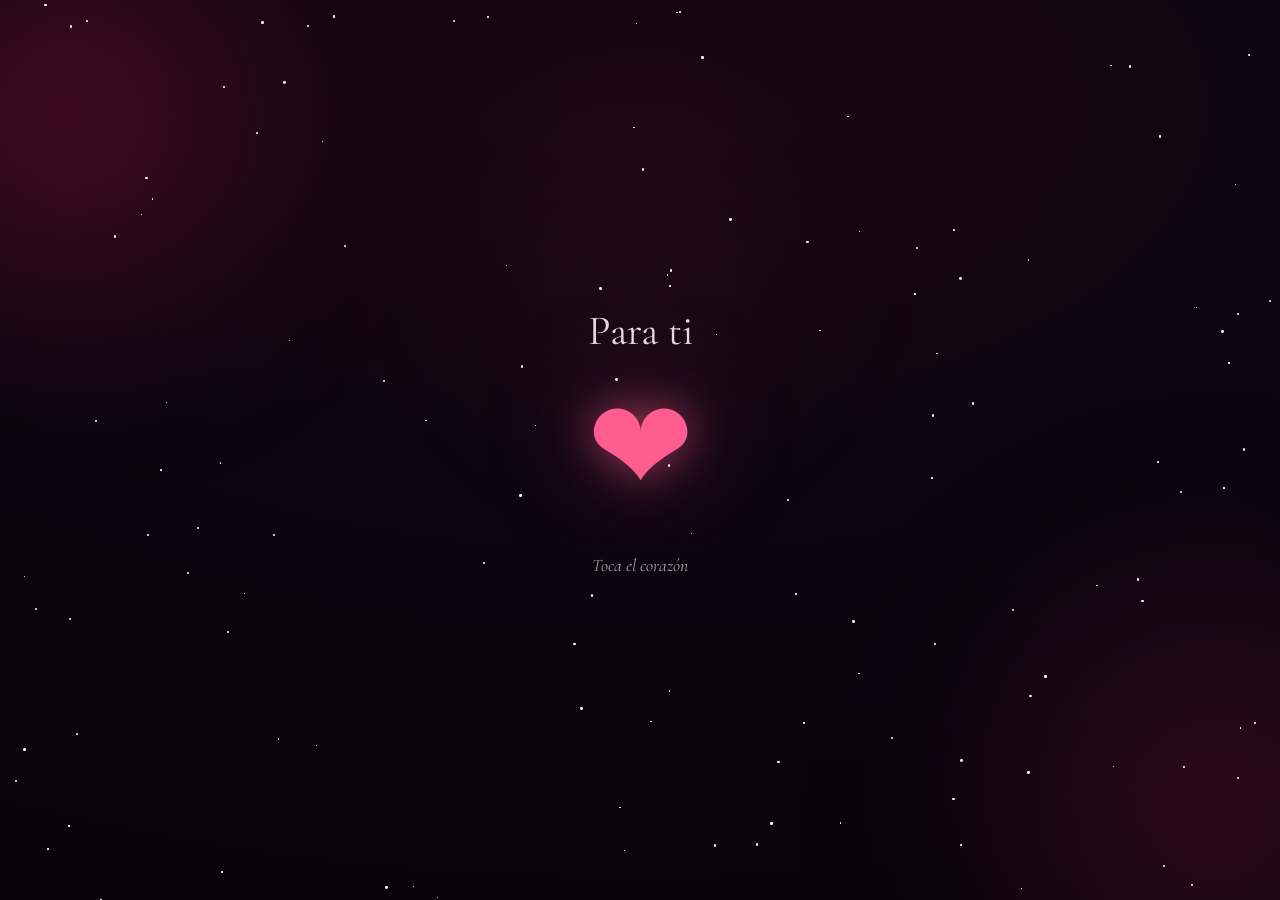
<file: index.html>
<!DOCTYPE html>
<html lang="es">
<head>
<meta charset="UTF-8">
<meta name="viewport" content="width=device-width, initial-scale=1, viewport-fit=cover">
<title>Para ti</title>
<meta name="theme-color" content="#07030b">
<meta name="color-scheme" content="dark">
<meta name="description" content="Una pequeña sorpresa, hecha con amor.">
<link rel="manifest" href="/app.webmanifest">
<link rel="icon" type="image/svg+xml" href="/icon-512.svg">
<link rel="apple-touch-icon" href="/icon-512.svg">
<link rel="preconnect" href="https://fonts.googleapis.com">
<link rel="preconnect" href="https://fonts.gstatic.com" crossorigin>
<link href="https://fonts.googleapis.com/css2?family=Playfair+Display:ital,wght@0,500;0,600;0,700;1,600&family=Cormorant+Garamond:ital,wght@0,400;0,500;0,600;1,500&display=swap" rel="stylesheet">
<link rel="stylesheet" href="style.css">
</head>
<body>
  <div class="sky" aria-hidden="true"><div class="glow glow--1"></div><div class="glow glow--2"></div><div class="glow glow--3"></div><div id="stars" class="stars"></div></div>
  <main class="portada-scene">
    <p class="portada-titulo">Para ti</p>
    <button type="button" id="heartBtn" class="heart-big" aria-label="Tocar el corazón">❤</button>
    <p class="portada-hint" id="hint">Toca el corazón</p>
  </main>
  <div id="modalOverlay" class="modal-overlay" aria-hidden="true">
    <div class="modal-card" id="modalCard" role="dialog" aria-modal="true" aria-labelledby="modalTitle">
      <button type="button" class="modal-close" id="modalClose" aria-label="Cerrar">✕</button>
      <span class="modal-icon">❤</span><h2 class="modal-title" id="modalTitle"></h2>
      <div class="modal-body" id="modalBody"></div><p class="modal-signature" id="modalSignature"></p>
      <div class="modal-actions"><button type="button" class="btn btn--ghost" id="btnOtroMensaje">Otro mensaje</button><a class="btn" id="btnAbrirCalendario" href="calendario.html">Abrir calendario</a></div>
    </div>
  </div>
  <script src="catalogo-canciones.js"></script><script src="reproductor.js"></script><script src="contenido-portada.js"></script><script src="comun.js"></script><script src="script-portada.js"></script>
</body></html>
</file>
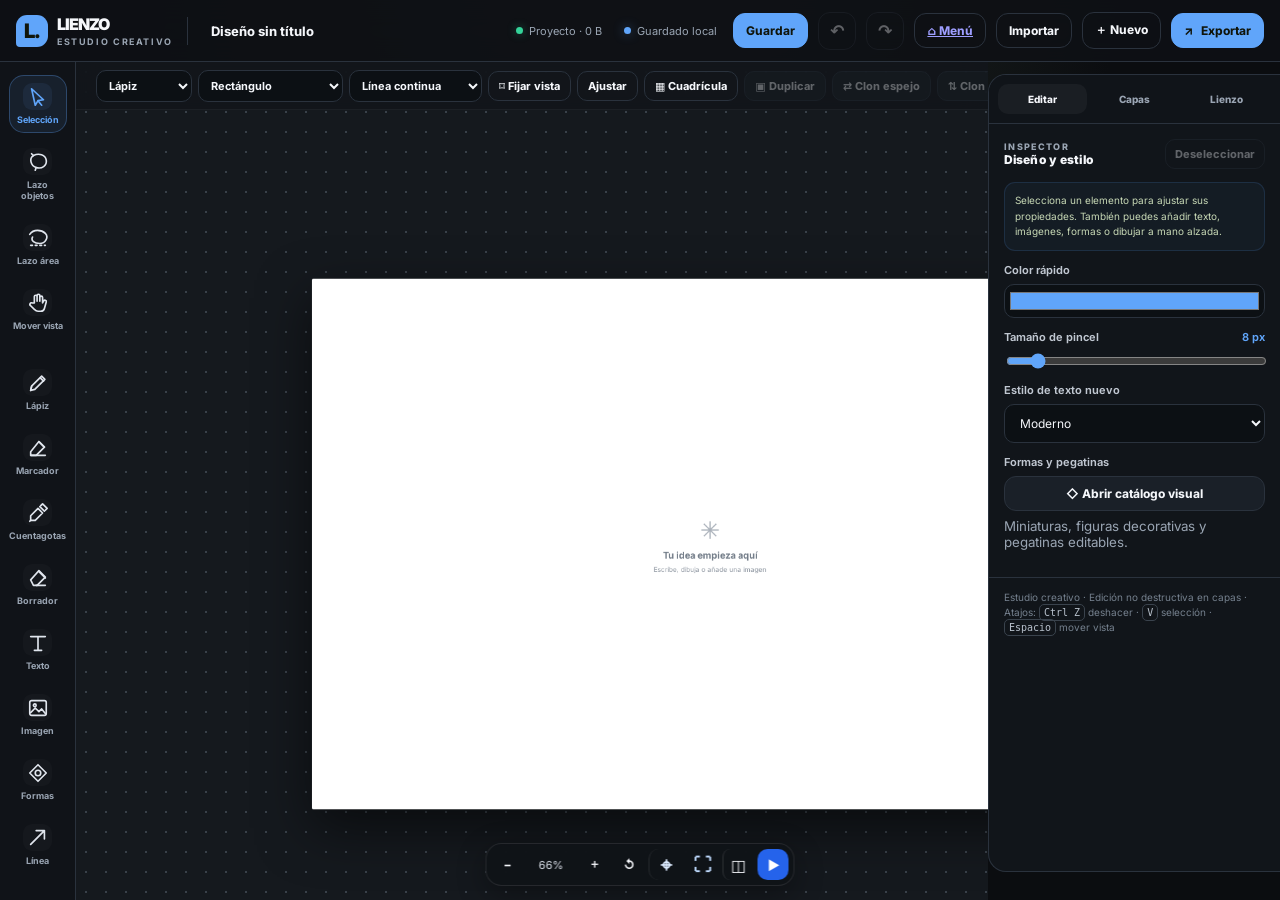
<file: studio/index.html>
<!doctype html>
<html lang="es">
<head>
<meta charset="utf-8">
<meta name="viewport" content="width=device-width,initial-scale=1,maximum-scale=1,user-scalable=no,viewport-fit=cover">
<meta name="theme-color" content="#0b0d10">
<meta name="description" content="Herramientas profesionales para dibujar, diseñar, editar y guardar tus ideas.">
<title>Lienzo — Estudio creativo</title>
<link rel="icon" href="./icon.svg" type="image/svg+xml">
<style>
:root{color-scheme:dark;--bg:#0b0d10;--panel:#13171d;--panel2:#1a2028;--line:#2a323d;--muted:#9aa5b3;--ink:#f5f7fb;--accent:#60a5fa;--accent2:#bfdbfe;--purple:#b5a1ff;--radius:16px;--top:62px;--left:76px;--right:292px}
*{box-sizing:border-box}html,body{height:100%;margin:0;overflow:hidden;background:var(--bg);color:var(--ink);font-family:Inter,ui-sans-serif,system-ui,-apple-system,BlinkMacSystemFont,"Segoe UI",sans-serif}button,input,select,textarea{font:inherit}button{color:inherit;cursor:pointer}button:focus-visible,input:focus-visible,select:focus-visible,textarea:focus-visible,a:focus-visible{outline:2px solid var(--accent);outline-offset:3px}button:disabled{opacity:.35;cursor:not-allowed}.app{height:100dvh;display:grid;grid-template-rows:var(--top) minmax(0,1fr);background:radial-gradient(ellipse at 50% -25%,#27302a 0,transparent 55%),var(--bg)}.topbar{z-index:20;display:flex;align-items:center;gap:10px;padding:0 16px;border-bottom:1px solid var(--line);background:#0e1115ed;backdrop-filter:blur(18px);min-width:0}.brand{display:flex;align-items:center;gap:9px;text-decoration:none;color:var(--ink);font-weight:900;letter-spacing:-.06em;white-space:nowrap}.brand-mark{display:grid;place-items:center;width:32px;height:32px;border-radius:11px 11px 11px 4px;background:var(--accent);color:#10150b;font-weight:1000;font-size:20px}.brand small{display:block;color:var(--muted);font-size:9px;letter-spacing:.18em;font-weight:700;margin-top:2px}.top-divider{height:28px;width:1px;background:var(--line);margin:0 4px}.project-name{min-width:0;max-width:240px;background:transparent;border:1px solid transparent;border-radius:9px;padding:8px;color:var(--ink);font-size:13px;font-weight:750}.project-name:hover,.project-name:focus{border-color:var(--line);background:var(--panel)}.top-spacer{flex:1}.status-pill{display:flex;align-items:center;gap:6px;color:var(--muted);font-size:11px;white-space:nowrap;border:0;background:transparent;padding:4px 6px;border-radius:9px;cursor:pointer}.status-pill:focus-visible{outline:2px solid var(--accent);outline-offset:2px}.status-dot{flex-shrink:0}.status-pill[data-level=good] .status-dot{background:#34d399;box-shadow:0 0 10px #34d39966}.status-pill[data-level=medium] .status-dot{background:#fbbf24;box-shadow:0 0 10px #fbbf2466}.status-pill[data-level=high] .status-dot{background:#fb7185;box-shadow:0 0 10px #fb718566}.status-pill[data-level=high]{color:#fda4af}.status-pill[data-level=medium]{color:#fcd34d}.status-dot{width:7px;height:7px;border-radius:50%;background:var(--accent);box-shadow:0 0 12px #60a5fa70}.btn{display:inline-flex;align-items:center;justify-content:center;gap:8px;border:1px solid var(--line);background:var(--panel2);padding:9px 12px;border-radius:12px;font-size:12px;font-weight:750;white-space:nowrap;transition:transform .16s,border-color .16s,background .16s}.btn:hover{border-color:#63705f;transform:translateY(-1px)}.btn.primary{background:var(--accent);border-color:var(--accent);color:#10150b}.btn.ghost{background:transparent}.btn.icon{width:38px;height:38px;padding:0;border-radius:12px;font-size:17px}.btn.small{padding:7px 9px;font-size:11px;border-radius:10px}.workspace{min-height:0;display:grid;grid-template-columns:var(--left) minmax(0,1fr) var(--right);position:relative}.toolrail{z-index:12;display:flex;flex-direction:column;align-items:center;gap:7px;padding:13px 8px;border-right:1px solid var(--line);background:#101318}.tool-btn{position:relative;display:flex;flex-direction:column;align-items:center;justify-content:center;gap:4px;width:58px;min-height:54px;padding:7px 2px;border:1px solid transparent;border-radius:15px;background:transparent;color:var(--muted);font-size:9px;font-weight:700}.tool-btn .glyph{font-size:21px;line-height:1;color:#e0e5ed} .tool-btn .glyph svg{display:block;width:22px;height:22px;fill:none;stroke:currentColor;stroke-width:1.8;stroke-linecap:round;stroke-linejoin:round}.tool-btn .glyph{display:grid;place-items:center;width:29px;height:27px;border-radius:9px;background:#ffffff06;transition:background .16s,transform .16s}.tool-btn:hover .glyph{background:#ffffff0c;transform:translateY(-1px)}.tool-btn[aria-pressed=true] .glyph{background:#60a5fa14}.layer-mini{display:grid;place-items:center;flex:0 0 27px;height:27px;border:1px solid #ffffff0a;border-radius:8px;background:#ffffff04;font-size:13px;transition:background .15s,border-color .15s,transform .15s}.layer-mini:hover{border-color:#ffffff20;transform:translateY(-1px)}.layer-group-head .layer-mini{flex-basis:26px;height:26px}.tool-btn:hover{background:#ffffff09;color:var(--ink)}.tool-btn[aria-pressed=true]{background:#60a5fa17;border-color:#60a5fa4d;color:var(--accent)}.tool-btn[aria-pressed=true] .glyph{color:var(--accent)}.rail-separator{width:32px;height:1px;background:var(--line);margin:4px 0}.rail-bottom{margin-top:auto}.stage-wrap{min-width:0;min-height:0;display:flex;flex-direction:column;position:relative;overflow:hidden;background-color:#15191e;background-image:radial-gradient(#39414a 1px,transparent 1px);background-size:20px 20px}.stage-toolbar{z-index:5;display:flex;align-items:center;gap:8px;min-height:48px;padding:7px 12px;border-bottom:1px solid #ffffff0c;background:#12161bcf;backdrop-filter:blur(14px)}.tool-context{font-size:11px;color:var(--muted);white-space:nowrap}.stage-actions{display:flex;align-items:center;gap:6px;margin-left:auto}.stage-actions .btn{padding:7px 10px}.toolbar-select{max-width:145px;min-width:96px;border:1px solid var(--line);background:#0c1014;color:var(--ink);padding:7px 8px;border-radius:10px;font-size:11px;font-weight:700}.toolbar-select:focus{outline:2px solid var(--accent);outline-offset:2px}.toolbar-select[hidden]{display:none}.tool-context{overflow:hidden;text-overflow:ellipsis;max-width:min(48vw,560px)}.board-viewport{position:relative;flex:1;min-height:0;overflow:hidden;touch-action:none;display:grid;place-items:center;padding:34px}.board-shadow{position:relative;width:min(100%,1120px);aspect-ratio:3/2;max-height:100%;flex-shrink:0;box-shadow:0 28px 80px #0008,0 0 0 1px #ffffff14;border-radius:3px;background:#fff;transform-origin:center center;will-change:transform;overflow:hidden}.board-shadow.checker{background-color:#fff;background-image:linear-gradient(45deg,#d8dce2 25%,transparent 25%),linear-gradient(-45deg,#d8dce2 25%,transparent 25%),linear-gradient(45deg,transparent 75%,#d8dce2 75%),linear-gradient(-45deg,transparent 75%,#d8dce2 75%);background-size:20px 20px;background-position:0 0,0 10px,10px -10px,-10px 0}.board-shadow canvas{display:block;width:100%;height:100%;touch-action:none}.board-empty{position:absolute;inset:0;display:grid;place-items:center;text-align:center;pointer-events:none;color:#929aa4;font-size:12px}.board-empty[hidden]{display:none}#eraser-preview{position:absolute;display:none;pointer-events:none;z-index:5;box-sizing:border-box;border:1.5px solid #111;box-shadow:0 0 0 1px #fff,0 0 0 2px #1118;background:#60a5fa18;transform:translate(-50%,-50%);border-radius:50%}#eraser-preview.square{border-radius:2px}#eraser-preview.line{border-radius:1px;background:#60a5fa35}#eraser-preview.area{border-radius:2px;border-style:dashed;background:#60a5fa12}#eraser-preview.soft{border-color:#60a5fa;box-shadow:0 0 0 1px #fff,0 0 12px #60a5fa88;background:#60a5fa12}.board-empty div{display:grid;gap:7px;justify-items:center}.board-empty b{font-size:14px;color:#737d89}.board-empty span{font-size:36px;color:#aab1ba}.zoom-dock{position:absolute;z-index:20;bottom:14px;left:50%;transform:translateX(-50%);display:flex;align-items:center;gap:4px;padding:5px;border:1px solid #ffffff18;border-radius:16px;background:#101318e8;box-shadow:0 8px 30px #0005;backdrop-filter:blur(14px)}.zoom-dock .btn{width:31px;height:31px;padding:0;border:0;background:transparent;border-radius:10px}.compare-menu .btn{width:auto;height:auto;min-height:30px;padding:7px 9px;border:1px solid #ffffff16;background:#ffffff08;border-radius:9px}.compare-menu .btn:hover{background:#ffffff12}.zoom-value{min-width:48px;text-align:center;color:#d9dfe8;font-size:11px;font-variant-numeric:tabular-nums}.area-deform-dock{display:flex;align-items:center;gap:4px;padding:0 5px;border-left:1px solid #ffffff1a}.area-deform-dock[hidden]{display:none}.area-deform-label{font-size:9px;color:var(--muted);font-weight:800;padding:0 3px}.area-deform-dock .btn{width:auto;min-width:0;height:29px;padding:0 8px;border:1px solid #ffffff16;background:#ffffff08;font-size:10px}.area-deform-dock .btn[aria-pressed=true]{border-color:#60a5fa88;background:#60a5fa24;color:#bfdbfe} .workspace.panel-hidden{grid-template-columns:var(--left) minmax(0,1fr) 0}.workspace.panel-hidden .right-panel{display:none}.right-panel{z-index:10;min-width:0;min-height:0;overflow:auto;border-left:1px solid var(--line);background:#11151a;scrollbar-width:thin;scrollbar-color:#343c46 transparent}.panel-tabs{position:sticky;top:0;z-index:3;display:grid;grid-template-columns:repeat(3,1fr);gap:3px;padding:9px;background:#11151af2;border-bottom:1px solid var(--line);backdrop-filter:blur(12px)}.panel-tab{padding:9px 4px;border:0;border-radius:10px;background:transparent;color:var(--muted);font-size:10px;font-weight:800}.panel-tab[aria-selected=true]{background:#ffffff0b;color:var(--ink)}.panel-section{padding:15px;border-bottom:1px solid var(--line)}.panel-section[hidden]{display:none}.section-head{display:flex;align-items:center;justify-content:space-between;gap:10px;margin-bottom:13px}.row-actions{display:flex;align-items:center;justify-content:flex-end;gap:6px;flex-wrap:wrap}.section-head h2,.panel-section h2{font-size:12px;letter-spacing:.01em;margin:0;font-weight:850}.eyebrow{font-size:9px;letter-spacing:.15em;text-transform:uppercase;color:var(--muted);font-weight:800}.muted{color:var(--muted)}.curve-editor{display:grid;gap:3px;padding:7px 9px;border:1px solid var(--line);border-radius:13px;background:linear-gradient(145deg,#111a27,#0b1018);touch-action:pan-y}.curve-editor svg{display:block;width:100%;height:88px;overflow:visible;touch-action:none}.curve-editor span{font-size:10px;color:var(--muted);text-align:center}.curve-guide{fill:none;stroke:#526174;stroke-width:1;stroke-dasharray:3 4}.curve-path{fill:none;stroke:var(--accent);stroke-width:3;stroke-linecap:round;filter:drop-shadow(0 0 3px #60a5fa55)}.curve-handle{fill:#dbeafe;stroke:#60a5fa;stroke-width:3;cursor:ns-resize;touch-action:none}.curve-handle:hover{fill:#fff}.eraser-controls{display:flex;align-items:center;gap:8px;flex-wrap:wrap;padding:3px 0}.eraser-controls[hidden]{display:none}.eraser-control{display:flex;flex-direction:column;gap:3px;font-size:10px;color:var(--muted);font-weight:750;min-width:86px}.eraser-control .toolbar-select{max-width:140px}.eraser-control input[type=range]{width:92px;max-width:100%}.eraser-control output{color:var(--text);font-variant-numeric:tabular-nums}.eraser-opacity-control{min-width:78px}@media(max-width:900px){.eraser-controls{width:100%;gap:6px}.eraser-control{min-width:72px}.eraser-control input[type=range]{width:76px}}.field{display:grid;gap:7px;margin:12px 0}.field label,.field-label{display:flex;justify-content:space-between;gap:8px;color:#c0c7d1;font-size:11px;font-weight:650}.field output{color:var(--accent);font-variant-numeric:tabular-nums}.field input[type=text],.field input[type=number],.field select,.field textarea,.input{width:100%;min-width:0;border:1px solid var(--line);background:#0c1014;color:var(--ink);padding:10px 11px;border-radius:10px;font-size:12px}.field textarea{resize:vertical;min-height:74px}.field input[type=range]{width:100%;accent-color:var(--accent)}.field input[type=color]{width:100%;height:34px;border:1px solid var(--line);border-radius:10px;background:#0c1014;padding:3px}.field input[type=checkbox]{accent-color:var(--accent)}.grid2{display:grid;grid-template-columns:repeat(2,minmax(0,1fr));gap:9px}.grid3{display:grid;grid-template-columns:repeat(3,minmax(0,1fr));gap:6px}.swatches{display:flex;gap:7px;flex-wrap:wrap}.swatch{width:25px;height:25px;border:2px solid #ffffff20;border-radius:50%;padding:0}.swatch[aria-pressed=true]{outline:2px solid var(--accent);outline-offset:2px}.button-row{display:flex;gap:7px;flex-wrap:wrap}.button-row>*{flex:1}.empty-state{padding:18px 12px;border:1px dashed #37404a;border-radius:13px;color:var(--muted);text-align:center;font-size:11px;line-height:1.6}.layer-list,.project-list{display:grid;gap:6px}.font-gallery{display:grid;grid-template-columns:repeat(2,minmax(0,1fr));gap:6px;margin-top:8px;max-height:420px;overflow:auto;padding:3px;overscroll-behavior:contain}.font-card{min-width:0;min-height:64px;border:1px solid var(--line);border-radius:10px;background:#ffffff08;color:var(--ink);padding:7px 8px;text-align:left;display:flex;flex-direction:column;gap:3px}.font-card.active{border-color:var(--accent);background:#60a5fa18}.font-card .font-sample{font-size:21px;line-height:1.1;overflow:hidden;text-overflow:ellipsis;white-space:nowrap}.font-card .font-label{font-size:9px;color:var(--muted);white-space:nowrap;overflow:hidden;text-overflow:ellipsis}.shape-categories{display:flex;gap:5px;overflow-x:auto;padding:3px 0 7px}.shape-category{flex:0 0 auto;border:1px solid var(--line);border-radius:999px;padding:5px 9px;background:#ffffff08;color:var(--ink);font-size:10px}.shape-category.active{border-color:var(--accent);background:#60a5fa18}.shape-gallery{display:grid;grid-template-columns:repeat(3,minmax(0,1fr));gap:7px}.shape-choice{min-width:0;min-height:68px;display:flex;flex-direction:column;align-items:center;justify-content:center;gap:5px;padding:8px 4px;border:1px solid var(--line);border-radius:10px;background:#ffffff08;color:var(--ink);font-size:9px}.shape-choice svg{width:42px;height:34px;display:block;overflow:visible}.shape-preview-tile{display:grid;place-items:center;width:54px;height:40px;border-radius:9px;background:linear-gradient(135deg,#202a37,#151b24);border:1px solid #ffffff0a}.shape-choice svg{width:46px;height:36px;display:block;overflow:visible;filter:drop-shadow(0 2px 2px #0004)}.shape-choice{transition:transform .16s,border-color .16s,background .16s,box-shadow .16s}.shape-choice:hover{transform:translateY(-2px);border-color:#60a5fa80;box-shadow:0 5px 14px #0002}.shape-choice.active .shape-preview-tile{background:linear-gradient(135deg,#233d58,#182b40);border-color:#60a5fa55}.shape-choice.active{box-shadow:inset 0 0 0 1px #60a5fa22}.shape-choice span{line-height:1.2;text-align:center;overflow-wrap:anywhere}.shape-choice.active{border-color:var(--accent);background:#60a5fa18}.layer-item,.project-item{display:flex;align-items:center;gap:7px;padding:8px;border:1px solid transparent;border-radius:12px;background:#ffffff04;min-width:0}.layer-item.active{border-color:#60a5fa65;background:#60a5fa0d}.layer-select{display:flex;align-items:center;gap:8px;flex:1;min-width:0;border:0;background:transparent;text-align:left;padding:0}.layer-thumb{display:grid;place-items:center;flex:0 0 52px;width:52px;height:36px;overflow:hidden;border-radius:8px;background:#242b34;color:var(--accent);font-size:15px;border:1px solid #ffffff12}.layer-thumb canvas{width:48px!important;height:32px!important;max-width:100%;object-fit:contain}.layer-name{min-width:0;overflow:hidden;text-overflow:ellipsis;white-space:nowrap;font-size:11px;font-weight:750}.layer-type{display:block;color:var(--muted);font-size:9px;font-weight:500;margin-top:2px}.layer-group-head{display:flex;align-items:center;gap:3px;padding:5px;margin:4px 0 2px;border:1px solid var(--line);border-radius:10px;background:#ffffff08}.layer-group-head.active{border-color:var(--accent);background:#60a5fa12}.layer-group-name{display:flex;align-items:center;gap:7px;flex:1;min-width:0;padding:5px;border:0;background:transparent;color:var(--ink);font-size:11px;font-weight:750;text-align:left}.layer-mini{width:28px;height:28px;padding:0;border:0;border-radius:8px;background:transparent;color:var(--muted)}.layer-mini:hover{background:#ffffff10;color:var(--ink)}.layer-mini.danger{color:#ef7d85}.layer-mini.danger:hover{background:#48262b;color:#ff9aa2}.layer-mini.danger{color:#ef7d85}.layer-mini.danger:hover{background:#48262b;color:#ff9aa2}.layer-mini[aria-pressed=false]{opacity:.45}.footer-note{padding:12px 15px;color:#75808e;font-size:10px;line-height:1.5}.toast{position:absolute;z-index:50;left:50%;bottom:22px;transform:translate(-50%,12px);padding:11px 15px;border:1px solid #39434f;border-radius:13px;background:#171d25;color:#f3f6fb;font-size:12px;box-shadow:0 10px 35px #0006;opacity:0;pointer-events:none;transition:opacity .2s,transform .2s;max-width:min(90vw,480px);text-align:center}.toast.show{opacity:1;transform:translate(-50%,0)}.modal-backdrop{position:fixed;inset:0;z-index:100;display:grid;place-items:center;padding:18px;background:#05070bd9;backdrop-filter:blur(12px)}.modal-backdrop[hidden]{display:none}.modal{width:min(100%,470px);max-height:85dvh;overflow:auto;border:1px solid var(--line);border-radius:22px;background:#141920;box-shadow:0 30px 100px #0009;padding:20px}.modal h2{font-size:18px;letter-spacing:-.04em;margin:0 0 8px}.modal p{font-size:12px;color:var(--muted);line-height:1.6}.modal-head{display:flex;justify-content:space-between;align-items:center;margin-bottom:12px}.modal-actions{display:flex;justify-content:flex-end;gap:8px;margin-top:16px}.mobile-drawer{display:none}.hidden-input{display:none!important}.mobile-only{display:none}.kbd{font:10px ui-monospace,monospace;border:1px solid #3a434d;border-radius:5px;padding:2px 4px;color:#b8c1cc}.orientation-hint{font-size:10px;color:var(--muted);line-height:1.5}.notice{padding:10px;border-radius:11px;background:#60a5fa0c;border:1px solid #60a5fa24;color:#c7d8b5;font-size:10px;line-height:1.55}
#comparison-overlay{position:absolute;inset:0;width:100%;height:100%;pointer-events:none;z-index:3;display:none}#comparison-divider{position:absolute;z-index:5;top:0;bottom:0;left:50%;width:24px;transform:translateX(-50%);background:transparent;display:none;pointer-events:auto;touch-action:none;cursor:ew-resize;user-select:none}#comparison-divider:before{content:'';position:absolute;top:0;bottom:0;left:11px;width:2px;background:#f8fafc;box-shadow:0 0 0 1px #0b0d10,0 0 14px #000b}#comparison-divider:after{content:'↔';position:absolute;left:50%;top:50%;transform:translate(-50%,-50%);display:grid;place-items:center;width:27px;height:27px;border:2px solid #fff;border-radius:50%;background:#17202a;color:#fff;font-size:14px;box-shadow:0 2px 12px #0008}.zoom-dock{z-index:20}.zoom-dock .compare-menu-toggle{font-size:16px;border-left:1px solid #ffffff20;border-radius:8px}.zoom-dock .compare-dock-play{width:31px;min-width:31px;padding:0;border:0;background:#2563eb;color:#fff;border-radius:10px;font-size:13px}.zoom-dock .compare-dock-play[hidden]{display:none}.zoom-dock .canvas-focus-toggle{width:32px;min-width:32px;color:#bfdbfe;font-size:18px}.compare-menu{position:absolute;z-index:30;left:50%;bottom:calc(100% + 10px);transform:translateX(-50%);width:min(570px,calc(100vw - 24px));max-height:min(62dvh,520px);overflow-y:auto;overscroll-behavior:contain;scrollbar-width:thin;display:grid;gap:10px;padding:12px;border:1px solid #ffffff24;border-radius:16px;background:#11161bf5;box-shadow:0 12px 38px #0008;backdrop-filter:blur(18px);color:var(--ink)}.compare-menu[hidden],.comparison-split-control[hidden]{display:none}.compare-menu-title{display:flex;align-items:center;justify-content:space-between;gap:10px;font-size:12px}.compare-menu-title strong{font-size:12px}.compare-menu-actions{display:flex;align-items:center;gap:6px;flex-wrap:wrap}.compare-menu-actions .btn{flex:1;white-space:nowrap}.compare-menu-fields{display:grid;grid-template-columns:1fr 1fr 1fr;gap:8px}.compare-menu-fields label,.comparison-split-control{display:grid;gap:5px;min-width:0;color:var(--muted);font-size:10px;font-weight:700}.compare-menu-fields select{width:100%;min-width:0;max-width:100%;padding:8px 7px;border:1px solid var(--line);border-radius:9px;background:#0c1014;color:var(--ink);font-size:11px}.comparison-range{display:grid;grid-template-columns:minmax(100px,150px) minmax(0,1fr);align-items:center;gap:10px;min-width:0;color:var(--muted);font-size:10px}.comparison-range span,.comparison-split-control span{overflow:hidden;text-overflow:ellipsis;white-space:nowrap}.comparison-range input,.comparison-split-control input{width:100%;min-width:0;accent-color:var(--accent)}.comparison-split-control{grid-template-columns:minmax(100px,150px) minmax(0,1fr);align-items:center;gap:10px}.comparison-split-range{width:100%;min-width:0;accent-color:var(--accent)}#compare-before:active{background:#60a5fa30}@media(max-width:700px){.zoom-dock{gap:2px;padding:4px}.zoom-dock .btn{width:28px;height:29px}.zoom-value{min-width:41px;font-size:10px}.zoom-dock .compare-menu-toggle{font-size:15px}.compare-menu{width:calc(100vw - 18px);max-height:min(56dvh,430px);padding:10px;gap:9px}.compare-menu-actions{display:grid;grid-template-columns:1fr 1fr}.compare-menu-actions .btn{font-size:10px;padding:7px 5px}.compare-menu-fields{grid-template-columns:1fr 1fr}.compare-menu-fields label:last-child{grid-column:1/-1}.comparison-range,.comparison-split-control{grid-template-columns:1fr;gap:4px}.comparison-range span,.comparison-split-control span{font-size:9px}.comparison-range input,.comparison-split-control input{height:28px;min-height:28px;touch-action:pan-x}.comparison-range input::-webkit-slider-thumb,.comparison-split-control input::-webkit-slider-thumb{-webkit-appearance:none;width:18px;height:18px;border-radius:50%;background:var(--accent);border:2px solid #f8fafc;box-shadow:0 1px 5px #0008}.comparison-range input::-moz-range-thumb,.comparison-split-control input::-moz-range-thumb{width:14px;height:14px;border-radius:50%;background:var(--accent);border:2px solid #f8fafc;box-shadow:0 1px 5px #0008}}@media(min-width:1500px){:root{--right:320px;--left:80px}.board-viewport{padding:44px}.panel-section{padding:18px}}
@media(max-width:1000px){:root{--right:260px;--left:66px}.brand small{display:none}.brand{font-size:14px}.topbar{padding:0 10px}.status-pill{display:none}.toolrail{padding-inline:4px}.tool-btn{width:54px}.right-panel .panel-section{padding:12px}.board-viewport{padding:24px}.project-name{max-width:160px}}
@media(max-width:700px){:root{--top:54px}.topbar{gap:6px;padding:0 9px}.brand{gap:6px;font-size:12px}.brand-mark{width:29px;height:29px;border-radius:10px 10px 10px 3px}.top-divider,.project-name,.desktop-only{display:none!important}.topbar .status-pill{display:flex!important}.topbar{overflow-x:auto;overflow-y:hidden;scrollbar-width:none}.topbar::-webkit-scrollbar{display:none}.topbar>*{flex-shrink:0}.top-spacer{flex:1;min-width:2px}.topbar #storage-status{width:25px;min-width:25px;padding:4px;justify-content:center;overflow:hidden}.topbar #storage-label{display:none}.topbar #save-now{width:36px;min-width:36px;padding:6px;justify-content:center}.topbar #menu-home{font-size:0;width:34px;min-width:34px;padding:7px}.topbar #menu-home:before{content:'⌂';font-size:17px}.topbar #import-top,.topbar #new-project{width:34px;min-width:34px;padding:6px;justify-content:center}.topbar #export-open{padding:7px 9px;gap:4px}.topbar #export-open .mobile-only{display:inline!important}.topbar #save-now .mobile-only,.topbar #import-top .mobile-only,.topbar #new-project .mobile-only{display:inline!important}.topbar .btn{padding:8px 9px;font-size:11px}.topbar .btn.icon{width:34px;height:34px}#menu-home{font-size:0;gap:0;width:32px;padding:8px}#menu-home:first-letter{font-size:15px}.stage-toolbar{gap:5px;flex-wrap:wrap;min-height:48px}.tool-context{max-width:32%;overflow:hidden;text-overflow:ellipsis}.stage-actions{gap:4px;flex:1;justify-content:flex-end;flex-wrap:wrap}.toolbar-select{min-width:0;max-width:108px;padding:6px 5px;font-size:10px}.stage-actions .btn{padding:6px 7px;font-size:10px}.workspace{grid-template-columns:minmax(0,1fr);grid-template-rows:minmax(0,1fr)}.toolrail{position:absolute;z-index:15;left:8px;top:8px;bottom:8px;transform:none;height:auto;max-height:none;min-height:0;overflow-x:hidden;overflow-y:auto;overscroll-behavior-y:contain;touch-action:pan-y;scrollbar-width:thin;scrollbar-color:#39424e transparent;border:1px solid #ffffff16;border-radius:20px;padding:7px 5px;background:#11161beF;box-shadow:0 12px 35px #0005;gap:3px}.tool-btn{width:42px;min-height:43px;border-radius:13px;font-size:8px;gap:3px}.tool-btn .glyph{font-size:18px}.rail-separator{width:25px;margin:2px}.rail-bottom{margin-top:2px}.stage-toolbar{min-height:42px;padding:5px 8px 5px 62px;gap:5px}.stage-toolbar .tool-context{max-width:90px;overflow:hidden;text-overflow:ellipsis}.stage-actions{gap:4px}.stage-actions .btn{padding:7px 8px;font-size:10px}.stage-actions .btn.icon{width:31px;height:31px}.board-viewport{padding:18px 9px 70px 57px}.board-shadow{width:min(100%,calc((100dvh - 180px)*1.5));max-height:100%;border-radius:3px}.zoom-dock{bottom:9px;left:calc(50% + 25px)}.right-panel{display:none;position:absolute;z-index:18;inset:auto 0 0 0;height:min(72dvh,620px);border:1px solid var(--line);border-radius:22px 22px 0 0;box-shadow:0 -20px 60px #0008;overflow:auto;padding-bottom:env(safe-area-inset-bottom);background:#11151afc}.right-panel.mobile-open{display:block}.panel-tabs{border-radius:22px 22px 0 0}.mobile-drawer{display:flex;position:absolute;z-index:14;right:9px;top:51px;gap:6px}.mobile-drawer .btn{width:40px;height:40px;padding:0;border-radius:14px;background:#11161bed}.mobile-only{display:inline-flex}.footer-note{padding-bottom:20px}.toast{bottom:85px}.app{padding-bottom:env(safe-area-inset-bottom)}}
@media(max-width:420px){.brand .brand-name{display:none}.topbar{gap:4px;padding-inline:5px}.topbar .brand-mark{width:26px;height:26px}.topbar #export-open{font-size:11px;padding-inline:7px}.topbar #save-now{width:31px;min-width:31px}.topbar .btn{padding:7px 8px}.stage-actions .btn.export-label{font-size:0;gap:0}.stage-actions .btn.export-label .glyph{font-size:16px}.tool-btn{width:39px;min-height:41px}.tool-btn .glyph{font-size:17px}.board-viewport{padding-left:52px}.grid2{gap:7px}}
@media(orientation:landscape) and (max-height:520px){:root{--top:48px}.topbar{padding-inline:8px}.brand-mark{width:26px;height:26px}.toolrail{padding-block:4px;gap:1px}.tool-btn{min-height:35px}.tool-btn .glyph{font-size:16px}.stage-toolbar{min-height:36px}.board-viewport{padding:8px 15px}.board-shadow{height:100%;width:auto;aspect-ratio:3/2;max-width:100%}.right-panel .panel-section{padding:9px}.mobile-drawer{top:43px}}
@media(prefers-reduced-motion:reduce){*,*::before,*::after{transition:none!important;scroll-behavior:auto!important}}
/* Paneles con margen inferior y desplazamiento independiente */
.workspace>.right-panel{align-self:stretch;box-sizing:border-box;height:calc(100% - 40px);margin:12px 0 28px;overflow-y:auto;overscroll-behavior:contain;border-radius:18px 0 0 18px;border-top:1px solid var(--line);border-bottom:1px solid var(--line)}
.right-panel .panel-tabs{flex-shrink:0}
.zoom-dock .focus-board{width:34px;border-left:1px solid #ffffff18;border-radius:10px;font-size:20px;color:#dbeafe}
.panel-close{display:none}
@media(max-width:700px){
 .workspace>.right-panel{height:min(72dvh,620px);max-height:calc(100dvh - 112px);margin:0;inset:auto 0 0;width:100%;border-radius:22px 22px 0 0;border:1px solid var(--line);border-bottom:0;padding-bottom:calc(12px + env(safe-area-inset-bottom));overflow-y:auto}
 .right-panel .panel-tabs{grid-template-columns:repeat(4,minmax(0,1fr));padding:8px;gap:5px}
 .right-panel .panel-tab{min-width:0;padding:10px 2px;font-size:11px}
 .panel-close{display:inline-flex;align-items:center;justify-content:center;border:1px solid #ffffff16;border-radius:10px;background:#ffffff08;color:var(--ink);font-size:21px;font-weight:500}
 .mobile-drawer{display:none!important}
 .stage-toolbar{position:relative;z-index:16;min-width:0}
 .stage-actions{min-width:0;max-width:100%}
 .board-viewport{min-width:0}
 .zoom-dock{max-width:calc(100% - 70px);gap:2px}
 .zoom-dock .focus-board{width:32px}
}
@media(max-width:420px){
 .right-panel .panel-tabs{padding:6px;gap:3px}
 .right-panel .panel-tab{font-size:10px;padding:9px 1px}
 .zoom-dock{left:calc(50% + 20px);padding:4px}
 .zoom-dock .btn{width:29px;height:29px}
 .zoom-dock .focus-board{width:30px}
}
/* Ajuste fino de herramientas en pantallas estrechas */
@media(max-width:700px){
 .topbar{display:flex;flex-wrap:nowrap;min-width:0;overflow:hidden;gap:4px}
 .topbar>*{flex-shrink:0}
 #import-top{font-size:0;min-width:32px;width:32px;padding:7px}
 #import-top::before{content:'⇧';font-size:17px;line-height:1}
 #undo,#redo{width:30px;height:32px;padding:0;font-size:18px}
 #export-open{font-size:0;width:36px;height:36px;justify-content:center;padding:0}
 #export-open .glyph{font-size:17px}
 .stage-toolbar{display:grid;grid-template-columns:minmax(0,1fr);align-content:start;gap:4px;padding:5px 8px 5px 61px;overflow:hidden}
 .stage-toolbar .tool-context{display:block;max-width:100%;width:100%;font-size:10px;line-height:1.25;white-space:nowrap}
 .stage-actions{display:flex;flex-wrap:nowrap;justify-content:flex-start;overflow-x:auto;overflow-y:hidden;max-width:100%;width:100%;min-width:0;padding:1px 0 4px;scrollbar-width:thin;overscroll-behavior-x:contain}
 .stage-actions>*{flex:0 0 auto}
 .stage-actions .toolbar-select{max-width:122px}
 .stage-actions .btn{white-space:nowrap}
 .board-viewport{min-height:0}
 .zoom-dock{bottom:calc(8px + env(safe-area-inset-bottom));}
 .right-panel.mobile-open{box-shadow:0 -20px 60px #0009}
}
@media(max-width:420px){
 .topbar{gap:3px;padding-inline:5px}
 .topbar .btn.icon{width:29px;height:31px}
 #menu-home{width:28px}
 #import-top{width:28px;min-width:28px}
 #export-open{width:31px;height:32px}
 .stage-toolbar{padding-left:54px}
 .stage-actions .toolbar-select{max-width:104px}
 .stage-actions .btn{padding:6px}
 .board-viewport{padding-right:7px;padding-left:51px}
 .zoom-dock{left:calc(50% + 15px)}
}
@media(orientation:landscape) and (max-height:520px) and (max-width:700px){
 .stage-toolbar{grid-template-columns:minmax(110px,auto) minmax(0,1fr);align-items:center}
 .stage-toolbar .tool-context{max-width:120px;white-space:normal}
 .stage-actions{align-self:center}
 .right-panel.mobile-open{height:min(82dvh,420px)}
}
/* Navegación completa de herramientas: scroll independiente en escritorio y touch en móvil */
.toolrail{min-height:0;max-height:100%;overflow-x:hidden;overflow-y:auto;overscroll-behavior-y:contain;touch-action:pan-y;scrollbar-width:thin;scrollbar-color:#39424e transparent;scroll-padding-block:12px}
.toolrail .rail-bottom{flex-shrink:0}
.toolrail .tool-btn{flex-shrink:0}
.toolrail::-webkit-scrollbar{width:5px}
.toolrail::-webkit-scrollbar-track{background:transparent}
.toolrail::-webkit-scrollbar-thumb{background:#39424e;border-radius:99px}
@media(max-width:700px){
 .toolrail{top:8px;bottom:8px;height:auto;max-height:none;min-height:0;overflow-x:hidden;overflow-y:auto;overscroll-behavior:contain;touch-action:pan-y;scrollbar-width:none;padding-block:7px}
 .toolrail::-webkit-scrollbar{display:none}
 .toolrail .rail-bottom{margin-top:2px}
}
.filters-modal{width:min(100%,520px)}.filters-dock{position:fixed;z-index:60;left:calc(var(--rail-width,76px) + 22px);right:22px;bottom:16px;max-height:min(48vh,390px);overflow:auto;padding:16px 18px 14px;border:1px solid #ffffff24;border-radius:20px;background:rgba(15,19,25,.97);box-shadow:0 18px 55px #0009;backdrop-filter:blur(24px);color:var(--ink)}.filters-dock[hidden]{display:none}.filters-dock .modal-head{margin-bottom:4px}.filters-dock .modal-head h2{font-size:18px}.filter-hint{margin:5px 0 8px;font-size:11px;color:var(--muted)}.filter-presets{display:grid;grid-template-columns:repeat(5,minmax(0,1fr));gap:8px;margin:8px 0 12px}.filter-preset-card{display:grid;gap:5px;min-width:0;padding:5px;border:1px solid #ffffff18;border-radius:11px;background:#ffffff07;color:var(--ink);font:inherit;font-size:10px;cursor:pointer}.filter-preset-card[aria-pressed=true]{border-color:var(--accent);background:#60a5fa18} .custom-filter-actions{display:flex;align-items:center;gap:8px;flex-wrap:wrap;margin:5px 0}.custom-filter-actions .filter-hint{margin:0}.custom-filter-remove{font-size:12px;color:#fda4af}.filter-swatch{height:42px;border-radius:7px;background:linear-gradient(135deg,#f6bd60 0%,#f28482 35%,#84a59d 68%,#f7ede2 100%)}.filter-swatch.vivid{filter:saturate(1.8) contrast(1.2)}.filter-swatch.mono{filter:grayscale(1) contrast(1.12)}.filter-swatch.warm{filter:sepia(.5) saturate(1.2)}.filter-swatch.cool{filter:hue-rotate(18deg) saturate(1.1)}.filter-swatch.soft{filter:brightness(1.1) contrast(.8) blur(.3px)}.filter-swatch.film{filter:contrast(1.18) saturate(.82) sepia(.12)}.filter-swatch.vintage{filter:sepia(.65) saturate(.75) contrast(.9)}.filter-swatch.drama{filter:contrast(1.55) saturate(1.22) brightness(.88)}.filter-swatch.pastel{filter:brightness(1.16) saturate(.68) contrast(.82)}.filters-dock .filter-grid{grid-template-columns:repeat(3,minmax(0,1fr));gap:10px 16px;margin-top:12px}.filters-dock .filter-actions{display:flex;justify-content:flex-end;margin-top:12px}.adjustments-section{border-top:1px solid #ffffff18;margin-top:12px;padding-top:10px}.adjustments-section>summary,.hsl-section>summary{cursor:pointer;font-size:12px;font-weight:750;color:var(--ink);padding:5px 0}.hsl-section{margin-top:10px;border-top:1px solid #ffffff12;padding-top:8px}.hsl-mixer{display:grid;grid-template-columns:repeat(2,minmax(0,1fr));gap:9px;margin-top:10px}.hsl-channel{border:1px solid #ffffff18;border-radius:10px;padding:8px;min-width:0}.hsl-channel-head{display:flex;align-items:center;gap:6px;font-size:11px;font-weight:750;margin-bottom:7px}.hsl-dot{width:10px;height:10px;border-radius:50%;flex:none}.hsl-channel .filter-control{margin-top:7px}.hsl-channel input{width:100%;min-width:0}.filters-dock .adjustments-section .filter-grid{grid-template-columns:repeat(2,minmax(0,1fr));gap:9px 12px}.filters-dock .adjustments-section .filter-control{gap:5px}.filters-dock .adjustments-section .filter-control span{font-size:10px}.filter-label{display:block;margin:12px 0 6px;color:var(--muted);font-size:11px;font-weight:700}.filter-select{width:100%;border:1px solid var(--line);border-radius:11px;background:#0c1014;color:var(--ink);padding:10px;font:inherit;font-size:12px}.filter-grid{display:grid;grid-template-columns:repeat(2,minmax(0,1fr));gap:14px 16px;margin-top:18px}.filter-control{display:grid;gap:9px;min-width:0;color:var(--muted);font-size:11px}.filter-control span{display:flex;justify-content:space-between;gap:8px;color:var(--ink);font-weight:700}.filter-control output{color:var(--accent);font-variant-numeric:tabular-nums}.filter-control input{width:100%;min-width:0;accent-color:#60a5fa}.filter-actions{flex-wrap:wrap}.filter-actions .btn{min-height:38px}@media(max-width:700px){.filters-dock{left:10px;right:10px;bottom:10px;max-height:52vh;padding:12px;border-radius:17px}.filters-dock .filter-grid{grid-template-columns:repeat(2,minmax(0,1fr));gap:9px}.filter-swatch{height:32px}.filters-dock .modal-head h2{font-size:16px}.filters-dock .filter-actions .btn{flex:1;padding-inline:10px}}@media(max-width:420px){.filter-grid{grid-template-columns:1fr;gap:12px}.filters-dock .filter-grid{grid-template-columns:repeat(2,minmax(0,1fr))}}/* Centrado fiable del lienzo en pantallas pequeñas y controles móviles despejados */
@media(max-width:700px){
 .toolrail{top:70px;bottom:8px;max-height:calc(100% - 78px);overflow-y:auto;overscroll-behavior-y:contain;touch-action:pan-y;scroll-padding-block:10px}
 .stage-actions{overflow-x:auto;overflow-y:hidden;touch-action:pan-x;overscroll-behavior-x:contain;scrollbar-width:thin;-webkit-overflow-scrolling:touch}
 .board-viewport{place-items:center;overflow:hidden}
}
@media(orientation:landscape) and (max-height:520px) and (max-width:700px){
 .toolrail{top:49px;bottom:6px;max-height:calc(100% - 55px);padding-block:4px}
 .tool-btn{min-height:35px}
}
/* Panel de filtros adaptativo: lateral en escritorio/tablet y dock inferior en móvil */
.filters-dock{left:auto;right:10px;top:calc(var(--top,64px) + 66px);bottom:12px;width:calc(var(--right,320px) - 20px);max-height:none;border-radius:18px;padding:14px;}
@media(max-width:1000px) and (min-width:701px){.filters-dock{right:8px;width:calc(var(--right,260px) - 16px);top:calc(var(--top,64px) + 60px);padding:10px}.filter-presets{grid-template-columns:repeat(3,minmax(0,1fr));gap:5px}.filter-swatch{height:28px}}
@media(max-width:700px){.filters-dock{left:10px;right:10px;top:auto;bottom:10px;width:auto;max-height:min(48dvh,420px);padding:12px;border-radius:17px}.filters-dock .filter-presets{grid-template-columns:repeat(5,minmax(0,1fr))}.filters-dock .filter-swatch{height:30px}}

/* Acceso directo a los paneles de color y efectos desde la barra izquierda */
#filters-modal[data-mode="filters"] [data-adjustment-section],
#filters-modal[data-mode="filters"] [data-adjust-ui],
#filters-modal[data-mode="filters"] [data-adjust-action]{display:none!important}
#filters-modal[data-mode="color"] [data-filter-ui],
#filters-modal[data-mode="color"] [data-adjustment-section="effects"],
#filters-modal[data-mode="color"] [data-filter-action]{display:none!important}
#filters-modal[data-mode="effects"] [data-filter-ui],
#filters-modal[data-mode="effects"] [data-adjustment-section="light"],
#filters-modal[data-mode="effects"] [data-adjustment-section="color"],
#filters-modal[data-mode="effects"] [data-adjust-ui],
#filters-modal[data-mode="effects"] [data-filter-action],
#filters-modal[data-mode="effects"] #adjust-reset{display:none!important}
#filters-modal[data-mode="filters"] .filter-actions{justify-content:flex-end}
#filters-modal[data-mode="color"] .filter-actions,
#filters-modal[data-mode="effects"] .filter-actions{justify-content:flex-end}
#filters-modal[data-mode="color"] .filter-actions [data-adjust-action],
#filters-modal[data-mode="effects"] .filter-actions [data-adjust-action]{display:inline-flex!important}
.temperature-slider,.tint-slider{-webkit-appearance:none;appearance:none;accent-color:#e9edf5;background:transparent!important;height:22px;cursor:pointer}
.temperature-slider::-webkit-slider-runnable-track{height:8px;border-radius:99px;background:linear-gradient(90deg,#2878e8 0%,#78c8ff 24%,#b8c4ce 50%,#ffd29a 76%,#f04438 100%);border:1px solid #ffffff22}
.temperature-slider::-moz-range-track{height:8px;border-radius:99px;background:linear-gradient(90deg,#2878e8 0%,#78c8ff 24%,#b8c4ce 50%,#ffd29a 76%,#f04438 100%);border:1px solid #ffffff22}
.tint-slider::-webkit-slider-runnable-track{height:8px;border-radius:99px;background:linear-gradient(90deg,#31b86b 0%,#a5cda9 28%,#b8c4ce 50%,#e3a8cb 72%,#d946a5 100%);border:1px solid #ffffff22}
.tint-slider::-moz-range-track{height:8px;border-radius:99px;background:linear-gradient(90deg,#31b86b 0%,#a5cda9 28%,#b8c4ce 50%,#e3a8cb 72%,#d946a5 100%);border:1px solid #ffffff22}
.temperature-slider::-webkit-slider-thumb,.tint-slider::-webkit-slider-thumb{-webkit-appearance:none;width:17px;height:17px;margin-top:-5px;border-radius:50%;background:#f8fafc;border:2px solid #202833;box-shadow:0 0 0 1px #ffffffa0}
.temperature-slider::-moz-range-thumb,.tint-slider::-moz-range-thumb{width:14px;height:14px;border-radius:50%;background:#f8fafc;border:2px solid #202833;box-shadow:0 0 0 1px #ffffffa0}
.hsl-mixer{display:block;min-width:0;margin-top:10px}
.hsl-channels{display:grid;grid-template-columns:repeat(2,minmax(0,1fr));gap:9px;min-width:0;width:100%}
.hsl-channel{display:grid;grid-template-columns:minmax(0,1fr);gap:8px;padding:10px;border:1px solid #ffffff20;border-radius:11px;min-width:0;width:100%;overflow:hidden;background:#ffffff04}
.hsl-channel-head{display:flex;align-items:center;gap:7px;font-size:12px;font-weight:800;margin:0 0 2px;min-width:0}
.hsl-dot{width:11px;height:11px;border-radius:50%;flex:none}
.hsl-channel .hsl-control{display:grid;grid-template-columns:minmax(0,1fr);margin:0;gap:5px;min-width:0;width:100%}
.hsl-channel .hsl-control span{font-size:11px;line-height:1.25;min-width:0}
.hsl-channel .hsl-control input{display:block;box-sizing:border-box;width:100%;max-width:100%;min-width:0;margin:0;appearance:none;-webkit-appearance:none;background:transparent!important;height:22px;cursor:pointer;accent-color:#f8fafc}
.hsl-slider::-webkit-slider-runnable-track{height:8px;border-radius:99px;border:1px solid #ffffff35}
.hsl-slider::-moz-range-track{height:8px;border-radius:99px;border:1px solid #ffffff35}
.hsl-slider-hue::-webkit-slider-runnable-track{background:linear-gradient(90deg,#ff3434 0%,#ffb52e 16%,#eaff36 30%,#34d879 44%,#31d7e8 57%,#3978ff 70%,#a64dff 84%,#ff3ca6 100%)}
.hsl-slider-hue::-moz-range-track{background:linear-gradient(90deg,#ff3434 0%,#ffb52e 16%,#eaff36 30%,#34d879 44%,#31d7e8 57%,#3978ff 70%,#a64dff 84%,#ff3ca6 100%)}
.hsl-slider-sat::-webkit-slider-runnable-track{background:linear-gradient(90deg,#777 0%,#aaa 28%,var(--hsl-color) 70%,var(--hsl-color) 100%)}
.hsl-slider-sat::-moz-range-track{background:linear-gradient(90deg,#777 0%,#aaa 28%,var(--hsl-color) 70%,var(--hsl-color) 100%)}
.hsl-slider-lum::-webkit-slider-runnable-track{background:linear-gradient(90deg,#111 0%,var(--hsl-color) 50%,#fff 100%)}
.hsl-slider-lum::-moz-range-track{background:linear-gradient(90deg,#111 0%,var(--hsl-color) 50%,#fff 100%)}
.hsl-slider::-webkit-slider-thumb{-webkit-appearance:none;width:15px;height:15px;margin-top:-4px;border-radius:50%;background:#f8fafc;border:2px solid #202833;box-shadow:0 0 0 1px #ffffffa0}
.hsl-slider::-moz-range-thumb{width:12px;height:12px;border-radius:50%;background:#f8fafc;border:2px solid #202833;box-shadow:0 0 0 1px #ffffffa0}
@media(max-width:700px){.hsl-channels{grid-template-columns:repeat(2,minmax(0,1fr));gap:7px}.hsl-channel{padding:8px;gap:7px}.hsl-channel .hsl-control span{font-size:10px}}

/* Responsive: acceso al almacenamiento y acciones del modal en tablet y móvil */
@media(max-width:1100px){.topbar #save-status{padding:3px;width:18px;min-width:18px;overflow:hidden;justify-content:center}.topbar #save-status #save-label{display:none}.topbar #storage-status{max-width:130px;overflow:hidden}.topbar #storage-label{overflow:hidden;text-overflow:ellipsis}}
@media(max-width:850px){.topbar{gap:5px;padding-inline:8px}.topbar .brand{font-size:12px}.topbar .project-name{max-width:120px}.topbar #storage-status{width:32px;min-width:32px;height:32px;padding:4px;justify-content:center}.topbar #storage-status #storage-label{display:none}.topbar #storage-status:before{content:'◉';font-size:16px;color:currentColor}.topbar #save-status{display:flex!important;width:13px;min-width:13px;padding:0;margin-left:-3px}.topbar #save-status #save-label{display:none}}
@media(max-width:700px){.modal{width:min(100%,560px);max-height:calc(100dvh - 24px);overflow-y:auto;padding:15px}.modal-actions{display:grid;grid-template-columns:repeat(2,minmax(0,1fr));gap:8px}.modal-actions>.btn{width:100%;min-width:0;white-space:normal;text-align:center;line-height:1.25;padding:10px 7px}.modal-actions #clear-storage{grid-column:1/-1;order:3;background:#fb71851a;border-color:#fb718566;color:#fecdd3;min-height:42px}.modal-actions [data-close-modal="export-modal"]{order:1}.modal-actions #do-export{order:2}.modal-backdrop{padding:12px 8px;align-items:center}}
@media(max-width:380px){.modal-actions{grid-template-columns:minmax(0,1fr)}.modal-actions #clear-storage{grid-column:auto;order:3}.modal-actions [data-close-modal="export-modal"]{order:2}.modal-actions #do-export{order:1}.topbar #storage-status{width:28px;min-width:28px}}
@media(max-width:700px){.area-deform-label{display:none}.area-deform-dock{gap:2px;padding:0 3px}.area-deform-dock .btn{padding:0 5px;font-size:9px}.zoom-dock{max-width:calc(100vw - 18px);gap:2px}.zoom-dock .btn{flex-shrink:0}}.letter-mode-tools{display:flex;flex-wrap:wrap;gap:5px;margin-top:7px}.letter-mode-tools .btn{flex:1 1 calc(50% - 5px);min-width:0}.letter-mode-tools .btn.active{border-color:#60a5fa;background:rgba(96,165,250,.16)}/* Modo de lienzo limpio y controles táctiles de paneles */
.app.canvas-focus-mode{position:fixed;inset:0;width:100vw;height:100dvh;z-index:9999;grid-template-rows:minmax(0,1fr);background:#080a0d}
.app.canvas-focus-mode>.topbar,.app.canvas-focus-mode .toolrail,.app.canvas-focus-mode .stage-toolbar,.app.canvas-focus-mode .right-panel,.app.canvas-focus-mode .mobile-drawer{display:none!important}
.app.canvas-focus-mode>.workspace{grid-template-columns:minmax(0,1fr)!important;grid-template-rows:minmax(0,1fr)!important;min-height:0}
.app.canvas-focus-mode .stage-wrap{min-width:0;min-height:0;height:100%;grid-column:1;grid-row:1}
.app.canvas-focus-mode .board-viewport{height:100%;padding:12px!important}
.app.canvas-focus-mode .zoom-dock{z-index:10001;bottom:calc(10px + env(safe-area-inset-bottom));max-width:calc(100vw - 16px);transition:opacity .45s ease,transform .25s ease}
.app.canvas-focus-mode .zoom-dock.dock-dim{opacity:.1}
.app.canvas-focus-mode .zoom-dock.dock-dim:hover,.app.canvas-focus-mode .zoom-dock.dock-dim:focus-within{opacity:1}
.app.canvas-focus-mode .zoom-dock .canvas-focus-toggle{opacity:1;background:#2563eb;color:#fff;box-shadow:0 2px 12px #0006}
.edge-reveal{display:none;position:absolute;z-index:35;align-items:center;justify-content:center;width:28px;height:54px;padding:0;border:1px solid #ffffff35;background:#10161de8;color:#eaf2ff;box-shadow:0 3px 14px #0005;font-size:22px;backdrop-filter:blur(10px)}
.edge-reveal[hidden]{display:none!important}
@media(max-width:1024px) and (pointer:coarse){
.app.gesture-left-hidden .toolrail{transform:translateX(calc(-100% - 20px));opacity:0;pointer-events:none}
.app .toolrail{transition:transform .22s ease,opacity .22s ease}
.app.gesture-right-hidden .right-panel{display:none!important}
.app.gesture-right-hidden .workspace{grid-template-columns:minmax(0,1fr)!important}
.app.gesture-top-hidden>.topbar,.app.gesture-top-hidden .stage-toolbar{display:none!important}
.edge-reveal:not([hidden]){display:flex}
.edge-reveal-left{left:0;top:50%;transform:translateY(-50%);border-radius:0 12px 12px 0}
.edge-reveal-right{right:0;top:50%;transform:translateY(-50%);border-radius:12px 0 0 12px}
.edge-reveal-top{top:0;left:50%;transform:translateX(-50%);width:58px;height:25px;border-radius:0 0 12px 12px}
.app.canvas-focus-mode .edge-reveal{display:none!important}
}
@media(max-width:700px) and (pointer:coarse){.app.gesture-right-hidden .right-panel{display:none!important}.app.gesture-right-hidden .mobile-drawer{display:flex}.app.canvas-focus-mode .board-viewport{padding:6px!important}}

/* Rediseño táctil: panel inferior regulable, acciones verticales y zoom al costado */
.panel-drag-handle{display:none}
@media(max-width:1024px) and (pointer:coarse){
 .stage-wrap{overflow:visible}
 .stage-toolbar{position:relative;overflow-x:auto!important;overflow-y:hidden!important;z-index:24;display:flex;flex-wrap:nowrap;align-items:center;gap:8px;touch-action:pan-x;scrollbar-width:none}
 .stage-toolbar::-webkit-scrollbar{display:none}
 .stage-actions{position:static;inset:auto;z-index:auto;display:flex;flex:0 0 auto;flex-direction:row;flex-wrap:nowrap;align-items:center;justify-content:flex-start;gap:5px;width:max-content;max-width:none;max-height:none;overflow:visible;padding:0;border:0;border-radius:0;background:transparent;box-shadow:none;backdrop-filter:none;touch-action:pan-x}
 .stage-actions>*{flex:0 0 auto;min-width:0;max-width:none;width:auto}
 .stage-actions .toolbar-select{width:auto;min-width:96px;max-width:145px;height:34px;padding:4px 7px;font-size:10px;text-overflow:ellipsis}
 .stage-actions .btn{width:auto;min-width:0;min-height:34px;padding:6px 8px;white-space:nowrap;font-size:10px;line-height:1.2;justify-content:center}
 .stage-actions .eraser-controls{width:auto;max-width:none;display:flex;flex:0 0 auto;gap:5px}
 .stage-actions .eraser-control{min-width:72px;display:flex;gap:3px;font-size:9px}
 .stage-actions .eraser-control input{width:76px;min-width:0}
 .workspace>.right-panel,.right-panel{display:none;position:fixed;z-index:90;left:50%;right:auto;top:auto;bottom:0;transform:translateX(-50%);width:min(620px,100vw);height:var(--mobile-panel-height,min(48dvh,440px));max-height:92dvh;min-height:112px;margin:0;border:1px solid #ffffff26;border-bottom:0;border-radius:22px 22px 0 0;padding:0 0 calc(8px + env(safe-area-inset-bottom));overflow-x:hidden;overflow-y:auto;background:#11151afc;box-shadow:0 -22px 70px #000b;overscroll-behavior:contain;touch-action:pan-y}
 .right-panel.mobile-open{display:block}
 .panel-drag-handle{display:flex;position:sticky;top:0;z-index:8;height:27px;align-items:center;justify-content:center;background:#11151afc;border-radius:22px 22px 0 0;touch-action:none;cursor:grab}
 .panel-drag-handle span{display:block;width:46px;height:5px;border-radius:99px;background:#7f8a98;box-shadow:0 0 0 5px #ffffff08}
 .right-panel .panel-tabs{top:27px;grid-template-columns:repeat(4,minmax(0,1fr));padding:6px 9px;gap:5px;background:#11151af7}
 .right-panel .panel-tab{font-size:11px;padding:10px 3px}
 .right-panel .panel-section{padding:12px 14px}
 .edge-reveal-right{position:fixed;left:50%;right:auto;top:auto;bottom:calc(8px + env(safe-area-inset-bottom));transform:translateX(-50%);width:64px;height:27px;border-radius:12px 12px 0 0;border-bottom:0;font-size:0}
 .edge-reveal-right:before{content:'⌃';font-size:21px;line-height:1}
 .zoom-dock{position:fixed;left:auto;right:8px;top:50%;bottom:auto;transform:translateY(-50%);display:flex;flex-direction:column;align-items:center;gap:3px;max-width:52px;max-height:70dvh;overflow-y:auto;overflow-x:hidden;padding:5px;border-radius:17px;background:#101318ed;box-shadow:0 8px 30px #0008;touch-action:pan-y}
 .zoom-dock .btn,.zoom-dock .focus-board{width:34px;min-width:34px;height:34px;flex:0 0 34px;border:0;border-radius:10px}
 .zoom-value{min-width:0;width:40px;font-size:9px;writing-mode:horizontal-tb}
 .zoom-dock .area-deform-dock{display:flex;flex-direction:column;gap:3px;border-left:0;border-top:1px solid #ffffff1a;padding:5px 0 0}
 .zoom-dock .area-deform-dock .btn{width:42px;min-width:42px;height:auto;min-height:30px;flex:0 0 auto;padding:4px 2px;white-space:normal;font-size:8px;line-height:1.1}
 .zoom-dock .compare-menu-toggle{border-left:0;border-top:1px solid #ffffff20;border-radius:9px}
 .compare-menu{position:fixed;left:auto;right:calc(64px + env(safe-area-inset-right));top:50%;bottom:auto;transform:translateY(-50%);width:min(58vw,360px);min-width:min(220px,calc(100vw - 88px));max-height:min(68dvh,620px);box-sizing:border-box;z-index:110;overflow-x:hidden;overflow-y:auto;overscroll-behavior:contain;scrollbar-width:thin;touch-action:pan-y}
 .board-viewport{padding-right:58px!important}
 .app.gesture-right-hidden .right-panel{display:none!important}
 .app.gesture-right-hidden .workspace{grid-template-columns:minmax(0,1fr)!important}
 .app.gesture-right-hidden .edge-reveal-right:not([hidden]){display:flex}
 .app.gesture-top-hidden>.topbar,.app.gesture-top-hidden .stage-toolbar{display:none!important}
 .edge-reveal-top{top:0;left:50%;right:auto;bottom:auto;transform:translateX(-50%)}
}
@media(max-width:700px) and (pointer:coarse){.compare-menu{right:calc(60px + env(safe-area-inset-right));width:min(58vw,340px);min-width:min(210px,calc(100vw - 84px));max-height:66dvh;padding:10px;gap:9px}.compare-menu-title{align-items:flex-start}.compare-menu-title strong{max-width:calc(100% - 70px);line-height:1.35}.compare-menu-actions{gap:5px}.compare-menu-actions .btn{min-width:0;white-space:normal;line-height:1.2}.compare-menu-fields{grid-template-columns:minmax(0,1fr)}.compare-menu-fields label:last-child{grid-column:auto}.comparison-range,.comparison-split-control{grid-template-columns:minmax(0,1fr);gap:4px}.comparison-range input,.comparison-split-control input{height:28px;min-height:28px;touch-action:pan-x}}
@media(max-width:700px) and (pointer:coarse){
 .stage-toolbar{padding:5px 8px 5px 54px;min-height:40px;gap:5px}
 .stage-toolbar .tool-context{max-width:100%;font-size:10px;flex:0 0 auto}
 .stage-actions{top:auto;right:auto;width:max-content;max-height:none;padding:0;gap:4px}
 .stage-actions .toolbar-select{font-size:9px;height:31px;min-width:82px;max-width:115px;padding:4px 5px}
 .stage-actions .btn{font-size:9px;min-height:31px;padding:5px 6px}
 .stage-actions .eraser-control input{width:65px}
 .board-viewport{padding-left:51px!important;padding-right:54px!important;padding-bottom:12px!important}
 .zoom-dock{right:5px;max-height:64dvh;gap:2px;padding:4px}
 .zoom-dock .btn,.zoom-dock .focus-board{width:30px;min-width:30px;height:30px;flex-basis:30px}
 .zoom-value{width:34px;font-size:8px}
 .right-panel .panel-section{padding:10px 11px}
}
@media(orientation:landscape) and (max-height:520px) and (pointer:coarse){.workspace>.right-panel,.right-panel{height:88dvh;max-height:92dvh}.stage-actions{max-height:55dvh}.zoom-dock{max-height:82dvh}}

/* Ajustes específicos para tablet: barra estable y herramientas sin grupos separados. */
@media (min-width:701px) and (max-width:1024px) {
  :root { --left:72px; --right:260px; }
  .toolrail {
    min-width:0;
    gap:4px;
    padding:9px 5px;
    overflow-x:hidden;
    overflow-y:auto;
    overscroll-behavior-y:contain;
  }
  .toolrail .tool-btn {
    flex:0 0 auto;
    width:60px;
    min-height:47px;
    padding:5px 1px;
    gap:3px;
    font-size:9px;
  }
  .toolrail .tool-btn .glyph { width:27px; height:25px; font-size:19px; }
  .toolrail .rail-separator { flex:0 0 1px; margin:2px 0; }
  .toolrail .rail-bottom { flex:0 0 auto; margin-top:8px; }
  /* En tablet el zoom va en vertical; el panel de comparación debe abrir a su lado,
     centrado en la altura visible, no pegado al borde superior. */
  .compare-menu {
    position:fixed;
    left:auto;
    right:calc(64px + env(safe-area-inset-right));
    top:50%;
    bottom:auto;
    transform:translateY(-50%);
    width:min(430px,calc(100vw - 100px));
    min-width:0;
    max-height:min(68dvh,620px);
    box-sizing:border-box;
    z-index:110;
    overflow-x:hidden;
    overflow-y:auto;
    overscroll-behavior:contain;
    touch-action:pan-y;
  }
  .compare-menu-fields { grid-template-columns:repeat(2,minmax(0,1fr)); }
  .compare-menu-fields label:last-child { grid-column:1/-1; }
}

/* Perfil tablet / Surface: activa hasta 1100 px para cubrir iPad Pro, iPad Mini y Surface Pro. */
@media (min-width:701px) and (max-width:1100px) {
  :root { --left:68px; --right:258px; }
  .toolrail { gap:4px; padding:9px 5px; overflow-x:hidden; overflow-y:auto; overscroll-behavior-y:contain; }
  .toolrail .tool-btn { flex:0 0 auto; width:58px; min-height:46px; padding:4px 1px; gap:3px; font-size:9px; }
  .toolrail .tool-btn .glyph { width:26px; height:25px; font-size:18px; }
  .toolrail .rail-separator { flex:0 0 1px; margin:2px 0; }
  .toolrail .rail-bottom { flex:0 0 auto; margin-top:8px; }
  .stage-toolbar { min-width:0; overflow-x:auto; overflow-y:hidden; flex-wrap:nowrap; }
  .stage-toolbar .tool-context { flex:0 0 auto; max-width:150px; }
  .stage-actions { flex:0 0 auto; flex-wrap:nowrap; width:max-content; max-width:none; }
  .stage-actions>* { flex:0 0 auto; }
  .stage-actions .toolbar-select { max-width:125px; }
  .board-viewport { min-width:0; min-height:0; }
  /* El menú de comparación queda al lado del zoom y dentro del área visible. */
  .compare-menu {
    position:fixed;
    left:auto;
    right:calc(62px + env(safe-area-inset-right));
    top:50%;
    bottom:auto;
    transform:translateY(-50%);
    width:min(420px,calc(100vw - 96px));
    min-width:0;
    max-height:min(70dvh,680px);
    box-sizing:border-box;
    z-index:110;
    overflow-x:hidden;
    overflow-y:auto;
    overscroll-behavior:contain;
    touch-action:pan-y;
  }
  .compare-menu-fields { grid-template-columns:repeat(2,minmax(0,1fr)); }
  .compare-menu-fields label:last-child { grid-column:1/-1; }
}
/* En tablet táctil, las dos barras laterales flotan sobre el lienzo y se ocultan por gesto. */
@media (min-width:701px) and (max-width:1100px) and (any-pointer:coarse) {
  .workspace { grid-template-columns:minmax(0,1fr)!important; grid-template-rows:minmax(0,1fr)!important; }
  .stage-wrap { grid-column:1; grid-row:1; min-width:0; min-height:0; }
  .toolrail {
    position:absolute;
    z-index:40;
    left:8px; top:8px; bottom:8px;
    width:60px; height:auto; max-height:none; min-height:0;
    overflow-x:hidden; overflow-y:auto;
    border:1px solid #ffffff16; border-radius:18px;
    padding:7px 4px; background:#11161bf2;
    box-shadow:0 12px 35px #0005;
    transition:transform .22s ease,opacity .22s ease;
  }
  .app.gesture-left-hidden .toolrail { transform:translateX(calc(-100% - 20px)); opacity:0; pointer-events:none; }
  .workspace>.right-panel,.right-panel {
    display:block;
    position:fixed;
    z-index:90;
    left:auto; right:0;
    top:calc(var(--top,64px) + 8px); bottom:8px;
    width:min(300px,32vw);
    height:auto; max-height:none; min-height:0;
    margin:0;
    border:1px solid #ffffff26;
    border-right:0;
    border-radius:20px 0 0 20px;
    padding:0 0 8px;
    overflow-x:hidden; overflow-y:auto;
    background:#11151afc;
    box-shadow:-18px 0 55px #0009;
    transform:none;
    overscroll-behavior:contain;
    touch-action:pan-y;
  }
  .right-panel.mobile-open { display:block; }
  .app.gesture-right-hidden .right-panel { display:none!important; }
  .app.gesture-right-hidden .workspace { grid-template-columns:minmax(0,1fr)!important; }
  .right-panel .panel-tabs { top:0; grid-template-columns:repeat(3,minmax(0,1fr)); padding:8px 7px; gap:3px; }
  .right-panel .panel-tab { font-size:10px; padding:9px 2px; }
  .right-panel .panel-section { padding:11px; }
  .edge-reveal-left,.edge-reveal-right {
    position:fixed; z-index:95; top:50%; bottom:auto;
    width:25px; height:58px; transform:translateY(-50%);
  }
  .edge-reveal-left { left:0; border-radius:0 12px 12px 0; }
  .edge-reveal-right { right:0; border-radius:12px 0 0 12px; }
  .app.gesture-left-hidden .edge-reveal-left:not([hidden]),
  .app.gesture-right-hidden .edge-reveal-right:not([hidden]) { display:flex; }
  .zoom-dock {
    position:fixed; left:auto; right:8px; top:50%; bottom:auto;
    transform:translateY(-50%);
    flex-direction:column; align-items:center;
    max-width:48px; max-height:72dvh; overflow-x:hidden; overflow-y:auto;
    gap:3px; padding:5px;
  }
  .zoom-dock .btn { flex:0 0 31px; width:31px; min-width:31px; height:31px; }
  .zoom-value { min-width:0; width:38px; font-size:9px; }
  .zoom-dock .area-deform-dock { flex-direction:column; gap:3px; border-left:0; border-top:1px solid #ffffff1a; padding:5px 0 0; }
  .zoom-dock .area-deform-dock .btn { width:40px; min-width:40px; min-height:29px; padding:3px 2px; white-space:normal; font-size:8px; }
  .board-viewport { padding-left:76px!important; padding-right:58px!important; padding-bottom:12px!important; }
  .stage-toolbar { padding-left:10px; }
  .app.gesture-top-hidden>.topbar,.app.gesture-top-hidden .stage-toolbar { display:none!important; }
  .app.canvas-focus-mode .edge-reveal { display:none!important; }
}

/* Corrección responsiva para tablets táctiles: dock inferior y panel derecho ocultable por gesto. */
@media (min-width:701px) and (max-width:1100px) and (any-pointer:coarse) {
  .app.gesture-right-hidden .right-panel { display:none!important; }
  .app.gesture-right-hidden .workspace { grid-template-columns:minmax(0,1fr)!important; }
  .edge-reveal-right { position:fixed!important; left:auto!important; right:0!important; top:50%!important; bottom:auto!important; transform:translateY(-50%)!important; width:28px!important; height:58px!important; border-radius:12px 0 0 12px!important; border-right:0!important; font-size:22px!important; }
  .edge-reveal-right:before { content:'‹'; font-size:22px; line-height:1; }
  /* El dock queda por encima del panel lateral para que Reproducir nunca quede tapado en Surface/iPad. */
  .zoom-dock { position:fixed!important; z-index:120!important; left:50%!important; right:auto!important; top:auto!important; bottom:calc(8px + env(safe-area-inset-bottom))!important; transform:translateX(-50%)!important; flex-direction:row!important; align-items:center!important; justify-content:flex-start!important; width:max-content; max-width:calc(100vw - 112px)!important; max-height:none!important; overflow-x:auto!important; overflow-y:hidden!important; padding:5px 7px!important; gap:4px!important; }
  .zoom-dock .btn,.zoom-dock .focus-board { flex:0 0 31px!important; width:31px!important; min-width:31px!important; height:31px!important; }
  .zoom-value { width:40px!important; min-width:40px!important; writing-mode:horizontal-tb!important; font-size:10px!important; }
  .zoom-dock .area-deform-dock { flex-direction:row!important; border-top:0!important; border-left:1px solid #ffffff1a!important; padding:0 0 0 4px!important; }
  .zoom-dock .area-deform-dock .btn { width:auto!important; min-width:42px!important; min-height:29px!important; white-space:nowrap!important; font-size:9px!important; }
  .compare-menu { left:50%!important; right:auto!important; top:auto!important; bottom:calc(58px + env(safe-area-inset-bottom))!important; transform:translateX(-50%)!important; width:min(620px,calc(100vw - 32px))!important; min-width:0!important; max-height:min(48dvh,520px)!important; z-index:110!important; }
  .board-viewport { padding-bottom:58px!important; }
}

/* Escritorio: el menú Antes/Después se mantiene dentro del área visible al abrirse desde el Zoom Dock. */
@media (min-width:1101px) {
  .zoom-dock { position:fixed; }
  /* #comparison-tools es hermano del Zoom Dock, no un elemento dentro de él. */
  #comparison-tools {
    position:fixed!important;
    left:50%!important;
    right:auto!important;
    top:auto!important;
    bottom:calc(76px + env(safe-area-inset-bottom))!important;
    transform:translateX(-50%)!important;
    width:min(620px,calc(100vw - 48px))!important;
    max-height:min(68dvh,620px)!important;
    box-sizing:border-box!important;
    overflow-x:hidden!important;
    overflow-y:auto!important;
    z-index:1200!important;
  }
  #comparison-tools[hidden] { display:none!important; }
}

/* Acciones de guardado claras y visibles en la barra de herramientas táctil. */
.storage-action{display:none;white-space:nowrap!important;flex:0 0 auto!important;font-size:11px!important;min-height:32px;padding:6px 9px!important;border-radius:10px!important}
.storage-clean-action{border-color:#f59e0b66!important;background:#f59e0b14!important;color:#fde68a!important}
@media (max-width:1100px) and (any-pointer:coarse){
  .storage-action{display:inline-flex!important;align-items:center;justify-content:center;gap:5px}
  .topbar #save-now,.topbar #import-top,.topbar #export-open{display:none!important}
  .stage-toolbar .stage-actions{scrollbar-width:thin;scrollbar-color:#536174 transparent}
  .stage-toolbar .stage-actions .storage-action:first-child{margin-left:0}
}
@media (max-width:700px){
  .storage-action{min-height:34px!important;padding:7px 9px!important;font-size:11px!important}
  .stage-toolbar .stage-actions{padding-bottom:6px;scroll-snap-type:x proximity}
  .stage-toolbar .stage-actions .storage-action{scroll-snap-align:start}
}
</style>
</head>
<body>
<div class="app" id="app">
<header class="topbar">
<a class="brand" href="../calendario.html" aria-label="Volver al calendario"><span class="brand-mark">L.</span><span class="brand-name">LIENZO <small>ESTUDIO CREATIVO</small></span></a>
<div class="top-divider"></div>
<input id="project-name" class="project-name" aria-label="Nombre del proyecto" value="Diseño sin título" maxlength="80">
<div class="top-spacer"></div>
<button class="status-pill" id="storage-status" data-level="good" title="Consultar almacenamiento y opciones de respaldo"><span class="status-dot"></span><span id="storage-label">Almacenamiento</span></button><div class="status-pill" id="save-status" title="Estado del guardado en este dispositivo"><span class="status-dot"></span><span id="save-label">Guardado local</span></div><button class="btn primary" id="save-now" type="button" title="Guardar ahora en este dispositivo"><span class="desktop-only">Guardar</span><span class="mobile-only" aria-hidden="true">💾</span></button>
<button class="btn icon ghost" id="undo" title="Deshacer (Ctrl/Cmd+Z)" aria-label="Deshacer" disabled>↶</button>
<button class="btn icon ghost" id="redo" title="Rehacer (Ctrl/Cmd+Shift+Z)" aria-label="Rehacer" disabled>↷</button>
<a class="btn ghost" id="menu-home" href="../calendario.html" title="Volver al calendario">⌂ Menú</a>
<button class="btn ghost" id="import-top" title="Importar proyecto JSON"><span class="desktop-only">Importar</span><span class="mobile-only" aria-hidden="true">↓</span></button>
<button class="btn ghost" id="new-project" title="Crear un diseño nuevo"><span class="desktop-only">＋ Nuevo</span><span class="mobile-only" aria-hidden="true">＋</span></button>
<button class="btn primary" id="export-open" title="Exportar imagen o proyecto editable"><span class="glyph" aria-hidden="true">↗</span><span class="desktop-only">Exportar</span><span class="mobile-only">Exportar</span></button>
</header>
<main class="workspace">
<nav class="toolrail" aria-label="Herramientas del lienzo">
<button class="tool-btn" data-tool="select" aria-pressed="true" title="Seleccionar"><span class="glyph">↖</span><span>Selección</span></button>
<button class="tool-btn" data-tool="lasso" aria-pressed="false" title="Lazo para seleccionar objetos"><span class="glyph">◌</span><span>Lazo objetos</span></button>
<button class="tool-btn" data-tool="lasso-area" aria-pressed="false" title="Lazo de área para filtros por píxel"><span class="glyph">〰</span><span>Lazo área</span></button>
<button class="tool-btn" data-tool="hand" aria-pressed="false" title="Mover vista"><span class="glyph">✥</span><span>Mover vista</span></button>
<div class="rail-separator"></div>
<button class="tool-btn" data-tool="pen" aria-pressed="false" title="Lápiz"><span class="glyph">✎</span><span>Lápiz</span></button>
<button class="tool-btn" data-tool="marker" aria-pressed="false" title="Marcador"><span class="glyph">▰</span><span>Marcador</span></button>
<button class="tool-btn" data-tool="eyedropper" aria-pressed="false" title="Extraer color del lienzo"><span class="glyph">◉</span><span>Cuentagotas</span></button>
<button class="tool-btn" data-tool="eraser" aria-pressed="false" title="Borrador"><span class="glyph">⌫</span><span>Borrador</span></button>
<button class="tool-btn" data-tool="text" aria-pressed="false" title="Texto"><span class="glyph">T</span><span>Texto</span></button>
<button class="tool-btn" data-tool="image" aria-pressed="false" title="Añadir imagen"><span class="glyph">▧</span><span>Imagen</span></button>
<button class="tool-btn" data-tool="shape" aria-pressed="false" title="Formas"><span class="glyph">◇</span><span>Formas</span></button>
<button class="tool-btn" data-tool="line" aria-pressed="false" title="Línea y flecha"><span class="glyph">↗</span><span>Línea</span></button>
<div class="rail-separator"></div>
<button class="tool-btn" id="layers-shortcut" title="Capas"><span class="glyph">▤</span><span>Capas</span></button>
<button class="tool-btn" id="background-shortcut" title="Fondo y tamaño del lienzo"><span class="glyph">◐</span><span>Lienzo</span></button>
<div class="rail-bottom">
<button class="tool-btn" id="color-open" title="Color y mezcla de colores" aria-pressed="false"><span class="glyph">◉</span><span>Color</span></button>
<button class="tool-btn" id="effects-open" title="Efectos de imagen" aria-pressed="false"><span class="glyph">✧</span><span>Efectos</span></button>
<button class="tool-btn" id="filters-open" title="Filtros visuales" aria-pressed="false"><span class="glyph">◒</span><span>Filtros</span></button>
</div>
</nav>
<section class="stage-wrap" aria-label="Área de trabajo">
<div class="stage-toolbar">
<span class="tool-context" id="tool-context">Selección y transformación</span>
<div class="stage-actions">
<button class="btn small storage-action" id="stage-save-now" type="button" title="Guardar el proyecto actual en este dispositivo">💾 Guardar</button><button class="btn small storage-action" id="stage-import-json" type="button" title="Importar un proyecto editable JSON">↓ Importar</button><button class="btn small storage-action" id="stage-export-json" type="button" title="Descargar una copia editable de seguridad">↗ Respaldo JSON</button><button class="btn small storage-action storage-clean-action" id="stage-clear-storage" type="button" title="Exportar una copia y liberar almacenamiento del lienzo">♧ Liberar espacio</button>
<select class="toolbar-select" id="brush-preset" aria-label="Punta de dibujo" title="Punta de dibujo"><option value="pencil">Lápiz</option><option value="ink">Tinta</option><option value="marker">Marcador</option><option value="soft">Aerógrafo</option><option value="spray">Spray</option><option value="crayon">Cera</option><option value="calligraphy">Caligrafía</option><option value="neon">Neón</option></select>
<select class="toolbar-select" id="shape-preset" aria-label="Forma que se añadirá" title="Elige la forma"><option value="rect">Rectángulo</option><option value="roundrect">Rectángulo redondeado</option><option value="ellipse">Círculo / óvalo</option><option value="triangle">Triángulo</option><option value="star">Estrella</option><option value="arrow">Flecha</option><option value="diamond">Rombo</option><option value="pentagon">Pentágono</option><option value="hexagon">Hexágono</option><option value="cross">Cruz</option><option value="heart">Corazón</option><option value="trapezoid">Trapecio</option><option value="parallelogram">Paralelogramo</option><option value="octagon">Octágono</option><option value="speech">Bocadillo</option><option value="moon">Luna</option><option value="line">Línea</option></select>
<select class="toolbar-select" id="line-style" aria-label="Estilo de línea" title="Estilo de línea"><option value="solid">Línea continua</option><option value="dashed">Línea discontinua</option><option value="dotted">Línea de puntos</option><option value="dashdot">Guion y punto</option></select><div class="eraser-controls" id="eraser-controls" hidden><label class="eraser-control"><span>Borrador</span><select class="toolbar-select" id="eraser-mode" aria-label="Tipo de borrador" title="Tipo de borrador"><option value="soft">Pincel suave</option><option value="hard">Círculo duro</option><option value="square">Cuadrado</option><option value="line">Línea dura</option><option value="area">Área rectangular</option></select></label><label class="eraser-control"><span>Tamaño <output id="eraser-size-out">24 px</output></span><input id="eraser-size" type="range" min="2" max="160" value="24" aria-label="Tamaño del borrador"></label><label class="eraser-control eraser-opacity-control"><span>Opacidad <output id="eraser-opacity-out">100%</output></span><input id="eraser-opacity" type="range" min="5" max="100" value="100" aria-label="Opacidad del borrador"></label><label class="eraser-control eraser-opacity-control"><span>Suavidad <output id="eraser-feather-out">55%</output></span><input id="eraser-feather" type="range" min="0" max="100" value="55" aria-label="Suavidad del borde"></label><button class="btn small ghost" id="eraser-clear-layer" type="button" title="Vaciar el contenido de la capa agrupada activa">Vaciar capa</button><button class="btn small ghost" id="eraser-delete-layer" type="button" title="Eliminar la capa u objeto seleccionado">Eliminar seleccionada</button></div>
<button class="btn small ghost" id="lock-view" aria-pressed="false" title="Bloquear desplazamiento y zoom del lienzo">⌑ Fijar vista</button>
<button class="btn small ghost" id="fit-board" title="Ajustar lienzo a pantalla">Ajustar</button>
<button class="btn small ghost" id="toggle-grid" aria-pressed="false" title="Mostrar cuadrícula">▦ Cuadrícula</button>
<button class="btn small" id="duplicate-selection" title="Duplicar objeto(s) seleccionado(s)" disabled>▣ Duplicar</button><button class="btn small" id="mirror-horizontal" title="Crear un clon espejo lateral vinculado" disabled>⇄ Clon espejo</button><button class="btn small" id="mirror-vertical" title="Crear un clon espejo vertical vinculado" disabled>⇅ Clon espejo vertical</button><button class="btn small ghost" id="toggle-right">Propiedades ☷</button>
</div>
</div>
<div class="board-viewport" id="viewport">
<button class="edge-reveal edge-reveal-left" id="reveal-left-panel" type="button" hidden aria-label="Mostrar herramientas laterales">›</button><button class="edge-reveal edge-reveal-right" id="reveal-right-panel" type="button" hidden aria-label="Mostrar panel derecho">‹</button><button class="edge-reveal edge-reveal-top" id="reveal-top-panels" type="button" hidden aria-label="Mostrar barras superiores">⌄</button>
<div class="zoom-dock" aria-label="Control de zoom y comparación"><button class="btn" id="zoom-out" aria-label="Alejar">−</button><span class="zoom-value" id="zoom-label">100%</span><button class="btn" id="zoom-in" aria-label="Acercar">＋</button><button class="btn" id="zoom-reset" aria-label="Restablecer zoom">↺</button><button class="btn focus-board" id="focus-board" aria-label="Traer el lienzo al centro de la vista" title="Traer el lienzo al centro sin cambiar el zoom">⌖</button><button class="btn canvas-focus-toggle" id="canvas-focus-toggle" type="button" aria-pressed="false" aria-label="Ver solo el lienzo" title="Pantalla limpia: ocultar paneles">⛶</button><div class="area-deform-dock" id="area-deform-dock" hidden aria-label="Modos de deformación del área seleccionada"><span class="area-deform-label">Deformar</span><button class="btn small" id="area-edit-corners" type="button" aria-pressed="true" title="Editar el área completa con cuatro esquinas">Área completa</button><button class="btn small" id="area-edit-sections" type="button" aria-pressed="false" title="Editar puntos del contorno por secciones">Por secciones</button></div><button class="btn compare-menu-toggle" id="toggle-comparison-tools" type="button" aria-expanded="false" aria-controls="comparison-tools" aria-label="Abrir controles de antes y después" title="Antes, después y reproducción por capas">◫</button><button class="btn compare-dock-play" id="compare-play-dock" type="button" aria-label="Reproducir capas" title="Reproducir con las opciones elegidas">▶</button>
</div>
<div class="compare-menu" id="comparison-tools" hidden><div class="compare-menu-title"><strong>Antes, después y capas</strong><div class="compare-menu-actions"><button class="btn small" id="hide-comparison-tools" type="button" aria-label="Ocultar controles" title="Ocultar sin detener ni reiniciar">Ocultar</button><button class="btn small" id="close-comparison-tools" type="button" aria-label="Cerrar y restablecer comparación" title="Cerrar y volver a la vista normal">×</button></div></div><div class="compare-menu-actions"><button class="btn small" id="compare-before" type="button" title="Mantén pulsado para ver la imagen base">◉ Antes</button><button class="btn small" id="compare-split" type="button" aria-pressed="false" title="Comparar imagen base y diseño actual con una división">↔ Comparar</button><button class="btn small" id="compare-play" type="button" aria-pressed="false" title="Reproducir la construcción capa por capa">▶ Reproducir</button><button class="btn small" id="compare-reset" type="button" title="Volver al diseño completo">↺ Completo</button></div><div class="compare-menu-fields"><label>Desde la capa<select id="comparison-start" aria-label="Capa inicial de la reproducción"></select></label><label>Hasta la capa<select id="comparison-end" aria-label="Capa final de la reproducción"></select></label><label>Velocidad<select id="comparison-speed" aria-label="Velocidad de reproducción"><option value="0.25">0,25× lenta</option><option value="0.5">0,5×</option><option value="1" selected>1× normal</option><option value="1.5">1,5×</option><option value="2">2× rápida</option><option value="3">3×</option></select></label></div><label class="comparison-range"><span id="comparison-label">Diseño completo</span><input id="comparison-range" type="range" min="0" max="0" value="0" aria-label="Mover hacia atrás o adelante por las capas"></label><label class="comparison-split-control" id="comparison-split-control" hidden><span>División antes/después</span><input id="compare-split-range" class="comparison-split-range" type="range" min="5" max="95" value="50" aria-label="Mover la división entre antes y después"></label></div>
<div class="board-shadow" id="board">
<canvas id="artboard" width="1200" height="800" aria-label="Lienzo de dibujo"></canvas>
<canvas id="comparison-overlay" aria-hidden="true"></canvas><div id="comparison-divider" aria-hidden="true"></div>
<div class="board-empty" id="empty-hint"><div><span>✳</span><b>Tu idea empieza aquí</b><small>Escribe, dibuja o añade una imagen</small></div></div>
<div id="eraser-preview" aria-hidden="true"></div>
</div>
</div>

</section>
<aside class="right-panel" id="right-panel" aria-label="Propiedades, capas y recursos">
<div class="panel-drag-handle" id="panel-drag-handle" aria-label="Arrastra para ajustar o cerrar el panel"><span></span></div>
<div class="panel-tabs" role="tablist"><button class="panel-tab" data-panel="properties" role="tab" aria-selected="true">Editar</button><button class="panel-tab" data-panel="layers" role="tab" aria-selected="false">Capas</button><button class="panel-tab" data-panel="canvas" role="tab" aria-selected="false">Lienzo</button><button class="panel-close mobile-only" id="close-panel" type="button" aria-label="Ocultar panel" title="Ocultar opciones">×</button></div>
<section class="panel-section" data-section="properties">
<div class="section-head"><div><div class="eyebrow">Inspector</div><h2 id="selection-title">Diseño y estilo</h2></div><button class="btn small ghost" id="clear-selection">Deseleccionar</button></div>
<div id="no-selection">
<div class="notice">Selecciona un elemento para ajustar sus propiedades. También puedes añadir texto, imágenes, formas o dibujar a mano alzada.</div>
<div class="field"><label for="quick-color">Color rápido</label><input type="color" id="quick-color" value="#60a5fa"></div>
<div class="field"><label for="quick-size">Tamaño de pincel <output id="quick-size-out">8 px</output></label><input id="quick-size" type="range" min="1" max="72" value="8"></div>
<div class="field"><label for="quick-font">Estilo de texto nuevo</label><select id="quick-font"><option value="Inter, sans-serif">Moderno</option><option value="Georgia, serif">Editorial</option><option value="Impact, sans-serif">Impacto</option><option value="'Trebuchet MS', sans-serif">Redondeado</option><option value="'Courier New', monospace">Monoespaciado</option></select></div>
<div class="field"><label>Formas y pegatinas</label><button class="btn" id="quick-shape" type="button" data-tool="shape">◇ Abrir catálogo visual</button><small class="muted">Miniaturas, figuras decorativas y pegatinas editables.</small></div>
</div>
<div id="selected-controls" hidden>
<div class="field"><label for="obj-name">Nombre de capa</label><input id="obj-name" type="text" maxlength="80"></div>
<div class="field"><label for="obj-text">Contenido del texto</label><textarea id="obj-text" rows="3"></textarea></div>
<div class="grid2">
<div class="field"><label for="obj-x">Posición X</label><input id="obj-x" type="number" step="1"></div>
<div class="field"><label for="obj-y">Posición Y</label><input id="obj-y" type="number" step="1"></div>
<div class="field"><label for="obj-w">Ancho</label><input id="obj-w" type="number" min="5" max="2400"></div>
<div class="field"><label for="obj-h">Alto</label><input id="obj-h" type="number" min="5" max="1600"></div>
</div>
<div class="field"><label for="obj-rotation">Rotación <output id="rotation-out">0°</output></label><input id="obj-rotation" type="range" min="-180" max="180" value="0"></div>
<div class="grid2"><button class="btn small" id="rotate-left">↶ −15°</button><button class="btn small" id="rotate-right">↷ +15°</button></div>
<div class="field"><label for="obj-opacity">Opacidad <output id="opacity-out">100%</output></label><input id="obj-opacity" type="range" min="0" max="100" value="100"></div>
<div class="field"><label for="obj-blend">Fusión de capa</label><select id="obj-blend"><option value="source-over">Normal</option><option value="multiply">Multiplicar</option><option value="screen">Trama / aclarar</option><option value="overlay">Superponer</option><option value="darken">Oscurecer</option><option value="lighten">Aclarar</option><option value="color-dodge">Sobreexponer color</option><option value="color-burn">Subexponer color</option><option value="hard-light">Luz fuerte</option><option value="soft-light">Luz suave</option><option value="difference">Diferencia</option><option value="exclusion">Exclusión</option><option value="hue">Tono</option><option value="saturation">Saturación</option><option value="color">Color</option><option value="luminosity">Luminosidad</option></select></div>
<div class="field"><label for="obj-color">Color del texto / borde</label><input id="obj-color" type="color" value="#60a5fa"></div>
<div id="shape-controls" hidden>
<div class="field"><label>Formas visuales</label><input id="shape-search" type="search" placeholder="Buscar forma…" autocomplete="off"><div class="shape-categories" id="shape-categories" aria-label="Categorías de formas"></div><div class="shape-gallery" id="shape-gallery" aria-label="Seleccionar forma"></div><small class="muted">Toca una miniatura para elegir la forma; después dibújala en el lienzo.</small></div>
<div class="field"><label for="obj-fill-color">Relleno</label><div class="grid2"><input id="obj-fill-color" type="color" value="#60a5fa"><label class="check-row"><input id="obj-no-fill" type="checkbox"> Sin relleno</label></div></div>
<div class="field"><label for="invert-mask-color">Color exterior al invertir</label><input id="invert-mask-color" type="color" value="#171d25"></div><button class="btn small" id="invert-shape">◐ Invertir forma</button><small class="muted">Crea una capa de color que cubre el lienzo y deja transparente el interior de la forma seleccionada.</small>
<div class="field"><label for="obj-stroke-width">Grosor del borde <output id="stroke-width-out">4 px</output></label><input id="obj-stroke-width" type="range" min="0" max="40" value="4"></div>
<div class="field"><label for="obj-line-style">Estilo del borde</label><select id="obj-line-style"><option value="solid">Continuo</option><option value="dashed">Discontinuo</option><option value="dotted">Punteado</option><option value="dashdot">Trazo y punto</option></select></div>
</div>
<div id="text-controls">
<div class="field letter-edit-panel"><button class="btn small" id="toggle-letter-edit" type="button" aria-pressed="false">✥ Editar letras individualmente</button><button class="btn small" id="reset-letter-offsets" type="button">Restablecer letras</button><label class="check-row" style="margin-top:6px"><input type="checkbox" id="obj-letter-continuity" checked> Suavizar movimiento entre letras vecinas</label><div class="letter-mode-tools" id="letter-mode-tools" hidden aria-label="Modo de transformación individual"><button class="btn small active" type="button" data-letter-mode="move" aria-pressed="true">Mover</button><button class="btn small" type="button" data-letter-mode="scaleY" aria-pressed="false">Altura</button><button class="btn small" type="button" data-letter-mode="scaleX" aria-pressed="false">Anchura</button><button class="btn small" type="button" data-letter-mode="rotate" aria-pressed="false">Rotar</button></div><small class="muted" id="letter-edit-hint">Activa el modo y arrastra una letra del texto seleccionado para crear composiciones más expresivas.</small></div>
<div class="field"><label for="obj-font">Tipografía</label><input id="font-search" type="search" placeholder="Buscar por nombre o estilo…" autocomplete="off"><div class="font-gallery" id="font-gallery" aria-label="Catálogo visual de tipografías"></div><select id="obj-font" aria-label="Tipografía elegida"><option value="Inter, sans-serif">Inter / Sans</option><option value="Arial, sans-serif">Arial</option><option value="Georgia, serif">Georgia editorial</option><option value="Impact, sans-serif">Impact</option><option value="'Trebuchet MS', sans-serif">Trebuchet</option><option value="'Courier New', monospace">Monoespaciada</option><option value="'Times New Roman', serif">Times</option><option value="'Arial Black', Gadget, sans-serif">Cartel · Arial Black</option><option value="'Palatino Linotype', 'Book Antiqua', Palatino, serif">Clásica · Palatino</option><option value="'Comic Sans MS', cursive">Manuscrita · Casual</option><option value="fantasy">Fantástica · Decorativa</option><option value="cursive">Caligráfica · Cursiva</option></select></div>
<div class="grid2"><div class="field"><label for="obj-fontsize">Tamaño (px)</label><input id="obj-fontsize" type="number" min="8" max="240" value="64"></div><div class="field"><label for="obj-weight">Peso</label><select id="obj-weight"><option value="400">Normal</option><option value="600">Seminegrita</option><option value="700" selected>Negrita</option><option value="900">Extra bold</option></select></div></div>
<div class="grid2"><div class="field"><label for="obj-align">Alineación</label><select id="obj-align"><option value="left">Izquierda</option><option value="center">Centro</option><option value="right">Derecha</option></select></div><div class="field"><label for="obj-style">Estilo</label><select id="obj-style"><option value="normal">Normal</option><option value="italic">Cursiva</option></select></div></div>
<div class="field"><label for="obj-curve">Curvatura base <output id="curve-out">0</output></label><input id="obj-curve" type="range" min="-180" max="180" value="0"><div class="curve-editor" id="curve-editor" role="group" aria-label="Editor visual de trayectoria del texto"><svg id="curve-preview" viewBox="0 0 240 88" aria-label="Trayectoria con cinco puntos de control"><path class="curve-guide" d="M12 44 H228"/><path id="curve-path" class="curve-path" d="M12 44 Q120 44 228 44"/><g id="curve-handles"><circle class="curve-handle" data-curve-point="0" cx="12" cy="44" r="5"/><circle class="curve-handle" data-curve-point="1" cx="66" cy="44" r="5"/><circle class="curve-handle" data-curve-point="2" cx="120" cy="44" r="5"/><circle class="curve-handle" data-curve-point="3" cx="174" cy="44" r="5"/><circle class="curve-handle" data-curve-point="4" cx="228" cy="44" r="5"/></g></svg><span>Arrastra cualquiera de los cinco puntos hacia arriba, abajo o a los lados. La línea guía deforma el texto completo.</span></div><small class="muted">La trayectoria personalizada se guarda con la capa y se puede seguir editando.</small></div>
<div class="field"><label for="obj-spacing">Espaciado entre letras <output id="spacing-out">0 px</output></label><input id="obj-spacing" type="range" min="-5" max="30" value="0"></div>
<div class="field"><label for="obj-lineheight">Interlineado <output id="lineheight-out">1.2</output></label><input id="obj-lineheight" type="range" min="8" max="24" value="12"><!-- value se interpreta como décimas --></div>
<div class="field"><label for="obj-warp">Deformación</label><select id="obj-warp"><option value="none">Sin deformación</option><option value="arch">Arco</option><option value="bulge">Abombado</option><option value="wave">Onda</option><option value="flag">Bandera</option><option value="zigzag">Zigzag por letras · clásico</option><option value="serpentine">Serpentina por letras · clásica</option><option value="wave-smooth">Onda serpenteante fluida</option><option value="rise-fall-rise">Sube · baja · vuelve a subir</option><option value="custom">Trayectoria editable · multipunto</option><option value="circle">Circular · texto continuo</option><option value="perspective">Perspectiva</option></select></div>
<div class="field"><label for="obj-outline">Contorno <output id="outline-out">0 px</output></label><input id="obj-outline" type="range" min="0" max="16" value="0"></div>
<div class="field"><label for="obj-outline-color">Color del contorno</label><input id="obj-outline-color" type="color" value="#ffffff"></div>
<div class="field"><label for="obj-shadow">Sombra</label><select id="obj-shadow"><option value="none">Sin sombra</option><option value="soft">Suave</option><option value="hard">Dura</option><option value="glow">Resplandor</option></select></div>
<div class="field"><label><input type="checkbox" id="obj-text-bg"> Fondo de texto</label><input type="color" id="obj-bg-color" value="#101318"></div>
</div>
<div id="image-controls" hidden><div class="field"><label for="obj-fit">Ajuste de imagen</label><select id="obj-fit"><option value="contain">Contener</option><option value="cover">Cubrir</option></select></div><button class="btn small" id="replace-image">↻ Reemplazar imagen</button><div class="field"><label for="bg-remove-color">Color de fondo que quitar</label><input id="bg-remove-color" type="color" value="#ffffff"></div><div class="field"><label for="bg-remove-tolerance">Tolerancia <output id="bg-remove-tolerance-out">38</output></label><input id="bg-remove-tolerance" type="range" min="5" max="120" value="38"></div><button class="btn small" id="remove-bg-color">✂ Quitar fondo por color</button><small class="muted">Crea un recorte nuevo y conserva la imagen original. Funciona mejor con fondos uniformes; no sustituye un recorte inteligente con IA.</small></div>
<div class="field"><label for="obj-flip">Voltear</label><select id="obj-flip"><option value="none">Sin voltear</option><option value="x">Horizontal</option><option value="y">Vertical</option><option value="both">Horizontal y vertical</option></select></div>
<div class="grid2"><button class="btn small" id="move-back">↓ Enviar atrás</button><button class="btn small" id="move-front">↑ Traer delante</button><button class="btn small" id="duplicate-object">▣ Duplicar</button><button class="btn small" id="delete-object">⌫ Eliminar</button></div>
</div>
</section>
<section class="panel-section" data-section="layers" hidden>
<div class="section-head"><div><div class="eyebrow">Estructura</div><h2>Capas del diseño</h2></div><div class="button-row"><button class="btn small" id="add-group">＋ Nueva capa</button><button class="btn small" id="add-text-layer">＋ Texto</button></div></div>
<div class="layer-list" id="layer-list"><div class="empty-state">Tu diseño aparecerá aquí, capa por capa.</div></div>
<div class="button-row" style="margin-top:10px"><button class="btn small" id="layer-up">↑ Subir</button><button class="btn small" id="layer-down">↓ Bajar</button></div>
<div class="button-row" style="margin-top:7px"><button class="btn small" id="layer-lock">▣ Bloquear</button><button class="btn small" id="layer-visible">◉ Visibilidad</button></div>
<p class="muted" style="font-size:10px;line-height:1.5">Arrastra las capas para cambiar el orden. Las capas bloqueadas no se pueden mover accidentalmente.</p>
</section>
<section class="panel-section" data-section="canvas" hidden>
<div class="section-head"><div><div class="eyebrow">Documento</div><h2>Configuración del lienzo</h2></div></div>
<div class="field"><label for="canvas-preset">Formato</label><select id="canvas-preset"><option value="custom">Personalizado</option><option value="square">Cuadrado · 1080 × 1080</option><option value="portrait">Vertical · 1080 × 1350</option><option value="story">Historia · 1080 × 1920</option><option value="landscape">Horizontal · 1600 × 900</option><option value="wide">Panorámico · 1920 × 1080</option><option value="paper">Papel · 1200 × 800</option></select></div>
<div class="grid2"><div class="field"><label for="canvas-width">Ancho (px)</label><input id="canvas-width" type="number" min="240" max="4000" value="1200"></div><div class="field"><label for="canvas-height">Alto (px)</label><input id="canvas-height" type="number" min="240" max="4000" value="800"></div></div>
<div class="button-row"><button class="btn small" id="apply-size">Aplicar tamaño</button><button class="btn small" id="swap-orientation">↔ Cambiar orientación</button></div>
<div class="field"><label>Fondo del documento</label><div class="swatches" id="background-swatches"><button class="swatch" style="background:#ffffff" data-bg="#ffffff" aria-label="Blanco" aria-pressed="true"></button><button class="swatch" style="background:#f3eee4" data-bg="#f3eee4" aria-label="Marfil" aria-pressed="false"></button><button class="swatch" style="background:#15171c" data-bg="#15171c" aria-label="Oscuro" aria-pressed="false"></button><button class="swatch" style="background:#d9e8ff" data-bg="#d9e8ff" aria-label="Azul claro" aria-pressed="false"></button><button class="swatch" style="background:#d7f3c2" data-bg="#d7f3c2" aria-label="Verde suave" aria-pressed="false"></button><button class="swatch" style="background:transparent" data-bg="transparent" aria-label="Transparente" aria-pressed="false"></button></div></div>
<div class="field"><label for="custom-bg">Color personalizado</label><input type="color" id="custom-bg" value="#ffffff"></div>
<div class="field"><label><input type="checkbox" id="show-safe"> Mostrar guías de composición</label></div>
<div class="field"><label for="grid-size">Tamaño de cuadrícula <output id="grid-size-out">50 px</output></label><input type="range" id="grid-size" min="10" max="200" value="50"></div>
<div class="notice">El diseño se trabaja en coordenadas propias del documento. Cambiar el tamaño de pantalla o girar el teléfono no debería deformar el contenido.</div>
<div style="height:10px"></div><div class="section-head"><h2>Proyectos guardados</h2><div class="row-actions"><button class="btn small" id="import-project">Importar JSON</button><button class="btn small" id="save-project">Guardar copia</button></div></div><div class="project-list" id="project-list"><div class="empty-state">Todavía no hay copias guardadas.</div></div>
<div style="height:10px"></div><button class="btn small" id="clear-document">Limpiar elementos del lienzo</button>
</section>
<div class="footer-note">Estudio creativo · Edición no destructiva en capas · Atajos: <span class="kbd">Ctrl Z</span> deshacer · <span class="kbd">V</span> selección · <span class="kbd">Espacio</span> mover vista</div>
</aside>
<div class="mobile-drawer"><button class="btn" id="mobile-properties" aria-label="Abrir edición">☷</button><button class="btn" id="mobile-layers" aria-label="Abrir capas">▤</button></div>
</main>
</div>
<input class="hidden-input" type="file" id="image-input" accept="image/*">
<input class="hidden-input" type="file" id="project-input" accept="application/json,.json">
<div class="toast" id="toast" role="status" aria-live="polite"></div>
<div class="modal-backdrop" id="export-modal" hidden><section class="modal" role="dialog" aria-modal="true" aria-labelledby="export-title"><div class="modal-head"><div><div class="eyebrow">Salida de calidad</div><h2 id="export-title">Exportar tu diseño</h2></div><button class="btn icon ghost" data-close-modal="export-modal" aria-label="Cerrar">×</button></div><p>Descarga una imagen final del documento, respetando sus dimensiones, capas, texto y fondo.</p><div class="field"><label for="export-format">Formato</label><select id="export-format"><option value="png">PNG · Calidad sin pérdida</option><option value="jpeg">JPG · Archivo ligero</option><option value="json">Proyecto editable · JSON</option></select></div><div class="field" id="quality-wrap" ><label for="export-quality">Calidad JPG <output id="quality-out">92%</output></label><input id="export-quality" type="range" min="50" max="100" value="92"></div><div class="field"><label><input type="checkbox" id="export-transparent"> Fondo transparente (PNG)</label></div><div class="modal-actions"><button class="btn" data-close-modal="export-modal">Cancelar</button><button class="btn ghost" id="clear-storage" hidden>Liberar almacenamiento guardado</button><button class="btn primary" id="do-export">Descargar archivo ↗</button></div></section></div>
<div class="modal-backdrop" id="text-modal" hidden><section class="modal" role="dialog" aria-modal="true" aria-labelledby="text-title"><div class="modal-head"><div><div class="eyebrow">Nueva capa tipográfica</div><h2 id="text-title">Añadir texto</h2></div><button class="btn icon ghost" data-close-modal="text-modal" aria-label="Cerrar">×</button></div><div class="field"><label for="new-text">Tu texto</label><textarea id="new-text" rows="3" placeholder="Escribe algo que quieras decir…"></textarea></div><div class="grid2"><div class="field"><label for="new-text-size">Tamaño</label><input id="new-text-size" type="number" min="8" max="240" value="64"></div><div class="field"><label for="new-text-color">Color</label><input id="new-text-color" type="color" value="#1c2420"></div></div><div class="field"><label for="new-text-curve">Curvatura inicial <output id="new-curve-out">0</output></label><input id="new-text-curve" type="range" min="-180" max="180" value="0"></div><div class="field"><label for="new-text-warp">Forma inicial del texto</label><select id="new-text-warp"><option value="none">Recto · sin deformación</option><option value="arch">Arco suave</option><option value="circle">Circular</option><option value="wave">Onda</option><option value="zigzag">Zigzag clásico</option><option value="serpentine">Serpentina clásica</option><option value="wave-smooth">Onda serpenteante fluida</option><option value="rise-fall-rise">Sube · baja · vuelve a subir</option><option value="custom">Trayectoria editable · multipunto</option><option value="perspective">Perspectiva</option></select></div><div class="modal-actions"><button class="btn" data-close-modal="text-modal">Cancelar</button><button class="btn primary" id="create-text">Crear capa de texto</button></div></section></div>
<section class="filters-dock" id="filters-modal" hidden role="region" aria-labelledby="filters-title"><div class="modal-head"><div><div class="eyebrow">Edición en directo</div><h2 id="filters-title">Filtros</h2></div><button class="btn icon ghost" data-close-modal="filters-modal" aria-label="Cerrar">×</button></div><p class="filter-hint" data-filter-ui>Elige un estilo o ajusta los controles; la vista previa cambia al instante.</p><label class="filter-label" for="filter-scope" data-filter-ui>Aplicar a</label><select id="filter-scope" class="filter-select" data-filter-ui><option value="layer" selected>Nueva capa de filtro</option><option value="selected">Objetos seleccionados</option><option value="area">Zona seleccionada con lazo</option><option value="all">Todo el diseño</option></select><label class="filter-label" for="filter-preset" data-filter-ui>Estilos · toca para previsualizar</label><div class="filter-presets" data-filter-ui><button type="button" class="filter-preset-card" data-filter-preset="vivid"><span class="filter-swatch vivid"></span><span>Vívido</span></button><button type="button" class="filter-preset-card" data-filter-preset="mono"><span class="filter-swatch mono"></span><span>B y N</span></button><button type="button" class="filter-preset-card" data-filter-preset="warm"><span class="filter-swatch warm"></span><span>Cálido</span></button><button type="button" class="filter-preset-card" data-filter-preset="cool"><span class="filter-swatch cool"></span><span>Frío</span></button><button type="button" class="filter-preset-card" data-filter-preset="soft"><span class="filter-swatch soft"></span><span>Suave</span></button><button type="button" class="filter-preset-card" data-filter-preset="film"><span class="filter-swatch film"></span><span>Cine</span></button><button type="button" class="filter-preset-card" data-filter-preset="vintage"><span class="filter-swatch vintage"></span><span>Vintage</span></button><button type="button" class="filter-preset-card" data-filter-preset="drama"><span class="filter-swatch drama"></span><span>Drama</span></button><button type="button" class="filter-preset-card" data-filter-preset="pastel"><span class="filter-swatch pastel"></span><span>Pastel</span></button></div><div class="custom-filter-actions" data-filter-ui><button type="button" class="btn small ghost" id="save-custom-filter">＋ Guardar mi filtro</button><span class="filter-hint">Guarda tus ajustes para volver a usarlos.</span></div><div class="filter-presets" id="custom-filter-presets" data-filter-ui hidden></div><select id="filter-preset" class="filter-select" aria-label="Estilo de filtro" data-filter-ui hidden><option value="custom">Personalizado</option><option value="vivid">Vívido</option><option value="mono">Blanco y negro</option><option value="warm">Cálido</option><option value="cool">Frío</option><option value="soft">Suave</option><option value="film">Cine</option><option value="vintage">Vintage</option><option value="drama">Drama</option><option value="pastel">Pastel</option></select><div class="filter-grid" data-filter-ui><label class="filter-control"><span>Brillo <output id="filter-brightness-out">100%</output></span><input id="filter-brightness" type="range" min="25" max="200" step="1" value="100"></label><label class="filter-control"><span>Contraste <output id="filter-contrast-out">100%</output></span><input id="filter-contrast" type="range" min="25" max="200" step="1" value="100"></label><label class="filter-control"><span>Saturación <output id="filter-saturation-out">100%</output></span><input id="filter-saturation" type="range" min="0" max="250" step="1" value="100"></label><label class="filter-control"><span>Blanco y negro <output id="filter-grayscale-out">0%</output></span><input id="filter-grayscale" type="range" min="0" max="100" step="1" value="0"></label><label class="filter-control"><span>Sepia <output id="filter-sepia-out">0%</output></span><input id="filter-sepia" type="range" min="0" max="100" step="1" value="0"></label><label class="filter-control"><span>Desenfoque <output id="filter-blur-out">0 px</output></span><input id="filter-blur" type="range" min="0" max="12" step=".5" value="0"></label><label class="filter-control"><span>Grano <output id="filter-grain-out">0%</output></span><input id="filter-grain" type="range" min="0" max="100" step="1" value="0"></label></div><details class="adjustments-section" data-adjustment-section="light" open><summary>Luz</summary><div class="filter-grid"><label class="filter-control"><span>Exposición <output id="adj-exposure-out">0 EV</output></span><input data-adjust="exposure" id="adj-exposure" type="range" min="-4" max="4" step="0.1" value="0"></label><label class="filter-control"><span>Contraste <output id="adj-contrast-out">0%</output></span><input data-adjust="contrast" id="adj-contrast" type="range" min="-100" max="100" step="1" value="0"></label><label class="filter-control"><span>Iluminaciones <output id="adj-highlights-out">0%</output></span><input data-adjust="highlights" id="adj-highlights" type="range" min="-100" max="100" step="1" value="0"></label><label class="filter-control"><span>Sombras <output id="adj-shadows-out">0%</output></span><input data-adjust="shadows" id="adj-shadows" type="range" min="-100" max="100" step="1" value="0"></label><label class="filter-control"><span>Blancos <output id="adj-whites-out">0%</output></span><input data-adjust="whites" id="adj-whites" type="range" min="-100" max="100" step="1" value="0"></label><label class="filter-control"><span>Negros <output id="adj-blacks-out">0%</output></span><input data-adjust="blacks" id="adj-blacks" type="range" min="-100" max="100" step="1" value="0"></label></div></details><details class="adjustments-section" data-adjustment-section="color" open><summary>Color</summary><div class="filter-grid"><label class="filter-control"><span>Temperatura <output id="adj-temperature-out">0%</output></span><input class="temperature-slider" data-adjust="temperature" id="adj-temperature" type="range" min="-100" max="100" step="1" value="0"></label><label class="filter-control"><span>Matiz <output id="adj-tint-out">0%</output></span><input class="tint-slider" data-adjust="tint" id="adj-tint" type="range" min="-100" max="100" step="1" value="0"></label><label class="filter-control"><span>Intensidad <output id="adj-vibrance-out">0%</output></span><input data-adjust="vibrance" id="adj-vibrance" type="range" min="-100" max="100" step="1" value="0"></label><label class="filter-control"><span>Saturación <output id="adj-saturation-out">0%</output></span><input data-adjust="saturation" id="adj-saturation" type="range" min="-100" max="100" step="1" value="0"></label></div><details class="hsl-section" open><summary>Mezcla de colores · Tono, saturación y luminancia</summary><div id="hsl-mixer" class="hsl-mixer"></div></details></details><details class="adjustments-section" data-adjustment-section="effects"><summary>Efectos</summary><div class="filter-grid"><label class="filter-control"><span>Textura <output id="adj-texture-out">0%</output></span><input data-adjust="texture" id="adj-texture" type="range" min="-100" max="100" step="1" value="0"></label><label class="filter-control"><span>Claridad <output id="adj-clarity-out">0%</output></span><input data-adjust="clarity" id="adj-clarity" type="range" min="-100" max="100" step="1" value="0"></label><label class="filter-control"><span>Borrar niebla <output id="adj-dehaze-out">0%</output></span><input data-adjust="dehaze" id="adj-dehaze" type="range" min="-100" max="100" step="1" value="0"></label><label class="filter-control"><span>Viñeta <output id="adj-vignette-out">0%</output></span><input data-adjust="vignette" id="adj-vignette" type="range" min="0" max="100" step="1" value="0"></label><label class="filter-control"><span>Cantidad de grano <output id="adj-grainAmount-out">0%</output></span><input data-adjust="grainAmount" id="adj-grainAmount" type="range" min="0" max="100" step="1" value="0"></label><label class="filter-control"><span>Tamaño de grano <output id="adj-grainSize-out">35%</output></span><input data-adjust="grainSize" id="adj-grainSize" type="range" min="1" max="100" step="1" value="35"></label><label class="filter-control"><span>Opacidad del grano <output id="adj-grainOpacity-out">50%</output></span><input data-adjust="grainOpacity" id="adj-grainOpacity" type="range" min="0" max="100" step="1" value="50"></label><label class="filter-control"><span>Desenfoque <output id="adj-blur-out">0 px</output></span><input data-adjust="blur" id="adj-blur" type="range" min="0" max="24" step="0.5" value="0"></label></div></details><label class="filter-label" for="adjust-scope" data-adjust-ui>Aplicar ajustes de color a</label><select id="adjust-scope" class="filter-select" data-adjust-ui><option value="all">Todo el diseño</option><option value="area">Zona seleccionada con lazo</option></select><div class="modal-actions filter-actions"><button class="btn" data-close-modal="filters-modal">Cerrar</button><button class="btn" id="adjust-reset" data-adjust-action>Restablecer ajustes</button><button class="btn" id="adjust-apply" data-adjust-action>Aplicar ajustes</button><button class="btn" id="filter-clear" data-filter-action>Quitar filtros</button><button class="btn primary" id="filter-apply" data-filter-action>Aplicar filtros</button></div></section><div class="modal-backdrop" id="help-modal" hidden><section class="modal" role="dialog" aria-modal="true" aria-labelledby="help-title"><div class="modal-head"><div><div class="eyebrow">Guía rápida</div><h2 id="help-title">Crea a tu manera</h2></div><button class="btn icon ghost" data-close-modal="help-modal" aria-label="Cerrar">×</button></div><p><b>Seleccionar:</b> toca o haz clic en una capa para editarla; arrástrala para moverla. Usa los campos de tamaño y posición para ajustes precisos.</p><p><b>Dibujar:</b> elige lápiz, marcador, borrador, formas o línea. En pantalla táctil puedes dibujar con un dedo y usar dos dedos para mover o acercar la vista.</p><p><b>Texto creativo:</b> crea una capa y prueba curvatura negativa o positiva, espaciado, contorno, sombra, onda, arco o perspectiva. La rotación se controla por separado.</p><p><b>Capas:</b> cambia el orden, oculta o bloquea elementos. Deshacer y rehacer también registran las acciones de dibujo.</p><p><b>Guardar:</b> el trabajo se guarda automáticamente en este navegador. Usa “Guardar copia” para conservar versiones con nombre y exporta una imagen cuando termines.</p><p class="notice">Los proyectos locales se guardan en el navegador de este dispositivo. Exporta un archivo editable JSON para llevar el proyecto a otro dispositivo.</p><div class="modal-actions"><button class="btn primary" data-close-modal="help-modal">Entendido</button></div></section></div>
<script>
(()=>{'use strict';
const $=id=>document.getElementById(id),canvas=$('artboard'),board=$('board'),viewport=$('viewport'),panel=$('right-panel');let ctx=canvas.getContext('2d');
const STORE_KEY='creative-studio-project-v2',LIB_KEY='creative-studio-library-v2',DB_NAME='creative-studio-storage-v1',DB_STORE='records';let storageDbPromise=null,storageDbHandle=null,saveQueue=Promise.resolve(),storagePaused=false,storageClearing=false,projectExported=false,storageUsagePercent=null,projectStorageBytes=0;
const PRESETS={custom:[1200,800],square:[1080,1080],portrait:[1080,1350],story:[1080,1920],landscape:[1600,900],wide:[1920,1080],paper:[1200,800]};
let letterEditMode=false,letterEditTransformMode='move';
let textGlyphHitMap=Object.create(null);
let doc={version:2,name:'Diseño sin título',width:1200,height:800,bg:'#ffffff',safe:false,grid:false,gridSize:50,layers:[],groups:[{id:'group-base',name:'Capa 1',visible:true,locked:false}]};
let comparisonPreview=null,comparisonAnimation=0,comparisonFrame=0,comparisonBefore=false,comparisonSplit=false,comparisonSplitPosition=50,comparisonBaselineCanvas=null;let activeGroupId='group-base',selectedId=null,selectedIds=[],selectedAreaFilter=false,selectedAreaFilterId=null,areaEditMode='corners',tool='select',brushColor='#60a5fa',brushSize=8,brushPreset='pencil',eraserMode='soft',eraserSize=24,eraserOpacity=1,eraserFeather=.55,lineStyle='solid',canvasViewLocked=false,fontDefault='Inter, sans-serif',shapeDefault='rect',zoom=1,panX=0,panY=0,gesture=null,spaceDown=false,drawing=null,history=[],redoStack=[],lastSaved='',saveTimer=null,toastTimer=null,layerCounter=0,dirty=false,dragLayerId=null,replacingImage=false;
const scratchCanvases=Object.create(null);function scratchCanvas(key,w,h){if(w*h>4000000){const temporary=document.createElement('canvas');temporary.width=w;temporary.height=h;return temporary}let c=scratchCanvases[key];if(!c){c=document.createElement('canvas');scratchCanvases[key]=c}if(c.width!==w)c.width=w;if(c.height!==h)c.height=h;return c}const clamp=(v,a,b)=>Math.max(a,Math.min(b,v)),uid=()=>('layer-'+Date.now().toString(36)+'-'+(++layerCounter).toString(36)+'-'+Math.random().toString(36).slice(2,7));
function esc(s){return String(s==null?'':s).replace(/[&<>"']/g,c=>({'&':'&amp;','<':'&lt;','>':'&gt;','"':'&quot;',"'":'&#39;'}[c]))}
function tell(message){const el=$('toast');el.textContent=message;el.classList.add('show');clearTimeout(toastTimer);toastTimer=setTimeout(()=>el.classList.remove('show'),2300)}
function currentLayer(){return doc.layers.find(l=>l.id===selectedId)||null}function currentGroup(){return doc.groups.find(g=>g.id===activeGroupId)||doc.groups[0]||null}function groupFor(l){return doc.groups.find(g=>g.id===l.groupId)||null}
function compositeStackItems(){const items=[...doc.layers.map(value=>({kind:'layer',id:'layer:'+value.id,value})),...[...(doc.areaFilters||[]),doc.areaFilter].filter(a=>a&&Array.isArray(a.points)&&a.points.length>=3).map(value=>({kind:'area',id:'area:'+String(value.id||''),value}))];if(Array.isArray(doc.stackOrder)&&doc.stackOrder.length){const rank=new Map(doc.stackOrder.map((id,i)=>[id,i]));items.sort((a,b)=>(rank.has(a.id)?rank.get(a.id):1e9)-(rank.has(b.id)?rank.get(b.id):1e9));}return items}
function moveCompositeItemBefore(sourceId,targetId){const ids=compositeStackItems().map(x=>x.id);const from=ids.indexOf(sourceId),to=ids.indexOf(targetId);if(from<0||to<0||from===to)return false;const [moving]=ids.splice(from,1);ids.splice(ids.indexOf(targetId)+1,0,moving);doc.stackOrder=ids;return true}
function applyAreaFilterToContext(targetCtx,areaFilter,width,height,scaleX=1,scaleY=1){if(!areaFilter||!Array.isArray(areaFilter.points)||areaFilter.points.length<3)return;const source=document.createElement('canvas');source.width=width;source.height=height;const sourceCtx=source.getContext('2d');if(!sourceCtx)return;sourceCtx.drawImage(targetCtx.canvas,0,0);targetCtx.save();targetCtx.beginPath();targetCtx.moveTo(areaFilter.points[0].x*scaleX,areaFilter.points[0].y*scaleY);for(let i=1;i<areaFilter.points.length;i++)targetCtx.lineTo(areaFilter.points[i].x*scaleX,areaFilter.points[i].y*scaleY);targetCtx.closePath();targetCtx.clip();targetCtx.filter=layerFilter({filters:areaFilter.filters});targetCtx.drawImage(source,0,0);targetCtx.filter='none';drawGrainOverlay(targetCtx,width,height,areaFilter.filters.grain);if(areaFilter.adjustments){const adjusted=document.createElement('canvas');adjusted.width=width;adjusted.height=height;const ac=adjusted.getContext('2d');if(ac){ac.drawImage(targetCtx.canvas,0,0);applyAdvancedAdjustments(ac,width,height,areaFilter.adjustments);targetCtx.drawImage(adjusted,0,0)}}targetCtx.restore()}function newGroup(name){const g={id:uid(),name:name||('Capa '+(doc.groups.length+1)),visible:true,locked:false};doc.groups.push(g);activeGroupId=g.id;return g}
function changed(){dirty=true;if(storagePaused){$('save-label').textContent='Guardado pausado';$('save-status').style.opacity='1';return}$('save-label').textContent='Pendiente de guardar';$('save-status').style.opacity='.9';clearTimeout(saveTimer);saveTimer=setTimeout(()=>saveLocal(),1800)}
function serialize(){return JSON.stringify({...doc,layers:doc.layers.map(l=>{const copy={...l};if(copy.type==='image')delete copy.image;delete copy.srcPending;return copy})})}
function openStorage(){if(!('indexedDB'in window))return Promise.reject(new Error('IndexedDB no está disponible'));if(!storageDbPromise)storageDbPromise=new Promise((resolve,reject)=>{const req=indexedDB.open(DB_NAME,1);req.onupgradeneeded=()=>{const db=req.result;if(!db.objectStoreNames.contains(DB_STORE))db.createObjectStore(DB_STORE,{keyPath:'key'})};req.onsuccess=()=>{storageDbHandle=req.result;storageDbHandle.onversionchange=()=>{storageDbHandle?.close();storageDbHandle=null;storageDbPromise=null};resolve(storageDbHandle)};req.onerror=()=>{storageDbPromise=null;reject(req.error||new Error('No se pudo abrir el almacenamiento'))}});return storageDbPromise}
function deleteStorageDatabase(){return new Promise((resolve,reject)=>{try{if(storageDbHandle){storageDbHandle.close();storageDbHandle=null}storageDbPromise=null;const req=indexedDB.deleteDatabase(DB_NAME);req.onsuccess=()=>{storageDbPromise=null;storageDbHandle=null;resolve(true)};req.onerror=()=>reject(req.error||new Error('No se pudo eliminar la base de datos'));req.onblocked=()=>reject(new Error('La base de datos sigue abierta en otra pestaña. Cierra las otras pestañas de esta pestaña e inténtalo de nuevo'))}catch(e){reject(e)}})}
function storageGet(key){return openStorage().then(db=>new Promise((resolve,reject)=>{const req=db.transaction(DB_STORE,'readonly').objectStore(DB_STORE).get(key);req.onsuccess=()=>resolve(req.result?req.result.value:null);req.onerror=()=>reject(req.error||new Error('No se pudo leer el almacenamiento'))}))}
function storagePut(key,value){return openStorage().then(db=>new Promise((resolve,reject)=>{const tx=db.transaction(DB_STORE,'readwrite');tx.objectStore(DB_STORE).put({key,value});tx.oncomplete=()=>resolve(true);tx.onerror=()=>reject(tx.error||new Error('No se pudo guardar'));tx.onabort=()=>reject(tx.error||new Error('Guardado cancelado'))}))}
function storageDelete(key){return openStorage().then(db=>new Promise((resolve,reject)=>{const tx=db.transaction(DB_STORE,'readwrite');tx.objectStore(DB_STORE).delete(key);tx.oncomplete=()=>resolve(true);tx.onerror=()=>reject(tx.error||new Error('No se pudo eliminar'));tx.onabort=()=>reject(tx.error||new Error('Eliminación cancelada'))}))}
async function readStored(key){try{const value=await storageGet(key);if(value!==null&&value!==undefined)return value}catch(e){}try{return localStorage.getItem(key)}catch(e){return null}}
async function saveLocal(force=false){if(storageClearing){$('save-label').textContent='Liberando almacenamiento';return false}if(storagePaused&&!force){$('save-label').textContent='Guardado pausado';return true}if(force)storagePaused=false;const serialized=serialize();projectStorageBytes=new Blob([serialized]).size;if(serialized===lastSaved){dirty=false;$('save-label').textContent='Guardado local';$('save-status').style.opacity='1';return true}saveQueue=saveQueue.catch(()=>{}).then(()=>storagePut(STORE_KEY,serialized));try{await saveQueue;lastSaved=serialized;dirty=false;$('save-label').textContent='Guardado local';$('save-status').style.opacity='1';try{localStorage.removeItem(STORE_KEY)}catch(e){}return true}catch(e){$('save-label').textContent='Error al guardar';$('save-status').style.opacity='1';tell('No se pudo guardar en este dispositivo. Exporta una copia JSON como respaldo.');return false}}
const HISTORY_LIMIT=40,HISTORY_MEMORY_BUDGET=32*1024*1024;function trimHistoryMemory(){let bytes=history.reduce((n,s)=>n+s.length*2,0)+redoStack.reduce((n,s)=>n+s.length*2,0);while(bytes>HISTORY_MEMORY_BUDGET&&history.length>1)bytes-=history.shift().length*2;while(bytes>HISTORY_MEMORY_BUDGET&&redoStack.length)bytes-=redoStack.shift().length*2;while(history.length>HISTORY_LIMIT)bytes-=history.shift().length*2}
function snapshot(){const s=serialize();if(history[history.length-1]===s)return;history.push(s);redoStack=[];trimHistoryMemory();updateHistoryButtons();changed()}
function updateHistoryButtons(){$('undo').disabled=history.length<2;$('redo').disabled=!redoStack.length}
function commit(){render();snapshot();renderLayers();syncInspector();updateEmpty()}
function restoreDoc(serial){try{
 const d=typeof serial==='string'?JSON.parse(serial):serial;
 if(!d||typeof d!=='object'||Array.isArray(d)||!Array.isArray(d.layers)||d.layers.length>1000)throw new Error('invalid project');
 const allowedTypes=new Set(['stroke','image','shape','line','text','shapeMask','eraseRect','filter']);
 const allowedShapes=new Set(['rect','roundrect','ellipse','triangle','star','arrow','diamond','pentagon','hexagon','cross','heart','trapezoid','parallelogram','octagon','speech','moon','line','instagram','tiktok','youtube','burst','fourstar','bolt','chevron','ring','cloud','flower','crown','tag','flag','pin','smile','gear','bracket','wave','ribbon','frame','rays']);
 const layers=d.layers.map(l=>{
  if(!l||typeof l!=='object'||Array.isArray(l)||!allowedTypes.has(l.type))throw new Error('invalid layer');
  if(l.type==='filter'){if(!l.filters||typeof l.filters!=='object'||Array.isArray(l.filters))throw new Error('invalid filter layer');const masks=Array.isArray(l.masks)?l.masks.slice(0,1000).map(m=>({points:Array.isArray(m.points)?m.points.filter(p=>p&&Number.isFinite(Number(p.x))&&Number.isFinite(Number(p.y))).slice(0,100000).map(p=>({x:Number(p.x),y:Number(p.y)})):[],size:clamp(Number(m.size)||24,1,2000),opacity:clamp(Number(m.opacity==null?1:m.opacity),0,1),feather:clamp(Number(m.feather)||0,0,1),mode:['soft','hard','square','line'].includes(m.mode)?m.mode:'soft'})).filter(m=>m.points.length>0):[];l={...l,filters:{...l.filters},masks}};
  if(l.type==='stroke'){
   if(!Array.isArray(l.points)||l.points.length<1||l.points.length>100000||l.points.some(p=>!p||typeof p!=='object'||!Number.isFinite(Number(p.x))||!Number.isFinite(Number(p.y))||Math.abs(Number(p.x))>10000000||Math.abs(Number(p.y))>10000000))throw new Error('invalid stroke');
   l={...l,points:l.points.map(p=>({x:Number(p.x),y:Number(p.y)}))};
   const size=Number(l.size==null?8:l.size);
   if(!Number.isFinite(size)||size<0||size>2000)throw new Error('invalid stroke size');
   l.size=size;
  }
  if(l.type==='image'&&(typeof l.src!=='string'||!/^data:image\/(png|jpeg|jpg|webp|gif|bmp|svg\+xml);/i.test(l.src)))throw new Error('invalid image');
  if((l.type==='shape'||l.type==='line')&&!allowedShapes.has(l.shape||(l.type==='line'?'line':'rect')))throw new Error('invalid shape');if(l.type==='shapeMask'&&!allowedShapes.has(l.maskShape||'rect'))throw new Error('invalid mask shape');
  if(l.type==='text'&&(typeof l.text!=='string'||l.text.length>20000))throw new Error('invalid text');if(l.type==='text'&&l.letterOffsets!=null){if(!l.letterOffsets||typeof l.letterOffsets!=='object'||Array.isArray(l.letterOffsets))throw new Error('invalid letter offsets');const safe={};for(const [k,v] of Object.entries(l.letterOffsets).slice(0,5000)){if(!/^\d+$/.test(k)||!v||!Number.isFinite(Number(v.x))||!Number.isFinite(Number(v.y)))continue;safe[k]={x:clamp(Number(v.x),-8000,8000),y:clamp(Number(v.y),-8000,8000),scaleX:clamp(Number.isFinite(Number(v.scaleX))?Number(v.scaleX):1,.15,5),scaleY:clamp(Number.isFinite(Number(v.scaleY))?Number(v.scaleY):1,.15,5),rotation:clamp(Number.isFinite(Number(v.rotation))?Number(v.rotation):0,-180,180)}}l={...l,letterOffsets:safe}}if(l.type==='text')l={...l,letterContinuity:l.letterContinuity!==false};
  const opacity=Number(l.opacity==null?1:l.opacity),rotation=Number(l.rotation||0),x=Number(l.x||0),y=Number(l.y||0),w=Number(l.w||100),h=Number(l.h||100);
  if(![opacity,rotation,x,y,w,h].every(Number.isFinite)||Math.abs(x)>10000000||Math.abs(y)>10000000||Math.abs(rotation)>100000)throw new Error('invalid geometry');
  const next={...l,id:typeof l.id==='string'&&l.id?l.id:uid(),visible:l.visible!==false,locked:!!l.locked,opacity:clamp(opacity,0,1),rotation,x,y,w:clamp(w,5,8000),h:clamp(h,5,8000)};
  if(l.type==='text'){
   const fs=Number(l.fontSize==null?64:l.fontSize),spacing=Number(l.spacing||0),lineHeight=Number(l.lineHeight||1.2),curve=Number(l.curve||0),outline=Number(l.outline||0),weight=Number(l.weight||700);
   if(![fs,spacing,lineHeight,curve,outline,weight].every(Number.isFinite)||fs<1||fs>1000||Math.abs(spacing)>1000||lineHeight<0.1||lineHeight>10||Math.abs(curve)>720||outline<0||outline>100||weight<1||weight>1000)throw new Error('invalid text style');
  }
  if((l.type==='shape'||l.type==='line')&&l.strokeWidth!=null&&(!Number.isFinite(Number(l.strokeWidth))||Number(l.strokeWidth)<0||Number(l.strokeWidth)>2000))throw new Error('invalid stroke width');
  return next;
 });
 const width=Number(d.width||1200),height=Number(d.height||800),gridSize=Number(d.gridSize||50);
 if(!Number.isFinite(width)||!Number.isFinite(height)||!Number.isFinite(gridSize))throw new Error('invalid dimensions');
 const groups=Array.isArray(d.groups)?d.groups.filter(g=>g&&typeof g.id==='string'&&g.id).map(g=>({id:g.id,name:String(g.name||'Capa').slice(0,80),visible:g.visible!==false,locked:!!g.locked})):[];if(!groups.length)groups.push({id:'group-base',name:'Capa 1',visible:true,locked:false});const groupIds=new Set(groups.map(g=>g.id));layers.forEach(l=>{if(!groupIds.has(l.groupId)){if(l.type==='image'){const g={id:uid(),name:l.name||'Imagen',visible:true,locked:false};groups.push(g);groupIds.add(g.id);l.groupId=g.id}else l.groupId=groups[0].id}});const bf=d.backgroundFilters&&typeof d.backgroundFilters==='object'?d.backgroundFilters:null;const backgroundFilters=bf?{brightness:clamp(Number(bf.brightness??100),25,200),contrast:clamp(Number(bf.contrast??100),25,200),saturation:clamp(Number(bf.saturation??100),0,250),grayscale:clamp(Number(bf.grayscale??0),0,100),sepia:clamp(Number(bf.sepia??0),0,100),blur:clamp(Number(bf.blur??0),0,12),grain:clamp(Number(bf.grain??0),0,100)}:undefined;const validPoints=p=>Array.isArray(p)&&p.length>=3&&p.length<=10000&&p.every(v=>v&&Number.isFinite(Number(v.x))&&Number.isFinite(Number(v.y))&&Number(v.x)>=0&&Number(v.x)<=clamp(width,240,4000)&&Number(v.y)>=0&&Number(v.y)<=clamp(height,240,4000));const lassoSelection=validPoints(d.lassoSelection)?d.lassoSelection.map(p=>({x:Number(p.x),y:Number(p.y)})):undefined;const af=d.areaFilter&&typeof d.areaFilter==='object'&&validPoints(d.areaFilter.points)&&d.areaFilter.filters&&typeof d.areaFilter.filters==='object'?{id:String(d.areaFilter.id||uid()),name:typeof d.areaFilter.name==='string'?d.areaFilter.name.slice(0,80):undefined,points:d.areaFilter.points.map(p=>({x:Number(p.x),y:Number(p.y)})),filters:{brightness:clamp(Number(d.areaFilter.filters.brightness??100),25,200),contrast:clamp(Number(d.areaFilter.filters.contrast??100),25,200),saturation:clamp(Number(d.areaFilter.filters.saturation??100),0,250),grayscale:clamp(Number(d.areaFilter.filters.grayscale??0),0,100),sepia:clamp(Number(d.areaFilter.filters.sepia??0),0,100),blur:clamp(Number(d.areaFilter.filters.blur??0),0,12),grain:clamp(Number(d.areaFilter.filters.grain??0),0,100)},adjustments:sanitizeAdjustments(d.areaFilter.adjustments)}:undefined;const areaFilters=Array.isArray(d.areaFilters)?d.areaFilters.map(a=>{if(!a||typeof a!=='object'||!validPoints(a.points)||!a.filters||typeof a.filters!=='object')return null;return {id:String(a.id||uid()),name:typeof a.name==='string'?a.name.slice(0,80):undefined,points:a.points.map(p=>({x:Number(p.x),y:Number(p.y)})),filters:{brightness:clamp(Number(a.filters.brightness??100),25,200),contrast:clamp(Number(a.filters.contrast??100),25,200),saturation:clamp(Number(a.filters.saturation??100),0,250),grayscale:clamp(Number(a.filters.grayscale??0),0,100),sepia:clamp(Number(a.filters.sepia??0),0,100),blur:clamp(Number(a.filters.blur??0),0,12),grain:clamp(Number(a.filters.grain??0),0,100)},adjustments:sanitizeAdjustments(a.adjustments)}}).filter(Boolean):[];const next={version:2,groups,name:String(d.name||'Diseño sin título').slice(0,160),width:clamp(width,240,4000),height:clamp(height,240,4000),bg:d.bg==='transparent'||/^#[0-9a-f]{6}$/i.test(String(d.bg||'#ffffff'))?String(d.bg||'#ffffff'):'#ffffff',backgroundFilters,adjustments:sanitizeAdjustments(d.adjustments),lassoSelection,areaFilter:af,areaFilters,stackOrder:Array.isArray(d.stackOrder)?d.stackOrder.filter(id=>typeof id==='string').slice(0,2000):undefined,safe:!!d.safe,grid:!!d.grid,gridSize:clamp(gridSize,10,200),layers};
 doc=next;activeGroupId=doc.groups[0]?.id||null;selectedId=null;syncDocumentControls();applyView();render();renderLayers();syncInspector();updateEmpty();return true;
 }catch(e){tell('No se pudo abrir el proyecto: el archivo no tiene un formato válido o contiene capas dañadas.');return false}}
function undo(){if(history.length<2)return;redoStack.push(history.pop());trimHistoryMemory();restoreDoc(history[history.length-1]);saveLocal();updateHistoryButtons();tell('Cambio deshecho')}
function redo(){if(!redoStack.length)return;const state=redoStack.pop();history.push(state);trimHistoryMemory();restoreDoc(state);saveLocal();updateHistoryButtons();tell('Cambio recuperado')}
function syncDocumentControls(){$('project-name').value=doc.name;$('canvas-width').value=doc.width;$('canvas-height').value=doc.height;$('canvas-preset').value=Object.keys(PRESETS).find(k=>PRESETS[k][0]===doc.width&&PRESETS[k][1]===doc.height)||'custom';$('custom-bg').value=/^#[0-9a-f]{6}$/i.test(doc.bg)?doc.bg:'#ffffff';$('show-safe').checked=doc.safe;$('grid-size').value=doc.gridSize;$('grid-size-out').textContent=doc.gridSize+' px';document.querySelectorAll('[data-bg]').forEach(b=>b.setAttribute('aria-pressed',String(b.dataset.bg===doc.bg)))}
function fitView(){const r=viewport.getBoundingClientRect(),cs=getComputedStyle(viewport),pl=parseFloat(cs.paddingLeft)||0,pr=parseFloat(cs.paddingRight)||0,pt=parseFloat(cs.paddingTop)||0,pb=parseFloat(cs.paddingBottom)||0,mobile=window.matchMedia('(max-width:700px)').matches,shortLandscape=window.matchMedia('(orientation:landscape) and (max-height:520px)').matches,pad=shortLandscape?8:mobile?8:24,w=Math.max(120,r.width-pl-pr-pad*2),h=Math.max(120,r.height-pt-pb-pad*2);zoom=clamp(Math.min(w/doc.width,h/doc.height),.12,2.5);panX=(pr-pl)/2;panY=(pb-pt)/2;applyView()}
function applyView(){board.style.width=doc.width+'px';board.style.height=doc.height+'px';board.style.maxHeight='none';board.style.maxWidth='none';board.style.transform='translate('+panX+'px,'+panY+'px) scale('+zoom+')';$('zoom-label').textContent=Math.round(zoom*100)+'%'}
function resizeCanvas(){canvas.width=doc.width;canvas.height=doc.height;applyView();render()}
function updateEmpty(){$('empty-hint').hidden=doc.layers.some(l=>l.visible)}
function applyFilterLayer(layer){const source=scratchCanvas('filter-source',doc.width,doc.height),filtered=scratchCanvas('filter-output',doc.width,doc.height);const sc=source.getContext('2d'),fc=filtered.getContext('2d');if(!sc||!fc)return;sc.drawImage(canvas,0,0);fc.save();fc.filter=layerFilter({filters:layer.filters});fc.drawImage(source,0,0);fc.restore();for(const mask of (layer.masks||[])){if(!Array.isArray(mask.points)||!mask.points.length)continue;fc.save();fc.globalCompositeOperation='destination-out';fc.globalAlpha=clamp(Number(mask.opacity==null?1:mask.opacity),0,1);fc.lineWidth=Math.max(1,Number(mask.size)||24);fc.lineCap=mask.mode==='line'?'butt':mask.mode==='square'?'square':'round';fc.lineJoin=mask.mode==='square'?'bevel':'round';if(mask.mode==='soft'&&mask.feather>0){fc.shadowColor='rgba(0,0,0,1)';fc.shadowBlur=fc.lineWidth*mask.feather*.9}fc.beginPath();fc.moveTo(mask.points[0].x,mask.points[0].y);for(let i=1;i<mask.points.length;i++)fc.lineTo(mask.points[i].x,mask.points[i].y);if(mask.points.length===1)fc.lineTo(mask.points[0].x+.01,mask.points[0].y+.01);fc.stroke();fc.restore()}ctx.save();ctx.globalAlpha=clamp(Number(layer.opacity==null?1:layer.opacity),0,1);ctx.globalCompositeOperation='source-over';ctx.filter='none';ctx.drawImage(filtered,0,0);ctx.restore()}
function render(){if(!ctx)return;board.classList.toggle('checker',doc.bg==='transparent');if(canvas.width!==doc.width)canvas.width=doc.width;if(canvas.height!==doc.height)canvas.height=doc.height;ctx.clearRect(0,0,doc.width,doc.height);if(doc.bg!=='transparent'){ctx.save();ctx.filter=layerFilter({filters:comparisonBefore?null:doc.backgroundFilters});ctx.fillStyle=doc.bg;ctx.fillRect(0,0,doc.width,doc.height);drawGrainOverlay(ctx,doc.width,doc.height,comparisonBefore?0:filterValues({filters:doc.backgroundFilters}).grain);ctx.restore()}const stack=compositeStackItems(),shown=comparisonPreview===null?stack:stack.slice(0,comparisonPreview);for(const item of shown){if(item.kind==='area'){if(comparisonPreview===null||!comparisonBefore)applyAreaFilterToContext(ctx,item.value,doc.width,doc.height);continue}const rawLayer=item.value,l=comparisonBefore&&rawLayer.type==='image'?{...rawLayer,filters:{}}:rawLayer;if(!l.visible||groupFor(l)?.visible===false)continue;if(l.type==='filter'){applyFilterLayer(l);continue}ctx.save();ctx.globalAlpha=clamp(Number(l.opacity==null?1:l.opacity),0,1);ctx.globalCompositeOperation=l.blendMode||'source-over';ctx.filter=layerFilter(l);ctx.translate(l.x+l.w/2,l.y+l.h/2);ctx.rotate((Number(l.rotation)||0)*Math.PI/180);ctx.scale((l.flip==='x'||l.flip==='both')?-1:1,(l.flip==='y'||l.flip==='both')?-1:1);ctx.translate(-l.w/2,-l.h/2);try{drawLayer(l)}catch(e){console.warn('No se pudo dibujar una capa',l.id,e)}drawGrainOverlay(ctx,l.w,l.h,filterValues(l).grain);ctx.restore()}if(comparisonPreview===null&&doc.adjustments)applyAdvancedAdjustments(ctx,doc.width,doc.height,doc.adjustments);if(comparisonPreview===null&&filterLayerPreview)applyFilterLayer({filters:filterLayerPreview,masks:[],opacity:1});if(comparisonPreview===null&&((doc.lassoSelection&&doc.lassoSelection.length>=3)|| (selectedAreaFilter&&doc.areaFilter&&doc.areaFilter.points&&doc.areaFilter.points.length>=3))){const outline=selectedAreaFilter&&doc.areaFilter?doc.areaFilter.points:doc.lassoSelection;ctx.save();ctx.beginPath();ctx.moveTo(outline[0].x,outline[0].y);for(let i=1;i<outline.length;i++)ctx.lineTo(outline[i].x,outline[i].y);ctx.closePath();ctx.fillStyle='rgba(59,130,246,.075)';ctx.fill();ctx.lineWidth=Math.max(1.2,1.5/zoom);ctx.setLineDash([7/zoom,4/zoom]);ctx.strokeStyle='rgba(255,255,255,.95)';ctx.stroke();ctx.lineDashOffset=4/zoom;ctx.strokeStyle='#2563eb';ctx.stroke();ctx.setLineDash([]);if(selectedAreaFilter){const xs=outline.map(q=>q.x),ys=outline.map(q=>q.y),b={x:Math.min(...xs),y:Math.min(...ys),w:Math.max(...xs)-Math.min(...xs),h:Math.max(...ys)-Math.min(...ys)};ctx.fillStyle='#eff6ff';ctx.strokeStyle='#2563eb';ctx.lineWidth=1.5/zoom;if(areaEditMode==='corners'){for(const [i,[x,y]] of [[b.x,b.y],[b.x+b.w,b.y],[b.x,b.y+b.h],[b.x+b.w,b.y+b.h]].entries()){ctx.beginPath();ctx.arc(x,y,9/zoom,0,Math.PI*2);ctx.fillStyle=i===0||i===3?'#dbeafe':'#ffffff';ctx.fill();ctx.stroke();ctx.beginPath();ctx.arc(x,y,3/zoom,0,Math.PI*2);ctx.fillStyle='#2563eb';ctx.fill()}}else{for(const q of outline){ctx.beginPath();ctx.arc(q.x,q.y,window.matchMedia('(pointer:coarse)').matches?8/zoom:5/zoom,0,Math.PI*2);ctx.fillStyle='#ffffff';ctx.fill();ctx.strokeStyle='#1d4ed8';ctx.lineWidth=1.5/zoom;ctx.stroke()}}}ctx.restore()}if(drawing&&(drawing.kind==='lasso-area'||drawing.kind==='lasso')&&drawing.points?.length){ctx.save();ctx.beginPath();ctx.moveTo(drawing.points[0].x,drawing.points[0].y);for(let i=1;i<drawing.points.length;i++)ctx.lineTo(drawing.points[i].x,drawing.points[i].y);ctx.closePath();ctx.fillStyle='rgba(59,130,246,.06)';ctx.fill();ctx.lineWidth=Math.max(1.2,1.5/zoom);ctx.setLineDash([7/zoom,4/zoom]);ctx.strokeStyle='#2563eb';ctx.stroke();ctx.restore()}if(doc.grid||doc.safe){ctx.save();ctx.globalAlpha=.24;ctx.strokeStyle='#6d8fbd';ctx.lineWidth=1/zoom;if(doc.grid){const gap=doc.gridSize;ctx.beginPath();for(let x=0;x<=doc.width;x+=gap){ctx.moveTo(x,0);ctx.lineTo(x,doc.height)}for(let y=0;y<=doc.height;y+=gap){ctx.moveTo(0,y);ctx.lineTo(doc.width,y)}ctx.stroke()}if(doc.safe){ctx.setLineDash([8,6]);ctx.strokeStyle='#60a5fa';ctx.strokeRect(doc.width*.05,doc.height*.05,doc.width*.9,doc.height*.9);ctx.strokeRect(doc.width*.1,doc.height*.1,doc.width*.8,doc.height*.8)}ctx.restore()}if(comparisonPreview===null)for(const id of selectedIds){if(id===selectedId)continue;const item=doc.layers.find(x=>x.id===id);if(!item||!item.visible||groupFor(item)?.visible===false)continue;ctx.save();ctx.translate(item.x+item.w/2,item.y+item.h/2);ctx.rotate((Number(item.rotation)||0)*Math.PI/180);ctx.strokeStyle='#3b82f6';ctx.lineWidth=Math.max(1,1.5/zoom);ctx.setLineDash([5/zoom,4/zoom]);ctx.strokeRect(-item.w/2,-item.h/2,item.w,item.h);ctx.restore()}if(comparisonPreview===null&&selectedIds.length>1){const b=selectionBounds();if(b){ctx.save();ctx.strokeStyle='#2563eb';ctx.lineWidth=Math.max(1.5,2/zoom);ctx.setLineDash([7/zoom,4/zoom]);ctx.strokeRect(b.x,b.y,b.w,b.h);ctx.setLineDash([]);const r=7/zoom;for(const [x,y] of [[b.x,b.y],[b.x+b.w,b.y],[b.x,b.y+b.h],[b.x+b.w,b.y+b.h]]){ctx.beginPath();ctx.arc(x,y,r,0,Math.PI*2);ctx.fillStyle='#eff6ff';ctx.fill();ctx.strokeStyle='#2563eb';ctx.stroke()}ctx.beginPath();ctx.moveTo(b.x+b.w/2,b.y);ctx.lineTo(b.x+b.w/2,b.y-28/zoom);ctx.strokeStyle='#2563eb';ctx.lineWidth=1.5/zoom;ctx.stroke();ctx.beginPath();ctx.arc(b.x+b.w/2,b.y-28/zoom,r*1.15,0,Math.PI*2);ctx.fillStyle='#eff6ff';ctx.fill();ctx.strokeStyle='#2563eb';ctx.stroke();ctx.restore()}}if(comparisonPreview===null&&selectedId){const l=currentLayer();if(l&&l.visible&&groupFor(l)?.visible!==false){ctx.save();ctx.translate(l.x+l.w/2,l.y+l.h/2);ctx.rotate((Number(l.rotation)||0)*Math.PI/180);ctx.strokeStyle='#7fae4e';ctx.lineWidth=Math.max(1.5,2/zoom);ctx.setLineDash([6/zoom,4/zoom]);ctx.strokeRect(-l.w/2,-l.h/2,l.w,l.h);ctx.setLineDash([]);const r=7/zoom;for(const [x,y] of [[-l.w/2,-l.h/2],[l.w/2,-l.h/2],[-l.w/2,l.h/2],[l.w/2,l.h/2]]){ctx.beginPath();ctx.arc(x,y,r,0,Math.PI*2);ctx.fillStyle='#f5fff0';ctx.fill();ctx.strokeStyle='#7fae4e';ctx.lineWidth=1.5/zoom;ctx.stroke()}ctx.beginPath();ctx.moveTo(0,-l.h/2);ctx.lineTo(0,-l.h/2-28/zoom);ctx.strokeStyle='#7fae4e';ctx.lineWidth=1.5/zoom;ctx.stroke();ctx.beginPath();ctx.arc(0,-l.h/2-28/zoom,r*1.15,0,Math.PI*2);ctx.fillStyle='#f5fff0';ctx.fill();ctx.strokeStyle='#7fae4e';ctx.stroke();ctx.restore()}}}
function traceMaskShape(c,shape,w,h){c.beginPath();switch(shape){case'ring':case'gear':c.arc(w/2,h/2,Math.min(w,h)*.46,0,Math.PI*2);c.moveTo(w*.75,h/2);c.arc(w/2,h/2,Math.min(w,h)*.25,0,Math.PI*2,true);break;case'ellipse':c.ellipse(w/2,h/2,w/2,h/2,0,0,Math.PI*2);break;case'triangle':c.moveTo(w/2,0);c.lineTo(w,h);c.lineTo(0,h);c.closePath();break;case'star':for(let i=0;i<10;i++){const a=-Math.PI/2+i*Math.PI/5,r=i%2?w*.23:w*.48,x=w/2+Math.cos(a)*r,y=h/2+Math.sin(a)*r;i?c.lineTo(x,y):c.moveTo(x,y)}c.closePath();break;case'diamond':c.moveTo(w/2,0);c.lineTo(w,h/2);c.lineTo(w/2,h);c.lineTo(0,h/2);c.closePath();break;case'roundrect':if(c.roundRect)c.roundRect(0,0,w,h,Math.min(w,h)*.12);else c.rect(0,0,w,h);break;case'heart':c.moveTo(w/2,h*.9);c.bezierCurveTo(w*.1,h*.58,-w*.12,h*.25,w*.22,h*.12);c.bezierCurveTo(w*.38,h*.04,w*.48,h*.15,w/2,h*.28);c.bezierCurveTo(w*.7,h*.02,w*.98,h*.12,w*.98,h*.38);c.bezierCurveTo(w*.98,h*.58,w*.72,h*.78,w/2,h*.9);c.closePath();break;default:c.rect(0,0,w,h)}}
function drawLayer(l,background=doc.bg,targetCtx=ctx){const ctx=targetCtx;if(l.type==='shapeMask'){const w=Math.max(1,Math.round(l.w)),h=Math.max(1,Math.round(l.h)),mc=scratchCanvas('shape-mask',w,h);const m=mc.getContext('2d');m.clearRect(0,0,w,h);m.fillStyle=l.fill||'#171d25';m.fillRect(0,0,w,h);m.globalCompositeOperation='destination-out';const mw=Number(l.maskW)||100,mh=Number(l.maskH)||100,mx=Number(l.maskX)||0,my=Number(l.maskY)||0;m.save();m.translate(mx+mw/2,my+mh/2);m.rotate((Number(l.maskRotation)||0)*Math.PI/180);m.translate(-mw/2,-mh/2);drawLayer({type:l.maskType==='line'||l.maskShape==='line'?'line':'shape',shape:l.maskShape||'rect',x:0,y:0,w:mw,h:mh,fill:l.maskType==='line'?'transparent':'#000000',color:'#000000',stroke:true,strokeWidth:Math.max(1,Number(l.maskStrokeWidth)||4),lineStyle:'solid'},background,m);m.restore();ctx.drawImage(mc,0,0);return}if(l.type==='eraseRect'){ctx.save();ctx.globalCompositeOperation=background==='transparent'?'destination-out':'source-over';ctx.fillStyle=background==='transparent'?'rgba(0,0,0,1)':background;ctx.fillRect(0,0,l.w,l.h);ctx.restore();return}if(l.type==='stroke'){if(!l.points||l.points.length<1)return;const brush=l.brush||'pencil',minPX=Math.min(...l.points.map(p=>p.x)),maxPX=Math.max(...l.points.map(p=>p.x)),minPY=Math.min(...l.points.map(p=>p.y)),maxPY=Math.max(...l.points.map(p=>p.y)),baseW=Math.max(5,maxPX-minPX),baseH=Math.max(5,maxPY-minPY),pointX=p=>(p.x-minPX)*l.w/baseW,pointY=p=>(p.y-minPY)*l.h/baseH;ctx.lineCap=brush==='eraser-line'?'butt':brush==='eraser-square'?'square':brush==='calligraphy'?'butt':'round';ctx.lineJoin=brush==='eraser-square'?'bevel':'round';ctx.lineWidth=Math.max(.5,(l.size||8)*(brush==='pencil'?.62:brush==='ink'?1.08:brush==='marker'?2.8:1));ctx.globalCompositeOperation=l.mode==='erase'&&background==='transparent'?'destination-out':'source-over';ctx.strokeStyle=l.mode==='erase'?(background==='transparent'?'rgba(0,0,0,1)':background):(l.color||'#111');if(l.mode==='erase'&&brush==='eraser-soft'&&(l.feather||0)>0){ctx.shadowColor=ctx.strokeStyle;ctx.shadowBlur=(l.size||8)*(l.feather||0)*.9}if(brush==='pencil'||brush==='crayon')ctx.globalAlpha*=brush==='pencil'?.78:.72;if(brush==='soft'){ctx.globalAlpha*=.28;ctx.shadowColor=l.color||'#111';ctx.shadowBlur=Math.max(3,(l.size||8)*1.8)}if(brush==='neon'){ctx.shadowColor=l.color||'#60a5fa';ctx.shadowBlur=Math.max(5,(l.size||8)*2.6)}if(brush==='spray'){ctx.globalAlpha*=.7;ctx.fillStyle=l.color||'#111';const radius=Math.max(3,(l.size||8)*1.5);for(let i=0;i<l.points.length;i++){const p=l.points[i];for(let j=0;j<18;j++){const a=(j*2.39996+i*.73),r=radius*Math.sqrt(((j*7+i*13)%19)/19);ctx.beginPath();ctx.arc(pointX(p)+Math.cos(a)*r,pointY(p)+Math.sin(a)*r,Math.max(.5,(l.size||8)*.055),0,Math.PI*2);ctx.fill()}}ctx.shadowBlur=0;ctx.globalCompositeOperation='source-over';return}ctx.beginPath();ctx.moveTo(pointX(l.points[0]),pointY(l.points[0]));for(let i=1;i<l.points.length;i++)ctx.lineTo(pointX(l.points[i]),pointY(l.points[i]));if(l.points.length===1){ctx.lineTo(pointX(l.points[0])+.01,pointY(l.points[0])+.01)}ctx.stroke();ctx.shadowBlur=0;ctx.globalCompositeOperation='source-over';return}
if(l.type==='image'){if(l.image){ctx.save();ctx.beginPath();ctx.rect(0,0,l.w,l.h);ctx.clip();const iw=l.image.naturalWidth||l.image.width,ih=l.image.naturalHeight||l.image.height;if(iw&&ih){const scale=l.fit==='cover'?Math.max(l.w/iw,l.h/ih):Math.min(l.w/iw,l.h/ih),w=iw*scale,h=ih*scale;ctx.drawImage(l.image,(l.w-w)/2,(l.h-h)/2,w,h)}ctx.restore()}else if(l.src&&!l.srcPending){l.srcPending=true;const im=new Image();im.onload=()=>{l.image=im;l.srcPending=false;render()};im.onerror=()=>{l.srcPending=false};im.src=l.src}return}
if(l.type==='shape'||l.type==='line'){ctx.beginPath();const w=l.w,h=l.h;switch(l.shape||'rect'){case'ellipse':ctx.ellipse(w/2,h/2,Math.max(1,w/2),Math.max(1,h/2),0,0,Math.PI*2);break;case'roundrect':if(ctx.roundRect)ctx.roundRect(0,0,w,h,Math.min(w,h)*.12);else ctx.rect(0,0,w,h);break;case'diamond':ctx.moveTo(w/2,0);ctx.lineTo(w,h/2);ctx.lineTo(w/2,h);ctx.lineTo(0,h/2);ctx.closePath();break;case'pentagon':case'hexagon':{const sides=l.shape==='pentagon'?5:6;for(let i=0;i<sides;i++){const a=-Math.PI/2+i*Math.PI*2/sides,x=w/2+Math.cos(a)*w*.48,y=h/2+Math.sin(a)*h*.48;i?ctx.lineTo(x,y):ctx.moveTo(x,y)}ctx.closePath();break}case'cross':ctx.moveTo(w*.36,0);ctx.lineTo(w*.64,0);ctx.lineTo(w*.64,h*.36);ctx.lineTo(w,h*.36);ctx.lineTo(w,h*.64);ctx.lineTo(w*.64,h*.64);ctx.lineTo(w*.64,h);ctx.lineTo(w*.36,h);ctx.lineTo(w*.36,h*.64);ctx.lineTo(0,h*.64);ctx.lineTo(0,h*.36);ctx.lineTo(w*.36,h*.36);ctx.closePath();break;case'heart':ctx.moveTo(w/2,h*.9);ctx.bezierCurveTo(w*.1,h*.58,-w*.12,h*.25,w*.22,h*.12);ctx.bezierCurveTo(w*.38,h*.04,w*.48,h*.15,w/2,h*.28);ctx.bezierCurveTo(w*.7,h*.02,w*.98,h*.12,w*.98,h*.38);ctx.bezierCurveTo(w*.98,h*.58,w*.72,h*.78,w/2,h*.9);ctx.closePath();break;case'trapezoid':ctx.moveTo(w*.2,0);ctx.lineTo(w*.8,0);ctx.lineTo(w,h);ctx.lineTo(0,h);ctx.closePath();break;case'parallelogram':ctx.moveTo(w*.22,0);ctx.lineTo(w,0);ctx.lineTo(w*.78,h);ctx.lineTo(0,h);ctx.closePath();break;case'octagon':ctx.moveTo(w*.3,0);ctx.lineTo(w*.7,0);ctx.lineTo(w,h*.3);ctx.lineTo(w,h*.7);ctx.lineTo(w*.7,h);ctx.lineTo(w*.3,h);ctx.lineTo(0,h*.7);ctx.lineTo(0,h*.3);ctx.closePath();break;case'speech':ctx.moveTo(w*.08,h*.08);ctx.quadraticCurveTo(0,h*.08,0,h*.2);ctx.lineTo(0,h*.68);ctx.quadraticCurveTo(0,h*.8,w*.1,h*.8);ctx.lineTo(w*.3,h*.8);ctx.lineTo(w*.22,h);ctx.lineTo(w*.48,h*.8);ctx.lineTo(w*.9,h*.8);ctx.quadraticCurveTo(w,h*.8,w,h*.68);ctx.lineTo(w,h*.2);ctx.quadraticCurveTo(w,h*.08,w*.9,h*.08);ctx.closePath();break;case'moon':ctx.moveTo(w*.78,h*.08);ctx.bezierCurveTo(w*.28,h*.02,w*.12,h*.7,w*.62,h*.94);ctx.bezierCurveTo(w*.15,h*.98,-w*.02,h*.65,w*.08,h*.35);ctx.bezierCurveTo(w*.2,h*.02,w*.52,-w*.02,w*.78,h*.08);ctx.closePath();break;case'triangle':ctx.moveTo(w/2,0);ctx.lineTo(w,h);ctx.lineTo(0,h);ctx.closePath();break;case'star':{for(let i=0;i<10;i++){const a=-Math.PI/2+i*Math.PI/5,r=i%2?w*.23:w*.48,x=w/2+Math.cos(a)*r,y=h/2+Math.sin(a)*r;i?ctx.lineTo(x,y):ctx.moveTo(x,y)}ctx.closePath();break}case'arrow':ctx.moveTo(0,h*.3);ctx.lineTo(w*.66,h*.3);ctx.lineTo(w*.66,0);ctx.lineTo(w,h/2);ctx.lineTo(w*.66,h);ctx.lineTo(w*.66,h*.7);ctx.lineTo(0,h*.7);ctx.closePath();break;case'line':ctx.moveTo(0,0);ctx.lineTo(w,h);break;case'burst':{for(let i=0;i<24;i++){const a=-Math.PI/2+i*Math.PI/12,r=i%2?w*.32:w*.49,x=w/2+Math.cos(a)*r,y=h/2+Math.sin(a)*r;i?ctx.lineTo(x,y):ctx.moveTo(x,y)}ctx.closePath();break}case'fourstar':ctx.moveTo(w/2,0);ctx.quadraticCurveTo(w*.58,h*.4,w,h/2);ctx.quadraticCurveTo(w*.58,h*.6,w/2,h);ctx.quadraticCurveTo(w*.42,h*.6,0,h/2);ctx.quadraticCurveTo(w*.42,h*.4,w/2,0);ctx.closePath();break;case'bolt':ctx.moveTo(w*.58,0);ctx.lineTo(w*.18,h*.55);ctx.lineTo(w*.45,h*.55);ctx.lineTo(w*.32,h);ctx.lineTo(w*.83,h*.38);ctx.lineTo(w*.56,h*.38);ctx.closePath();break;case'chevron':ctx.moveTo(w*.18,0);ctx.lineTo(w*.62,h/2);ctx.lineTo(w*.18,h);ctx.lineTo(w*.42,h);ctx.lineTo(w*.86,h/2);ctx.lineTo(w*.42,0);ctx.closePath();break;case'ring':ctx.arc(w/2,h/2,Math.min(w,h)*.46,0,Math.PI*2);ctx.moveTo(w*.75,h/2);ctx.arc(w/2,h/2,Math.min(w,h)*.25,0,Math.PI*2,true);break;case'cloud':ctx.moveTo(w*.18,h*.76);ctx.bezierCurveTo(0,h*.76,0,h*.48,w*.2,h*.45);ctx.bezierCurveTo(w*.22,h*.15,w*.48,h*.1,w*.59,h*.35);ctx.bezierCurveTo(w*.8,h*.18,w,h*.36,w*.88,h*.57);ctx.bezierCurveTo(w,h*.78,w*.82,h*.82,w*.68,h*.8);ctx.closePath();break;case'flower':for(let i=0;i<8;i++){const a=i*Math.PI/4;ctx.ellipse(w/2+Math.cos(a)*w*.22,h/2+Math.sin(a)*h*.22,w*.14,h*.2,a,0,Math.PI*2)}ctx.arc(w/2,h/2,Math.min(w,h)*.1,0,Math.PI*2);break;case'crown':ctx.moveTo(w*.08,h*.82);ctx.lineTo(w*.02,h*.28);ctx.lineTo(w*.3,h*.48);ctx.lineTo(w*.48,h*.08);ctx.lineTo(w*.68,h*.48);ctx.lineTo(w*.98,h*.25);ctx.lineTo(w*.9,h*.82);ctx.closePath();break;case'tag':ctx.moveTo(w*.05,h*.12);ctx.lineTo(w*.65,h*.12);ctx.lineTo(w*.98,h/2);ctx.lineTo(w*.65,h*.88);ctx.lineTo(w*.05,h*.88);ctx.closePath();break;case'flag':ctx.moveTo(w*.2,h*.95);ctx.lineTo(w*.2,h*.05);ctx.lineTo(w*.9,h*.2);ctx.lineTo(w*.2,h*.48);break;case'pin':ctx.moveTo(w/2,h*.96);ctx.bezierCurveTo(w*.38,h*.72,w*.05,h*.52,w*.05,h*.32);ctx.arc(w/2,h*.32,w*.45,Math.PI,0);ctx.bezierCurveTo(w*.95,h*.52,w*.62,h*.72,w/2,h*.96);ctx.closePath();break;case'smile':ctx.arc(w/2,h/2,Math.min(w,h)*.45,0,Math.PI*2);ctx.moveTo(w*.36,h*.38);ctx.arc(w*.32,h*.38,w*.04,0,Math.PI*2);ctx.moveTo(w*.72,h*.38);ctx.arc(w*.68,h*.38,w*.04,0,Math.PI*2);ctx.moveTo(w*.28,h*.58);ctx.quadraticCurveTo(w/2,h*.83,w*.72,h*.58);break;case'gear':for(let i=0;i<24;i++){const a=-Math.PI/2+i*Math.PI/12,r=i%3===0?Math.min(w,h)*.49:i%3===1?Math.min(w,h)*.49:Math.min(w,h)*.37,x=w/2+Math.cos(a)*r,y=h/2+Math.sin(a)*r;i?ctx.lineTo(x,y):ctx.moveTo(x,y)}ctx.closePath();ctx.moveTo(w*.63,h/2);ctx.arc(w/2,h/2,Math.min(w,h)*.14,0,Math.PI*2,true);break;case'bracket':ctx.moveTo(w*.38,h*.08);ctx.lineTo(w*.18,h*.08);ctx.lineTo(w*.18,h*.92);ctx.lineTo(w*.38,h*.92);ctx.moveTo(w*.62,h*.08);ctx.lineTo(w*.82,h*.08);ctx.lineTo(w*.82,h*.92);ctx.lineTo(w*.62,h*.92);break;case'wave':ctx.moveTo(0,h*.65);ctx.bezierCurveTo(w*.2,h*.05,w*.3,h*.05,w*.5,h*.65);ctx.bezierCurveTo(w*.7,h*1.15,w*.8,h*1.15,w,h*.5);break;case'ribbon':ctx.moveTo(w*.1,h*.08);ctx.lineTo(w*.9,h*.08);ctx.lineTo(w*.9,h*.62);ctx.lineTo(w*.68,h*.48);ctx.lineTo(w*.5,h*.72);ctx.lineTo(w*.32,h*.48);ctx.lineTo(w*.1,h*.62);ctx.closePath();break;case'frame':ctx.rect(w*.08,h*.08,w*.84,h*.84);ctx.moveTo(w*.24,h*.24);ctx.lineTo(w*.24,h*.76);ctx.lineTo(w*.76,h*.76);ctx.lineTo(w*.76,h*.24);ctx.closePath();break;case'rays':ctx.arc(w/2,h/2,Math.min(w,h)*.22,0,Math.PI*2);for(let i=0;i<12;i++){const a=i*Math.PI/6;ctx.moveTo(w/2+Math.cos(a)*w*.3,h/2+Math.sin(a)*h*.3);ctx.lineTo(w/2+Math.cos(a)*w*.48,h/2+Math.sin(a)*h*.48)}break;case'instagram':if(ctx.roundRect)ctx.roundRect(w*.08,h*.08,w*.84,h*.84,Math.min(w,h)*.2);else ctx.rect(w*.08,h*.08,w*.84,h*.84);ctx.moveTo(w*.68,h*.31);ctx.arc(w*.5,h*.5,Math.min(w,h)*.2,0,Math.PI*2);ctx.moveTo(w*.75,h*.27);ctx.arc(w*.73,h*.27,Math.max(2,Math.min(w,h)*.035),0,Math.PI*2);break;case'youtube':if(ctx.roundRect)ctx.roundRect(w*.04,h*.18,w*.92,h*.64,Math.min(w,h)*.16);else ctx.rect(w*.04,h*.18,w*.92,h*.64);ctx.moveTo(w*.43,h*.33);ctx.lineTo(w*.43,h*.67);ctx.lineTo(w*.68,h*.5);ctx.closePath();break;case'tiktok':ctx.moveTo(w*.57,h*.15);ctx.lineTo(w*.57,h*.64);ctx.bezierCurveTo(w*.57,h*.9,w*.17,h*.92,w*.2,h*.65);ctx.bezierCurveTo(w*.22,h*.45,w*.43,h*.45,w*.47,h*.55);ctx.lineTo(w*.47,h*.15);ctx.lineTo(w*.65,h*.15);ctx.bezierCurveTo(w*.67,h*.28,w*.77,h*.36,w*.87,h*.37);break;default:ctx.rect(0,0,w,h)}if(l.fill&&l.fill!=='transparent'){ctx.fillStyle=l.fill;ctx.fill(['instagram','youtube','ring','gear'].includes(l.shape)?'evenodd':'nonzero')}if(l.stroke!==false){ctx.strokeStyle=l.color||'#1c2420';ctx.lineWidth=l.strokeWidth||4;ctx.setLineDash(l.lineStyle==='dashed'?[12,8]:l.lineStyle==='dotted'?[2,7]:l.lineStyle==='dashdot'?[12,5,2,5]:[]);ctx.stroke();ctx.setLineDash([])}return}
if(l.type==='text'){drawText(l);return}}
function drawText(l){
const text=String(l.text||''),fontSize=clamp(Number(l.fontSize)||64,8,300),font=l.font||'Inter, sans-serif',weight=l.weight||700,spacing=Number(l.spacing)||0,curve=Number(l.curve)||0,warp=l.warp||'none';
ctx.font=(l.style==='italic'?'italic ':'')+weight+' '+fontSize+'px '+font;ctx.textBaseline='middle';ctx.textAlign='left';
if(l.shadow&&l.shadow!=='none'){ctx.shadowColor=l.shadow==='glow'?(l.outlineColor||l.color||'#fff'):'#0009';ctx.shadowBlur=l.shadow==='hard'?0:l.shadow==='glow'?18:10;ctx.shadowOffsetX=l.shadow==='hard'?5:3;ctx.shadowOffsetY=l.shadow==='hard'?5:4}
const rawLines=text.split('\n'),lineH=fontSize*(Number(l.lineHeight)||1.2),strokeW=Number(l.outline)||0,maxLineWidth=Math.max(fontSize,Number(l.w)||fontSize*8);
const lines=rawLines.flatMap(raw=>{if(!raw)return [''];if(warp==='circle')return [raw];const words=raw.split(/\s+/),wrapped=[];let current='';for(const word of words){const candidate=current?current+' '+word:word,candidateWidth=ctx.measureText(candidate).width+Math.max(0,Array.from(candidate).length-1)*spacing;if(current&&candidateWidth>maxLineWidth){wrapped.push(current);current=word}else current=candidate}wrapped.push(current);return wrapped});
const drawGlyph=(ch,x,y,angle=0,index=-1)=>{if(ch===' ')return;const off=l.letterOffsets&&l.letterOffsets[index];if(off){x+=Number(off.x)||0;y+=Number(off.y)||0}if(!textGlyphHitMap[l.id])textGlyphHitMap[l.id]=[];const glyphRotation=angle+(Number(off&&off.rotation)||0)*Math.PI/180,glyphScaleX=clamp(Number(off&&off.scaleX)||1,.15,5),glyphScaleY=clamp(Number(off&&off.scaleY)||1,.15,5),glyphWidth=ctx.measureText(ch).width;textGlyphHitMap[l.id].push({index,char:ch,x,y,rotation:glyphRotation,scaleX:glyphScaleX,scaleY:glyphScaleY,width:glyphWidth,height:fontSize});ctx.save();ctx.translate(x,y);ctx.rotate(glyphRotation);ctx.scale(glyphScaleX,glyphScaleY);if(l.textBg){ctx.fillStyle=l.bgColor||'#101318';ctx.fillRect(-fontSize*.3,-lineH*.45,ctx.measureText(ch).width+fontSize*.6,lineH*.9)}if(strokeW>0){ctx.lineWidth=strokeW*2;ctx.strokeStyle=l.outlineColor||'#fff';ctx.lineJoin='round';ctx.strokeText(ch,0,0)}ctx.fillStyle=l.color||'#1c2420';ctx.fillText(ch,0,0);ctx.restore()};
const pathPoints=warp==='custom'&&Array.isArray(l.curvePoints)&&l.curvePoints.length>=2?l.curvePoints.slice().sort((a,b)=>a.x-b.x):null;
const samplePath=t=>{if(!pathPoints)return {y:0,slope:0};t=clamp(t,0,1);let i=0;while(i<pathPoints.length-2&&t>pathPoints[i+1].x)i++;const a=pathPoints[i],b=pathPoints[i+1],prev=pathPoints[Math.max(0,i-1)],next=pathPoints[Math.min(pathPoints.length-1,i+2)],dx=Math.max(.001,b.x-a.x),u=clamp((t-a.x)/dx,0,1),m0=i===0?(b.y-a.y)/dx:(b.y-prev.y)/Math.max(.001,b.x-prev.x),m1=i+1===pathPoints.length-1?(b.y-a.y)/dx:(next.y-a.y)/Math.max(.001,next.x-a.x),u2=u*u,u3=u2*u,h00=2*u3-3*u2+1,h10=u3-2*u2+u,h01=-2*u3+3*u2,h11=u3-u2,y=h00*a.y+h10*dx*m0+h01*b.y+h11*dx*m1,slope=((6*u2-6*u)*a.y+(3*u2-4*u+1)*dx*m0+(-6*u2+6*u)*b.y+(3*u2-2*u)*dx*m1)/dx;return {y:clamp(y,-1.35,1.35),slope}};
let glyphIndex=0; textGlyphHitMap[l.id]=[];
for(let row=0;row<lines.length;row++){const line=lines[row],warped=curve!==0||warp!=='none'||!!pathPoints;if(warped){ctx.textAlign='center';const chars=Array.from(line),advances=chars.map(ch=>ctx.measureText(ch).width+spacing),width=Math.max(1,advances.reduce((a,b)=>a+b,0)),offsetX=l.align==='center'?(l.w-width)/2:l.align==='right'?l.w-width:0;let cursor=0;for(let i=0;i<chars.length;i++){const ch=chars[i],advance=advances[i],t=clamp((cursor+advance/2)/width,0,1);let x=offsetX+cursor+advance/2,y=row*lineH+fontSize*.5,angle=0;
if(warp==='circle'){const radius=Math.max(fontSize,Math.min(Math.max(fontSize,l.w*.45),Math.max(fontSize,l.h*.44))),span=Math.min(Math.PI*1.8,width/Math.max(1,radius)),theta=(t-.5)*span;x=l.w/2+Math.sin(theta)*radius;y=l.h*.68-Math.cos(theta)*radius;angle=theta;drawGlyph(ch,x,y,angle,glyphIndex++);cursor+=advance;continue}
if(pathPoints&&warp==='custom'){const p=samplePath(t);y+=p.y*fontSize*.82;angle=Math.atan(p.slope*fontSize*.82/width)}
else if(curve!==0){const theta=(t-.5)*curve*Math.PI/180*2,radius=Math.max(fontSize,Math.abs(curve)*2);angle=theta*.55;x+=Math.sin(theta)*Math.min(radius,l.w*.45);y+=Math.sign(curve)*(1-Math.cos(theta))*Math.min(radius,l.h*.45)}
if(warp==='arch'){y-=Math.sin(t*Math.PI)*fontSize*.55;angle+=(t-.5)*.55}else if(warp==='bulge'){y+=Math.cos(t*Math.PI*2)*fontSize*.17}else if(warp==='wave'){y+=Math.sin(t*Math.PI*4)*fontSize*.22;angle+=Math.cos(t*Math.PI*4)*.16}else if(warp==='wave-smooth'){const cycles=1.5,amp=fontSize*.3,phase=t*Math.PI*2*cycles-Math.PI/2;y+=Math.sin(phase)*amp;angle+=Math.atan((amp*Math.PI*2*cycles/width)*Math.cos(phase))}else if(warp==='rise-fall-rise'){const cycles=1.5,amp=fontSize*.34,phase=t*Math.PI*2*cycles-Math.PI/2;y-=Math.sin(phase)*amp;angle+=Math.atan((-amp*Math.PI*2*cycles/width)*Math.cos(phase))}else if(warp==='flag'){y+=t*fontSize*.28;angle+=t*.18}else if(warp==='zigzag'){const side=Math.floor(t*line.length)%2===0?-1:1;y+=side*fontSize*.24;angle+=side*.16}else if(warp==='serpentine'){y+=Math.sin(t*Math.PI*2)*fontSize*.28;angle+=Math.atan((fontSize*.28*Math.PI*2/width)*Math.cos(t*Math.PI*2))}else if(warp==='perspective'){const scale=.65+t*.65;ctx.save();ctx.translate(x,y);ctx.scale(scale,1);drawGlyph(ch,0,0,angle,glyphIndex++);ctx.restore();cursor+=advance;continue}
drawGlyph(ch,x,y,angle,glyphIndex++);cursor+=advance}}else{ctx.textAlign='left';const total=ctx.measureText(line).width+Math.max(0,Array.from(line).length-1)*spacing;let x=l.align==='center'?(l.w-total)/2:l.align==='right'?l.w-total:0;for(const ch of Array.from(line)){drawGlyph(ch,x,row*lineH+fontSize*.5,0,glyphIndex++);x+=ctx.measureText(ch).width+spacing}}}
ctx.shadowBlur=0;ctx.shadowOffsetX=0;ctx.shadowOffsetY=0
}
function pointFromEvent(e){const r=canvas.getBoundingClientRect();return{x:(e.clientX-r.left)*doc.width/r.width,y:(e.clientY-r.top)*doc.height/r.height}}
function updateEraserPreview(e){const el=$('eraser-preview');if(!el)return;if(tool!=='eraser'||!e||e.type==='pointerleave'){el.style.display='none';return}const p=pointFromEvent(e),w=board.clientWidth,h=board.clientHeight,px=p.x/doc.width*w,py=p.y/doc.height*h,size=Math.max(2,eraserSize/doc.width*w);el.style.display='block';el.style.left=px+'px';el.style.top=py+'px';el.style.width=(eraserMode==='line'?size*1.8:size)+'px';el.style.height=(eraserMode==='line'?Math.max(2,size*.12):size)+'px';el.className=eraserMode==='square'?'square':eraserMode==='line'?'line':eraserMode==='area'?'area':eraserMode==='soft'?'soft':'';el.style.opacity=String(eraserOpacity);el.style.borderWidth=Math.max(1,1.5/zoom)+'px'}canvas.addEventListener('pointermove',updateEraserPreview,{passive:true});canvas.addEventListener('pointerleave',()=>{$('eraser-preview').style.display='none'});
function areaContains(p,points=doc.areaFilter?.points){if(!Array.isArray(points)||points.length<3)return false;let inside=false;for(let i=0,j=points.length-1;i<points.length;j=i++){const a=points[i],b=points[j];if(((a.y>p.y)!==(b.y>p.y))&&(p.x<(b.x-a.x)*(p.y-a.y)/(b.y-a.y)+a.x))inside=!inside}return inside}function areaBounds(points=doc.areaFilter?.points){if(!Array.isArray(points)||points.length<3)return null;const xs=points.map(p=>p.x),ys=points.map(p=>p.y);return{x:Math.min(...xs),y:Math.min(...ys),w:Math.max(...xs)-Math.min(...xs),h:Math.max(...ys)-Math.min(...ys)}}
 function selectionBounds(ids=selectedIds){const items=ids.map(id=>doc.layers.find(l=>l.id===id)).filter(l=>l&&l.visible&&groupFor(l)?.visible!==false);if(!items.length)return null;const x=Math.min(...items.map(l=>l.x)),y=Math.min(...items.map(l=>l.y)),right=Math.max(...items.map(l=>l.x+l.w)),bottom=Math.max(...items.map(l=>l.y+l.h));return{x,y,w:right-x,h:bottom-y,items}}
function selectionGroupHandleAt(p,b){if(!b||b.items.length<2)return null;const tol=(window.matchMedia('(pointer:coarse)').matches?22:12)/zoom;if(Math.hypot(p.x-(b.x+b.w/2),p.y-(b.y-28/zoom))<=tol*1.4)return 'rotate';for(const [name,x,y] of [['nw',b.x,b.y],['ne',b.x+b.w,b.y],['sw',b.x,b.y+b.h],['se',b.x+b.w,b.y+b.h]])if(Math.hypot(p.x-x,p.y-y)<=tol)return name;return null}
function selectionHandleAt(p,l){if(!l)return null;const cx=l.x+l.w/2,cy=l.y+l.h/2,a=-(Number(l.rotation)||0)*Math.PI/180,dx=p.x-cx,dy=p.y-cy,x=dx*Math.cos(a)-dy*Math.sin(a)+l.w/2,y=dx*Math.sin(a)+dy*Math.cos(a)+l.h/2,tol=(window.matchMedia('(pointer:coarse)').matches?22:12)/zoom;if(Math.hypot(x-l.w/2,y+28/zoom)<=tol*1.4)return 'rotate';for(const [name,hx,hy] of [['nw',0,0],['ne',l.w,0],['sw',0,l.h],['se',l.w,l.h]])if(Math.hypot(x-hx,y-hy)<=tol)return name;return null}
function topLayerAt(p){for(let i=doc.layers.length-1;i>=0;i--){const l=doc.layers[i];if(!l.visible||l.locked||groupFor(l)?.visible===false||groupFor(l)?.locked)continue;const cx=l.x+l.w/2,cy=l.y+l.h/2,angle=-(l.rotation||0)*Math.PI/180,dx=p.x-cx,dy=p.y-cy,x=dx*Math.cos(angle)-dy*Math.sin(angle)+l.w/2,y=dx*Math.sin(angle)+dy*Math.cos(angle)+l.h/2;if(x>=0&&x<=l.w&&y>=0&&y<=l.h)return l}return null}
function setTool(next,preserveLasso=false){if(!preserveLasso){doc.lassoSelection=null;selectedAreaFilter=false;selectedAreaFilterId=null;if(next!=='select'&&next!=='eraser'){selectedId=null;selectedIds=[]}render()}tool=next;if(next==='image')replacingImage=false;if(next==='shape')switchPanel('properties');document.querySelectorAll('[data-tool]').forEach(b=>b.setAttribute('aria-pressed',String(b.dataset.tool===tool)));$('brush-preset').hidden=!['pen','marker'].includes(tool);$('shape-preset').hidden=true;$('line-style').hidden=!['shape','line'].includes(tool);$('eraser-controls').hidden=tool!=='eraser';const names={select:'Selección · arrastra para mover · Alt+clic selecciona desde cualquier herramienta',lasso:'Lazo · rodea objetos para seleccionarlos','lasso-area':'Lazo de área · selecciona píxeles para filtrar',hand:'Mover la vista',pen:'Lápiz · dibujo libre',marker:'Marcador · trazo suave',eyedropper:'Extraer color del lienzo',eraser:'Borrador',text:'Añadir texto',image:'Añadir imagen',shape:'Formas · elige una forma y toca el lienzo',line:'Línea · elige el estilo y arrastra en el lienzo'};$('tool-context').textContent=names[tool]||'Herramienta';canvas.style.cursor=tool==='select'?'default':tool==='hand'?'grab':tool==='text'?'text':'crosshair';syncAreaDeformControls();syncInspector();if(tool==='text')openTextModal();if(tool==='image')$('image-input').click()}
function deleteSelectedCanvasLayer(){const ids=new Set(selectedIds.length?selectedIds:(selectedId?[selectedId]:[]));if(!ids.size){tell('Selecciona primero una capa en el panel Capas.');return}const targets=doc.layers.filter(l=>ids.has(l.id));if(targets.some(l=>l.locked||groupFor(l)?.locked)){tell('Desbloquea la capa antes de eliminarla.');return}if(!confirm('¿Eliminar '+targets.length+' elemento(s) seleccionado(s)? Puedes deshacer esta acción.'))return;doc.layers=doc.layers.filter(l=>!ids.has(l.id));selectedId=null;selectedIds=[];commit();tell('Elemento(s) eliminado(s).')}
function clearActiveGroupContent(){const g=currentGroup();if(!g){tell('No hay una capa activa.');return}if(g.locked){tell('Desbloquea la capa antes de vaciarla.');return}const count=doc.layers.filter(l=>l.groupId===g.id).length;if(!count){tell('La capa ya está vacía.');return}if(!confirm('¿Vaciar el contenido de «'+g.name+'»? Se eliminarán '+count+' elemento(s) de esa capa.'))return;doc.layers=doc.layers.filter(l=>l.groupId!==g.id);selectedId=null;selectedIds=[];commit();tell('Contenido de la capa eliminado.')}
function addLayer(l){if(!Array.isArray(doc.groups))doc.groups=[];if(l.type==='image'){const active=activeGroupId;const g=newGroup(l.name||'Imagen');l.groupId=g.id;activeGroupId=active&&doc.groups.some(x=>x.id===active)?active:g.id}else{if(!currentGroup())newGroup('Capa 1');l.groupId=l.groupId||activeGroupId}l.id=l.id||uid();l.name=l.name||({text:'Texto',image:'Imagen',shape:'Forma',line:'Línea',stroke:'Dibujo',filter:'Capa de filtro'}[l.type]||'Capa');l.visible=l.visible!==false;l.locked=!!l.locked;l.opacity=l.opacity==null?1:l.opacity;l.rotation=Number(l.rotation)||0;doc.layers.push(l);selectedId=l.id;render();renderLayers();syncInspector();updateEmpty();snapshot()}
function openTextModal(){$('text-modal').hidden=false;setTimeout(()=>$('new-text').focus(),40)}
function createText(){const text=$('new-text').value.trim();if(!text){tell('Escribe un texto antes de crear la capa.');return}const fs=clamp(Number($('new-text-size').value)||64,8,240),w=Math.min(doc.width*.86,Math.max(fs*3,text.length*fs*.62));addLayer({type:'text',name:text.slice(0,28),text,x:(doc.width-w)/2,y:doc.height*.28,w,h:Math.max(fs*2.2,120),fontSize:fs,font:fontDefault,weight:700,color:$('new-text-color').value,align:'center',style:'normal',curve:Number($('new-text-curve').value),spacing:0,lineHeight:1.2,warp:$('new-text-warp').value||'none',outline:0,outlineColor:'#ffffff',shadow:'none',textBg:false,bgColor:'#101318'});$('text-modal').hidden=true;setTool('select');tell('Texto añadido. Ajusta curva, rotación y efectos en Editar.')}
function addShape(){const shape=shapeDefault;addLayer({type:shape==='line'?'line':'shape',name:({rect:'Rectángulo',roundrect:'Rectángulo redondeado',ellipse:'Óvalo',triangle:'Triángulo',star:'Estrella',arrow:'Flecha',line:'Línea',diamond:'Rombo',pentagon:'Pentágono',hexagon:'Hexágono',cross:'Cruz',heart:'Corazón',trapezoid:'Trapecio',parallelogram:'Paralelogramo',octagon:'Octágono',speech:'Bocadillo',moon:'Luna'})[shape]||'Forma',shape,x:doc.width*.35,y:doc.height*.3,w:doc.width*.3,h:doc.height*.3,color:brushColor,fill:shape==='line'?'transparent':brushColor,stroke:true,strokeWidth:4,lineStyle});setTool('select')}
function addImageFile(file,replaceSelected=false){if(!file||!file.type.startsWith('image/')){if(file)tell('Selecciona un archivo de imagen válido.');return}const reader=new FileReader();reader.onload=()=>{const src=String(reader.result),im=new Image();im.onload=()=>{const selected=currentLayer(),name=file.name.replace(/\.[^.]+$/,'').slice(0,50)||'Imagen';if(replaceSelected&&selected&&selected.type==='image'){selected.src=src;selected.image=im;selected.name=name;selected.fit='contain';commit();tell('Imagen reemplazada; se conservaron la posición y el tamaño de la capa');return}const scale=Math.min(doc.width*.7/im.width,doc.height*.7/im.height,1),w=im.width*scale,h=im.height*scale;addLayer({type:'image',name,src,image:im,x:(doc.width-w)/2,y:(doc.height-h)/2,w,h,fit:'contain'});tell('Imagen añadida como capa editable')};im.onerror=()=>tell('No se pudo leer la imagen seleccionada.');im.src=src};reader.onerror=()=>tell('No se pudo abrir el archivo.');reader.readAsDataURL(file)}
function drawLayerThumbnail(host,l){
 if(!host)return;host.innerHTML='';const c=document.createElement('canvas');c.width=96;c.height=64;c.style.width='48px';c.style.height='32px';c.style.display='block';c.style.borderRadius='5px';host.appendChild(c);const x=c.getContext('2d');x.fillStyle='#f8fafc';x.fillRect(0,0,96,64);for(let yy=0;yy<64;yy+=8)for(let xx=0;xx<96;xx+=8)if((xx/8+yy/8)%2===0){x.fillStyle='#e5eaf0';x.fillRect(xx,yy,8,8)}x.fillStyle='#f8fafc';x.globalAlpha=clamp(Number(l.opacity==null?1:l.opacity),0,1);
 if(l.type==='text'){x.fillStyle=l.color||'#17202a';x.font=(l.style==='italic'?'italic ':'')+'700 '+Math.max(10,Math.min(22,Number(l.fontSize||18)*.38))+'px '+(l.font||'sans-serif');x.textBaseline='middle';const str=String(l.text||'Texto').replace(/\s+/g,' ').slice(0,28);let lines=[''];for(const w of str.split(' ')){const cur=lines[lines.length-1],n=cur?cur+' '+w:w;if(x.measureText(n).width>86&&cur)lines.push(w);else lines[lines.length-1]=n}const lh=14,start=32-(Math.min(3,lines.length)-1)*lh/2;lines.slice(0,3).forEach((t,i)=>{const y=start+i*lh,bright=(()=>{const m=(l.color||'#17202a').match(/^#([0-9a-f]{6})$/i);if(!m)return false;const n=parseInt(m[1],16);return(.2126*((n>>16)&255)+.7152*((n>>8)&255)+.0722*(n&255))>145})();x.lineJoin='round';x.lineWidth=2.5;x.strokeStyle=bright?'#17202a':'#ffffff';x.strokeText(t,5,y,86);x.fillText(t,5,y,86)})}
 else if(l.type==='image'){x.fillStyle='#dce8f2';x.fillRect(0,0,96,64);x.fillStyle='#879db1';x.beginPath();x.moveTo(0,52);x.lineTo(28,22);x.lineTo(47,43);x.lineTo(63,17);x.lineTo(96,53);x.closePath();x.fill();if(l.src){const im=new Image();im.onload=()=>{x.globalAlpha=1;x.clearRect(0,0,96,64);x.fillStyle='#f8fafc';x.fillRect(0,0,96,64);for(let yy=0;yy<64;yy+=8)for(let xx=0;xx<96;xx+=8)if((xx/8+yy/8)%2===0){x.fillStyle='#e5eaf0';x.fillRect(xx,yy,8,8)}x.globalAlpha=clamp(Number(l.opacity==null?1:l.opacity),0,1);const sc=Math.min(92/im.width,60/im.height);x.drawImage(im,(96-im.width*sc)/2,(64-im.height*sc)/2,im.width*sc,im.height*sc);x.globalAlpha=1;x.strokeStyle='#64748b55';x.lineWidth=1;x.strokeRect(.5,.5,95,63)};im.src=l.src}}
 else if(l.type==='filter'){x.clearRect(0,0,96,64);x.fillStyle='#e8efff';x.fillRect(0,0,96,64);x.fillStyle='#4f6fd8';x.beginPath();x.arc(48,32,20,0,Math.PI*2);x.fill();x.globalAlpha=.9;x.fillStyle='#fff';x.font='bold 22px sans-serif';x.textAlign='center';x.textBaseline='middle';x.fillText('Fx',48,32);x.globalAlpha=1;x.fillStyle='#334155';x.font='bold 8px sans-serif';const f=l.filters||{},vals=[['B',f.brightness,'brightness'],['C',f.contrast,'contrast'],['S',f.saturation,'saturation'],['Blur',f.blur,'blur']];vals.forEach((v,i)=>{if(v[1]!=null&&Number(v[1])!==Number(FILTER_DEFAULTS[v[2]])){x.fillStyle='#dbeafe';x.fillRect(4+i*23,53,20,8);x.fillStyle='#1e40af';x.fillText(v[0],14+i*23,57)}})}
 else if(l.type==='stroke'&&Array.isArray(l.points)&&l.points.length){const xs=l.points.map(p=>p.x),ys=l.points.map(p=>p.y),minX=Math.min(...xs),maxX=Math.max(...xs),minY=Math.min(...ys),maxY=Math.max(...ys);x.strokeStyle=l.color||'#222';x.lineWidth=Math.max(1,Number(l.size||3)*.35);x.lineCap='round';x.lineJoin='round';x.beginPath();l.points.forEach((p,i)=>{const px=7+(p.x-minX)/Math.max(1,maxX-minX)*82,py=6+(p.y-minY)/Math.max(1,maxY-minY)*52;i?x.lineTo(px,py):x.moveTo(px,py)});x.stroke()}
 else if(l.type==='filter'){
  const grad=x.createLinearGradient(0,0,96,64);grad.addColorStop(0,'#60a5fa');grad.addColorStop(.45,'#c084fc');grad.addColorStop(1,'#fb7185');x.fillStyle=grad;x.fillRect(0,0,96,64);x.fillStyle='#101827';x.globalAlpha=.22;x.fillRect(0,0,96,64);x.globalAlpha=1;
  x.fillStyle='#ffffffcc';x.fillRect(7,8,82,4);x.fillRect(7,17,55,3);x.fillRect(7,24,70,3);x.fillStyle='#11182755';x.fillRect(7,40,82,15);
  x.strokeStyle='#ffffff';x.lineWidth=2;x.beginPath();x.moveTo(12,48);x.lineTo(28,45);x.lineTo(42,50);x.lineTo(59,43);x.lineTo(82,46);x.stroke();
  if(Array.isArray(l.masks)&&l.masks.length){x.strokeStyle='#111827';x.lineWidth=5;x.lineCap='round';l.masks.slice(0,4).forEach((m,i)=>{if(!m.points||!m.points.length)return;x.beginPath();m.points.forEach((p,j)=>{const px=8+Math.max(0,Math.min(1,p.x/Math.max(1,doc.width)))*80,py=8+Math.max(0,Math.min(1,p.y/Math.max(1,doc.height)))*48;j?x.lineTo(px,py):x.moveTo(px,py)});x.stroke()})}
 }
 else if(l.type==='line'){x.strokeStyle=l.color||'#60a5fa';x.lineWidth=Math.max(2,Number(l.strokeWidth||4)*.8);x.lineCap='round';x.beginPath();x.moveTo(12,51);x.lineTo(78,13);x.stroke();x.fillStyle=l.color||'#60a5fa';x.beginPath();x.moveTo(78,13);x.lineTo(63,14);x.lineTo(72,25);x.closePath();x.fill()}
 else if(l.type==='shapeMask'){x.fillStyle=l.fill||'#171d25';x.fillRect(0,0,96,64);x.globalCompositeOperation='destination-out';x.beginPath();const sh=l.maskShape||'rect';if(sh==='ellipse')x.ellipse(48,32,22,17,0,0,Math.PI*2);else if(sh==='triangle'){x.moveTo(48,10);x.lineTo(70,52);x.lineTo(26,52);x.closePath()}else if(sh==='star'){for(let i=0;i<10;i++){const a=-Math.PI/2+i*Math.PI/5,r=i%2?9:20,px=48+Math.cos(a)*r,py=32+Math.sin(a)*r;i?x.lineTo(px,py):x.moveTo(px,py)}x.closePath()}else x.rect(26,13,44,38);x.fill();x.globalCompositeOperation='source-over';x.strokeStyle='#8b9bab';x.lineWidth=1;x.strokeRect(1,1,94,62)}
 else {
  const sh=l.shape||'rect',fill=l.fill&&l.fill!=='transparent'?l.fill:'#dbeafe',stroke=l.color||'#1f2937';
  const markup=shapePreviewSvg(sh).replaceAll('fill="none" stroke="currentColor"','fill="'+fill+'" fill-opacity=".82" stroke="'+stroke+'"').replaceAll('stroke="currentColor"','stroke="'+stroke+'"').replaceAll('fill="currentColor"','fill="'+stroke+'"');
  const svg='<svg xmlns="http://www.w3.org/2000/svg" viewBox="0 0 40 32">'+markup+'</svg>';const im=new Image();im.onload=()=>{x.drawImage(im,8,8,80,48)};im.src='data:image/svg+xml;charset=utf-8,'+encodeURIComponent(svg);
 }
}
function syncAreaDeformControls(){const dock=$('area-deform-dock');if(!dock)return;const visible=!!selectedAreaFilter&&!!doc.areaFilter&&String(doc.areaFilter.id||'')===String(selectedAreaFilterId||'');dock.hidden=!visible;$('area-edit-corners').setAttribute('aria-pressed',String(areaEditMode==='corners'));$('area-edit-sections').setAttribute('aria-pressed',String(areaEditMode==='full'))}function renderLayers(){const host=$('layer-list');host.innerHTML='';if(!doc.groups||!doc.groups.length){doc.groups=[{id:'group-base',name:'Capa 1',visible:true,locked:false}];activeGroupId=doc.groups[0].id}for(const g of doc.groups){const head=document.createElement('div');head.className='layer-group-head'+(g.id===activeGroupId?' active':'');head.innerHTML='<button class="layer-group-name" type="button" title="Activar esta capa"><span>▤</span><span>'+esc(g.name)+'</span></button><button class="layer-mini" data-group-action="visible" title="Mostrar u ocultar capa">'+(g.visible?'◉':'○')+'</button><button class="layer-mini" data-group-action="lock" title="Bloquear o desbloquear capa">'+(g.locked?'▣':'◇')+'</button><button class="layer-mini danger" data-group-action="delete" title="Eliminar capa completa">×</button>';head.querySelector('.layer-group-name').addEventListener('click',()=>{activeGroupId=g.id;selectedId=null;renderLayers();render();syncInspector()});head.querySelector('.layer-group-name').addEventListener('dblclick',()=>{const name=prompt('Nombre de la capa',g.name);if(name&&name.trim()){g.name=name.trim().slice(0,80);renderLayers();snapshot()}});head.querySelectorAll('[data-group-action]').forEach(b=>b.addEventListener('click',e=>{e.stopPropagation();const a=b.dataset.groupAction;if(a==='visible')g.visible=!g.visible;else if(a==='lock')g.locked=!g.locked;else{if(!confirm('¿Eliminar la capa «'+g.name+'» y todos sus elementos? Esta acción se puede deshacer.'))return;doc.layers=doc.layers.filter(l=>l.groupId!==g.id);doc.groups=doc.groups.filter(x=>x.id!==g.id);if(!doc.groups.length)newGroup('Capa 1');if(activeGroupId===g.id)activeGroupId=doc.groups[0].id;if(!doc.layers.some(l=>l.id===selectedId))selectedId=null;tell('Capa eliminada')}commit()}));host.appendChild(head);const items=doc.layers.filter(l=>(l.groupId||doc.groups[0].id)===g.id).reverse();for(const l of items){const row=document.createElement('div');row.className='layer-item'+(l.id===selectedId?' active':'');row.draggable=true;row.dataset.id=l.id;const icon=l.type==='text'?'T':l.type==='image'?'▧':l.type==='stroke'?'✎':l.type==='filter'?'◒':l.type==='line'?'↗':l.type==='shapeMask'?'◩':'◇';const typeName=l.type==='text'?'Texto':l.type==='image'?'Imagen':l.type==='stroke'?'Dibujo':l.type==='filter'?'Filtro':l.type==='line'?'Línea / flecha':l.type==='shapeMask'?'Máscara':l.type==='shape'?'Forma':'Elemento';row.innerHTML='<button class="layer-select" type="button" aria-pressed="'+(l.id===selectedId)+'" aria-label="Seleccionar '+esc(l.name||typeName)+'"><span class="layer-thumb" title="Vista previa de '+esc(l.name||typeName)+'"></span><span style="min-width:0"><span class="layer-name">'+esc(l.name||typeName)+'</span><span class="layer-type">'+esc(typeName)+(l.locked?' · Bloqueada':'')+(l.visible?'':' · Oculta')+'</span></span></button><button class="layer-mini" data-action="visible" title="Mostrar u ocultar elemento" aria-pressed="'+l.visible+'">'+(l.visible?'◉':'○')+'</button><button class="layer-mini" data-action="lock" title="Bloquear o desbloquear elemento" aria-pressed="'+(!l.locked)+'">'+(l.locked?'▣':'◇')+'</button><button class="layer-mini danger" data-action="delete" title="Eliminar elemento">×</button>';drawLayerThumbnail(row.querySelector('.layer-thumb'),l);row.querySelector('.layer-select').addEventListener('click',()=>{selectedAreaFilter=false;selectedId=l.id;selectedIds=[l.id];activeGroupId=g.id;switchPanel('properties');render();renderLayers();syncInspector()});row.querySelectorAll('[data-action]').forEach(b=>b.addEventListener('click',e=>{e.stopPropagation();const a=b.dataset.action;if(a==='visible')l.visible=!l.visible;else if(a==='lock')l.locked=!l.locked;else{if(!confirm('¿Eliminar «'+(l.name||'elemento')+'»? Esta acción se puede deshacer.'))return;doc.layers=doc.layers.filter(x=>x.id!==l.id);if(selectedId===l.id)selectedId=null;tell('Elemento eliminado')}commit()}));row.addEventListener('dragstart',e=>{dragLayerId='layer:'+l.id;e.dataTransfer.effectAllowed='move';e.dataTransfer.setData('text/plain',dragLayerId)});row.addEventListener('dragover',e=>{e.preventDefault();row.style.borderColor='#60a5fa'});row.addEventListener('dragleave',()=>row.style.borderColor='transparent');row.addEventListener('drop',e=>{e.preventDefault();row.style.borderColor='transparent';const targetId='layer:'+l.id;if(moveCompositeItemBefore(dragLayerId,targetId))commit()});host.appendChild(row)}}for(const [areaIndex,areaFilter] of [...(doc.areaFilters||[]),doc.areaFilter].filter(a=>a&&Array.isArray(a.points)&&a.points.length>=3).entries()){const areaId=String(areaFilter.id||'');const isActive=!!doc.areaFilter&&String(doc.areaFilter.id||'')===areaId;const row=document.createElement('div');row.className='layer-item'+(selectedAreaFilter&&selectedAreaFilterId===areaId?' active':'');row.draggable=true;row.dataset.id='area:'+areaId;row.addEventListener('dragstart',e=>{dragLayerId='area:'+areaId;e.dataTransfer.effectAllowed='move';e.dataTransfer.setData('text/plain',dragLayerId)});row.addEventListener('dragover',e=>{e.preventDefault();row.style.borderColor='#60a5fa'});row.addEventListener('dragleave',()=>row.style.borderColor='transparent');row.addEventListener('drop',e=>{e.preventDefault();row.style.borderColor='transparent';if(moveCompositeItemBefore(dragLayerId,'area:'+areaId))commit()});row.innerHTML='<button class="layer-select" type="button"><span class="layer-thumb">〰</span><span style="min-width:0"><span class="layer-name">'+esc(areaFilter.name||('Área de lazo '+(areaIndex+1)))+'</span><span class="layer-type">Zona de filtros · '+(Object.keys(areaFilter.filters||{}).filter(k=>Number(areaFilter.filters[k])!==Number(FILTER_DEFAULTS[k])).length)+' ajustes</span></span></button>'+'<button class="layer-mini danger" data-area-delete title="Eliminar esta zona y sus ajustes">×</button>';row.querySelector('.layer-select').addEventListener('click',()=>{const pickedActive=doc.areaFilter&&String(doc.areaFilter.id||'')===areaId?doc.areaFilter:null;const pickedArchived=(doc.areaFilters||[]).find(a=>String(a.id||'')===areaId);const picked=pickedActive||pickedArchived;if(!picked)return;if(!pickedActive){doc.areaFilters=Array.isArray(doc.areaFilters)?doc.areaFilters.filter(a=>String(a.id||'')!==areaId):[];if(doc.areaFilter&&Array.isArray(doc.areaFilter.points)&&doc.areaFilter.points.length>=3&&String(doc.areaFilter.id||'')!==areaId){doc.areaFilters=doc.areaFilters.filter(a=>String(a.id||'')!==String(doc.areaFilter.id||''));doc.areaFilters.push(doc.areaFilter)}doc.areaFilter=picked}selectedAreaFilter=true;selectedAreaFilterId=String(doc.areaFilter.id||areaId);areaEditMode='corners';doc.lassoSelection=doc.areaFilter.points.map(p=>({...p}));selectedId=null;selectedIds=[];setTool('select',true);switchPanel('layers');render();renderLayers();syncInspector();tell('Área seleccionada: usa Área completa para deformar desde las esquinas o Por secciones para ajustar puntos del contorno. Arrastra el interior para mover el área.')});row.querySelector('[data-area-delete]').addEventListener('click',()=>{if(!confirm('¿Eliminar «'+(areaFilter.name||('Área de lazo '+(areaIndex+1)))+'» y todos sus filtros y ajustes?'))return;const activeNow=doc.areaFilter&&String(doc.areaFilter.id||'')===areaId;if(activeNow){delete doc.areaFilter;selectedAreaFilter=false;selectedAreaFilterId=null;doc.lassoSelection=null}else doc.areaFilters=(doc.areaFilters||[]).filter(a=>String(a.id||'')!==areaId);if(selectedAreaFilterId===areaId){selectedAreaFilter=false;selectedAreaFilterId=null;doc.lassoSelection=null}commit();tell('Zona de lazo eliminada')});host.appendChild(row)}if(!doc.layers.length&&!doc.areaFilter&&!(doc.areaFilters||[]).length)host.insertAdjacentHTML('beforeend','<div class="empty-state">Dibuja, escribe o añade formas dentro de la capa activa.</div>');syncAreaDeformControls();renderProjects()}function switchPanel(name){document.querySelectorAll('[data-panel]').forEach(b=>b.setAttribute('aria-selected',String(b.dataset.panel===name)));document.querySelectorAll('[data-section]').forEach(s=>s.hidden=s.dataset.section!==name);if(isTouchPanelMode()){panel.classList.add('mobile-open');appRoot.classList.remove('gesture-right-hidden');syncPanelGestures()}}
function closeMobilePanel(){panel.classList.remove('mobile-open');setGesturePanel('right',true)}
$('close-panel').addEventListener('click',closeMobilePanel);
const panelDragHandle=$('panel-drag-handle');let panelTouchStart=null;panelDragHandle.addEventListener('pointerdown',e=>{if(!isTouchPanelMode()||e.pointerType!=='touch'||!panel.classList.contains('mobile-open'))return;const h=panel.getBoundingClientRect().height;panelTouchStart={y:e.clientY,height:h};panelDragHandle.setPointerCapture?.(e.pointerId);e.preventDefault()});panelDragHandle.addEventListener('pointermove',e=>{if(!panelTouchStart||e.pointerType!=='touch')return;const delta=panelTouchStart.y-e.clientY;const next=Math.max(120,Math.min(window.innerHeight*.92,panelTouchStart.height+delta));panel.style.setProperty('--mobile-panel-height',next+'px')});function finishPanelDrag(e){if(!panelTouchStart)return;const st=panelTouchStart;panelTouchStart=null;const dy=e.clientY-st.y;const current=panel.getBoundingClientRect().height;if(dy>Math.max(230,st.height*.6)){panel.style.removeProperty('--mobile-panel-height');closeMobilePanel();return}if(dy>35){panel.style.setProperty('--mobile-panel-height',Math.max(145,Math.min(window.innerHeight*.92,Math.min(current,window.innerHeight*.42)))+'px');return}if(dy< -35){panel.style.setProperty('--mobile-panel-height',Math.min(window.innerHeight*.9,Math.max(current,window.innerHeight*.86))+'px')}}panelDragHandle.addEventListener('pointerup',finishPanelDrag);panelDragHandle.addEventListener('pointercancel',()=>{panelTouchStart=null});
function syncInspector(){const l=currentLayer(),has=!!l;$('duplicate-selection').disabled=!selectedIds.length&&!selectedId;$('mirror-horizontal').disabled=!selectedIds.length&&!selectedId;$('mirror-vertical').disabled=!selectedIds.length&&!selectedId;$('no-selection').hidden=has||tool==='shape';$('selected-controls').hidden=!has;$('selection-title').textContent=has?((l.type==='text'?'Editar texto':l.type==='image'?'Editar imagen':'Editar elemento')+(l.locked?' · Bloqueado':!l.visible?' · Oculto':'')):'Diseño y estilo';$('clear-selection').disabled=!has&&!selectedAreaFilter;$('shape-controls').hidden=!(tool==='shape'||(l&&(l.type==='shape'||l.type==='line'||l.type==='shapeMask')));if(!l)return;if(l.type==='text')$('obj-letter-continuity').checked=l.letterContinuity!==false;$('obj-name').value=l.name||'';$('obj-x').value=Math.round(l.x);$('obj-y').value=Math.round(l.y);$('obj-w').value=Math.round(l.w);$('obj-h').value=Math.round(l.h);$('obj-rotation').value=l.rotation||0;$('rotation-out').textContent=Math.round(l.rotation||0)+'°';$('obj-opacity').value=Math.round((l.opacity==null?1:l.opacity)*100);$('opacity-out').textContent=Math.round((l.opacity==null?1:l.opacity)*100)+'%';if($('obj-blend'))$('obj-blend').value=l.blendMode||'source-over';$('obj-color').value=/^#[0-9a-f]{6}$/i.test(l.color||'')?l.color:'#1c2420';const isText=l.type==='text',isShape=l.type==='shape'||l.type==='line'||l.type==='shapeMask';$('shape-controls').hidden=!(isShape||tool==='shape');$('obj-fill-color').value=/^#[0-9a-f]{6}$/i.test(l.fill||'')?l.fill:'#60a5fa';$('obj-no-fill').checked=!l.fill||l.fill==='transparent';$('obj-stroke-width').value=clamp(Number(l.strokeWidth==null?4:l.strokeWidth),0,40);$('stroke-width-out').textContent=$('obj-stroke-width').value+' px';$('obj-line-style').value=l.lineStyle||'solid';$('text-controls').hidden=!isText;$('image-controls').hidden=l.type!=='image';$('obj-text').parentElement.hidden=!isText;$('obj-text').value=isText?l.text||'':'';$('obj-font').value=l.font||'Inter, sans-serif';$('obj-fontsize').value=l.fontSize||64;$('obj-weight').value=String(l.weight||700);$('obj-align').value=l.align||'left';$('obj-style').value=l.style||'normal';$('obj-curve').value=l.curve||0;$('curve-out').textContent=l.curve||0;$('obj-spacing').value=l.spacing||0;$('spacing-out').textContent=(l.spacing||0)+' px';$('obj-lineheight').value=Math.round((l.lineHeight||1.2)*10);$('lineheight-out').textContent=(l.lineHeight||1.2).toFixed(1);$('obj-warp').value=l.warp||'none';$('obj-letter-continuity').checked=l.letterContinuity!==false;$('toggle-letter-edit').setAttribute('aria-pressed',String(letterEditMode));$('toggle-letter-edit').textContent=letterEditMode?'✥ Modo letras activado':'✥ Editar letras individualmente';$('letter-mode-tools').hidden=!letterEditMode;document.querySelectorAll('[data-letter-mode]').forEach(b=>{const active=b.dataset.letterMode===letterEditTransformMode;b.classList.toggle('active',active);b.setAttribute('aria-pressed',String(active))});$('letter-edit-hint').textContent=letterEditMode?'Arrastra una letra para moverla; Mayús + arrastre vertical cambia su altura, Ctrl + arrastre horizontal su anchura y Mayús + Ctrl + arrastre horizontal la rota. Desactiva el modo para mover la capa completa.':'Activa el modo para mover, estirar, ensanchar y rotar cada letra de forma independiente.';$('reset-letter-offsets').disabled=!isText||!l.letterOffsets||!Object.keys(l.letterOffsets).length;$('obj-outline').value=l.outline||0;$('outline-out').textContent=(l.outline||0)+' px';$('obj-outline-color').value=l.outlineColor||'#ffffff';$('obj-shadow').value=l.shadow||'none';$('obj-text-bg').checked=!!l.textBg;$('obj-bg-color').value=l.bgColor||'#101318';$('obj-fit').value=l.fit||'contain';$('obj-flip').value=l.flip||'none';$('layer-lock').textContent=l.locked?'Desbloquear':'▣ Bloquear';$('layer-visible').textContent=l.visible?'Ocultar capa':'Mostrar capa';['obj-text','obj-name','obj-x','obj-y','obj-w','obj-h','obj-rotation','obj-opacity','obj-blend','obj-color','obj-font','obj-fontsize','obj-weight','obj-align','obj-style','obj-curve','obj-spacing','obj-lineheight','obj-warp','obj-outline','obj-outline-color','obj-shadow','obj-text-bg','obj-bg-color','obj-fit','obj-flip','obj-fill-color','obj-no-fill','obj-stroke-width','obj-line-style'].forEach(id=>{const el=$(id);if(el)el.disabled=!!l.locked||!!groupFor(l)?.locked});updateCurvePreview()}
function bindValue(id,key,parse=v=>v,rerender=true){const el=$(id);el.addEventListener('input',()=>{const l=currentLayer();if(!l||l.locked)return;l[key]=parse(el.type==='checkbox'?el.checked:el.value);if(['x','y','w','h','rotation','flip'].includes(key))syncMirrorPartner(l);if(key==='name')$('selection-title').textContent='Editar elemento';if(id==='obj-rotation')$('rotation-out').textContent=l.rotation+'°';if(id==='obj-opacity')$('opacity-out').textContent=Math.round(l.opacity*100)+'%';if(id==='obj-curve')$('curve-out').textContent=l.curve;if(id==='obj-curve')updateCurvePreview();if(id==='obj-spacing')$('spacing-out').textContent=l.spacing+' px';if(id==='obj-lineheight')$('lineheight-out').textContent=l.lineHeight.toFixed(1);if(id==='obj-outline')$('outline-out').textContent=l.outline+' px';if(rerender)render();changed()});el.addEventListener('change',()=>{const l=currentLayer();if(!l)return;if(key==='name')renderLayers();snapshot()})}
$('toggle-letter-edit').addEventListener('click',()=>{const l=currentLayer();if(!l||l.type!=='text'){tell('Primero selecciona una capa de texto.');return}letterEditMode=!letterEditMode;$('toggle-letter-edit').setAttribute('aria-pressed',String(letterEditMode));$('toggle-letter-edit').textContent=letterEditMode?'✥ Modo letras activado':'✥ Editar letras individualmente';$('letter-mode-tools').hidden=!letterEditMode;$('letter-edit-hint').textContent=letterEditMode?'Arrastra una letra para moverla; Mayús + arrastre vertical cambia su altura, Ctrl + arrastre horizontal su anchura y Mayús + Ctrl + arrastre horizontal la rota. Desactiva el modo para mover la capa completa.':'Activa el modo para mover, estirar, ensanchar y rotar cada letra de forma independiente.';tell(letterEditMode?'Edición individual activada. Arrastra una letra.':'Edición individual desactivada.');});
document.querySelectorAll('[data-letter-mode]').forEach(b=>b.addEventListener('click',()=>{letterEditTransformMode=b.dataset.letterMode;document.querySelectorAll('[data-letter-mode]').forEach(x=>{const active=x.dataset.letterMode===letterEditTransformMode;x.classList.toggle('active',active);x.setAttribute('aria-pressed',String(active))});const names={move:'Mover',scaleY:'Cambiar altura',scaleX:'Cambiar anchura',rotate:'Rotar'};$('letter-edit-hint').textContent='Modo seleccionado: '+names[letterEditTransformMode]+'. Arrastra la letra elegida en el lienzo.';tell('Edición individual: '+names[letterEditTransformMode].toLowerCase()+'.')}));
 $('reset-letter-offsets').addEventListener('click',()=>{const l=currentLayer();if(!l||l.type!=='text')return;if(!l.letterOffsets||!Object.keys(l.letterOffsets).length)return;delete l.letterOffsets;render();snapshot();renderLayers();syncInspector();tell('Se restableció la posición de todas las letras.');});
 $('obj-letter-continuity').addEventListener('change',e=>{const l=currentLayer();if(!l||l.type!=='text')return;l.letterContinuity=!!e.target.checked;commit();tell(l.letterContinuity?'Continuidad entre letras activada.':'Continuidad entre letras desactivada.')});
function formatBytes(bytes){if(!Number.isFinite(bytes)||bytes<0)return '—';const units=['B','KB','MB','GB','TB'];let n=bytes,i=0;while(n>=1024&&i<units.length-1){n/=1024;i++}return n.toFixed(i===0?0:1)+' '+units[i]}
async function updateStorageStatus(){const el=$('storage-status'),label=$('storage-label');if(!el||!label)return;let siteUsage=null,siteQuota=null;try{if(navigator.storage&&navigator.storage.estimate){const info=await navigator.storage.estimate();siteUsage=Number(info.usage)||0;siteQuota=Number(info.quota)||0;if(siteQuota>0)storageUsagePercent=Math.min(100,Math.round(siteUsage/siteQuota*100));}}catch(e){}const projectBytes=projectStorageBytes||((lastSaved&&typeof lastSaved==='string')?new Blob([lastSaved]).size:0);const level=projectBytes>=50*1024*1024||(storageUsagePercent!==null&&storageUsagePercent>=85)?'high':projectBytes>=20*1024*1024||(storageUsagePercent!==null&&storageUsagePercent>=50)?'medium':'good';el.dataset.level=level;const siteText=siteUsage!==null&&siteQuota?'Uso total del sitio: '+formatBytes(siteUsage)+' de '+formatBytes(siteQuota)+' ('+storageUsagePercent+'%).':'El navegador no informa la cuota total.';el.title='Proyecto actual estimado: '+formatBytes(projectBytes)+'. '+siteText+' El uso total incluye otros datos del mismo sitio y no equivale solo al lienzo.';label.textContent=storagePaused?'Guardado pausado':projectExported?'JSON exportado':level==='high'?'Proyecto pesado · '+formatBytes(projectBytes):level==='medium'?'Proyecto · '+formatBytes(projectBytes):'Proyecto · '+formatBytes(projectBytes);}
async function clearSavedStorage(){if(storageClearing)return;if(!projectExported){tell('Primero exporta el proyecto editable en formato JSON.');$('export-format').value='json';$('export-format').dispatchEvent(new Event('change'));openModal('export-modal');return}if(!confirm('¿Ya descargaste y comprobaste el archivo JSON? Se eliminarán la base de datos local de el estudio creativo y las copias guardadas. El lienzo actual permanecerá en memoria, pero no se guardará automáticamente hasta que vuelvas a guardar o importes el JSON.'))return;const wasPaused=storagePaused;storagePaused=true;storageClearing=true;clearTimeout(saveTimer);try{await saveQueue.catch(()=>{});try{localStorage.removeItem(STORE_KEY);localStorage.removeItem(LIB_KEY)}catch(e){throw new Error('No se pudieron limpiar las copias heredadas del navegador')}await deleteStorageDatabase();let legacyProject=null,legacyLibrary=null;try{legacyProject=localStorage.getItem(STORE_KEY);legacyLibrary=localStorage.getItem(LIB_KEY)}catch(e){throw new Error('No se pudo verificar el almacenamiento del navegador')}if(legacyProject!==null||legacyLibrary!==null)throw new Error('Quedaron datos guardados después de eliminarlos');if(indexedDB.databases){const databases=await indexedDB.databases();if(databases.some(db=>db.name===DB_NAME))throw new Error('La base de datos sigue presente después de solicitar su eliminación')}dirty=true;lastSaved='';projectStorageBytes=0;$('save-label').textContent='Guardado pausado';$('clear-storage').hidden=true;projectExported=false;await updateStorageStatus();storageClearing=false;tell('Base de datos local eliminada y verificada. El lienzo actual sigue en memoria; el guardado automático queda pausado para no volver a llenar el almacenamiento. Guarda manualmente o importa el JSON cuando quieras reanudar la persistencia.')}catch(e){storageClearing=false;storagePaused=wasPaused;dirty=true;$('save-label').textContent='Error al liberar';$('save-status').style.opacity='1';console.error('Error liberando almacenamiento:',e);tell(e&&e.message&&e.message.includes('otra pestaña')?e.message:'No se pudo completar la limpieza. Conserva el JSON y vuelve a intentarlo.')}}
async function renderProjects(){const host=$('project-list');let list=[];try{const raw=await readStored(LIB_KEY);const stored=JSON.parse(raw||'[]');list=Array.isArray(stored)?stored:[];if(raw&&list.length){await storagePut(LIB_KEY,JSON.stringify(list));try{localStorage.removeItem(LIB_KEY)}catch(e){}}}catch(e){tell('No se pudo leer la biblioteca guardada en este dispositivo.')}if(!list.length){host.innerHTML='<div class="empty-state">Todavía no hay copias guardadas. Pulsa “Guardar copia” para crear una versión.</div>';return}host.innerHTML='';list.slice(0,12).forEach(item=>{const row=document.createElement('div');row.className='project-item';row.innerHTML='<button class="layer-select" type="button"><span class="layer-thumb">▧</span><span style="min-width:0"><span class="layer-name">'+esc(item.name)+'</span><span class="layer-type">'+new Date(item.updated).toLocaleDateString()+' · '+(item.layers||[]).length+' capas</span></span></button><button class="layer-mini" title="Eliminar copia">×</button>';row.querySelector('.layer-select').addEventListener('click',async()=>{if(confirm('¿Abrir esta copia? Los cambios actuales se guardarán antes de cambiar de proyecto.')){if(dirty&&!await saveLocal(true)){tell('No se pudo guardar el diseño actual. No se abrió la copia para evitar perder tu trabajo.');return}if(!restoreDoc(item))return;history=[serialize()];redoStack=[];updateHistoryButtons();if(!await saveLocal(true)){tell('La copia se abrió, pero no se pudo guardar como proyecto actual. Exporta un JSON de respaldo.');return}tell('Copia abierta y guardada como proyecto actual')}});row.querySelector('.layer-mini').addEventListener('click',async()=>{list=list.filter(x=>x.id!==item.id);try{await storagePut(LIB_KEY,JSON.stringify(list));try{localStorage.removeItem(LIB_KEY)}catch(e){}await renderProjects()}catch(e){tell('No se pudo actualizar la biblioteca local.')}});host.appendChild(row)})}
const PROJECT_LIBRARY_BUDGET=32*1024*1024;async function saveCopy(){if(!await saveLocal())return;let list=[];try{const raw=await readStored(LIB_KEY);const stored=JSON.parse(raw||'[]');list=Array.isArray(stored)?stored:[]}catch(e){}const serialized=serialize(),item=JSON.parse(serialized);item.id=uid();item.updated=Date.now();/* Evita acumular copias idénticas: solo se depuran duplicados exactos, nunca versiones distintas. */const sameProject=x=>{if(!x||typeof x!=='object')return false;const copy={...x};delete copy.id;delete copy.updated;try{return JSON.stringify(copy)===serialized}catch(e){return false}};const uniqueList=list.filter(x=>!sameProject(x));const next=[item,...uniqueList].slice(0,12),bytes=new Blob([JSON.stringify(next)]).size;if(bytes>PROJECT_LIBRARY_BUDGET){tell('La biblioteca llegaría a más de 32 MB. Exporta un JSON y elimina manualmente las copias antiguas que ya no necesites.');return}try{await storagePut(LIB_KEY,JSON.stringify(next));try{localStorage.removeItem(LIB_KEY)}catch(e){}await renderProjects();tell('Copia guardada · duplicados idénticos depurados · '+formatBytes(bytes)+' en la biblioteca')}catch(e){tell('No se pudo guardar la copia. Exporta el proyecto JSON como respaldo.')}}
function switchSelection(id){selectedId=id;render();renderLayers();syncInspector();updateEmpty()}
function reorderSelected(delta){const i=doc.layers.findIndex(l=>l.id===selectedId);if(i<0)return;const j=clamp(i+delta,0,doc.layers.length-1);if(i===j)return;const [l]=doc.layers.splice(i,1);doc.layers.splice(j,0,l);commit()}
function duplicateSelected(){const ids=selectedIds.length?selectedIds:[selectedId],originals=ids.map(id=>doc.layers.find(l=>l.id===id)).filter(Boolean);if(!originals.length)return;const copies=originals.map(l=>{const copy={...l,id:uid(),name:(l.name||'Capa')+' copia',x:l.x+24,y:l.y+24,points:l.points?l.points.map(p=>({...p})):undefined};delete copy.mirrorPairId;delete copy.mirrorPartnerId;delete copy.mirrorAxis;delete copy.mirrorCenter;if(l.filters)copy.filters={...l.filters};if(l.type==='image'&&l.src){copy.image=new Image();copy.image.src=l.src;copy.image.onload=render}return copy});for(const copy of copies)addLayer(copy);selectedIds=copies.map(l=>l.id);selectedId=selectedIds[selectedIds.length-1];renderLayers();syncInspector();render();tell(copies.length===1?'Capa duplicada':copies.length+' objetos duplicados')}
function toggleMirrorFlip(flip,axis){if(axis==='x')return flip==='x'?'none':flip==='both'?'y':flip==='y'?'both':'x';return flip==='y'?'none':flip==='both'?'x':flip==='x'?'both':'y'}function syncMirrorPartner(layer){if(!layer?.mirrorPartnerId||!layer.mirrorAxis||!Number.isFinite(Number(layer.mirrorCenter)))return;const partner=doc.layers.find(x=>x.id===layer.mirrorPartnerId);if(!partner)return;partner.w=layer.w;partner.h=layer.h;partner.rotation=-((Number(layer.rotation)||0));partner.flip=toggleMirrorFlip(layer.flip||'none',layer.mirrorAxis);if(layer.mirrorAxis==='x'){partner.x=2*layer.mirrorCenter-(layer.x+layer.w);partner.y=layer.y}else{partner.y=2*layer.mirrorCenter-(layer.y+layer.h);partner.x=layer.x}}function syncMirrorPartners(layers){const seen=new Set();for(const l of layers){if(!l||seen.has(l.id))continue;seen.add(l.id);syncMirrorPartner(l)}}function mirrorSelected(axis){const ids=selectedIds.length?selectedIds:(selectedId?[selectedId]:[]),items=ids.map(id=>doc.layers.find(l=>l.id===id)).filter(l=>l&&l.visible!==false&&!l.locked&&!groupFor(l)?.locked);if(!items.length){tell('Selecciona uno o varios objetos para crear su clon espejo.');return}const edge=axis==='x'?Math.max(...items.map(l=>l.x+l.w)):Math.max(...items.map(l=>l.y+l.h));const copies=[];for(const l of items){const pair=uid(),copy={...l,id:uid(),name:(l.name||'Objeto')+' · clon espejo',x:axis==='x'?2*edge-(l.x+l.w):l.x,y:axis==='y'?2*edge-(l.y+l.h):l.y,rotation:-(Number(l.rotation)||0),flip:toggleMirrorFlip(l.flip||'none',axis),points:l.points?l.points.map(p=>({...p})):undefined,mirrorPairId:pair,mirrorPartnerId:l.id,mirrorAxis:axis,mirrorCenter:edge};if(l.filters)copy.filters={...l.filters};l.mirrorPairId=pair;l.mirrorPartnerId=copy.id;l.mirrorAxis=axis;l.mirrorCenter=edge;doc.layers.push(copy);copies.push(copy);if(copy.type==='image'&&copy.src){copy.image=new Image();copy.image.src=copy.src;copy.image.onload=render}}selectedIds=copies.map(l=>l.id);selectedId=selectedIds[selectedIds.length-1]||null;commit();syncInspector();tell(copies.length===1?'Clon espejo creado y vinculado al original.':`Creados ${copies.length} clones espejo vinculados al conjunto.`)}
 function deleteSelected(){const ids=new Set(selectedIds.length?selectedIds:[selectedId]);const before=doc.layers.length;doc.layers=doc.layers.filter(l=>!ids.has(l.id));if(doc.layers.length===before)return;selectedId=null;selectedIds=[];commit();tell(before-doc.layers.length===1?'Capa eliminada':(before-doc.layers.length)+' objetos eliminados')}
function setCanvasSize(w,h){w=clamp(Math.round(Number(w)||1200),240,4000);h=clamp(Math.round(Number(h)||800),240,4000);if(w===doc.width&&h===doc.height)return;const oldW=doc.width,oldH=doc.height;doc.width=w;doc.height=h;doc.layers.forEach(l=>{if(l.type==='stroke')return});syncDocumentControls();resizeCanvas();fitView();snapshot();tell('Lienzo actualizado a '+w+' × '+h+' px')}
function openModal(id){$(id).hidden=false}
function closeModal(id){if(id==='filters-modal'){restoreFilterPreview();if(adjustOriginal!==undefined){if(adjustOriginal)doc.adjustments=adjustOriginal;else delete doc.adjustments}if(adjustAreaOriginal!==undefined&&doc.areaFilter){if(adjustAreaOriginal)doc.areaFilter.adjustments=adjustAreaOriginal;else delete doc.areaFilter.adjustments}if(history.length>filterModalHistoryStart){history.length=filterModalHistoryStart;redoStack=[];updateHistoryButtons()}adjustOriginal=undefined;adjustAreaOriginal=undefined;filterModalOriginalSerialized=null;render()}$(id).hidden=true}
function screenToBoard(p){const r=viewport.getBoundingClientRect(),cx=r.left+r.width/2,cy=r.top+r.height/2;return{x:(p.x-cx-panX)/zoom+doc.width/2,y:(p.y-cy-panY)/zoom+doc.height/2}}
function applyImageLoaded(l){if(l.src&&!l.image){const im=new Image();im.onload=()=>{l.image=im;render()};im.src=l.src}}
canvas.addEventListener('pointerdown',e=>{if(e.pointerType==='touch'&&gesture&&gesture.pointers.size>=1)return;canvas.setPointerCapture?.(e.pointerId);const p=pointFromEvent(e);if(e.altKey&&tool!=='hand'&&tool!=='eyedropper'){const hit=topLayerAt(p);if(hit){selectedId=hit.id;selectedIds=[hit.id];drawing={kind:'move',id:hit.id,start:p,x:hit.x,y:hit.y};renderLayers();syncInspector();render();tell('Objeto seleccionado con Alt.');return}}if(tool==='eyedropper'){try{const px=clamp(Math.floor(p.x),0,doc.width-1),py=clamp(Math.floor(p.y),0,doc.height-1),data=ctx.getImageData(px,py,1,1).data;brushColor='#'+[data[0],data[1],data[2]].map(v=>v.toString(16).padStart(2,'0')).join('');$('quick-color').value=brushColor;setTool('pen');tell('Color extraído: '+brushColor)}catch(err){tell('No se pudo extraer el color de este punto.')}return}if(tool==='hand'||spaceDown){if(canvasViewLocked){tell('La vista está fijada. Desbloquéala para mover el lienzo.');return}drawing={kind:'pan',x:e.clientX,y:e.clientY,panX,panY};return}if(tool==='lasso'||tool==='lasso-area'){doc.lassoSelection=null;selectedAreaFilter=false;selectedAreaFilterId=null;drawing={kind:tool==='lasso-area'?'lasso-area':'lasso',points:[p]};return}if(tool==='select'){if(letterEditMode){const textLayer=currentLayer();if(textLayer&&textLayer.type==='text'&&!textLayer.locked&&!groupFor(textLayer)?.locked){const angle=-(Number(textLayer.rotation)||0)*Math.PI/180,dx=p.x-(textLayer.x+textLayer.w/2),dy=p.y-(textLayer.y+textLayer.h/2),local={x:dx*Math.cos(angle)-dy*Math.sin(angle)+textLayer.w/2,y:dx*Math.sin(angle)+dy*Math.cos(angle)+textLayer.h/2},glyphs=textGlyphHitMap[textLayer.id]||[];let nearest=null,dist=Infinity,insideGlyph=null;for(const glyph of glyphs){const gx=local.x-glyph.x,gy=local.y-glyph.y,a=-(Number(glyph.rotation)||0),ca=Math.cos(a),sa=Math.sin(a),lx=(gx*ca-gy*sa)/Math.max(.15,Number(glyph.scaleX)||1),ly=(gx*sa+gy*ca)/Math.max(.15,Number(glyph.scaleY)||1),gw=Math.max(1,Number(glyph.width)||Number(textLayer.fontSize)||64),gh=Math.max(1,Number(glyph.height)||Number(textLayer.fontSize)||64),left=-gh*.12,right=gw+gh*.12,top=-gh*.62,bottom=gh*.62,d0=Math.hypot(gx,gy);if(lx>=left&&lx<=right&&ly>=top&&ly<=bottom){insideGlyph=glyph;break}if(d0<dist){dist=d0;nearest=glyph}}nearest=insideGlyph||nearest;if(nearest&& (insideGlyph||dist<=Math.max(24,(Number(textLayer.fontSize)||64)*.9))){const offsets={...(textLayer.letterOffsets||{})},original={x:0,y:0,scaleX:1,scaleY:1,rotation:0,...(offsets[nearest.index]||{})},mode=e.shiftKey&&(e.ctrlKey||e.metaKey)?'rotate':e.shiftKey?'scaleY':(e.ctrlKey||e.metaKey)?'scaleX':letterEditTransformMode;drawing={kind:'move-letter',mode,id:textLayer.id,index:nearest.index,start:p,rotation:Number(textLayer.rotation)||0,fontSize:Number(textLayer.fontSize)||64,original,baseOffsets:JSON.parse(JSON.stringify(textLayer.letterOffsets||{})),continuity:textLayer.letterContinuity!==false};tell(mode==='rotate'?'Mayús + Ctrl/Cmd y arrastra horizontalmente para rotar esta letra.':mode==='scaleY'?'Arrastra verticalmente para estirar o comprimir esta letra.':mode==='scaleX'?'Arrastra horizontalmente para cambiar la anchura de esta letra.':'Arrastra la letra «'+nearest.char+'».');return}}tell('Selecciona una capa de texto y haz clic cerca de una letra.');return}if(selectedAreaFilter&&doc.areaFilter){const handleRadius=(window.matchMedia('(pointer:coarse)').matches?20:12)/zoom;if(areaEditMode==='full'){let vertexIndex=-1,vertexDistance=Infinity;for(let i=0;i<doc.areaFilter.points.length;i++){const q=doc.areaFilter.points[i],dist=Math.hypot(p.x-q.x,p.y-q.y);if(dist<=handleRadius&&dist<vertexDistance){vertexIndex=i;vertexDistance=dist}}if(vertexIndex>=0){drawing={kind:'edit-area-point',index:vertexIndex,points:doc.areaFilter.points.map(q=>({...q})),start:p};return}}else{const b=areaBounds(),corners=b?[[b.x,b.y],[b.x+b.w,b.y],[b.x,b.y+b.h],[b.x+b.w,b.y+b.h]]:[],cornerRadius=(window.matchMedia('(pointer:coarse)').matches?26:16)/zoom;let cornerIndex=-1,cornerDistance=Infinity;corners.forEach(([x,y],i)=>{const d0=Math.hypot(p.x-x,p.y-y);if(d0<=cornerRadius&&d0<cornerDistance){cornerIndex=i;cornerDistance=d0}});if(cornerIndex>=0){drawing={kind:'edit-area-corner',index:cornerIndex,start:p,points:doc.areaFilter.points.map(q=>({...q})),bounds:b};return}}if(areaContains(p)){drawing={kind:'move-area',start:p,points:doc.areaFilter.points.map(q=>({...q}))};return}}const selected=currentLayer(),bounds=selectedIds.length>1?selectionBounds():null,groupHandle=!e.shiftKey?selectionGroupHandleAt(p,bounds):null;if(groupHandle){const items=bounds.items.filter(l=>!l.locked&&!groupFor(l)?.locked).map(l=>({id:l.id,x:l.x,y:l.y,w:l.w,h:l.h,rotation:Number(l.rotation)||0}));if(items.length>1){if(groupHandle==='rotate'){const cx=bounds.x+bounds.w/2,cy=bounds.y+bounds.h/2;drawing={kind:'rotate-selection',startAngle:Math.atan2(p.y-cy,p.x-cx),center:{x:cx,y:cy},items}}else drawing={kind:'resize-selection',handle:groupHandle,start:p,bounds:{x:bounds.x,y:bounds.y,w:bounds.w,h:bounds.h},items}}return}const handle=selected&&!e.shiftKey&&selectedIds.length<=1&&!selected.locked&&!groupFor(selected)?.locked?selectionHandleAt(p,selected):null;if(handle){if(handle==='rotate'){const cx=selected.x+selected.w/2,cy=selected.y+selected.h/2;drawing={kind:'rotate',id:selected.id,startAngle:Math.atan2(p.y-cy,p.x-cx),rotation:Number(selected.rotation)||0,x:selected.x,y:selected.y,w:selected.w,h:selected.h};return}drawing={kind:'resize',id:selected.id,handle,start:p,x:selected.x,y:selected.y,w:selected.w,h:selected.h,rotation:Number(selected.rotation)||0};return}const hit=topLayerAt(p);if(hit){doc.lassoSelection=null;selectedAreaFilter=false;selectedAreaFilterId=null;if(hit.locked||groupFor(hit)?.locked)return;if(e.shiftKey){selectedIds=selectedIds.includes(hit.id)?selectedIds.filter(id=>id!==hit.id):[...selectedIds,hit.id];selectedId=selectedIds.includes(hit.id)?hit.id:(selectedIds[selectedIds.length-1]||null);renderLayers();syncInspector();render();tell(selectedIds.length+' objetos seleccionados');return}if(selectedIds.includes(hit.id)&&selectedIds.length>1){const items=selectedIds.map(id=>doc.layers.find(l=>l.id===id)).filter(l=>l&&!l.locked&&!groupFor(l)?.locked);drawing={kind:'move-selection',start:p,items:items.map(l=>({id:l.id,x:l.x,y:l.y}))};selectedId=hit.id;renderLayers();syncInspector();render();return}selectedId=hit.id;selectedIds=[hit.id];drawing={kind:'move',id:hit.id,start:p,x:hit.x,y:hit.y};renderLayers();syncInspector();render()}else{doc.lassoSelection=null;selectedId=null;selectedIds=[];selectedAreaFilter=false;selectedAreaFilterId=null;renderLayers();syncInspector();render()}return}if(tool==='text'){openTextModal();return}if(tool==='image'){$('image-input').click();return}if(tool==='shape'){drawing={kind:'create-shape',start:p,end:p,shape:shapeDefault};return}if(tool==='line'){const p0=p;drawing={kind:'create-line',start:p0,end:p0};return}if(tool==='eraser'&&eraserMode==='area'){drawing={kind:'erase-area',start:p,end:p};return}if(tool==='eraser'&&currentLayer()?.type==='filter'&&!currentLayer().locked&&!groupFor(currentLayer())?.locked){drawing={kind:'filter-mask',points:[p],start:p};return}if(tool==='pen'||tool==='marker'||tool==='eraser'){drawing={kind:'stroke',points:[p],start:p};return}}, {passive:false});
canvas.addEventListener('pointermove',e=>{if(!drawing)return;if(drawing.kind==='pan'){panX=drawing.panX+e.clientX-drawing.x;panY=drawing.panY+e.clientY-drawing.y;applyView();return}const p=pointFromEvent(e);if(drawing.kind==='move-letter'){const l=doc.layers.find(x=>x.id===drawing.id);if(!l||l.type!=='text'||l.locked)return;const a=-drawing.rotation*Math.PI/180,dx=p.x-drawing.start.x,dy=p.y-drawing.start.y,ox=dx*Math.cos(a)-dy*Math.sin(a),oy=dx*Math.sin(a)+dy*Math.cos(a);if(!l.letterOffsets)l.letterOffsets={};const original=drawing.original,next={x:original.x,y:original.y,scaleX:original.scaleX||1,scaleY:original.scaleY||1,rotation:original.rotation||0};if(drawing.mode==='rotate')next.rotation=clamp((Number(original.rotation)||0)+(p.x-drawing.start.x)*.8,-180,180);else if(drawing.mode==='scaleY')next.scaleY=clamp((original.scaleY||1)+((p.y-drawing.start.y)/Math.max(12,drawing.fontSize))*1.5,.15,5);else if(drawing.mode==='scaleX')next.scaleX=clamp((original.scaleX||1)+((p.x-drawing.start.x)/Math.max(12,drawing.fontSize))*1.5,.15,5);else{next.x=clamp(original.x+ox,-8000,8000);next.y=clamp(original.y+oy,-8000,8000)}if(drawing.mode==='move'&&drawing.continuity){const base=drawing.baseOffsets||{},maxIndex=Math.max(drawing.index+3,...(textGlyphHitMap[l.id]||[]).map(g=>g.index));for(let idx=Math.max(0,drawing.index-3);idx<=Math.min(maxIndex,drawing.index+3);idx++){if(idx===drawing.index)continue;const distance=Math.abs(idx-drawing.index),weight=distance===1?.3:distance===2?.12:.04,prev={x:0,y:0,scaleX:1,scaleY:1,rotation:0,...(base[idx]||{})};l.letterOffsets[idx]={...prev,x:clamp(prev.x+ox*weight,-8000,8000),y:clamp(prev.y+oy*weight,-8000,8000)}}}l.letterOffsets[drawing.index]=next;render();return}if(drawing.kind==='rotate'){const l=doc.layers.find(x=>x.id===drawing.id);if(!l||l.locked)return;const cx=l.x+l.w/2,cy=l.y+l.h/2,angle=Math.atan2(p.y-cy,p.x-cx);let nextRotation=drawing.rotation+(angle-drawing.startAngle)*180/Math.PI;if(e.shiftKey)nextRotation=Math.round(nextRotation/15)*15;l.rotation=((nextRotation%360)+360)%360;syncMirrorPartner(l);render();syncInspector();return}if(drawing.kind==='rotate-selection'){let angle=Math.atan2(p.y-drawing.center.y,p.x-drawing.center.x)-drawing.startAngle;if(e.shiftKey)angle=Math.round(angle/(Math.PI/12))*(Math.PI/12);const c=Math.cos(angle),sn=Math.sin(angle);for(const item of drawing.items){const l=doc.layers.find(q=>q.id===item.id);if(!l)continue;const ox=item.x+item.w/2-drawing.center.x,oy=item.y+item.h/2-drawing.center.y;l.x=drawing.center.x+ox*c-oy*sn-item.w/2;l.y=drawing.center.y+ox*sn+oy*c-item.h/2;l.rotation=((item.rotation+angle*180/Math.PI)%360+360)%360}syncMirrorPartners(drawing.items.map(item=>doc.layers.find(q=>q.id===item.id)));render();return}if(drawing.kind==='resize-selection'){const b=drawing.bounds,dx=p.x-drawing.start.x,dy=p.y-drawing.start.y;let x=b.x,y=b.y,w=b.w,h=b.h;if(drawing.handle.includes('e'))w=Math.max(8,b.w+dx);if(drawing.handle.includes('s'))h=Math.max(8,b.h+dy);if(drawing.handle.includes('w')){w=Math.max(8,b.w-dx);x=b.x+b.w-w}if(drawing.handle.includes('n')){h=Math.max(8,b.h-dy);y=b.y+b.h-h}if(e.shiftKey&&(drawing.handle.length===2)){const rawSx=w/b.w,rawSy=h/b.h;let scale=Math.abs(rawSx-1)>=Math.abs(rawSy-1)?rawSx:rawSy;scale=Math.max(Math.max(8/b.w,8/b.h),scale);w=b.w*scale;h=b.h*scale;x=drawing.handle.includes('w')?b.x+b.w-w:b.x;y=drawing.handle.includes('n')?b.y+b.h-h:b.y}const sx=w/b.w,sy=h/b.h;for(const item of drawing.items){const l=doc.layers.find(q=>q.id===item.id);if(!l)continue;l.x=x+(item.x-b.x)*sx;l.y=y+(item.y-b.y)*sy;l.w=Math.max(8,item.w*sx);l.h=Math.max(8,item.h*sy)}syncMirrorPartners(drawing.items.map(item=>doc.layers.find(q=>q.id===item.id)));render();return}if(drawing.kind==='resize'){const l=doc.layers.find(x=>x.id===drawing.id);if(!l||l.locked)return;const a=-drawing.rotation*Math.PI/180,dx=p.x-drawing.start.x,dy=p.y-drawing.start.y,rx=dx*Math.cos(a)-dy*Math.sin(a),ry=dx*Math.sin(a)+dy*Math.cos(a);let x=drawing.x,y=drawing.y,w=drawing.w,h=drawing.h;if(drawing.handle.includes('e'))w=Math.max(8,drawing.w+rx);if(drawing.handle.includes('s'))h=Math.max(8,drawing.h+ry);if(drawing.handle.includes('w')){w=Math.max(8,drawing.w-rx);x=drawing.x+drawing.w-w}if(drawing.handle.includes('n')){h=Math.max(8,drawing.h-ry);y=drawing.y+drawing.h-h}l.x=x;l.y=y;l.w=w;l.h=h;syncMirrorPartner(l);render();syncInspector();return}if(drawing.kind==='edit-area-point'){if(!doc.areaFilter||!Array.isArray(doc.areaFilter.points)||!doc.areaFilter.points[drawing.index])return;doc.areaFilter.points[drawing.index]={x:clamp(p.x,0,doc.width),y:clamp(p.y,0,doc.height)};doc.lassoSelection=doc.areaFilter.points.map(q=>({...q}));render();return}if(drawing.kind==='edit-area-corner'){if(!doc.areaFilter||!Array.isArray(doc.areaFilter.points)||!drawing.bounds)return;const b=drawing.bounds,dx=p.x-drawing.start.x,dy=p.y-drawing.start.y,corner=drawing.index;doc.areaFilter.points=drawing.points.map(q=>{const u=clamp((q.x-b.x)/Math.max(1,b.w),0,1),v=clamp((q.y-b.y)/Math.max(1,b.h),0,1),weight=corner===0?(1-u)*(1-v):corner===1?u*(1-v):corner===2?(1-u)*v:u*v;return{x:clamp(q.x+dx*weight,0,doc.width),y:clamp(q.y+dy*weight,0,doc.height)}});doc.lassoSelection=doc.areaFilter.points.map(q=>({...q}));render();return}if(drawing.kind==='move-area'){if(!doc.areaFilter||!Array.isArray(doc.areaFilter.points))return;const dx=p.x-drawing.start.x,dy=p.y-drawing.start.y,b=areaBounds(drawing.points);if(b){const minX=-b.x,minY=-b.y,maxX=doc.width-(b.x+b.w),maxY=doc.height-(b.y+b.h),mx=clamp(dx,minX,maxX),my=clamp(dy,minY,maxY);doc.areaFilter.points=drawing.points.map(q=>({x:q.x+mx,y:q.y+my}));doc.lassoSelection=doc.areaFilter.points.map(q=>({...q}))}render();return}if(drawing.kind==='resize-area'){const b=drawing.bounds,dx=p.x-drawing.start.x,dy=p.y-drawing.start.y;let left=b.x,top=b.y,right=b.x+b.w,bottom=b.y+b.h;const cornerX=Math.abs(drawing.start.x-b.x)<Math.abs(drawing.start.x-(b.x+b.w))?'w':'e',cornerY=Math.abs(drawing.start.y-b.y)<Math.abs(drawing.start.y-(b.y+b.h))?'n':'s';if(cornerX==='w')left=clamp(b.x+dx,0,right-8);else right=clamp(b.x+b.w+dx,left+8,doc.width);if(cornerY==='n')top=clamp(b.y+dy,0,bottom-8);else bottom=clamp(b.y+b.h+dy,top+8,doc.height);const sx=(right-left)/Math.max(1,b.w),sy=(bottom-top)/Math.max(1,b.h);areaFilter.points=drawing.points.map(q=>({x:clamp(left+(q.x-b.x)*sx,0,doc.width),y:clamp(top+(q.y-b.y)*sy,0,doc.height)}));render();return}if(drawing.kind==='move-selection'){let dx=p.x-drawing.start.x,dy=p.y-drawing.start.y;let minDX=-Infinity,maxDX=Infinity,minDY=-Infinity,maxDY=Infinity;for(const item of drawing.items){const l=doc.layers.find(x=>x.id===item.id);if(!l)continue;minDX=Math.max(minDX,-l.w+10-item.x);maxDX=Math.min(maxDX,doc.width-10-item.x);minDY=Math.max(minDY,-l.h+10-item.y);maxDY=Math.min(maxDY,doc.height-10-item.y)}if(minDX<=maxDX)dx=clamp(dx,minDX,maxDX);if(minDY<=maxDY)dy=clamp(dy,minDY,maxDY);for(const item of drawing.items){const l=doc.layers.find(x=>x.id===item.id);if(!l)continue;l.x=item.x+dx;l.y=item.y+dy}syncMirrorPartners(drawing.items.map(item=>doc.layers.find(x=>x.id===item.id)));render();return}if(drawing.kind==='move'){const l=doc.layers.find(x=>x.id===drawing.id);if(!l||l.locked)return;l.x=clamp(drawing.x+p.x-drawing.start.x,-l.w+10,doc.width-10);l.y=clamp(drawing.y+p.y-drawing.start.y,-l.h+10,doc.height-10);syncMirrorPartner(l);render();return}if(drawing.kind==='lasso'||drawing.kind==='lasso-area'){const last=drawing.points[drawing.points.length-1];if(!last||Math.hypot(p.x-last.x,p.y-last.y)>3/zoom)drawing.points.push(p);render();ctx.save();ctx.strokeStyle='#3b82f6';ctx.fillStyle='rgba(59,130,246,.08)';ctx.lineWidth=1.5/zoom;ctx.setLineDash([6/zoom,4/zoom]);ctx.beginPath();ctx.moveTo(drawing.points[0].x,drawing.points[0].y);for(const q of drawing.points.slice(1))ctx.lineTo(q.x,q.y);ctx.lineTo(p.x,p.y);ctx.stroke();ctx.restore();return}if(drawing.kind==='erase-area'){drawing.end=p;render();ctx.save();ctx.strokeStyle='#60a5fa';ctx.fillStyle='rgba(96,165,250,.12)';ctx.lineWidth=1.5/zoom;ctx.setLineDash([5/zoom,4/zoom]);ctx.fillRect(Math.min(drawing.start.x,p.x),Math.min(drawing.start.y,p.y),Math.abs(p.x-drawing.start.x),Math.abs(p.y-drawing.start.y));ctx.strokeRect(Math.min(drawing.start.x,p.x),Math.min(drawing.start.y,p.y),Math.abs(p.x-drawing.start.x),Math.abs(p.y-drawing.start.y));ctx.restore();return}if(drawing.kind==='stroke'||drawing.kind==='filter-mask'){const last=drawing.points[drawing.points.length-1];if(last&&Math.hypot(p.x-last.x,p.y-last.y)<1.1/Math.max(.12,zoom))return;drawing.points.push(p);const erase=tool==='eraser',brush=erase?'eraser-'+eraserMode:tool==='marker'?'marker':brushPreset;if(erase)render();ctx.save();ctx.lineCap=brush==='eraser-line'?'butt':brush==='eraser-square'?'square':'round';ctx.lineJoin=brush==='eraser-square'?'bevel':'round';ctx.globalCompositeOperation=erase&&doc.bg==='transparent'?'destination-out':'source-over';ctx.strokeStyle=erase?(doc.bg==='transparent'?'rgba(0,0,0,1)':doc.bg):brushColor;ctx.globalAlpha=erase?eraserOpacity:tool==='marker'?.32:1;ctx.lineWidth=erase?eraserSize:tool==='marker'?brushSize*2.8:brushSize;if(erase&&eraserMode==='soft'&&eraserFeather>0){ctx.shadowColor=ctx.strokeStyle;ctx.shadowBlur=eraserSize*eraserFeather*.9}ctx.beginPath();if(erase){const pts=drawing.points;ctx.moveTo(pts[0].x,pts[0].y);for(let i=1;i<pts.length;i++)ctx.lineTo(pts[i].x,pts[i].y);if(pts.length===1)ctx.lineTo(pts[0].x+.01,pts[0].y+.01)}else{ctx.moveTo(last.x,last.y);ctx.lineTo(p.x,p.y)}ctx.stroke();ctx.restore();return}if(drawing.kind==='create-shape'){drawing.end=p;render();const a=drawing.start,b=drawing.end,x=Math.min(a.x,b.x),y=Math.min(a.y,b.y),w=Math.max(1,Math.abs(b.x-a.x)),h=Math.max(1,Math.abs(b.y-a.y));ctx.save();ctx.globalAlpha=.72;ctx.translate(x,y);drawLayer({type:'shape',shape:drawing.shape,x,y,w,h,color:brushColor,fill:drawing.shape==='line'?'transparent':brushColor,stroke:true,strokeWidth:Math.max(1,brushSize*.5),lineStyle});ctx.restore();return}if(drawing.kind==='create-line'){drawing.end=p;render();ctx.save();ctx.strokeStyle=brushColor;ctx.lineWidth=brushSize;ctx.lineCap=lineStyle==='dotted'?'round':'butt';ctx.setLineDash(lineStyle==='dashed'?[12,8]:lineStyle==='dotted'?[1,Math.max(4,brushSize*1.5)]:lineStyle==='dashdot'?[12,5,2,5]:[]);ctx.beginPath();ctx.moveTo(drawing.start.x,drawing.start.y);ctx.lineTo(p.x,p.y);ctx.stroke();ctx.setLineDash([]);ctx.restore()}},{passive:false});
canvas.addEventListener('pointerup',e=>{if(!drawing)return;const d=drawing;drawing=null;if(d.kind==='move-area'||d.kind==='resize-area'||d.kind==='edit-area-point'||d.kind==='edit-area-corner'){snapshot();renderLayers();syncInspector();return}if(d.kind==='move-letter'){snapshot();renderLayers();syncInspector();return}if(d.kind==='move-selection'||d.kind==='resize-selection'||d.kind==='rotate-selection'||d.kind==='move'||d.kind==='resize'||d.kind==='rotate'){snapshot();renderLayers();syncInspector();return}if(d.kind==='lasso-area'){const pts=d.points;if(pts.length>=3){doc.lassoSelection=pts.map(p=>({x:clamp(p.x,0,doc.width),y:clamp(p.y,0,doc.height)}));snapshot();setTool('select',true);render();tell('Zona seleccionada por píxeles. Abre Filtros y elige «Zona seleccionada con lazo».')}else{setTool('select');render();tell('Dibuja un lazo que cierre una zona más amplia.')}return}if(d.kind==='lasso'){const pts=d.points;if(pts.length>=3){const inside=(x,y)=>{let hit=false;for(let i=0,j=pts.length-1;i<pts.length;j=i++){const a=pts[i],b=pts[j];if(((a.y>y)!==(b.y>y))&&(x<(b.x-a.x)*(y-a.y)/(b.y-a.y)+a.x))hit=!hit}return hit};const hitsLayer=l=>{const cx=l.x+l.w/2,cy=l.y+l.h/2,a=(Number(l.rotation)||0)*Math.PI/180,ca=Math.cos(a),sa=Math.sin(a),corners=[[-l.w/2,-l.h/2],[l.w/2,-l.h/2],[l.w/2,l.h/2],[-l.w/2,l.h/2]].map(([x,y])=>({x:cx+x*ca-y*sa,y:cy+x*sa+y*ca}));if(inside(cx,cy)||corners.some(p=>inside(p.x,p.y)))return true;for(let i=0;i<pts.length;i++){const p=pts[i],dx=p.x-cx,dy=p.y-cy,lx=dx*ca+dy*sa,ly=-dx*sa+dy*ca;if(Math.abs(lx)<=l.w/2&&Math.abs(ly)<=l.h/2)return true;const q=pts[(i+1)%pts.length];for(let j=0;j<corners.length;j++){const u=corners[j],v=corners[(j+1)%corners.length],cross=(q.x-p.x)*(v.y-u.y)-(q.y-p.y)*(v.x-u.x);if(Math.abs(cross)<1e-9)continue;const t=((u.x-p.x)*(v.y-u.y)-(u.y-p.y)*(v.x-u.x))/cross,rr=((u.x-p.x)*(q.y-p.y)-(u.y-p.y)*(q.x-p.x))/cross;if(t>=0&&t<=1&&rr>=0&&rr<=1)return true}}return false};let found=null;for(let i=doc.layers.length-1;i>=0;i--){const l=doc.layers[i],g=groupFor(l);if(!l.visible||l.locked||g?.visible===false||g?.locked)continue;if(hitsLayer(l)){found=l;break}}doc.lassoSelection=pts.map(p=>({x:clamp(p.x,0,doc.width),y:clamp(p.y,0,doc.height)}));selectedIds=doc.layers.filter(l=>{const g=groupFor(l);return l.visible&&!l.locked&&g?.visible!==false&&!g?.locked&&hitsLayer(l)}).map(l=>l.id);selectedId=found&&selectedIds.includes(found.id)?found.id:(selectedIds[selectedIds.length-1]||null);setTool('select',true);renderLayers();syncInspector();render();tell(selectedIds.length?selectedIds.length+' objetos seleccionados. Ya puedes moverlos o transformarlos.':'No se encontró ningún objeto dentro del lazo.')}else render();return}if(d.kind==='erase-area'){const a=d.start,b=d.end,x=Math.min(a.x,b.x),y=Math.min(a.y,b.y),w=Math.max(1,Math.abs(b.x-a.x)),h=Math.max(1,Math.abs(b.y-a.y));addLayer({type:'eraseRect',name:'Borrado por área',x,y,w,h,opacity:eraserOpacity,mode:'erase'});setTool('select');return}if(d.kind==='filter-mask'){const l=doc.layers.find(x=>x.id===selectedId);if(l&&l.type==='filter'&&!l.locked&&!groupFor(l)?.locked){l.masks=Array.isArray(l.masks)?l.masks:[];l.masks.push({points:d.points.map(p=>({x:p.x,y:p.y})),size:eraserSize,opacity:eraserOpacity,feather:eraserFeather,mode:eraserMode});render();snapshot();renderLayers();syncInspector();tell('Zona del filtro borrada.')}return}if(d.kind==='stroke'){const pts=d.points;if(pts.length>=1){const xs=pts.map(p=>p.x),ys=pts.map(p=>p.y),minX=Math.min(...xs),minY=Math.min(...ys),maxX=Math.max(...xs),maxY=Math.max(...ys);const local=pts.map(p=>({x:p.x-minX,y:p.y-minY})),erase=tool==='eraser',brush=erase?'eraser-'+eraserMode:tool==='marker'?'marker':brushPreset;addLayer({type:'stroke',name:erase?'Borrado':tool==='marker'?'Marcador':'Trazo',x:minX,y:minY,w:Math.max(5,maxX-minX),h:Math.max(5,maxY-minY),points:local.map(p=>({x:p.x+minX,y:p.y+minY})),color:brushColor,size:erase?eraserSize:brushSize,opacity:erase?eraserOpacity:tool==='marker'?.32:1,mode:erase?'erase':'draw',brush,feather:erase?eraserFeather:0});return}return}if(d.kind==='create-shape'){const a=d.start,b=d.end,drag=Math.hypot(b.x-a.x,b.y-a.y),w=drag<8?doc.width*.22:Math.max(12,Math.abs(b.x-a.x)),h=drag<8?doc.height*.22:Math.max(12,Math.abs(b.y-a.y)),x=drag<8?clamp(a.x-w/2,0,doc.width-w):Math.min(a.x,b.x),y=drag<8?clamp(a.y-h/2,0,doc.height-h):Math.min(a.y,b.y),shape=d.shape;addLayer({type:shape==='line'?'line':'shape',name:({rect:'Rectángulo',roundrect:'Rectángulo redondeado',ellipse:'Óvalo',triangle:'Triángulo',star:'Estrella',arrow:'Flecha',line:'Línea',diamond:'Rombo',pentagon:'Pentágono',hexagon:'Hexágono',cross:'Cruz',heart:'Corazón',trapezoid:'Trapecio',parallelogram:'Paralelogramo',octagon:'Octágono',speech:'Bocadillo',moon:'Luna'})[shape]||'Forma',shape,x,y,w,h,color:brushColor,fill:shape==='line'?'transparent':brushColor,stroke:true,strokeWidth:Math.max(1,brushSize*.5),lineStyle});setTool('select')}if(d.kind==='create-line'){const a=d.start,b=d.end;addLayer({type:'line',shape:'line',name:'Línea',x:Math.min(a.x,b.x),y:Math.min(a.y,b.y),w:Math.max(5,Math.abs(b.x-a.x)),h:Math.max(5,Math.abs(b.y-a.y)),flip:((b.x-a.x)*(b.y-a.y)<0?'y':'none'),color:brushColor,fill:'transparent',stroke:true,strokeWidth:brushSize,lineStyle});setTool('select')}},{passive:false});
canvas.addEventListener('pointercancel',()=>{cancelActiveDrawing()});
viewport.addEventListener('pointerdown',e=>{if(canvasViewLocked||e.pointerType!=='touch')return;if(!gesture)gesture={pointers:new Map(),start:null};gesture.pointers.set(e.pointerId,{x:e.clientX,y:e.clientY});if(gesture.pointers.size===2){e.preventDefault();if(drawing){const d=drawing;if(d.kind==='move-selection'||d.kind==='resize-selection'||d.kind==='rotate-selection'){for(const item of d.items){const l=doc.layers.find(x=>x.id===item.id);if(l){l.x=item.x;l.y=item.y;if(d.kind!=='move-selection'){l.w=item.w;l.h=item.h;l.rotation=item.rotation}}}}else if(d.kind==='move'||d.kind==='resize'||d.kind==='rotate'){const l=doc.layers.find(x=>x.id===d.id);if(l){l.x=d.x;l.y=d.y;if(d.kind==='resize'||d.kind==='rotate'){l.w=d.w;l.h=d.h}if(d.kind==='rotate')l.rotation=d.rotation}}drawing=null;render();renderLayers();syncInspector()}const pts=[...gesture.pointers.values()];gesture.start={distance:Math.hypot(pts[0].x-pts[1].x,pts[0].y-pts[1].y),zoom,panX,panY,midX:(pts[0].x+pts[1].x)/2,midY:(pts[0].y+pts[1].y)/2};try{viewport.setPointerCapture(e.pointerId)}catch(_){} }},{passive:false});
viewport.addEventListener('pointermove',e=>{if(!gesture||!gesture.pointers.has(e.pointerId))return;gesture.pointers.set(e.pointerId,{x:e.clientX,y:e.clientY});if(gesture.start&&gesture.pointers.size>=2){e.preventDefault();const pts=[...gesture.pointers.values()],midX=(pts[0].x+pts[1].x)/2,midY=(pts[0].y+pts[1].y)/2,distance=Math.max(1,Math.hypot(pts[0].x-pts[1].x,pts[0].y-pts[1].y)),next=clamp(gesture.start.zoom*distance/gesture.start.distance,.12,4),ratio=next/gesture.start.zoom,r=viewport.getBoundingClientRect();panX=(midX-r.left-r.width/2)-(gesture.start.midX-r.left-r.width/2-gesture.start.panX)*ratio;panY=(midY-r.top-r.height/2)-(gesture.start.midY-r.top-r.height/2-gesture.start.panY)*ratio;zoom=next;applyView()}},{passive:false});
function endGesture(e){if(!gesture)return;gesture.pointers.delete(e.pointerId);if(gesture.pointers.size<2)gesture.start=null;if(!gesture.pointers.size)gesture=null}viewport.addEventListener('pointerup',endGesture);viewport.addEventListener('pointercancel',endGesture);
viewport.addEventListener('wheel',e=>{if(canvasViewLocked&&(e.ctrlKey||e.metaKey)){e.preventDefault();return}if(e.ctrlKey||e.metaKey){e.preventDefault();const r=viewport.getBoundingClientRect(),next=clamp(zoom*(e.deltaY<0?1.1:.9),.12,4),ratio=next/zoom;panX=(e.clientX-r.left-r.width/2)-(e.clientX-r.left-r.width/2-panX)*ratio;panY=(e.clientY-r.top-r.height/2)-(e.clientY-r.top-r.height/2-panY)*ratio;zoom=next;applyView()}},{passive:false});
document.querySelectorAll('[data-tool]').forEach(b=>b.addEventListener('click',()=>setTool(b.dataset.tool===tool&&tool!=='select'?'select':b.dataset.tool)));
document.querySelectorAll('[data-panel]').forEach(b=>b.addEventListener('click',()=>{if(window.matchMedia('(max-width:700px)').matches&&panel.classList.contains('mobile-open')&&b.getAttribute('aria-selected')==='true'){panel.classList.remove('mobile-open');return}switchPanel(b.dataset.panel)}));
$('undo').addEventListener('click',undo);$('redo').addEventListener('click',redo);
$('project-name').addEventListener('change',()=>{doc.name=$('project-name').value.trim()||'Diseño sin título';snapshot()});
$('quick-color').addEventListener('input',e=>{brushColor=e.target.value;$('new-text-color').value=e.target.value;$('obj-color').value=e.target.value});
$('quick-size').addEventListener('input',e=>{brushSize=Number(e.target.value);$('quick-size-out').textContent=brushSize+' px'});$('eraser-mode').addEventListener('change',e=>{eraserMode=e.target.value;const el=$('eraser-preview');if(el){el.className=eraserMode==='square'?'square':eraserMode==='line'?'line':eraserMode==='area'?'area':eraserMode==='soft'?'soft':''}tell('Borrador: '+e.target.options[e.target.selectedIndex].text)});$('eraser-size').addEventListener('input',e=>{eraserSize=Number(e.target.value);$('eraser-size-out').textContent=eraserSize+' px';const el=$('eraser-preview');if(el&&el.style.display!=='none'){const w=board.clientWidth,size=Math.max(2,eraserSize/doc.width*w);el.style.width=(eraserMode==='line'?size*1.8:size)+'px';el.style.height=(eraserMode==='line'?Math.max(2,size*.12):size)+'px'}});$('eraser-opacity').addEventListener('input',e=>{eraserOpacity=Number(e.target.value)/100;$('eraser-opacity-out').textContent=e.target.value+'%'});$('eraser-feather').addEventListener('input',e=>{eraserFeather=Number(e.target.value)/100;$('eraser-feather-out').textContent=e.target.value+'%'});$('eraser-delete-layer').addEventListener('click',deleteSelectedCanvasLayer);$('eraser-clear-layer').addEventListener('click',clearActiveGroupContent);$('brush-preset').addEventListener('change',e=>{brushPreset=e.target.value;if(brushPreset==='marker')setTool('marker');else setTool('pen');tell('Punta seleccionada: '+e.target.options[e.target.selectedIndex].text)});$('shape-preset').addEventListener('change',e=>{shapeDefault=e.target.value});$('line-style').addEventListener('change',e=>{lineStyle=e.target.value});$('import-top').addEventListener('click',()=> $('project-input').click());$('lock-view').addEventListener('click',()=>{canvasViewLocked=!canvasViewLocked;$('lock-view').setAttribute('aria-pressed',String(canvasViewLocked));$('lock-view').textContent=canvasViewLocked?'⌑ Fija':'⌑ Fijar';tell(canvasViewLocked?'Vista del lienzo fijada':'Vista del lienzo desbloqueada')});
$('quick-font').addEventListener('change',e=>{fontDefault=e.target.value});
$('quick-shape').addEventListener('change',e=>{shapeDefault=e.target.value});
$('add-group').addEventListener('click',()=>{const g=newGroup();selectedId=null;renderLayers();render();syncInspector();snapshot();tell('Nueva capa creada: '+g.name)});$('add-text-layer').addEventListener('click',openTextModal.bind(null,'text-modal'));$('create-text').addEventListener('click',createText);$('new-text-curve').addEventListener('input',e=>$('new-curve-out').textContent=e.target.value);
$('image-input').addEventListener('change',e=>{const file=e.target.files[0];addImageFile(file,replacingImage);replacingImage=false;e.target.value=''});
$('replace-image').addEventListener('click',()=>{if(!currentLayer()||currentLayer().type!=='image'){tell('Selecciona primero una capa de imagen para reemplazarla.');return}replacingImage=true;$('image-input').click()});
$('layers-shortcut').addEventListener('click',()=>switchPanel('layers'));$('background-shortcut').addEventListener('click',()=>switchPanel('canvas'));$('mobile-properties').addEventListener('click',()=>{appRoot.classList.remove('gesture-right-hidden');switchPanel('properties');syncPanelGestures()});$('mobile-layers').addEventListener('click',()=>{appRoot.classList.remove('gesture-right-hidden');switchPanel('layers');syncPanelGestures()});$('toggle-right').addEventListener('click',()=>{if(isTouchPanelMode()){const opening=!panel.classList.contains('mobile-open');if(opening){appRoot.classList.remove('gesture-right-hidden');panel.classList.add('mobile-open');switchPanel('properties')}else closeMobilePanel();syncPanelGestures()}else{document.querySelector('.workspace').classList.toggle('panel-hidden')}});
$('area-edit-corners').addEventListener('click',()=>{if(!selectedAreaFilter||!doc.areaFilter)return;areaEditMode='corners';syncAreaDeformControls();render();renderLayers();tell('Área completa: arrastra cualquiera de las cuatro esquinas para deformar el contorno completo.')});$('area-edit-sections').addEventListener('click',()=>{if(!selectedAreaFilter||!doc.areaFilter)return;areaEditMode='full';syncAreaDeformControls();render();renderLayers();tell('Por secciones: arrastra cualquiera de los puntos del contorno para editar zonas específicas.')});$('clear-selection').addEventListener('click',()=>{selectedId=null;selectedIds=[];doc.lassoSelection=null;selectedAreaFilter=false;selectedAreaFilterId=null;syncAreaDeformControls();render();renderLayers();syncInspector()});$('duplicate-selection').addEventListener('click',duplicateSelected);$('mirror-horizontal').addEventListener('click',()=>mirrorSelected('x'));$('mirror-vertical').addEventListener('click',()=>mirrorSelected('y'));
bindValue('obj-name','name',v=>v,false);bindValue('obj-text','text',v=>v);bindValue('obj-x','x',Number);bindValue('obj-y','y',Number);bindValue('obj-w','w',v=>clamp(Number(v)||5,5,4000));bindValue('obj-h','h',v=>clamp(Number(v)||5,5,4000));bindValue('obj-rotation','rotation',Number);bindValue('obj-opacity','opacity',v=>Number(v)/100);bindValue('obj-blend','blendMode',v=>v);bindValue('obj-color','color',v=>v);bindValue('obj-fill-color','fill',v=>v);bindValue('obj-stroke-width','strokeWidth',v=>{const n=clamp(Number(v),0,40);$('stroke-width-out').textContent=n+' px';return n});bindValue('obj-line-style','lineStyle',v=>v);$('obj-no-fill').addEventListener('change',()=>{const l=currentLayer();if(!l||l.locked)return;l.fill=$('obj-no-fill').checked?'transparent':$('obj-fill-color').value;render();changed();snapshot()});bindValue('obj-font','font',v=>v);bindValue('obj-fontsize','fontSize',v=>clamp(Number(v)||64,8,240));bindValue('obj-weight','weight',Number);bindValue('obj-align','align',v=>v);bindValue('obj-style','style',v=>v);bindValue('obj-curve','curve',Number);

const fontCatalog=[
['Inter','Inter, sans-serif','Moderna'],['Poppins','Poppins, sans-serif','Geométrica'],['Montserrat','Montserrat, sans-serif','Urbana'],['Oswald','Oswald, sans-serif','Cartel'],['Bebas Neue',"'Bebas Neue', sans-serif",'Graffiti / cartel'],['Anton','Anton, sans-serif','Cartel'],['Archivo Black',"'Archivo Black', sans-serif",'Pesada'],['Righteous','Righteous, sans-serif','Retro'],['Bungee','Bungee, sans-serif','Display'],['Permanent Marker',"'Permanent Marker', cursive",'Marcador urbano'],['Rock Salt',"'Rock Salt', cursive",'Manuscrita urbana'],['Caveat Brush',"'Caveat Brush', cursive",'Pincel'],['Dancing Script',"'Dancing Script', cursive",'Caligráfica'],['Great Vibes',"'Great Vibes', cursive",'Caligrafía fina'],['Pacifico','Pacifico, cursive','Manuscrita'],['Lobster','Lobster, cursive','Decorativa'],['Satisfy','Satisfy, cursive','Firma'],['Abril Fatface',"'Abril Fatface', serif",'Editorial'],['Playfair Display',"'Playfair Display', serif",'Elegante'],['DM Serif Display',"'DM Serif Display', serif",'Editorial'],['Merriweather','Merriweather, serif','Serif'],['Lora','Lora, serif','Clásica'],['Roboto Slab',"'Roboto Slab', serif",'Slab'],['Space Grotesk',"'Space Grotesk', sans-serif",'Tecnológica'],['Orbitron','Orbitron, sans-serif','Futurista'],['Audiowide','Audiowide, sans-serif','Sci-fi'],['Comfortaa','Comfortaa, sans-serif','Redondeada'],['Quicksand','Quicksand, sans-serif','Amable'],['Nunito','Nunito, sans-serif','Redondeada'],['Rubik','Rubik, sans-serif','Versátil'],['Fira Sans',"'Fira Sans', sans-serif",'Sans'],['Roboto Mono',"'Roboto Mono', monospace",'Monoespaciada'],['Special Elite',"'Special Elite', cursive",'Máquina'],['Indie Flower',"'Indie Flower', cursive",'Dibujada'],['Amatic SC',"'Amatic SC', cursive",'Artística'],['Cinzel','Cinzel, serif','Clásica'],['Bodoni Moda',"'Bodoni Moda', serif",'Moda'],['Bungee Shade',"'Bungee Shade', cursive",'Display decorativa'],['Londrina Solid',"'Londrina Solid', cursive",'Dibujada'],['Black Ops One',"'Black Ops One', cursive",'Stencil'],['Bowlby One SC',"'Bowlby One SC', cursive",'Cartel redondeado'],['Changa One',"'Changa One', sans-serif",'Display expresiva'],['Lilita One',"'Lilita One', sans-serif",'Gruesa y amigable'],['Rubik Mono One',"'Rubik Mono One', sans-serif",'Geométrica pesada'],['Teko','Teko, sans-serif','Condensada'],['Barlow Condensed',"'Barlow Condensed', sans-serif",'Condensada urbana'],['Fjalla One',"'Fjalla One', sans-serif",'Titulares'],['League Spartan',"'League Spartan', sans-serif",'Geométrica'],['Unbounded','Unbounded, sans-serif','Experimental'],['Syne','Syne, sans-serif','Artística'],['Yeseva One',"'Yeseva One', serif",'Editorial expresiva'],['Fraunces','Fraunces, serif','Serif variable'],['Josefin Sans',"'Josefin Sans', sans-serif",'Geométrica vintage'],['DM Sans',"'DM Sans', sans-serif",'Moderna limpia'],['Manrope','Manrope, sans-serif','Contemporánea'],['Archivo','Archivo, sans-serif','Versátil'],['Space Mono',"'Space Mono', monospace",'Digital'],['Chakra Petch',"'Chakra Petch', sans-serif",'Tecnológica'],['Kanit','Kanit, sans-serif','Display contundente'],['Archivo Narrow',"'Archivo Narrow', sans-serif",'Condensada compacta'],['Barlow',"'Barlow', sans-serif",'Sans versátil'],['Bricolage Grotesque',"'Bricolage Grotesque', sans-serif",'Experimental editorial'],['Commissioner','Commissioner, sans-serif','Variable contemporánea'],['Epilogue','Epilogue, sans-serif','Moderna geométrica'],['Gloock','Gloock, serif','Serif display'],['IBM Plex Mono',"'IBM Plex Mono', monospace",'Técnica monoespaciada'],['Instrument Serif',"'Instrument Serif', serif",'Editorial delicada'],['Koulen','Koulen, sans-serif','Titular condensada'],['Lexend','Lexend, sans-serif','Lectura cómoda'],['Major Mono Display',"'Major Mono Display', monospace",'Futurista monoespaciada'],['Outfit','Outfit, sans-serif','Geométrica limpia'],['Red Hat Display',"'Red Hat Display', sans-serif",'Display moderna'],['Tilt Warp',"'Tilt Warp', sans-serif",'Deformación display'],['Unica One',"'Unica One', sans-serif",'Decorativa geométrica'],['Vast Shadow',"'Vast Shadow', serif",'Sombra tipográfica'],['Work Sans','Work Sans, sans-serif','Sans funcional'],
['Arimo',"Arimo, sans-serif",'Sans clásica'],
['Asap',"Asap, sans-serif",'Humanista'],
['Barlow Semi Condensed',"'Barlow Semi Condensed', sans-serif",'Condensada moderna'],
['Big Shoulders Display',"'Big Shoulders Display', sans-serif",'Titular estrecha'],
['Bowlby One',"'Bowlby One', sans-serif",'Cartel redondo'],
['Cabin',"Cabin, sans-serif",'Sans cálida'],
['Catamaran',"Catamaran, sans-serif",'Geométrica'],
['Chivo',"Chivo, sans-serif",'Editorial urbana'],
['Dela Gothic One',"'Dela Gothic One', sans-serif",'Display japonesa'],
['Exo 2',"'Exo 2', sans-serif",'Tecnológica'],
['Figtree',"Figtree, sans-serif",'Geométrica moderna'],
['Gabarito',"Gabarito, sans-serif",'Geométrica expresiva'],
['Geologica',"Geologica, sans-serif",'Sans variable'],
['Gugi',"Gugi, sans-serif",'Display angular'],
['Heebo',"Heebo, sans-serif",'Sans robusta'],
['Hind',"Hind, sans-serif",'Limpia y compacta'],
['IBM Plex Sans',"'IBM Plex Sans', sans-serif",'Técnica'],
['Inconsolata',"Inconsolata, monospace",'Monoespaciada'],
['Jost',"Jost, sans-serif",'Geométrica retro'],
['Karla',"Karla, sans-serif",'Sans humanista'],
['Khand',"Khand, sans-serif",'Condensada fuerte'],
['Lalezar',"Lalezar, sans-serif",'Cartel expresivo'],
['Lexend Deca',"'Lexend Deca', sans-serif",'Geométrica amplia'],
['M PLUS 1p',"'M PLUS 1p', sans-serif",'Sans japonesa'],
['M PLUS Rounded 1c',"'M PLUS Rounded 1c', sans-serif",'Redondeada'],
['Mada',"Mada, sans-serif",'Sans moderna'],
['Mitr',"Mitr, sans-serif",'Display tailandesa'],
['Mukta',"Mukta, sans-serif",'Versátil'],
['Mulish',"Mulish, sans-serif",'Minimalista'],
['Nanum Gothic',"'Nanum Gothic', sans-serif",'Sans coreana'],
['Newsreader',"Newsreader, serif",'Serif editorial'],
['Noto Sans',"'Noto Sans', sans-serif",'Sans internacional'],
['Noto Serif',"'Noto Serif', serif",'Serif internacional'],
['Old Standard TT',"'Old Standard TT', serif",'Serif clásica'],
['Onest',"Onest, sans-serif",'Geométrica contemporánea'],
['Open Sans',"'Open Sans', sans-serif",'Sans universal'],
['Overpass',"Overpass, sans-serif",'Técnica urbana'],
['Oxygen',"Oxygen, sans-serif",'Geométrica'],
['Pathway Extreme',"'Pathway Extreme', sans-serif",'Condensada variable'],
['Petrona',"Petrona, serif",'Serif expresiva'],
['Philosopher',"Philosopher, serif",'Editorial elegante'],
['Plus Jakarta Sans',"'Plus Jakarta Sans', sans-serif",'Geométrica limpia'],
['Prompt',"Prompt, sans-serif",'Sans compacta'],
['Public Sans',"'Public Sans', sans-serif",'Sans funcional'],
['Quantico',"Quantico, sans-serif",'Futurista militar'],
['Rajdhani',"Rajdhani, sans-serif",'Tecnológica condensada'],
['Rambla',"Rambla, sans-serif",'Sans compacta'],
['Readex Pro',"'Readex Pro', sans-serif",'Geométrica'],
['Red Hat Mono',"'Red Hat Mono', monospace",'Monoespaciada'],
['Roboto',"Roboto, sans-serif",'Sans universal'],
['Roboto Condensed',"'Roboto Condensed', sans-serif",'Condensada'],
['Roboto Flex',"'Roboto Flex', sans-serif",'Variable flexible'],
['Rokkitt',"Rokkitt, sans-serif",'Slab retro'],
['Ropa Sans',"'Ropa Sans', sans-serif",'Compacta'],
['Saira',"Saira, sans-serif",'Display técnica'],
['Saira Condensed',"'Saira Condensed', sans-serif",'Condensada técnica'],
['Saira Extra Condensed',"'Saira Extra Condensed', sans-serif",'Muy condensada'],
['Saira Semi Condensed',"'Saira Semi Condensed', sans-serif",'Semi condensada'],
['Sanchez',"Sanchez, sans-serif",'Slab editorial'],
['Signika',"Signika, sans-serif",'Redondeada legible'],
['Signika Negative',"'Signika Negative', sans-serif",'Redondeada compacta'],
['Sora',"Sora, sans-serif",'Geométrica moderna'],
['Source Code Pro',"'Source Code Pro', monospace",'Código monoespaciado'],
['Source Sans 3',"'Source Sans 3', sans-serif",'Sans editorial'],
['Source Serif 4',"'Source Serif 4', serif",'Serif editorial'],
['Spline Sans',"'Spline Sans', sans-serif",'Contemporánea'],
['Spline Sans Mono',"'Spline Sans Mono', monospace",'Monoespaciada'],
['Tajawal',"Tajawal, sans-serif",'Geométrica limpia'],
['Taviraj',"Taviraj, serif",'Serif elegante'],
['Titillium Web',"'Titillium Web', sans-serif",'Técnica'],
['Ubuntu',"Ubuntu, sans-serif",'Humanista'],
['Ubuntu Condensed',"'Ubuntu Condensed', sans-serif",'Condensada'],
['Urbanist',"Urbanist, sans-serif",'Geométrica urbana'],
['Varela Round',"'Varela Round', sans-serif",'Redondeada'],
['Vollkorn',"Vollkorn, serif",'Serif literaria'],
['Yanone Kaffeesatz',"'Yanone Kaffeesatz', sans-serif",'Condensada expresiva'],
['Yatra One',"'Yatra One', sans-serif",'Decorativa artesanal'],
['Zilla Slab',"'Zilla Slab', serif",'Slab moderna'],
['Alegreya',"Alegreya, serif",'Serif literaria'],
['Alegreya Sans',"'Alegreya Sans', serif",'Sans humanista'],
['Alfa Slab One',"'Alfa Slab One', serif",'Slab pesada'],
['Alumni Sans',"'Alumni Sans', sans-serif",'Titular deportiva'],
['Anton SC',"'Anton SC', sans-serif",'Display condensada'],
['Anybody',"Anybody, sans-serif",'Variable expresiva'],
['Bai Jamjuree',"'Bai Jamjuree', sans-serif",'Tecnológica'],
['Ballet',"Ballet, cursive",'Caligrafía fina'],
['Bangers',"Bangers, sans-serif",'Cómic'],
['Be Vietnam Pro',"'Be Vietnam Pro', sans-serif",'Sans moderna'],
['Bree Serif',"'Bree Serif', serif",'Serif amigable'],
['Bungee Inline',"'Bungee Inline', sans-serif",'Display contorneada'],
['Cairo',"Cairo, sans-serif",'Sans geométrica'],
['Carter One',"'Carter One', sans-serif",'Cartel retro'],
['Cherry Bomb One',"'Cherry Bomb One', sans-serif",'Burbujeante'],
['Concert One',"'Concert One', sans-serif",'Display redonda'],
['Cormorant Garamond',"'Cormorant Garamond', serif",'Serif artística'],
['Cormorant Infant',"'Cormorant Infant', serif",'Serif delicada'],
['DM Mono',"'DM Mono', monospace",'Monoespaciada'],
['Domine',"Domine, serif",'Serif editorial'],
['Encode Sans',"'Encode Sans', sans-serif",'Sans condensada'],
['Ewert',"Ewert, sans-serif",'Decorativa ornamental'],
['Fascinate',"Fascinate, sans-serif",'Display ornamental'],
['Faster One',"'Faster One', sans-serif",'Velocidad / carreras'],
['Foldit',"Foldit, sans-serif",'Display 3D'],
['Fredericka the Great',"'Fredericka the Great', sans-serif",'Boceto tipográfico'],
['Gloria Hallelujah',"'Gloria Hallelujah', cursive",'Manuscrita'],
['Graduate',"Graduate, sans-serif",'Universitaria / varsity'],
['Honk',"Honk, sans-serif",'Display multicolor'],
['Jersey 10',"'Jersey 10', sans-serif",'Deportiva'],
['Jersey 15',"'Jersey 15', sans-serif",'Deportiva condensada'],
['Kablammo',"Kablammo, sans-serif",'Cómic expresivo'],
['Lacquer',"Lacquer, cursive",'Marcador'],
['Limelight',"Limelight, sans-serif",'Art déco'],
['Londrina Outline',"'Londrina Outline', sans-serif",'Contorno dibujado'],
['Londrina Shadow',"'Londrina Shadow', sans-serif",'Sombra dibujada'],
['Londrina Sketch',"'Londrina Sketch', sans-serif",'Boceto'],
['Love Ya Like A Sister',"'Love Ya Like A Sister', cursive",'Manuscrita juguetona'],
['Luckiest Guy',"'Luckiest Guy', sans-serif",'Cómic gruesa'],
['Moirai One',"'Moirai One', sans-serif",'Ornamental'],
['Monoton',"Monoton, monospace",'Neón geométrico'],
['MuseoModerno',"MuseoModerno, sans-serif",'Geométrica experimental'],
['Nosifer',"Nosifer, sans-serif",'Terror decorativo'],
['Oi',"Oi, sans-serif",'Display pesada'],
['Passion One',"'Passion One', sans-serif",'Cartel intensa'],
['Pirata One',"'Pirata One', sans-serif",'Gótica decorativa'],
['Plaster',"Plaster, sans-serif",'Display textura'],
['Press Start 2P',"'Press Start 2P', monospace",'Pixel retro'],
['Racing Sans One',"'Racing Sans One', sans-serif",'Carreras'],
['Rye',"Rye, serif",'Western decorativa'],
['Shrikhand',"Shrikhand, sans-serif",'Display gruesa'],
['Silkscreen',"Silkscreen, monospace",'Pixel digital'],
['Skranji',"Skranji, sans-serif",'Dibujada expresiva'],
['Smooch Sans',"'Smooch Sans', cursive",'Condensada elegante'],
['Sonsie One',"'Sonsie One', cursive",'Display caligráfica'],
['Staatliches',"Staatliches, sans-serif",'Titular cartel'],
['Stardos Stencil',"'Stardos Stencil', sans-serif",'Stencil clásica'],
['Stick No Bills',"'Stick No Bills', sans-serif",'Condensada'],
['Trade Winds',"'Trade Winds', sans-serif",'Decorativa aventurera'],
['Turret Road',"'Turret Road', sans-serif",'Futurista'],
['Wallpoet',"Wallpoet, sans-serif",'Display pixel'],
['Wellfleet',"Wellfleet, sans-serif",'Slab geométrica'],
['Zen Dots',"'Zen Dots', sans-serif",'Futurista circular'],
['Creepster',"'Creepster', cursive",'Halloween · terror clásico'],
['Eater',"'Eater', cursive",'Halloween · monstruosa'],
['Butcherman',"'Butcherman', cursive",'Halloween · gótica sangrienta'],
['Rubik Puddles',"'Rubik Puddles', cursive",'Halloween · letras líquidas'],
['Henny Penny',"'Henny Penny', cursive",'Halloween · hechicería'],
['Frijole',"'Frijole', cursive",'Halloween · textura orgánica'],
['Bungee Spice',"'Bungee Spice', cursive",'Display · color y relieve'],
['Grenze Gotisch',"'Grenze Gotisch', serif",'Gótica ornamental'],
['UnifrakturCook',"'UnifrakturCook', serif",'Fraktur gótica'],
['Mystery Quest',"'Mystery Quest', cursive",'Fantasía · cuento misterioso']
,['Alegreya Sans SC',"'Alegreya Sans SC', sans-serif",'Versalitas expresivas']
,['Alfa Slab One',"'Alfa Slab One', serif",'Slab de cartel']
,['Anybody',"Anybody, sans-serif",'Display variable']
,['Baskervville',"Baskervville, serif",'Serif clásica fina']
,['Bodoni Moda SC',"'Bodoni Moda SC', serif",'Editorial de moda']
,['Climate Crisis',"'Climate Crisis', display",'Impacto experimental']
,['DM Mono',"'DM Mono', monospace",'Monoespaciada limpia']
,['Encode Sans',"'Encode Sans', sans-serif",'Sans contemporánea']
,['GFS Didot',"'GFS Didot', serif",'Didona editorial']
,['Hanken Grotesk',"'Hanken Grotesk', sans-serif",'Geométrica amable']
,['Knewave',"Knewave, cursive",'Pincel grueso']
,['Literata',"Literata, serif",'Lectura editorial']
,['Moirai One',"'Moirai One', display",'Decorativa ornamental']
,['Monoton',"Monoton, display",'Neón retro']
,['MuseoModerno',"MuseoModerno, display",'Geométrica experimental']
,['Nanum Myeongjo',"'Nanum Myeongjo', serif",'Serif delicada']
,['Oi',"Oi, display",'Display inflada']
,['Playwrite DE Grund',"'Playwrite DE Grund', cursive",'Caligrafía escolar']
,['Prata',"Prata, serif",'Editorial elegante']
,['Racing Sans One',"'Racing Sans One', sans-serif",'Deportiva inclinada']
,['Rampart One',"'Rampart One', display",'Decorativa tridimensional']
,['Shrikhand',"Shrikhand, display",'Display retro']
,['Silkscreen',"Silkscreen, monospace",'Pixel / videojuego']
,['Vina Sans',"'Vina Sans', sans-serif",'Condensada extrema']
,['Yomogi',"Yomogi, cursive",'Manuscrita ligera']
,['Zilla Slab',"'Zilla Slab', serif",'Slab contemporánea']

];
function initToolIcons(){
 const icons={
  select:'<path d="M5 3l13 12-6 1-3 5z"/><path d="M12 16l4 5"/>',
  lasso:'<path d="M7 5C2 8 4 16 10 18s12-2 11-8-8-8-14-5z"/><path d="M7 5l-2-2M10 18l-1 3"/>',
  'lasso-area':'<path d="M3 8c4-6 13-5 17-1s0 11-6 11-10-3-8-7"/><path d="M4 20h16" stroke-dasharray="2 3"/>',
  hand:'<path d="M8 12V5a1.5 1.5 0 0 1 3 0v5-6a1.5 1.5 0 0 1 3 0v6-4a1.5 1.5 0 0 1 3 0v6l1-2a1.5 1.5 0 0 1 3 1l-2 7c-.5 2-2 3-4 3h-3c-2 0-3-1-4-2l-4-4a1.7 1.7 0 0 1 2-3z"/>',
  pen:'<path d="M4 20l4.5-1 11-11-3.5-3.5-11 11z"/><path d="M14.5 6.5l3.5 3.5M4 20l1-4"/>',
  marker:'<path d="M4 16l9-11 6 6-9 9H4z"/><path d="M13 5l6 6M4 20h16"/>',
  eyedropper:'<path d="M14 5l5 5M12 7l5 5-8 8H4v-5z"/><path d="M4 20l-1 1M15 4l2-2 5 5-2 2"/>',
  eraser:'<path d="M4 14l9-10 7 7-9 9H7z"/><path d="M10 20h10M13 5l7 7"/>',
  text:'<path d="M4 5h16M12 5v15M8 20h8"/>',
  image:'<rect x="3" y="4" width="18" height="16" rx="2"/><circle cx="8.5" cy="9" r="1.5"/><path d="M4 17l5-5 4 4 3-3 4 5"/>',
  shape:'<path d="M12 3l9 9-9 9-9-9z"/><circle cx="12" cy="12" r="3"/>',
  line:'<path d="M4 19L19 4M10 4h9v9"/>',
  'layers-shortcut':'<path d="M12 3l9 5-9 5-9-5z"/><path d="M3 12l9 5 9-5M3 16l9 5 9-5"/>',
  'background-shortcut':'<rect x="3" y="3" width="18" height="18" rx="3"/><path d="M12 3v18M3 12h18"/>',
  'color-open':'<circle cx="12" cy="12" r="9"/><path d="M12 3v18M3 12h18" opacity=".65"/><circle cx="12" cy="12" r="3"/>',
  'effects-open':'<path d="M12 2l2.2 6.8L21 11l-6.8 2.2L12 20l-2.2-6.8L3 11l6.8-2.2z"/><path d="M19 15l1.2 2.8L23 19l-2.8 1.2L19 23l-1.2-2.8L15 19l2.8-1.2z"/>',
  'filters-open':'<path d="M4 5h16l-6 7v6l-4 2v-8z"/>'
 };
 document.querySelectorAll('.tool-btn .glyph').forEach(el=>{const b=el.closest('button'),key=b?.dataset.tool||b?.id,paths=icons[key];if(paths)el.innerHTML='<svg viewBox="0 0 24 24" aria-hidden="true" focusable="false">'+paths+'</svg>'});
}
function initFontGallery(){
 const select=$('obj-font'),gallery=$('font-gallery'),search=$('font-search');if(!select||!gallery)return;
 // Las fuentes se cargan bajo demanda: el catálogo completo no descarga cientos de familias al abrir el editor.
 const loaded=new Set();
 const loadFont=(family)=>{
  if(!family||loaded.has(family))return;
  loaded.add(family);
  const link=document.createElement('link');link.rel='stylesheet';
  link.href='https://fonts.googleapis.com/css2?family='+encodeURIComponent(family).replace(/%20/g,'+')+'&display=swap';
  link.crossOrigin='anonymous';document.head.appendChild(link);
 };
 const names=new Set([...select.options].map(o=>o.value));
 fontCatalog.forEach(f=>{if(!names.has(f[1])){const op=document.createElement('option');op.value=f[1];op.textContent=f[0]+' · '+f[2];select.appendChild(op);names.add(f[1])}});
 const draw=()=>{
  const q=(search?.value||'').trim().toLocaleLowerCase('es');gallery.innerHTML='';
  const list=fontCatalog.filter(f=>(f[0]+' '+f[2]).toLocaleLowerCase('es').includes(q));
  list.forEach(f=>{
   const b=document.createElement('button');b.type='button';b.className='font-card'+(select.value===f[1]?' active':'');b.title=f[0]+' · '+f[2];b.setAttribute('aria-label','Usar tipografía '+f[0]);b.dataset.fontFamily=f[0];
   b.innerHTML='<span class="font-sample"></span><span class="font-label"></span>';
   b.querySelector('.font-sample').textContent=f[2].toLowerCase().includes('decor')||f[2].toLowerCase().includes('display')?'Aa 123':f[2].toLowerCase().includes('hand')||f[2].toLowerCase().includes('script')?'Aa ♡':'Aa 123';
   b.querySelector('.font-sample').style.fontFamily=f[1];b.querySelector('.font-label').textContent=f[0]+' · '+f[2];
   b.addEventListener('click',()=>{const l=currentLayer();if(!l||l.type!=='text'){tell('Selecciona primero una capa de texto.');return}if(l.locked||groupFor(l)?.locked)return;loadFont(f[0]);l.font=f[1];select.value=f[1];commit();draw()});
   gallery.appendChild(b);
  });
  if(!list.length)gallery.innerHTML='<div class="empty-state">No encontré tipografías con esa búsqueda.</div>';
  if(typeof IntersectionObserver==='function'){
   const observer=new IntersectionObserver(entries=>entries.forEach(entry=>{if(entry.isIntersecting){const item=fontCatalog.find(f=>f[0]===entry.target.dataset.fontFamily);if(item)loadFont(item[0]);observer.unobserve(entry.target)}}),{root:gallery,rootMargin:'80px'});
   gallery.querySelectorAll('.font-card').forEach(card=>observer.observe(card));
  }else list.slice(0,12).forEach(f=>loadFont(f[0]));
 };
 search?.addEventListener('input',draw);
 select.addEventListener('change',()=>{const l=currentLayer();if(!l||l.type!=='text')return;const f=fontCatalog.find(x=>x[1]===select.value);if(f)loadFont(f[0]);l.font=select.value;commit();draw()});
 const initial=fontCatalog.find(f=>f[1]===select.value);if(initial)loadFont(initial[0]);draw();
}
const shapeCatalog=[['rect','Rectángulo','▱'],['roundrect','Bordes redondos','▢'],['ellipse','Óvalo / círculo','◯'],['triangle','Triángulo','△'],['star','Estrella','☆'],['arrow','Flecha','➜'],['diamond','Rombo','◇'],['pentagon','Pentágono','⬠'],['hexagon','Hexágono','⬡'],['octagon','Octágono','⯄'],['cross','Cruz','✚'],['heart','Corazón','♡'],['trapezoid','Trapecio','⏢'],['parallelogram','Paralelogramo','▱'],['speech','Bocadillo','▢'],['moon','Luna','☾'],['instagram','Instagram','◎'],['tiktok','TikTok','♪'],['youtube','YouTube','▶'],['burst','Explosión','✹'],['bolt','Rayo','ϟ'],['chevron','Chevron','❯'],['ring','Anillo','◉'],['cloud','Nube','☁'],['flower','Flor','✿'],['crown','Corona','♛'],['tag','Etiqueta','◇'],['flag','Bandera','⚑'],['pin','Marcador','⌖'],['smile','Carita','☺'],['gear','Engranaje','⚙'],['fourstar','Destello','✦'],['bracket','Corchetes','⟦'],['wave','Onda','∿'],['ribbon','Cinta','♧'],['frame','Marco','▣'],['rays','Rayos','☼']];
function shapePreviewSvg(key){const common='fill="none" stroke="currentColor" stroke-width="2.4" stroke-linejoin="round" stroke-linecap="round"';const m={rect:'<rect x="4" y="4" width="32" height="24" '+common+'/>',roundrect:'<rect x="4" y="4" width="32" height="24" rx="7" '+common+'/>',ellipse:'<ellipse cx="20" cy="16" rx="16" ry="11" '+common+'/>',triangle:'<path d="M20 3 L37 29 H3 Z" '+common+'/>',star:'<path d="M20 2 L24 11 L36 12 L27 20 L30 30 L20 24 L10 30 L13 20 L4 12 L16 11 Z" '+common+'/>',arrow:'<path d="M3 16 H30 M22 7 L31 16 L22 25" '+common+'/>',diamond:'<path d="M20 2 L38 16 L20 30 L2 16 Z" '+common+'/>',pentagon:'<path d="M20 2 L37 13 L31 30 H9 L3 13 Z" '+common+'/>',hexagon:'<path d="M10 3 H30 L38 16 L30 29 H10 L2 16 Z" '+common+'/>',octagon:'<path d="M11 2 H29 L38 11 V21 L29 30 H11 L2 21 V11 Z" '+common+'/>',cross:'<path d="M14 3 H26 V11 H35 V21 H26 V29 H14 V21 H5 V11 H14 Z" '+common+'/>',heart:'<path d="M20 29 C16 25 3 17 4 10 C5 1 16 2 20 9 C25 1 36 1 37 10 C38 17 24 26 20 29 Z" '+common+'/>',trapezoid:'<path d="M10 4 H30 L38 28 H2 Z" '+common+'/>',parallelogram:'<path d="M12 4 H38 L28 28 H2 Z" '+common+'/>',speech:'<path d="M4 5 H36 V23 H22 L14 30 V23 H4 Z" '+common+'/>',moon:'<path d="M29 4 A14 14 0 1 0 36 25 A12 12 0 0 1 29 4 Z" '+common+'/>',instagram:'<rect x="4" y="2" width="32" height="28" rx="8" '+common+'/><circle cx="20" cy="16" r="7" '+common+'/><circle cx="29" cy="8" r="1.5" fill="currentColor"/>',tiktok:'<path d="M22 3 V21 A7 7 0 1 1 15 14 M22 3 C24 10 29 12 36 12" '+common+'/>',youtube:'<rect x="2" y="5" width="36" height="22" rx="7" '+common+'/><path d="M17 10 L27 16 L17 22 Z" fill="currentColor" stroke="none"/>',burst:'<path d="M20 1 L24 10 L34 4 L29 14 L40 16 L29 20 L36 29 L25 26 L20 32 L15 26 L4 29 L11 20 L0 16 L11 14 L6 4 L16 10 Z" '+common+'/>',fourstar:'<path d="M20 1 Q23 12 39 16 Q23 20 20 31 Q17 20 1 16 Q17 12 20 1 Z" '+common+'/>',bolt:'<path d="M24 1 L8 19 H18 L14 31 L32 12 H22 Z" '+common+'/>',chevron:'<path d="M10 2 L27 16 L10 30 L17 30 L34 16 L17 2 Z" '+common+'/>',ring:'<circle cx="20" cy="16" r="14" '+common+'/><circle cx="20" cy="16" r="7" '+common+'/>',cloud:'<path d="M8 25 C0 25 1 14 10 14 C11 4 24 3 27 13 C38 10 41 24 31 25 Z" '+common+'/>',flower:'<g '+common+'><circle cx="20" cy="8" r="6"/><circle cx="28" cy="13" r="6"/><circle cx="27" cy="22" r="6"/><circle cx="19" cy="25" r="6"/><circle cx="12" cy="21" r="6"/><circle cx="12" cy="12" r="6"/><circle cx="20" cy="16" r="4"/></g>',crown:'<path d="M3 7 L12 14 L20 3 L28 14 L37 7 L34 28 H6 Z" '+common+'/>',tag:'<path d="M3 5 H25 L38 16 L25 27 H3 Z" '+common+'/>',flag:'<path d="M9 30 V2 L35 8 L9 16" '+common+'/>',pin:'<path d="M20 31 C15 23 5 17 7 11 A13 13 0 0 1 33 11 C35 18 25 25 20 31 Z" '+common+'/><circle cx="20" cy="12" r="4" '+common+'/>',smile:'<circle cx="20" cy="16" r="14" '+common+'/><path d="M11 19 Q20 29 29 19 M14 12 V13 M26 12 V13" '+common+'/>',gear:'<path d="M17 2 H23 L25 7 L30 5 L34 9 L32 14 L37 17 V23 L32 25 L34 30 L30 34 L25 32 L23 37 H17 L15 32 L10 34 L6 30 L8 25 L3 23 V17 L8 15 L6 10 L10 6 L15 8 Z" '+common+'/><circle cx="20" cy="20" r="6" '+common+'/>',bracket:'<path d="M17 3 H7 V29 H17 M23 3 H33 V29 H23" '+common+'/>',wave:'<path d="M2 20 C9 1 14 1 20 17 S31 31 38 12" '+common+'/>',ribbon:'<path d="M8 3 H32 V29 L20 22 L8 29 Z" '+common+'/>',frame:'<rect x="3" y="2" width="34" height="28" '+common+'/><path d="M10 8 V24 H30 V8 Z" '+common+'/>',rays:'<circle cx="20" cy="16" r="6" '+common+'/><path d="M20 1 V7 M20 25 V31 M4 16 H10 M30 16 H36 M9 5 L13 9 M27 23 L31 27 M31 5 L27 9 M13 23 L9 27" '+common+'/>'};return m[key]||m.rect}
function initShapeGallery(){const host=$('shape-gallery'),cats=$('shape-categories'),search=$('shape-search');if(!host)return;const categoryMap={Básicas:['rect','roundrect','ellipse','triangle','diamond','pentagon','hexagon','octagon','cross','parallelogram','trapezoid'],Estrellas:['star','burst','fourstar','rays'],Flechas:['arrow','chevron','bolt'],Decorativas:['heart','moon','cloud','flower','crown','ribbon','tag','flag','pin','smile','gear','bracket','wave','frame','ring'],Pegatinas:['heart','star','burst','fourstar','cloud','flower','crown','ribbon','tag','flag','pin','smile','instagram','tiktok','youtube'],Logos:['instagram','tiktok','youtube'],Bocadillos:['speech']};let activeCat='Todas';const draw=()=>{host.innerHTML='';const q=(search?.value||'').trim().toLocaleLowerCase('es');shapeCatalog.filter(([key,label])=>(activeCat==='Todas'||(categoryMap[activeCat]||[]).includes(key))&&(key+' '+label).toLocaleLowerCase('es').includes(q)).forEach(([key,label,glyph])=>{const b=document.createElement('button');b.type='button';b.className='shape-choice'+(shapeDefault===key?' active':'');b.title=label;b.setAttribute('aria-label',label);const preview=shapePreviewSvg(key).replaceAll('fill="none" stroke="currentColor"','fill="#60a5fa" fill-opacity=".22" stroke="#8ec5ff"').replaceAll('stroke="currentColor"','stroke="#8ec5ff"');b.innerHTML='<span class="shape-preview-tile"><svg viewBox="0 0 40 32" aria-hidden="true">'+preview+'</svg></span><span>'+label+'</span>';b.addEventListener('click',()=>{shapeDefault=key;const l=currentLayer();if(l&&(l.type==='shape'||l.type==='line')&&!l.locked){l.shape=key;commit()}else if(l&&l.type==='shapeMask'&&!l.locked){l.maskShape=key;commit()}else tell('Forma elegida: '+label+'. Dibújala en el lienzo.');host.querySelectorAll('.shape-choice').forEach(x=>x.classList.toggle('active',x===b))});host.appendChild(b)})};if(cats){cats.innerHTML='';['Todas',...Object.keys(categoryMap)].forEach(cat=>{const b=document.createElement('button');b.type='button';b.className='shape-category'+(cat===activeCat?' active':'');b.textContent=cat;b.addEventListener('click',()=>{activeCat=cat;cats.querySelectorAll('.shape-category').forEach(x=>x.classList.toggle('active',x===b));draw()});cats.appendChild(b)})}if(search)search.addEventListener('input',draw);draw()}
function updateCurvePreview(){
 const l=currentLayer(),v=clamp(Number(l&&l.curve||0),-180,180),path=$('curve-path'),group=$('curve-handles');
 if(!l||l.type!=='text'){if(path)path.setAttribute('d','M12 44 Q120 44 228 44');return}
 const base=[0,.25,.5,.75,1].map(x=>({x,y:-(v/180)*Math.sin(Math.PI*x)*.9}));
 const pts=(Array.isArray(l.curvePoints)&&l.curvePoints.length>=2?l.curvePoints:base).slice().sort((a,b)=>a.x-b.x),xy=pts.map(p=>({x:12+clamp(p.x,0,1)*216,y:44+clamp(p.y,-1,1)*31}));
 if(path){let d='M '+xy[0].x+' '+xy[0].y;for(let i=1;i<xy.length;i++){const mid=(xy[i-1].x+xy[i].x)/2;d+=' Q '+xy[i-1].x+' '+xy[i-1].y+' '+mid+' '+((xy[i-1].y+xy[i].y)/2)}d+=' T '+xy[xy.length-1].x+' '+xy[xy.length-1].y;path.setAttribute('d',d)}
 if(group)group.innerHTML=xy.map((p,i)=>'<circle class="curve-handle" data-curve-point="'+i+'" cx="'+p.x+'" cy="'+p.y+'" r="5"/>').join('')
}
$('curve-preview').addEventListener('pointerdown',e=>{
 if(e.button!==0)return;const l=currentLayer();if(!l||l.type!=='text'||l.locked)return;
 e.preventDefault();const svg=$('curve-preview');svg.setPointerCapture(e.pointerId);
 if(!Array.isArray(l.curvePoints)||l.curvePoints.length<2){const v=clamp(Number(l.curve)||0,-180,180);l.curvePoints=[0,.25,.5,.75,1].map(x=>({x,y:-(v/180)*Math.sin(Math.PI*x)*.9}))}
 const hit=e.target.closest('[data-curve-point]'),r=svg.getBoundingClientRect(),startX=(e.clientX-r.left)/r.width*240;
 let index=hit?Number(hit.dataset.curvePoint):l.curvePoints.reduce((best,p,i)=>Math.abs(12+p.x*216-startX)<Math.abs(12+l.curvePoints[best].x*216-startX)?i:best,0);
 l.warp='custom';$('obj-warp').value='custom';
 const update=ev=>{const rr=svg.getBoundingClientRect(),px=clamp((ev.clientX-rr.left)/rr.width*240,12,228),py=clamp((ev.clientY-rr.top)/rr.height*88,13,75),pts=l.curvePoints.slice().sort((a,b)=>a.x-b.x),current=pts[index]||pts[0],prev=pts[index-1],next=pts[index+1];current.x=index===0?0:index===pts.length-1?1:clamp((px-12)/216,(prev?prev.x+.035:0),(next?next.x-.035:1));current.y=clamp((py-44)/31,-1,1);l.curvePoints=pts;$('curve-out').textContent='Trayectoria';updateCurvePreview();render();changed()};
 update(e);const move=ev=>update(ev),end=()=>{svg.removeEventListener('pointermove',move);svg.removeEventListener('pointerup',end);svg.removeEventListener('pointercancel',end);snapshot()};
 svg.addEventListener('pointermove',move);svg.addEventListener('pointerup',end);svg.addEventListener('pointercancel',end)
});
bindValue('obj-spacing','spacing',Number);bindValue('obj-lineheight','lineHeight',v=>Number(v)/10);bindValue('obj-warp','warp',v=>v);$('obj-letter-continuity').addEventListener('change',e=>{const l=currentLayer();if(!l||l.type!=='text'||l.locked)return;l.letterContinuity=e.target.checked;render();snapshot();tell(e.target.checked?'Movimiento entre letras suavizado.':'Movimiento individual sin influencia en letras vecinas.')});bindValue('obj-outline','outline',Number);bindValue('obj-outline-color','outlineColor',v=>v);bindValue('obj-shadow','shadow',v=>v);bindValue('obj-text-bg','textBg',v=>v);bindValue('obj-bg-color','bgColor',v=>v);bindValue('obj-fit','fit',v=>v);bindValue('obj-flip','flip',v=>v);
$('rotate-left').addEventListener('click',()=>{const l=currentLayer();if(l&&!l.locked){l.rotation=(l.rotation||0)-15;commit()}});$('rotate-right').addEventListener('click',()=>{const l=currentLayer();if(l&&!l.locked){l.rotation=(l.rotation||0)+15;commit()}});
$('move-back').addEventListener('click',()=>reorderSelected(-1));$('move-front').addEventListener('click',()=>reorderSelected(1));$('layer-up').addEventListener('click',()=>reorderSelected(1));$('layer-down').addEventListener('click',()=>reorderSelected(-1));$('duplicate-object').addEventListener('click',duplicateSelected);$('delete-object').addEventListener('click',deleteSelected);$('layer-lock').addEventListener('click',()=>{const l=currentLayer();if(l){l.locked=!l.locked;commit()}});$('layer-visible').addEventListener('click',()=>{const l=currentLayer();if(l){l.visible=!l.visible;commit()}});
$('canvas-preset').addEventListener('change',e=>{const p=PRESETS[e.target.value];if(p){$('canvas-width').value=p[0];$('canvas-height').value=p[1]}});
$('apply-size').addEventListener('click',()=>setCanvasSize($('canvas-width').value,$('canvas-height').value));$('swap-orientation').addEventListener('click',()=>setCanvasSize(doc.height,doc.width));
document.querySelectorAll('[data-bg]').forEach(b=>b.addEventListener('click',()=>{doc.bg=b.dataset.bg;syncDocumentControls();render();snapshot()}));$('custom-bg').addEventListener('input',e=>{doc.bg=e.target.value;syncDocumentControls();render();changed()});$('show-safe').addEventListener('change',e=>{doc.safe=e.target.checked;render();snapshot()});$('grid-size').addEventListener('input',e=>{$('grid-size-out').textContent=e.target.value+' px';doc.gridSize=Number(e.target.value);render();changed()});$('toggle-grid').addEventListener('click',()=>{doc.grid=!doc.grid;$('toggle-grid').setAttribute('aria-pressed',String(doc.grid));render();snapshot()});$('fit-board').addEventListener('click',fitView);$('zoom-in').addEventListener('click',()=>{zoom=clamp(zoom*1.2,.12,4);applyView()});$('zoom-out').addEventListener('click',()=>{zoom=clamp(zoom/1.2,.12,4);applyView()});$('zoom-reset').addEventListener('click',fitView);$('focus-board').addEventListener('click',()=>{viewport.scrollLeft=0;viewport.scrollTop=0;const vr=viewport.getBoundingClientRect(),br=board.getBoundingClientRect();panX+=vr.left+vr.width/2-(br.left+br.width/2);panY+=vr.top+vr.height/2-(br.top+br.height/2);applyView();tell('Lienzo traído al centro de la vista. Zoom conservado.')});const appRoot=$('app');let focusMode=false,dockDimTimer=0;function wakeDock(){const d=document.querySelector('.zoom-dock');if(!d)return;d.classList.remove('dock-dim');clearTimeout(dockDimTimer);if(focusMode)dockDimTimer=setTimeout(()=>d.classList.add('dock-dim'),5000)}async function setFocusMode(on){focusMode=!!on;appRoot.classList.toggle('canvas-focus-mode',focusMode);$('canvas-focus-toggle').setAttribute('aria-pressed',String(focusMode));$('canvas-focus-toggle').textContent=focusMode?'↙':'⛶';$('canvas-focus-toggle').title=focusMode?'Volver a mostrar todas las opciones':'Pantalla limpia: ocultar paneles';if(focusMode){$('comparison-tools').hidden=true;$('toggle-comparison-tools').setAttribute('aria-expanded','false');panel.classList.remove('mobile-open');wakeDock();try{if(!document.fullscreenElement&&appRoot.requestFullscreen)await appRoot.requestFullscreen()}catch(e){}}else{clearTimeout(dockDimTimer);document.querySelector('.zoom-dock').classList.remove('dock-dim');try{if(document.fullscreenElement&&document.exitFullscreen)await document.exitFullscreen()}catch(e){}}requestAnimationFrame(()=>{fitView();render()})}$('canvas-focus-toggle').addEventListener('click',()=>setFocusMode(!focusMode));document.addEventListener('fullscreenchange',()=>{if(!document.fullscreenElement&&focusMode){focusMode=false;appRoot.classList.remove('canvas-focus-mode');$('canvas-focus-toggle').setAttribute('aria-pressed','false');$('canvas-focus-toggle').textContent='⛶';clearTimeout(dockDimTimer);document.querySelector('.zoom-dock').classList.remove('dock-dim');requestAnimationFrame(()=>{fitView();render()})}});const dock=document.querySelector('.zoom-dock');['pointermove','pointerdown','focusin','mouseenter'].forEach(ev=>dock.addEventListener(ev,wakeDock,{passive:true}));dock.addEventListener('mouseleave',()=>{if(focusMode)wakeDock()});const revealLeft=$('reveal-left-panel'),revealRight=$('reveal-right-panel'),revealTop=$('reveal-top-panels');function isTouchPanelMode(){return window.matchMedia('(max-width:1100px) and (any-pointer:coarse)').matches}appRoot.classList.remove('gesture-top-hidden');function syncPanelGestures(){const enabled=isTouchPanelMode();revealLeft.hidden=!enabled||!appRoot.classList.contains('gesture-left-hidden')||focusMode;revealRight.hidden=!enabled||!appRoot.classList.contains('gesture-right-hidden')||focusMode;revealTop.hidden=!enabled||!appRoot.classList.contains('gesture-top-hidden')||focusMode}function setGesturePanel(which,hidden){appRoot.classList.toggle('gesture-'+which+'-hidden',!!hidden);if(which==='right'&&!hidden&&isTouchPanelMode())panel.classList.add('mobile-open');if(which==='right'&&hidden)panel.classList.remove('mobile-open');syncPanelGestures()}revealLeft.addEventListener('click',()=>setGesturePanel('left',false));revealRight.addEventListener('click',()=>setGesturePanel('right',false));revealTop.addEventListener('click',()=>setGesturePanel('top',false));let gestureStart=null;window.addEventListener('pointerdown',e=>{if(!isTouchPanelMode()||e.pointerType!=='touch'||focusMode){gestureStart=null;return}const target=e.target;if(target.closest('.modal-backdrop')){gestureStart=null;return}gestureStart={x:e.clientX,y:e.clientY,target,interactive:!!target.closest('button,a,input,select,textarea,[role="button"]')}},{passive:true});window.addEventListener('pointerup',e=>{if(!gestureStart||!isTouchPanelMode()||e.pointerType!=='touch'){gestureStart=null;return}const st=gestureStart;gestureStart=null;const dx=e.clientX-st.x,dy=e.clientY-st.y,ax=Math.abs(dx),ay=Math.abs(dy),w=window.innerWidth;if(Math.max(ax,ay)<65)return;/* La barra superior permanece fija: ocultarla cambia el alto disponible y deforma el lienzo. */const fromRightPanel=!!(st.target&&st.target.closest&&st.target.closest('#right-panel'));const hideRightGesture=ax>ay&&dx>0&&(fromRightPanel||st.x>w-100);const showRightGesture=ax>ay&&dx<0&&st.x>w-42&&appRoot.classList.contains('gesture-right-hidden');if(st.interactive&&!(st.x<85&&ax>ay&&dx<0)&&!(st.x<28&&ax>ay&&dx>0)&&!hideRightGesture&&!showRightGesture)return;if(st.x<85&&ax>ay&&dx<0){setGesturePanel('left',true);return}if(st.x<28&&ax>ay&&dx>0&&appRoot.classList.contains('gesture-left-hidden')){setGesturePanel('left',false);return}if(hideRightGesture){setGesturePanel('right',true);return}if(showRightGesture){setGesturePanel('right',false);return}/* Los deslizamientos sobre el lienzo no ocultan la barra superior. */},{passive:true});window.addEventListener('resize',syncPanelGestures);syncPanelGestures();
$('save-project').addEventListener('click',saveCopy);$('import-project').addEventListener('click',()=> $('project-input').click());$('project-input').addEventListener('change',async e=>{const file=e.target.files&&e.target.files[0];e.target.value='';if(!file)return;if(file.size>250*1024*1024){tell('El archivo supera el límite de 250 MB.');return}if(!confirm('¿Importar este proyecto? El diseño actual se guardará en el navegador antes de abrir el archivo.'))return;if(!await saveLocal(true)){tell('No se pudo respaldar el diseño actual en el navegador. No se importó el archivo para evitar perder tu trabajo. Exporta primero una copia JSON y vuelve a intentarlo.');return}const reader=new FileReader();reader.onload=async()=>{let parsed;try{parsed=JSON.parse(String(reader.result||''))}catch(err){tell('El archivo no contiene un JSON válido.');return}if(!parsed||!Array.isArray(parsed.layers)){tell('El JSON no parece ser un proyecto válido del estudio creativo.');return}if(restoreDoc(parsed)){storagePaused=false;projectExported=false;$('clear-storage').hidden=true;history=[serialize()];redoStack=[];updateHistoryButtons();switchPanel('properties');if(await saveLocal(true)){await updateStorageStatus();tell('Proyecto importado y guardado correctamente. El indicador de almacenamiento se ha actualizado.')}else{await updateStorageStatus();tell('Proyecto importado en memoria, pero no se pudo guardar. Exporta un JSON de respaldo y revisa el almacenamiento del navegador.')}}};reader.onerror=()=>tell('No se pudo leer el archivo seleccionado.');reader.readAsText(file)});$('clear-document').addEventListener('click',()=>{if(confirm('¿Eliminar todas las capas de este diseño? Esta acción se puede deshacer.')){doc.layers=[];selectedId=null;selectedIds=[];selectedAreaFilter=false;commit();tell('Lienzo limpio')}});$('new-project').addEventListener('click',()=>{if(confirm('¿Crear un diseño nuevo? El proyecto actual permanece guardado en este navegador.')){saveLocal();doc={version:2,name:'Diseño sin título',width:1200,height:800,bg:'#ffffff',safe:false,grid:false,gridSize:50,layers:[]};selectedId=null;history=[];redoStack=[];syncDocumentControls();fitView();commit();snapshot();switchPanel('properties')}});
$('export-open').addEventListener('click',()=>openModal('export-modal'));$('stage-save-now').addEventListener('click',()=>$('save-now').click());$('stage-import-json').addEventListener('click',()=>$('import-project').click());$('stage-export-json').addEventListener('click',()=>{$('export-format').value='json';$('export-format').dispatchEvent(new Event('change'));openModal('export-modal')});$('stage-clear-storage').addEventListener('click',clearSavedStorage);$('export-quality').addEventListener('input',e=>$('quality-out').textContent=e.target.value+'%');$('export-format').addEventListener('change',()=>{$('quality-wrap').hidden=$('export-format').value!=='jpeg';$('export-transparent').disabled=$('export-format').value!=='png'});$('do-export').addEventListener('click',exportDesign);
$('filters-open').addEventListener('click',()=>openFiltersModal('filters'));$('color-open').addEventListener('click',()=>openFiltersModal('color'));$('effects-open').addEventListener('click',()=>openFiltersModal('effects'));$('adjust-scope').addEventListener('change',()=>{writeAdjustmentControls($('adjust-scope').value==='area'?(doc.areaFilter?.adjustments||ADV_DEFAULTS):(doc.adjustments||ADV_DEFAULTS));previewAdvancedAdjustments()});document.getElementById('filters-modal').addEventListener('input',e=>{const el=e.target;if(el.matches('[data-adjust],[data-hsl]')){const key=el.dataset.adjust||el.dataset.hsl,out=$(el.id+'-out');if(out)out.textContent=Number(el.value).toFixed(key==='exposure'?1:0)+(key==='exposure'?' EV':key==='blur'?' px':'%');previewAdvancedAdjustments()}});document.getElementById('filters-modal').addEventListener('change',e=>{if(e.target.matches('[data-adjust],[data-hsl]')){snapshot()}});
document.addEventListener('change',e=>{const el=e.target;if(el instanceof HTMLElement&&!el.closest('#filters-modal')&&el.matches('input:not([type="file"]),select,textarea'))snapshot()});$('adjust-apply').addEventListener('click',()=>{previewAdvancedAdjustments();const applied=serialize();history.length=filterModalHistoryStart;redoStack=[];if(filterModalOriginalSerialized&&(history[history.length-1]!==filterModalOriginalSerialized))history.push(filterModalOriginalSerialized);if(history[history.length-1]!==applied)history.push(applied);if(history.length>HISTORY_LIMIT)history.shift();updateHistoryButtons();changed();filterModalHistoryStart=history.length;filterModalOriginalSerialized=applied;adjustOriginal=doc.adjustments?{...doc.adjustments}:null;adjustAreaOriginal=doc.areaFilter?.adjustments?{...doc.areaFilter.adjustments}:null;tell('Ajustes aplicados como un solo paso del historial. Puedes deshacerlos con ↶.')});$('adjust-reset').addEventListener('click',()=>{writeAdjustmentControls(ADV_DEFAULTS);previewAdvancedAdjustments()});$('filter-scope').addEventListener('change',resetFilterTargets);document.querySelectorAll('[data-filter-preset]').forEach(b=>b.addEventListener('click',()=>{$('filter-preset').value=b.dataset.filterPreset;setFilterPreset(b.dataset.filterPreset);previewFilterValues(readFilterControls())}));document.querySelectorAll('.filter-control input').forEach(input=>input.addEventListener('input',()=>{const key=input.id.replace('filter-','');$('filter-'+key+'-out').textContent=key==='blur'?input.value+' px':input.value+'%';$('filter-preset').value='custom';previewFilterValues(readFilterControls())}));$('filter-preset').addEventListener('change',e=>{setFilterPreset(e.target.value);previewFilterValues(readFilterControls())});$('save-custom-filter').addEventListener('click',saveCustomFilter);renderCustomFilters();$('filter-apply').addEventListener('click',()=>applyFiltersToSelection(readFilterControls()));$('filter-clear').addEventListener('click',()=>applyFiltersToSelection({...FILTER_DEFAULTS}));document.querySelectorAll('[data-close-modal]').forEach(b=>b.addEventListener('click',()=>closeModal(b.dataset.closeModal)));document.querySelectorAll('.modal-backdrop').forEach(m=>m.addEventListener('click',e=>{if(e.target===m)closeModal(m.id)}));
const FILTER_DEFAULTS={brightness:100,contrast:100,saturation:100,grayscale:0,sepia:0,blur:0,grain:0};
function filterValues(layer){const f=layer&&layer.filters&&typeof layer.filters==='object'?layer.filters:{};return{brightness:clamp(Number(f.brightness??100),25,200),contrast:clamp(Number(f.contrast??100),25,200),saturation:clamp(Number(f.saturation??100),0,250),grayscale:clamp(Number(f.grayscale??0),0,100),sepia:clamp(Number(f.sepia??0),0,100),blur:clamp(Number(f.blur??0),0,12),grain:clamp(Number(f.grain??0),0,100)}}
function layerFilter(layer){const f=filterValues(layer);if(f.brightness===100&&f.contrast===100&&f.saturation===100&&f.grayscale===0&&f.sepia===0&&f.blur===0)return'none';return'brightness('+f.brightness+'%) contrast('+f.contrast+'%) saturate('+f.saturation+'%) grayscale('+f.grayscale+'%) sepia('+f.sepia+'%) blur('+f.blur+'px)'}
const HSL_CHANNELS=[{id:'red',name:'Rojo',h:0,color:'#ef4444'},{id:'orange',name:'Naranja',h:30,color:'#f97316'},{id:'yellow',name:'Amarillo',h:60,color:'#eab308'},{id:'green',name:'Verde',h:120,color:'#22c55e'},{id:'aqua',name:'Aqua',h:180,color:'#06b6d4'},{id:'blue',name:'Azul',h:220,color:'#3b82f6'},{id:'purple',name:'Morado',h:275,color:'#a855f7'},{id:'magenta',name:'Rosa',h:325,color:'#ec4899'}];const ADV_DEFAULTS={exposure:0,contrast:0,highlights:0,shadows:0,whites:0,blacks:0,temperature:0,tint:0,vibrance:0,saturation:0,texture:0,clarity:0,dehaze:0,vignette:0,grainAmount:0,grainSize:35,grainOpacity:50,blur:0};for(const ch of HSL_CHANNELS){ADV_DEFAULTS[ch.id+'Hue']=0;ADV_DEFAULTS[ch.id+'Sat']=0;ADV_DEFAULTS[ch.id+'Lum']=0}function sanitizeAdjustments(a){const out={...ADV_DEFAULTS};if(a&&typeof a==='object')for(const k of Object.keys(ADV_DEFAULTS)){const v=Number(a[k]);if(Number.isFinite(v))out[k]=clamp(v,k==='exposure'?-4:k==='grainSize'?1:k==='blur'?0:k==='grainOpacity'||k==='grainAmount'||k==='vignette'?0:-100,k==='exposure'?4:k==='grainSize'?100:k==='blur'?24:k==='grainOpacity'||k==='grainAmount'||k==='vignette'?100:100)}return out}function hslToRgb(h,s,l){h=((h%360)+360)%360/360;s=clamp(s,0,1);l=clamp(l,0,1);if(!s)return[l*255,l*255,l*255];const q=l<.5?l*(1+s):l+s-l*s,p=2*l-q,fn=t=>{if(t<0)t+=1;if(t>1)t-=1;if(t<1/6)return p+(q-p)*6*t;if(t<1/2)return q;if(t<2/3)return p+(q-p)*(2/3-t)*6;return p};return[fn(h+1/3)*255,fn(h)*255,fn(h-1/3)*255]}function rgbToHsl(r,g,b){r/=255;g/=255;b/=255;const max=Math.max(r,g,b),min=Math.min(r,g,b),d=max-min;let h=0,s=0,l=(max+min)/2;if(d){s=d/(1-Math.abs(2*l-1));switch(max){case r:h=60*(((g-b)/d)%6);break;case g:h=60*((b-r)/d+2);break;default:h=60*((r-g)/d+4)}}return[(h+360)%360,s,l]}function applyAdvancedAdjustments(targetCtx,w,h,raw){const a=sanitizeAdjustments(raw);if(!Object.keys(ADV_DEFAULTS).some(k=>Math.abs(a[k]-(k==='grainSize'?35:k==='grainOpacity'?50:0))>.001))return;let image;try{image=targetCtx.getImageData(0,0,w,h)}catch(e){return}const d=image.data,ex=Math.pow(2,a.exposure),contrast=1+a.contrast/100,globalSat=1+a.saturation/100,vibrance=a.vibrance/100,temp=a.temperature/100,tint=a.tint/100,hi=a.highlights/100,sh=a.shadows/100,wh=a.whites/100,bl=a.blacks/100,texture=a.texture/100,clarity=a.clarity/100,dehaze=a.dehaze/100,cx=w/2,cy=h/2,maxDist=Math.hypot(cx,cy)||1,channels=HSL_CHANNELS.map((c,index)=>{const prev=HSL_CHANNELS[(index+HSL_CHANNELS.length-1)%HSL_CHANNELS.length],next=HSL_CHANNELS[(index+1)%HSL_CHANNELS.length],before=(c.h-prev.h+360)%360,after=(next.h-c.h+360)%360;return{h:c.h+a[c.id+'Hue']*1.8,s:a[c.id+'Sat']/100,l:a[c.id+'Lum']/100,center:c.h,radius:Math.min(before,after)}});for(let i=0;i<d.length;i+=4){if(d[i+3]===0)continue;let r=d[i],g=d[i+1],b=d[i+2];r=(r+temp*24+tint*10)*ex;g=(g-tint*13)*ex;b=(b-temp*24+tint*8)*ex;let lum=(.2126*r+.7152*g+.0722*b)/255;r=(r-128)*contrast+128;g=(g-128)*contrast+128;b=(b-128)*contrast+128;const shadow=(1-lum)*(1-lum)*sh*100,highlight=lum*lum*hi*100,white=Math.max(0,(lum-.72)/.28)*wh*60,black=Math.max(0,(.28-lum)/.28)*bl*60;r+=shadow+highlight+white-black;g+=shadow+highlight+white-black;b+=shadow+highlight+white-black;const mid=(r+g+b)/3,satFactor=globalSat*(1+vibrance*(1-Math.min(1,(Math.abs(r-g)+Math.abs(g-b)+Math.abs(b-r))/255)));r=mid+(r-mid)*satFactor;g=mid+(g-mid)*satFactor;b=mid+(b-mid)*satFactor;let[hue,ss,ll]=rgbToHsl(r,g,b);const baseHue=hue;let weightSum=0,hueShift=0,satShift=0,lumShift=0;for(const ca of channels){let delta=Math.abs(baseHue-ca.center);delta=Math.min(delta,360-delta);const t=clamp(1-delta/ca.radius,0,1),weight=t*t*(3-2*t);if(weight>0){weightSum+=weight;hueShift+=(ca.h-ca.center)*weight;satShift+=ca.s*weight;lumShift+=ca.l*weight}}if(weightSum>0){const divisor=Math.max(1,weightSum),hs=hueShift/divisor,sa=satShift/divisor,la=lumShift/divisor;hue=(baseHue+hs+360)%360;ss=sa>=0?ss+(1-ss)*sa:ss*(1+sa);ll=la>=0?ll+(1-ll)*la:ll*(1+la);ss=clamp(ss,0,1);ll=clamp(ll,0,1)}[r,g,b]=hslToRgb(hue,ss,ll);const local=(texture+clarity+dehaze)*.22;r=(r-128)*(1+local)+128;g=(g-128)*(1+local)+128;b=(b-128)*(1+local)+128;if(a.vignette){const p=i/4,x=p%w,y=Math.floor(p/w),dist=Math.hypot((x-cx)/maxDist,(y-cy)/maxDist),v=Math.max(0,dist-.18)*a.vignette/100*1.65;r*=1-v;g*=1-v;b*=1-v}d[i]=clamp(r,0,255);d[i+1]=clamp(g,0,255);d[i+2]=clamp(b,0,255)}targetCtx.putImageData(image,0,0);if(a.blur>0){const tempCanvas=document.createElement('canvas');tempCanvas.width=w;tempCanvas.height=h;const tc=tempCanvas.getContext('2d');tc.filter='blur('+a.blur+'px)';tc.drawImage(targetCtx.canvas,0,0);targetCtx.clearRect(0,0,w,h);targetCtx.drawImage(tempCanvas,0,0)}if(a.grainAmount>0)drawGrainOverlay(targetCtx,w,h,a.grainAmount*a.grainOpacity/100,a.grainSize)}function readAdjustmentControls(){const a={...ADV_DEFAULTS};document.querySelectorAll('[data-adjust]').forEach(el=>a[el.dataset.adjust]=Number(el.value));document.querySelectorAll('[data-hsl]').forEach(el=>a[el.dataset.hsl]=Number(el.value));return sanitizeAdjustments(a)}function writeAdjustmentControls(raw){const a=sanitizeAdjustments(raw);document.querySelectorAll('[data-adjust]').forEach(el=>{const k=el.dataset.adjust;el.value=a[k];const out=$('adj-'+k+'-out');if(out)out.textContent=Number(a[k]).toFixed(k==='exposure'?1:0)+(k==='exposure'?' EV':k==='blur'?' px':'%')});document.querySelectorAll('[data-hsl]').forEach(el=>{el.value=a[el.dataset.hsl];const out=$(el.id+'-out');if(out)out.textContent=a[el.dataset.hsl]+'%'})}function renderHslMixer(){const root=$('hsl-mixer');if(!root)return;root.innerHTML='<div class="hsl-channels">'+HSL_CHANNELS.map(ch=>'<div class="hsl-channel"><div class="hsl-channel-head"><span class="hsl-dot" style="background:'+ch.color+'"></span>'+ch.name+'</div>'+[['Tono','Hue','hue'],['Saturación','Sat','sat'],['Luminancia','Lum','lum']].map(([label,suffix,kind])=>{const key=ch.id+suffix,id='hsl-'+key;return'<label class="filter-control hsl-control hsl-'+kind+'"><span>'+label+' <output id="'+id+'-out">0%</output></span><input id="'+id+'" class="hsl-slider hsl-slider-'+kind+'" style="--hsl-color:'+ch.color+'" data-hsl="'+key+'" type="range" min="-100" max="100" step="1" value="0" aria-label="'+ch.name+' '+label+'"></label>'}).join('')+'</div>').join('')+'</div>';writeAdjustmentControls(ADV_DEFAULTS)}function previewAdvancedAdjustments(){const values=readAdjustmentControls();if($('adjust-scope').value==='area'){const activeAreaPoints=selectedAreaFilter&&Array.isArray(doc.areaFilter?.points)&&doc.areaFilter.points.length>=3?doc.areaFilter.points:doc.lassoSelection;if(!Array.isArray(activeAreaPoints)||activeAreaPoints.length<3){tell('Dibuja primero una zona con Lazo de área.');return}if(!selectedAreaFilter&&!areaAdjustmentPushedPrevious&&!areaPreviewPushedPrevious&&doc.areaFilter&&Array.isArray(doc.areaFilter.points)){doc.areaFilters=Array.isArray(doc.areaFilters)?doc.areaFilters:[];doc.areaFilters.push(doc.areaFilter);areaAdjustmentPushedPrevious=true}doc.areaFilter={...(doc.areaFilter||{}),id:selectedAreaFilter&&doc.areaFilter?.id?doc.areaFilter.id:uid(),points:activeAreaPoints.map(p=>({...p})),filters:doc.areaFilter?.filters||{...FILTER_DEFAULTS},adjustments:values};selectedAreaFilter=true;selectedAreaFilterId=doc.areaFilter.id}else doc.adjustments=values;render()}
const grainCache=new Map();function drawGrainOverlay(targetCtx,w,h,amount,size=35){amount=clamp(Number(amount)||0,0,100);if(!amount||w<=0||h<=0)return;let noise=grainCache.get(amount);if(!noise){noise=document.createElement('canvas');noise.width=128;noise.height=128;const nctx=noise.getContext('2d'),im=nctx.createImageData(128,128);let seed=amount*7919+17;for(let i=0;i<im.data.length;i+=4){seed=(seed*16807)%2147483647;const v=seed%256;im.data[i]=im.data[i+1]=im.data[i+2]=v;im.data[i+3]=35+(seed%90)}nctx.putImageData(im,0,0);grainCache.set(amount,noise);if(grainCache.size>12)grainCache.delete(grainCache.keys().next().value)}targetCtx.save();targetCtx.globalAlpha*=amount/100*.42;targetCtx.globalCompositeOperation='overlay';if(size===35)targetCtx.drawImage(noise,0,0,128,128,0,0,w,h);else{const tile=clamp(Math.round(size*1.28),8,128);for(let y=0;y<h;y+=tile)for(let x=0;x<w;x+=tile)targetCtx.drawImage(noise,0,0,128,128,x,y,tile,tile)}targetCtx.restore()}
function filterTargetLayers(){const ids=selectedIds.length?selectedIds:(selectedId?[selectedId]:[]);return ids.map(id=>doc.layers.find(l=>l.id===id)).filter(l=>l&&!l.locked&&!groupFor(l)?.locked)}
let filterOriginals=null,adjustOriginal=undefined,adjustAreaOriginal=undefined,filterModalHistoryStart=0,filterModalOriginalSerialized=null,filterLayerPreview=null;
function filterScopeTargets(){const scope=$('filter-scope').value,all=scope==='all';if(scope==='area')return[];const ids=all?doc.layers.map(l=>l.id):(selectedIds.length?selectedIds:(selectedId?[selectedId]:[]));return ids.map(id=>doc.layers.find(l=>l.id===id)).filter(l=>l&&(all||(!l.locked&&!groupFor(l)?.locked)))}
let filterBackgroundOriginal=null,filterAreaOriginal=null,areaPreviewStarted=false,areaPreviewPushedPrevious=false,areaAdjustmentPushedPrevious=false;
function resetFilterTargets(){restoreFilterPreview();const scope=$('filter-scope').value,all=scope==='all',area=scope==='area',targets=filterScopeTargets();filterOriginals=new Map(targets.map(l=>[l.id,l.filters?{...l.filters}:null]));filterBackgroundOriginal=all?(doc.backgroundFilters?{...doc.backgroundFilters}:null):undefined;filterAreaOriginal=area?(doc.areaFilter?{...doc.areaFilter,points:doc.areaFilter.points.map(p=>({...p})),filters:{...doc.areaFilter.filters},adjustments:doc.areaFilter.adjustments?{...doc.areaFilter.adjustments}:undefined}:null):undefined;if(targets.length&&scope!=='layer')updateFilterControls(filterValues(targets[0]));else if(scope==='layer')updateFilterControls(filterValues({filters:FILTER_DEFAULTS}));else if(all)updateFilterControls(filterValues({filters:doc.backgroundFilters}));else if(area)updateFilterControls(filterValues(doc.areaFilter));document.querySelectorAll('[data-filter-preset]').forEach(b=>b.setAttribute('aria-pressed','false'))}
function updateFilterControls(values){for(const key of Object.keys(FILTER_DEFAULTS)){const input=$('filter-'+key),out=$('filter-'+key+'-out');input.value=values[key];out.textContent=key==='blur'?values[key]+' px':values[key]+'%'}$('filter-preset').value='custom'}
function openFiltersModal(mode='filters'){filterModalHistoryStart=history.length;filterModalOriginalSerialized=serialize();const hasSelection=(selectedIds.length>0)||(!!selectedId),hasArea=(Array.isArray(doc.lassoSelection)&&doc.lassoSelection.length>=3)||(selectedAreaFilter&&Array.isArray(doc.areaFilter?.points)&&doc.areaFilter.points.length>=3);$('filter-scope').querySelector('option[value="area"]').hidden=!hasArea;$('filter-scope').querySelector('option[value="selected"]').disabled=!hasSelection;$('filter-scope').value=hasArea?'area':hasSelection?'selected':'layer';$('adjust-scope').querySelector('option[value="area"]').hidden=!hasArea;$('adjust-scope').value=hasArea?'area':'all';adjustOriginal=doc.adjustments?{...doc.adjustments}:null;adjustAreaOriginal=doc.areaFilter?.adjustments?{...doc.areaFilter.adjustments}:null;writeAdjustmentControls($('adjust-scope').value==='area'?(doc.areaFilter?.adjustments||ADV_DEFAULTS):(doc.adjustments||ADV_DEFAULTS));resetFilterTargets();const dock=$('filters-modal');dock.dataset.mode=mode;$('filters-title').textContent=mode==='color'?'Color y mezcla':mode==='effects'?'Efectos':'Filtros';$('color-open').setAttribute('aria-pressed',String(mode==='color'));$('effects-open').setAttribute('aria-pressed',String(mode==='effects'));$('filters-open').setAttribute('aria-pressed',String(mode==='filters'));openModal('filters-modal')}
function readFilterControls(){const values={};for(const key of Object.keys(FILTER_DEFAULTS))values[key]=Number($('filter-'+key).value);return values}
function previewFilterValues(values){if(!filterOriginals)return;const scope=$('filter-scope').value;if(scope==='layer'){filterLayerPreview={...values};render();return}for(const id of filterOriginals.keys()){const l=doc.layers.find(x=>x.id===id);if(l)l.filters={...values}}if(scope==='all')doc.backgroundFilters={...values};if(scope==='area'&&((Array.isArray(doc.lassoSelection)&&doc.lassoSelection.length>=3)||(selectedAreaFilter&&Array.isArray(doc.areaFilter?.points)&&doc.areaFilter.points.length>=3))){const activeAreaPoints=selectedAreaFilter&&Array.isArray(doc.areaFilter?.points)?doc.areaFilter.points:doc.lassoSelection;if(!areaPreviewStarted){areaPreviewPushedPrevious=!!(doc.areaFilter&&Array.isArray(doc.areaFilter.points)&&!selectedAreaFilter);if(areaPreviewPushedPrevious){doc.areaFilters=Array.isArray(doc.areaFilters)?doc.areaFilters:[];doc.areaFilters.push(doc.areaFilter)}areaPreviewStarted=true}doc.areaFilter={id:selectedAreaFilter&&doc.areaFilter?.id?doc.areaFilter.id:uid(),name:selectedAreaFilter&&doc.areaFilter?.name?doc.areaFilter.name:undefined,points:activeAreaPoints.map(p=>({...p})),filters:{...values},...(selectedAreaFilter&&doc.areaFilter?.adjustments?{adjustments:doc.areaFilter.adjustments}:{})};}render();document.querySelectorAll('[data-filter-preset]').forEach(b=>b.setAttribute('aria-pressed',String(b.dataset.filterPreset=== $('filter-preset').value)))}
function restoreFilterPreview(){filterLayerPreview=null;if(!filterOriginals)return;if((areaPreviewPushedPrevious||areaAdjustmentPushedPrevious)&&Array.isArray(doc.areaFilters)&&doc.areaFilters.length)doc.areaFilters.pop();areaPreviewStarted=false;areaPreviewPushedPrevious=false;areaAdjustmentPushedPrevious=false;for(const [id,original] of filterOriginals){const l=doc.layers.find(x=>x.id===id);if(!l)continue;if(original)l.filters={...original};else delete l.filters}if(filterBackgroundOriginal!==undefined){if(filterBackgroundOriginal)doc.backgroundFilters={...filterBackgroundOriginal};else delete doc.backgroundFilters}if(filterAreaOriginal!==undefined){if(filterAreaOriginal)doc.areaFilter={...filterAreaOriginal,points:filterAreaOriginal.points.map(p=>({...p})),filters:{...filterAreaOriginal.filters},adjustments:filterAreaOriginal.adjustments?{...filterAreaOriginal.adjustments}:undefined};else delete doc.areaFilter}filterOriginals=null;filterBackgroundOriginal=null;filterAreaOriginal=null;render()}
function applyFiltersToSelection(values){const scope=$('filter-scope').value,all=scope==='all',area=scope==='area',targets=filterScopeTargets();if(scope==='layer'){filterLayerPreview=null;filterOriginals=null;filterBackgroundOriginal=null;filterAreaOriginal=null;addLayer({type:'filter',name:'Capa de filtro',x:0,y:0,w:doc.width,h:doc.height,filters:{...values},masks:[],opacity:1});$('filters-modal').hidden=true;tell('Filtro aplicado en una capa independiente. Selecciónala para borrarlo por zonas o eliminarla completa.');return}if(!targets.length&&!all&&!area){restoreFilterPreview();$('filters-modal').hidden=true;tell('Selecciona objetos editables para aplicar el filtro.');return}for(const l of targets)l.filters={...values};if(all)doc.backgroundFilters={...values};if(area){const activeAreaPoints=selectedAreaFilter&&Array.isArray(doc.areaFilter?.points)&&doc.areaFilter.points.length>=3?doc.areaFilter.points:doc.lassoSelection;if(!Array.isArray(activeAreaPoints)||activeAreaPoints.length<3){restoreFilterPreview();$('filters-modal').hidden=true;tell('Primero haz una selección con el lazo de área.');return}if(!areaPreviewPushedPrevious&&!areaPreviewStarted&&doc.areaFilter&&Array.isArray(doc.areaFilter.points)&&!selectedAreaFilter){doc.areaFilters=Array.isArray(doc.areaFilters)?doc.areaFilters:[];doc.areaFilters.push(doc.areaFilter)}areaPreviewStarted=false;areaPreviewPushedPrevious=false;areaAdjustmentPushedPrevious=false;doc.areaFilter={id:selectedAreaFilter&&doc.areaFilter?.id?doc.areaFilter.id:uid(),name:selectedAreaFilter&&doc.areaFilter?.name?doc.areaFilter.name:undefined,points:activeAreaPoints.map(p=>({...p})),filters:{...values},...(selectedAreaFilter&&doc.areaFilter?.adjustments?{adjustments:doc.areaFilter.adjustments}:{})};selectedAreaFilter=false;selectedAreaFilterId=null;}else{areaPreviewStarted=false;areaPreviewPushedPrevious=false}doc.lassoSelection=null;selectedId=null;selectedIds=[];filterOriginals=null;filterBackgroundOriginal=null;filterAreaOriginal=null;render();renderLayers();syncInspector();snapshot();adjustOriginal=doc.adjustments?{...doc.adjustments}:null;adjustAreaOriginal=doc.areaFilter?.adjustments?{...doc.areaFilter.adjustments}:null;$('filters-modal').hidden=true;tell(area?'Filtro aplicado a la zona del lazo.':all?'Filtro aplicado al diseño completo.':'Filtro aplicado a '+targets.length+(targets.length===1?' objeto.':' objetos.'))}
const CUSTOM_FILTERS_KEY='creative-studio-custom-filters-v1';function readCustomFilters(){try{const value=JSON.parse(localStorage.getItem(CUSTOM_FILTERS_KEY)||'[]');return Array.isArray(value)?value.filter(x=>x&&typeof x.name==='string'&&x.values&&typeof x.values==='object').slice(0,24):[]}catch(e){return []}}function renderCustomFilters(){const root=$('custom-filter-presets');if(!root)return;const items=readCustomFilters();root.hidden=!items.length;root.innerHTML='';items.forEach((item,index)=>{const b=document.createElement('button');b.type='button';b.className='filter-preset-card';b.dataset.customFilter=String(index);b.innerHTML='<span class="filter-swatch"></span><span></span><span class="custom-filter-remove" aria-label="Eliminar filtro">×</span>';b.querySelector('span:nth-child(2)').textContent=item.name;b.addEventListener('click',e=>{if(e.target.closest('.custom-filter-remove')){e.stopPropagation();const all=readCustomFilters();all.splice(index,1);localStorage.setItem(CUSTOM_FILTERS_KEY,JSON.stringify(all));renderCustomFilters();return}for(const key of Object.keys(FILTER_DEFAULTS)){$('filter-'+key).value=Number(item.values[key]??FILTER_DEFAULTS[key]);$('filter-'+key+'-out').textContent=key==='blur'?$('filter-'+key).value+' px':$('filter-'+key).value+'%'}$('filter-preset').value='custom';previewFilterValues(readFilterControls())});root.appendChild(b)})}function saveCustomFilter(){const name=prompt('Nombre para este filtro personalizado:');if(!name||!name.trim())return;const items=readCustomFilters();if(items.length>=24){tell('Ya tienes 24 filtros guardados. Elimina alguno para guardar otro.');return}items.push({name:name.trim().slice(0,40),values:readFilterControls()});try{localStorage.setItem(CUSTOM_FILTERS_KEY,JSON.stringify(items));renderCustomFilters();tell('Filtro «'+name.trim().slice(0,40)+'» guardado.')}catch(e){tell('No se pudo guardar el filtro en este navegador.')}}function setFilterPreset(name){const presets={custom:{...FILTER_DEFAULTS},vivid:{brightness:108,contrast:118,saturation:155,grayscale:0,sepia:0,blur:0,grain:4},mono:{brightness:100,contrast:112,saturation:0,grayscale:100,sepia:0,blur:0,grain:8},warm:{brightness:103,contrast:105,saturation:118,grayscale:0,sepia:24,blur:0,grain:5},cool:{brightness:102,contrast:108,saturation:112,grayscale:0,sepia:0,blur:0,grain:2},soft:{brightness:108,contrast:88,saturation:90,grayscale:0,sepia:5,blur:1,grain:3},film:{brightness:102,contrast:122,saturation:88,grayscale:0,sepia:12,blur:0,grain:18},vintage:{brightness:108,contrast:88,saturation:78,grayscale:0,sepia:38,blur:0,grain:22},drama:{brightness:92,contrast:148,saturation:125,grayscale:0,sepia:0,blur:0,grain:6},pastel:{brightness:116,contrast:82,saturation:72,grayscale:0,sepia:8,blur:0,grain:2}};const values=presets[name]||presets.custom;for(const key of Object.keys(FILTER_DEFAULTS)){$('filter-'+key).value=values[key];$('filter-'+key+'-out').textContent=key==='blur'?values[key]+' px':values[key]+'%'}}
function exportDesign(){
 const format=$('export-format').value;
 const filename=(doc.name||'diseno-creativo').replace(/[^\w\-]+/g,'-');
 if(format==='json'){
  try{download(new Blob([serialize()],{type:'application/json'}),filename+'.json');projectExported=true;$('clear-storage').hidden=false;updateStorageStatus();tell('Proyecto editable exportado. Comprueba que el archivo JSON se haya descargado; después puedes pulsar “Liberar almacenamiento” aquí o en la barra del lienzo.')}
  catch(e){console.error(e);tell('No se pudo preparar el proyecto JSON.')}
  return
 }
 const out=document.createElement('canvas');
 out.width=doc.width;out.height=doc.height;
 const ox=out.getContext('2d');
 if(!ox){tell('No se pudo iniciar el lienzo de exportación. Prueba con un tamaño menor.');return}
 const exportTransparent=format==='png'&&$('export-transparent').checked;
 const exportBackground=exportTransparent?'transparent':(doc.bg==='transparent'?'#ffffff':doc.bg);
 if(!exportTransparent){
  ox.save();ox.filter=layerFilter({filters:doc.backgroundFilters});
  ox.fillStyle=exportBackground;
  ox.fillRect(0,0,out.width,out.height);drawGrainOverlay(ox,out.width,out.height,filterValues({filters:doc.backgroundFilters}).grain);ox.restore()
 }
 let failedImages=0,failedLayers=0,finished=false;
 const finish=()=>{
  if(finished)return;
  finished=true;
  try{
   out.toBlob(blob=>{
    if(!blob){tell('No se pudo crear la imagen. Prueba con un tamaño menor.');return}
    try{
     download(blob,filename+'.'+(format==='jpeg'?'jpg':'png'));
     closeModal('export-modal');
     if(failedImages||failedLayers){
      tell('Exportación parcial: '+(failedImages?'no se pudieron cargar '+failedImages+' imagen(es)':'')+(failedImages&&failedLayers?' y ':'')+(failedLayers?'fallaron '+failedLayers+' capa(s) al dibujarse':'')+'. Revisa esas capas antes de exportar de nuevo.')
     }else tell('Diseño exportado')
    }catch(e){console.error(e);tell('La imagen se creó, pero no se pudo iniciar la descarga.')}
   },format==='jpeg'?'image/jpeg':'image/png',Number($('export-quality').value)/100)
  }catch(e){console.error(e);tell('Falló la exportación. Prueba con un tamaño menor.')}
 };
 const layers=compositeStackItems().filter(item=>item.kind==='area'||(item.value.visible&&groupFor(item.value)?.visible!==false));
 function drawNext(i){
  if(i>=layers.length){if(doc.adjustments)applyAdvancedAdjustments(ox,out.width,out.height,doc.adjustments);finish();return}
  const item=layers[i];
  if(item.kind==='area'){applyAreaFilterToContext(ox,item.value,out.width,out.height,out.width/doc.width,out.height/doc.height);drawNext(i+1);return}
  const l=item.value;
  if(l.type==='image'&&l.src&&(!l.image||!l.image.complete||!(l.image.naturalWidth||l.image.width))){
   const im=new Image();
   im.onload=()=>{l.image=im;drawOne(l);drawNext(i+1)};
   im.onerror=()=>{failedImages++;drawNext(i+1)};
   im.src=l.src
  }else{drawOne(l);drawNext(i+1)}
 }
 function drawOne(l){
  if(l.type==='filter'){const source=document.createElement('canvas'),filtered=document.createElement('canvas');source.width=filtered.width=out.width;source.height=filtered.height=out.height;const sc=source.getContext('2d'),fc=filtered.getContext('2d');if(!sc||!fc){failedLayers++;return}sc.drawImage(out,0,0);fc.save();fc.filter=layerFilter({filters:l.filters});fc.drawImage(source,0,0);fc.restore();const sx=out.width/doc.width,sy=out.height/doc.height;for(const mask of (l.masks||[])){if(!Array.isArray(mask.points)||!mask.points.length)continue;fc.save();fc.globalCompositeOperation='destination-out';fc.globalAlpha=clamp(Number(mask.opacity==null?1:mask.opacity),0,1);fc.lineWidth=Math.max(1,(Number(mask.size)||24)*sx);fc.lineCap=mask.mode==='line'?'butt':mask.mode==='square'?'square':'round';fc.lineJoin=mask.mode==='square'?'bevel':'round';if(mask.mode==='soft'&&mask.feather>0){fc.shadowColor='rgba(0,0,0,1)';fc.shadowBlur=fc.lineWidth*mask.feather*.9}fc.beginPath();fc.moveTo(mask.points[0].x*sx,mask.points[0].y*sy);for(let j=1;j<mask.points.length;j++)fc.lineTo(mask.points[j].x*sx,mask.points[j].y*sy);if(mask.points.length===1)fc.lineTo(mask.points[0].x*sx+.01,mask.points[0].y*sy+.01);fc.stroke();fc.restore()}ox.save();ox.globalAlpha=clamp(Number(l.opacity==null?1:l.opacity),0,1);ox.globalCompositeOperation='source-over';ox.filter='none';ox.drawImage(filtered,0,0);ox.restore();return}
  ox.save();
  try{
   ox.globalAlpha=clamp(Number(l.opacity==null?1:l.opacity),0,1);
   ox.filter=layerFilter(l);
   ox.translate(l.x+l.w/2,l.y+l.h/2);
   ox.rotate((Number(l.rotation)||0)*Math.PI/180);
   ox.scale((l.flip==='x'||l.flip==='both')?-1:1,(l.flip==='y'||l.flip==='both')?-1:1);
   ox.translate(-l.w/2,-l.h/2);
   const old=ctx;ctx=ox;
   try{drawLayer(l,exportBackground);drawGrainOverlay(ox,l.w,l.h,filterValues(l).grain)}finally{ctx=old}
  }catch(e){failedLayers++;console.error('No se pudo dibujar la capa al exportar:',l.id,e)}
  finally{ox.restore()}
 }
 drawNext(0)
}
function download(blob,name){const url=URL.createObjectURL(blob),a=document.createElement('a');a.href=url;a.download=name;document.body.appendChild(a);a.click();a.remove();setTimeout(()=>URL.revokeObjectURL(url),1500)}
function cancelActiveDrawing(){if(!drawing)return;const d=drawing;drawing=null;if(d.kind==='pan'){panX=d.panX;panY=d.panY;applyView();return}if(d.kind==='move-selection'||d.kind==='resize-selection'||d.kind==='rotate-selection'){for(const item of d.items){const l=doc.layers.find(x=>x.id===item.id);if(!l)continue;l.x=item.x;l.y=item.y;if(d.kind!=='move-selection'){l.w=item.w;l.h=item.h;l.rotation=item.rotation}}}else if(d.kind==='move'||d.kind==='resize'||d.kind==='rotate'){const l=doc.layers.find(x=>x.id===d.id);if(l){l.x=d.x;l.y=d.y;if(d.kind==='resize'||d.kind==='rotate'){l.w=d.w;l.h=d.h}if(d.kind==='rotate')l.rotation=d.rotation}}render();renderLayers();syncInspector()}window.addEventListener('keydown',e=>{const tag=e.target&&e.target.tagName,editing=['INPUT','TEXTAREA','SELECT'].includes(tag)||e.target?.isContentEditable,mod=e.ctrlKey||e.metaKey,rangeEditing=tag==='INPUT'&&e.target.type==='range';if(e.code==='Space'&&!editing){spaceDown=true;e.preventDefault()}if(mod&&rangeEditing&&(e.key.toLowerCase()==='z'||e.key.toLowerCase()==='y')){e.preventDefault();if(e.key.toLowerCase()==='z'&&e.shiftKey||e.key.toLowerCase()==='y')redo();else undo();return}if(editing)return;if(mod&&e.key.toLowerCase()==='z'){e.preventDefault();e.shiftKey?redo():undo()}else if(mod&&e.key.toLowerCase()==='y'){e.preventDefault();redo()}else if(mod&&e.key.toLowerCase()==='s'){e.preventDefault();if(saveLocal())tell('Proyecto guardado')}else if(!mod&&e.key.toLowerCase()==='v')setTool('select');else if(!mod&&e.key.toLowerCase()==='b')setTool('pen');else if(!mod&&e.key.toLowerCase()==='t')openTextModal();else if(e.key==='Escape'){cancelActiveDrawing();document.querySelectorAll('.modal-backdrop').forEach(m=>m.hidden=true);panel.classList.remove('mobile-open')}});window.addEventListener('keyup',e=>{if(e.code==='Space')spaceDown=false});window.addEventListener('blur',()=>{spaceDown=false;cancelActiveDrawing();if(gesture){gesture.pointers.clear();gesture.start=null}});let lastViewportSize={width:viewport.clientWidth,height:viewport.clientHeight};window.addEventListener('resize',()=>{const width=viewport.clientWidth,height=viewport.clientHeight,majorChange=Math.abs(width-lastViewportSize.width)>80||Math.abs(height-lastViewportSize.height)>80;lastViewportSize={width,height};if(majorChange)fitView();else applyView()});window.addEventListener('orientationchange',()=>{setTimeout(()=>{lastViewportSize={width:viewport.clientWidth,height:viewport.clientHeight};fitView()},120)});window.addEventListener('beforeunload',()=>{if(dirty&&!storagePaused)saveLocal()});
const shapeControls=$('shape-controls');if(shapeControls){const selectedControls=$('selected-controls');selectedControls.parentElement.insertBefore(shapeControls,selectedControls)}
async function boot(){renderHslMixer();let saved=null,fromLegacy=false;try{saved=await storageGet(STORE_KEY)}catch(e){}if(saved===null||saved===undefined){try{saved=localStorage.getItem(STORE_KEY);fromLegacy=!!saved}catch(e){}}const restored=!!(saved&&restoreDoc(saved));if(restored){history=[serialize()];lastSaved=fromLegacy?'':serialize();projectStorageBytes=new Blob([serialize()]).size}else{syncDocumentControls();history=[serialize()];projectStorageBytes=new Blob([history[0]]).size;if(saved)tell('Encontré datos guardados, pero no pude abrirlos con esta versión. No los he sobrescrito. Exporta o conserva una copia antes de continuar.')}updateHistoryButtons();fitView();render();renderLayers();syncInspector();updateEmpty();$('export-format').dispatchEvent(new Event('change'));await renderProjects();if(!saved||(fromLegacy&&restored))await saveLocal()}
$('save-now').addEventListener('click',async()=>{if(await saveLocal(true))tell('Proyecto guardado en este dispositivo.')});
$('storage-status').addEventListener('click',()=>{if(projectExported){clearSavedStorage();return}if(storageUsagePercent!==null&&storageUsagePercent>=85){$('export-format').value='json';$('export-format').dispatchEvent(new Event('change'))}openModal('export-modal')});
$('clear-storage').addEventListener('click',clearSavedStorage);
updateStorageStatus();setInterval(()=>{if(document.visibilityState==='visible')updateStorageStatus()},15000);
document.addEventListener('visibilitychange',()=>{if(document.visibilityState==='visible')updateStorageStatus();else if(dirty)saveLocal()});
document.addEventListener('gesturestart',e=>e.preventDefault(),{passive:false});document.addEventListener('gesturechange',e=>e.preventDefault(),{passive:false});document.addEventListener('gestureend',e=>e.preventDefault(),{passive:false});
let lastTapAt=0;document.addEventListener('touchend',e=>{const now=Date.now();if(now-lastTapAt<300&&e.target.closest('button,a,input,select,textarea,.board-viewport'))e.preventDefault();lastTapAt=now},{passive:false});
initToolIcons();initFontGallery();initShapeGallery();
$('bg-remove-tolerance').addEventListener('input',()=>{$('bg-remove-tolerance-out').textContent=$('bg-remove-tolerance').value});
$('remove-bg-color').addEventListener('click',()=>{
 const l=currentLayer();if(!l||l.type!=='image'||l.locked||groupFor(l)?.locked){tell('Selecciona una imagen desbloqueada para quitar su fondo.');return}
 const process=im=>{try{const c=document.createElement('canvas');c.width=im.naturalWidth||im.width;c.height=im.naturalHeight||im.height;if(!c.width||!c.height)throw new Error('Imagen vacía');const x=c.getContext('2d',{willReadFrequently:true});x.drawImage(im,0,0);const id=x.getImageData(0,0,c.width,c.height),d=id.data,h=$('bg-remove-color').value,rr=parseInt(h.slice(1,3),16),gg=parseInt(h.slice(3,5),16),bb=parseInt(h.slice(5,7),16),tol=Number($('bg-remove-tolerance').value)*2.2;let changed=0;for(let i=0;i<d.length;i+=4){const dist=Math.sqrt((d[i]-rr)**2+(d[i+1]-gg)**2+(d[i+2]-bb)**2);if(dist<tol){const f=Math.max(0,Math.min(1,dist/tol));d[i+3]=Math.round(d[i+3]*f);changed++}}if(!changed){tell('No se encontraron píxeles parecidos a ese color. Prueba otro color o una tolerancia mayor.');return}x.putImageData(id,0,0);const src=c.toDataURL('image/png');addLayer({type:'image',name:'Recorte sin fondo',src,x:l.x,y:l.y,w:l.w,h:l.h,fit:l.fit||'contain',opacity:l.opacity,rotation:l.rotation,groupId:l.groupId});tell('Recorte creado en una capa nueva; la imagen original se conserva.')}catch(e){console.warn(e);tell('No se pudo procesar esta imagen. Prueba con un PNG o JPG local.')}};
 if(l.image){process(l.image)}else if(l.src){const im=new Image();im.onload=()=>process(im);im.onerror=()=>tell('No se pudo abrir la imagen.');im.src=l.src}else tell('Esta capa no contiene una imagen procesable.');
});
$('invert-shape').addEventListener('click',()=>{
 const l=currentLayer();if(!l||!(l.type==='shape'||l.type==='line')||l.locked||groupFor(l)?.locked){tell('Selecciona primero una forma desbloqueada.');return}
 const mask={type:'shapeMask',name:'Invertir · '+(l.name||l.shape||'forma'),x:0,y:0,w:doc.width,h:doc.height,maskX:l.x,maskY:l.y,maskW:l.w,maskH:l.h,maskShape:l.shape||'rect',maskType:l.type==='line'?'line':'shape',maskStrokeWidth:l.strokeWidth||4,maskRotation:l.rotation||0,fill:$('invert-mask-color').value||'#171d25',color:$('invert-mask-color').value||'#171d25',opacity:1,rotation:0,blendMode:'source-over',visible:true,locked:false,groupId:l.groupId};
 addLayer(mask);tell('Inversión creada usando la silueta real de la forma, incluida su rotación.');
});
function updateComparisonOverlay(){const overlay=$('comparison-overlay'),divider=$('comparison-divider');if(!overlay||!divider)return;overlay.style.display=comparisonSplit?'block':'none';divider.style.display=comparisonSplit?'block':'none';$('compare-split').setAttribute('aria-pressed',String(comparisonSplit));$('compare-split').textContent=comparisonSplit?'× Cerrar':'↔ Comparar';$('compare-split-range').hidden=true;$('comparison-split-control').hidden=true;if(!comparisonSplit||!comparisonBaselineCanvas)return;overlay.width=doc.width;overlay.height=doc.height;const ox=overlay.getContext('2d');ox.clearRect(0,0,overlay.width,overlay.height);ox.drawImage(comparisonBaselineCanvas,0,0,overlay.width,overlay.height);overlay.style.clipPath='inset(0 '+(100-comparisonSplitPosition)+'% 0 0)';divider.style.left=comparisonSplitPosition+'%'}
const comparisonDivider=$('comparison-divider');let comparisonDividerPointer=null;comparisonDivider.addEventListener('pointerdown',e=>{if(!comparisonSplit)return;e.preventDefault();comparisonDividerPointer=e.pointerId;comparisonDivider.setPointerCapture?.(e.pointerId);const r=board.getBoundingClientRect();comparisonSplitPosition=clamp((e.clientX-r.left)/Math.max(1,r.width)*100,1,99);updateComparisonOverlay()});comparisonDivider.addEventListener('pointermove',e=>{if(comparisonDividerPointer!==e.pointerId||!comparisonSplit)return;const r=board.getBoundingClientRect();comparisonSplitPosition=clamp((e.clientX-r.left)/Math.max(1,r.width)*100,1,99);updateComparisonOverlay()});const endComparisonDivider=e=>{if(comparisonDividerPointer===e.pointerId)comparisonDividerPointer=null};comparisonDivider.addEventListener('pointerup',endComparisonDivider);comparisonDivider.addEventListener('pointercancel',endComparisonDivider);comparisonDivider.addEventListener('lostpointercapture',endComparisonDivider);
let comparisonStart=1,comparisonEnd=null,comparisonSpeed=1;
function refreshLayerChoices(select,kind){if(!select)return;const areas=[...(doc.areaFilters||[]),doc.areaFilter].filter(a=>a&&Array.isArray(a.points)&&a.points.length>=3),items=[...doc.layers.map((l,i)=>({name:l.name||((l.type==='image'?'Imagen':l.type==='text'?'Texto':l.type==='shape'?'Forma':l.type==='filter'?'Filtro':'Capa')+' '+(i+1))})),...areas.map((a,i)=>({name:a.name||('Área de lazo '+(i+1))}))],sig=items.map((l,i)=>(i+1)+':'+l.name).join('|');if(select.dataset.signature===sig&&select.options.length===items.length+1)return;select.innerHTML='<option value="0">0 · Solo fondo</option>'+items.map((l,i)=>'<option value="'+(i+1)+'">'+(i+1)+' · '+esc(l.name)+'</option>').join('');select.dataset.signature=sig;const max=items.length,wanted=kind==='start'?(comparisonStart==null?Math.min(1,max):comparisonStart):(comparisonEnd==null?max:comparisonEnd);select.value=String(clamp(wanted,0,max));}
function updateComparisonUI(){const range=$('comparison-range'),label=$('comparison-label');if(!range||!label)return;const max=compositeStackItems().length;comparisonStart=clamp(Number(comparisonStart)||0,0,max);if(comparisonEnd!==null)comparisonEnd=clamp(Number(comparisonEnd)||0,0,max);const end=comparisonEnd===null?max:comparisonEnd;if(comparisonStart>end)comparisonStart=end;range.min='0';range.max=String(max);if(comparisonPreview===null){range.value=String(max);label.textContent='Diseño completo'}else{comparisonPreview=clamp(Number(comparisonPreview)||0,0,max);range.value=String(comparisonPreview);label.textContent=comparisonPreview===0?'Solo fondo':('Elemento '+comparisonPreview+' / '+max)}refreshLayerChoices($('comparison-start'),'start');refreshLayerChoices($('comparison-end'),'end');$('comparison-start').value=String(comparisonStart);$('comparison-end').value=String(comparisonEnd===null?max:comparisonEnd);$('comparison-speed').value=String(comparisonSpeed);$('compare-play').setAttribute('aria-pressed',String(!!comparisonAnimation));$('compare-play').textContent=comparisonAnimation?'Ⅱ Pausar':'▶ Reproducir';const dockPlay=$('compare-play-dock');if(dockPlay){dockPlay.textContent=comparisonAnimation?'Ⅱ':'▶';dockPlay.setAttribute('aria-pressed',String(!!comparisonAnimation));dockPlay.title=comparisonAnimation?'Pausar reproducción de capas':'Reproducir con las opciones guardadas'}$('comparison-split-control').hidden=true;}
function setComparisonPreview(n){const max=doc.layers.length+([... (doc.areaFilters||[]),doc.areaFilter].filter(a=>a&&Array.isArray(a.points)&&a.points.length>=3).length),value=n===null?null:clamp(Math.round(Number(n)||0),0,max);comparisonPreview=value===max?null:value;render();updateComparisonUI()}
function stopComparisonPlayback(){if(comparisonAnimation)cancelAnimationFrame(comparisonAnimation);comparisonAnimation=0;comparisonFrame=0;updateComparisonUI()}
$('hide-comparison-tools').addEventListener('click',()=>{$('comparison-tools').hidden=true;$('toggle-comparison-tools').setAttribute('aria-expanded','false')});$('compare-play-dock').addEventListener('click',()=>{$('compare-play').click()});
$('toggle-comparison-tools').addEventListener('click',()=>{const panel=$('comparison-tools'),open=panel.hidden;panel.hidden=!open;$('toggle-comparison-tools').setAttribute('aria-expanded',String(open));if(open)updateComparisonUI()});
$('close-comparison-tools').addEventListener('click',()=>{$('comparison-tools').hidden=true;$('toggle-comparison-tools').setAttribute('aria-expanded','false');stopComparisonPlayback();comparisonSplit=false;comparisonBefore=false;setComparisonPreview(null);updateComparisonOverlay()});
$('comparison-range').addEventListener('input',e=>{stopComparisonPlayback();comparisonSplit=false;updateComparisonOverlay();setComparisonPreview(Number(e.target.value))});
$('comparison-start').addEventListener('change',e=>{comparisonStart=clamp(Number(e.target.value)||0,0,doc.layers.length+([... (doc.areaFilters||[]),doc.areaFilter].filter(a=>a&&Array.isArray(a.points)&&a.points.length>=3).length));const end=$('comparison-end');if(Number(end.value)<comparisonStart){comparisonEnd=comparisonStart;end.value=String(comparisonEnd)}if(comparisonPreview!==null&&comparisonPreview<comparisonStart)setComparisonPreview(comparisonStart);else updateComparisonUI()});
$('comparison-end').addEventListener('change',e=>{comparisonEnd=clamp(Number(e.target.value)||0,0,doc.layers.length+([... (doc.areaFilters||[]),doc.areaFilter].filter(a=>a&&Array.isArray(a.points)&&a.points.length>=3).length));if(comparisonEnd<comparisonStart){comparisonStart=comparisonEnd;$('comparison-start').value=String(comparisonStart)}if(comparisonPreview!==null&&comparisonPreview>comparisonEnd)setComparisonPreview(comparisonEnd);else updateComparisonUI()});
$('comparison-speed').addEventListener('change',e=>{comparisonSpeed=clamp(Number(e.target.value)||1,.25,3);updateComparisonUI()});
$('compare-reset').addEventListener('click',()=>{stopComparisonPlayback();comparisonBefore=false;comparisonSplit=false;updateComparisonOverlay();setComparisonPreview(null)});
const beforeButton=$('compare-before');beforeButton.addEventListener('pointerdown',e=>{if(e.button!==0&&e.pointerType==='mouse')return;e.preventDefault();stopComparisonPlayback();comparisonSplit=false;updateComparisonOverlay();const firstImage=doc.layers.findIndex(l=>l.type==='image');comparisonBefore=true;setComparisonPreview(firstImage>=0?firstImage+1:Math.min(1,doc.layers.length));beforeButton.setPointerCapture?.(e.pointerId)});const releaseBefore=()=>{if(comparisonBefore){comparisonBefore=false;setComparisonPreview(null)}};['pointerup','pointercancel','lostpointercapture'].forEach(ev=>beforeButton.addEventListener(ev,releaseBefore));
$('compare-play').addEventListener('click',()=>{if(comparisonAnimation){stopComparisonPlayback();return}comparisonSplit=false;updateComparisonOverlay();const max=doc.layers.length+([... (doc.areaFilters||[]),doc.areaFilter].filter(a=>a&&Array.isArray(a.points)&&a.points.length>=3).length),end=clamp(comparisonEnd==null?max:comparisonEnd,0,max),start=clamp(comparisonStart,0,end);let n=comparisonPreview===null?start:clamp(comparisonPreview,start,end);if(n>=end)n=start;setComparisonPreview(n);let last=0;comparisonFrame=0;const step=ts=>{if(!comparisonAnimation)return;if(!last)last=ts;if(ts-last>=520/comparisonSpeed){last=ts;n++;if(n>=end){stopComparisonPlayback();setComparisonPreview(end>=max?null:end);return}comparisonPreview=n;render();updateComparisonUI()}comparisonAnimation=requestAnimationFrame(step)};comparisonAnimation=requestAnimationFrame(step);updateComparisonUI()});
$('compare-split-range').addEventListener('input',e=>{comparisonSplitPosition=clamp(Number(e.target.value)||50,5,95);updateComparisonOverlay()});
$('compare-split').addEventListener('click',()=>{stopComparisonPlayback();if(comparisonSplit){comparisonSplit=false;updateComparisonOverlay();return}const firstImage=doc.layers.findIndex(l=>l.type==='image');comparisonBefore=true;setComparisonPreview(firstImage>=0?firstImage+1:Math.min(1,doc.layers.length));comparisonBaselineCanvas=document.createElement('canvas');comparisonBaselineCanvas.width=doc.width;comparisonBaselineCanvas.height=doc.height;comparisonBaselineCanvas.getContext('2d').drawImage(canvas,0,0);comparisonBefore=false;setComparisonPreview(null);comparisonSplit=true;updateComparisonOverlay();tell('Comparación activada: arrastra el control para revelar el antes y el después.')});
boot();updateComparisonUI();updateComparisonOverlay();
})();
</script>
</body>
</html>
</file>
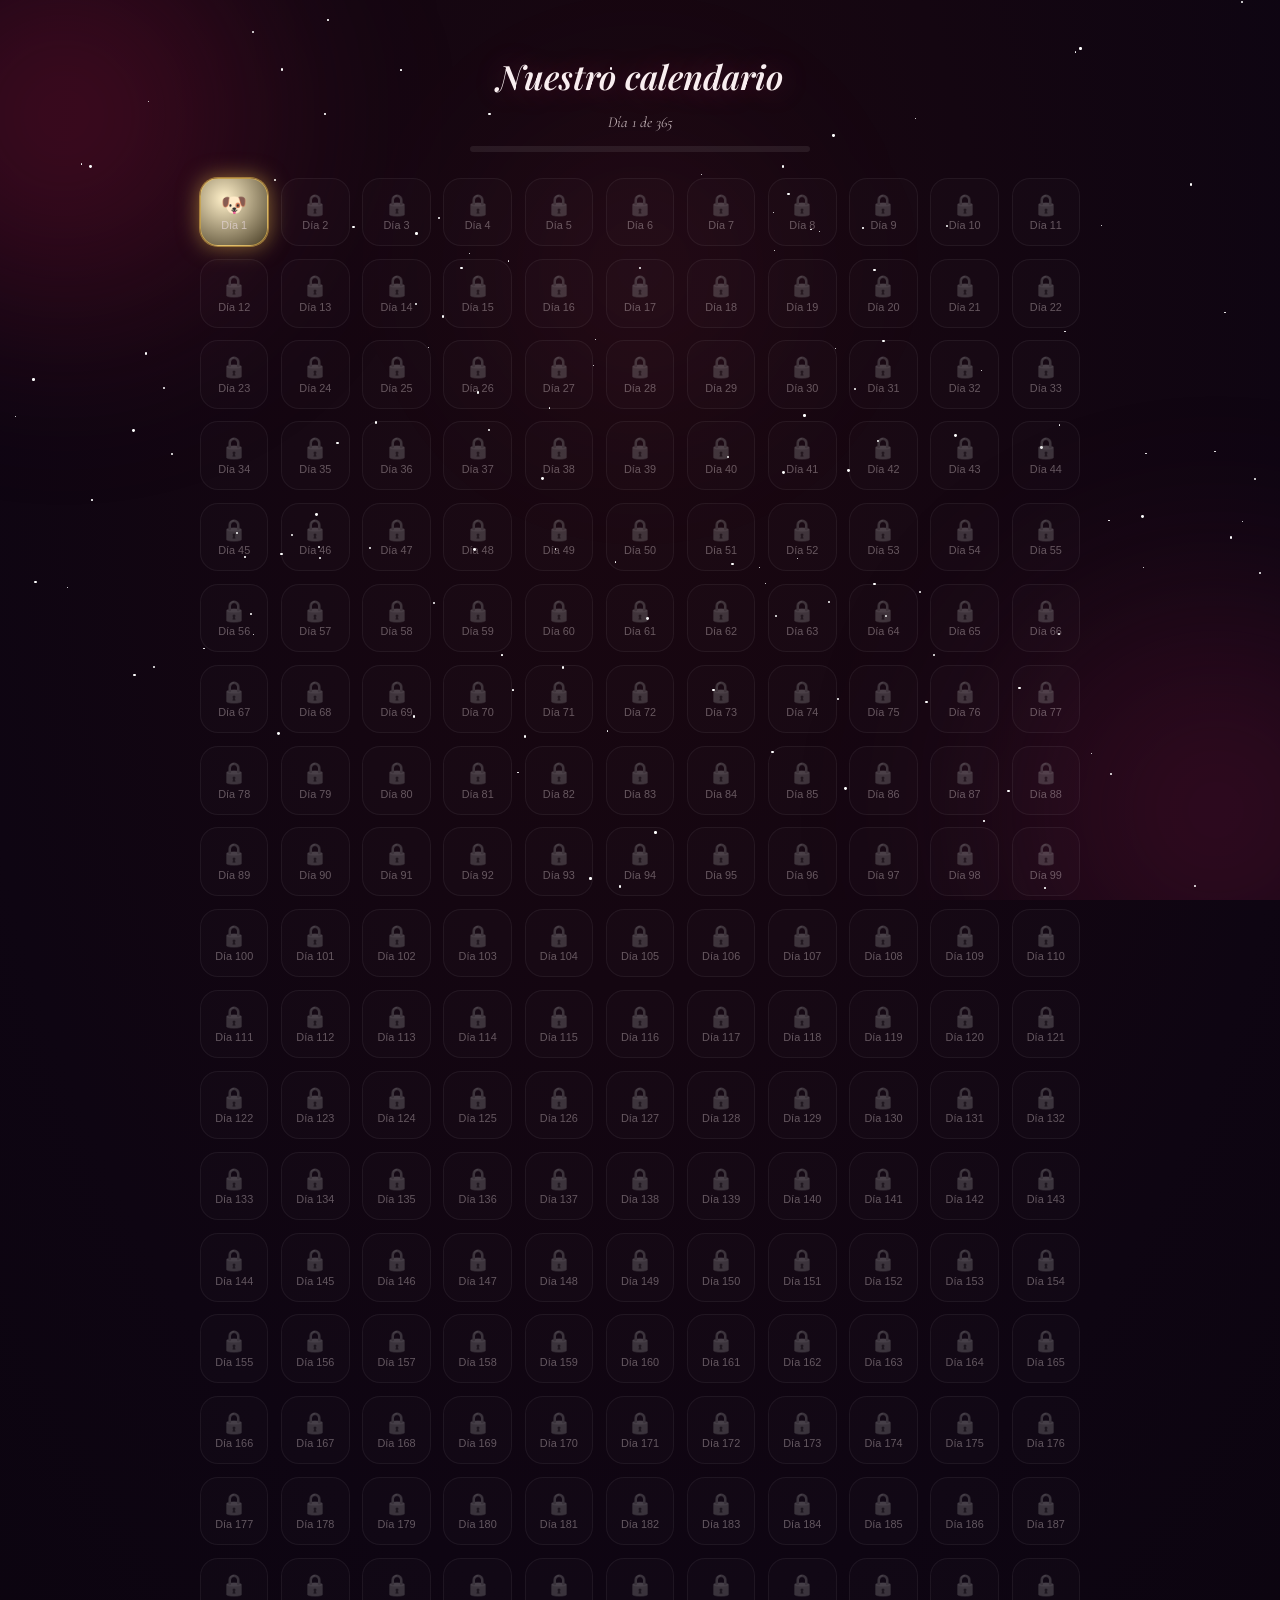
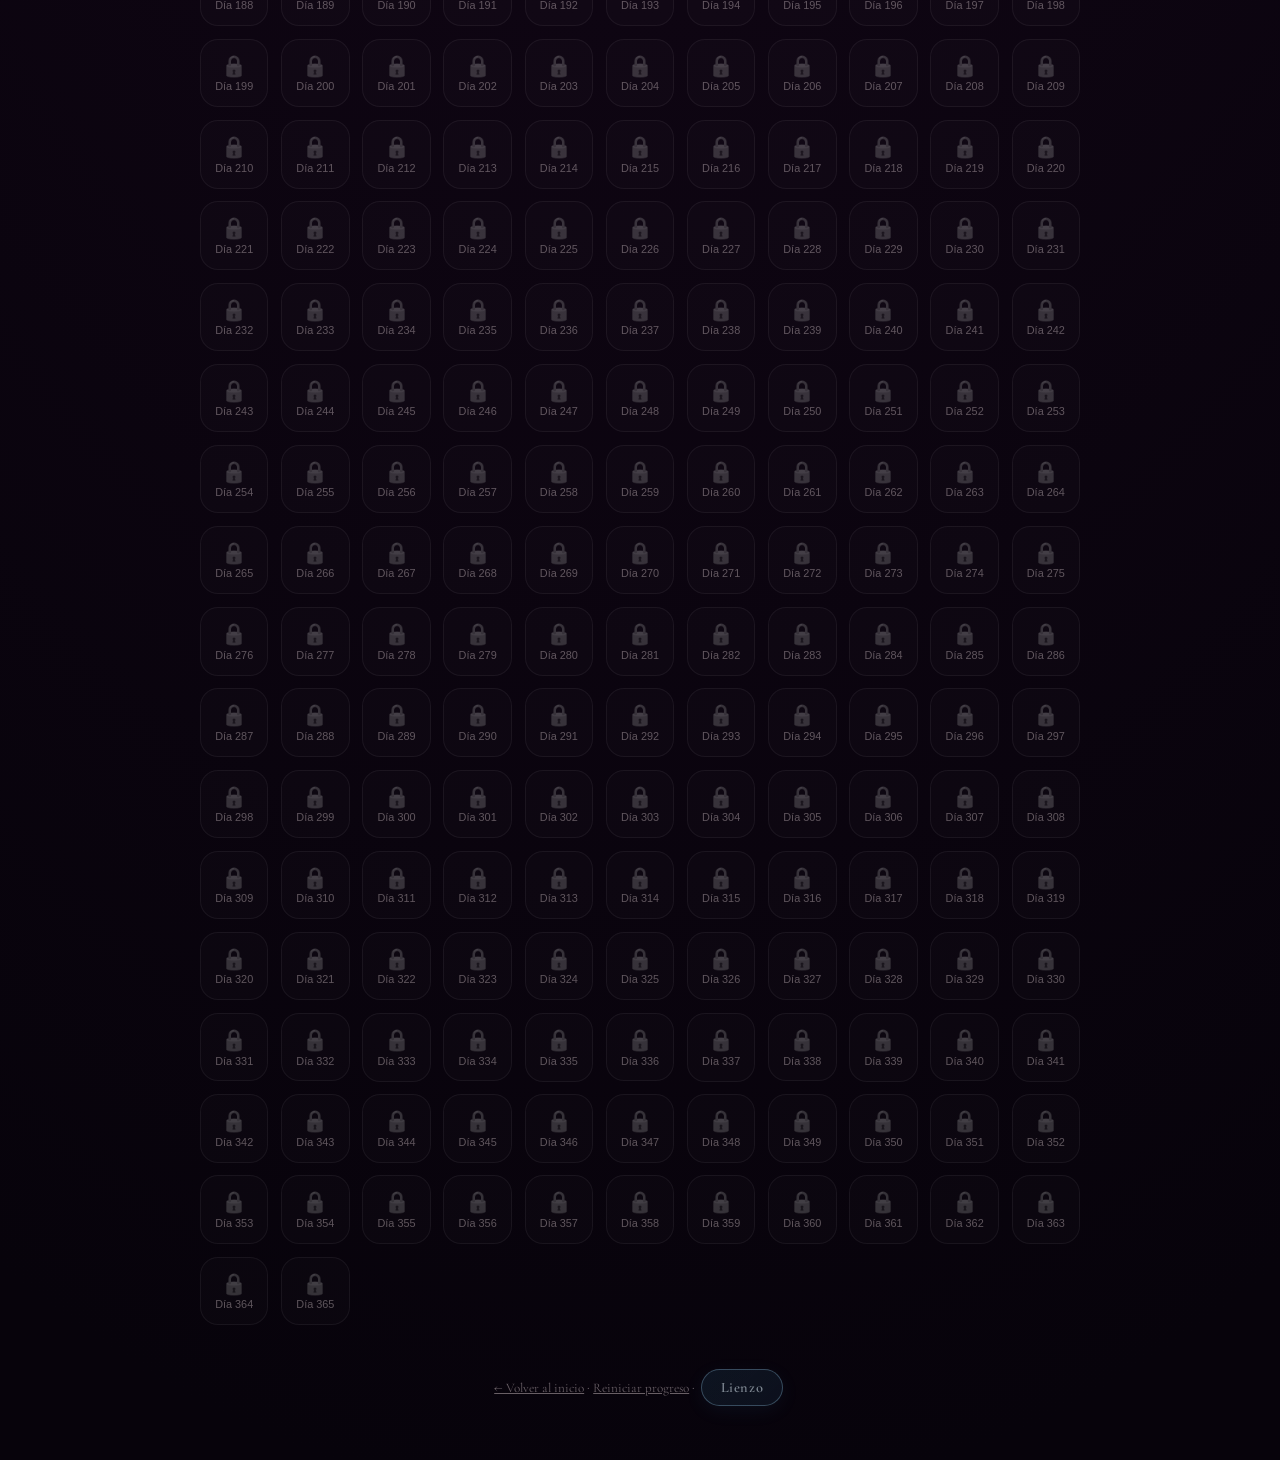
<file: calendario.html>
<!DOCTYPE html>
<html lang="es">
<head>
<meta charset="UTF-8">
<meta name="viewport" content="width=device-width, initial-scale=1, viewport-fit=cover">
<title>Nuestro calendario</title><meta name="theme-color" content="#07030b"><meta name="color-scheme" content="dark">
<meta name="description" content="Un calendario de 365 días, hecho con amor.">
<link rel="manifest" href="/app.webmanifest"><link rel="icon" type="image/svg+xml" href="/icon-512.svg"><link rel="apple-touch-icon" href="/icon-512.svg">
<link rel="preconnect" href="https://fonts.googleapis.com"><link rel="preconnect" href="https://fonts.gstatic.com" crossorigin>
<link href="https://fonts.googleapis.com/css2?family=Playfair+Display:ital,wght@0,500;0,600;0,700;1,600&family=Cormorant+Garamond:ital,wght@0,400;0,500;0,600;1,500&display=swap" rel="stylesheet"><link rel="stylesheet" href="style.css">
</head><body>
<div class="sky" aria-hidden="true"><div class="glow glow--1"></div><div class="glow glow--2"></div><div class="glow glow--3"></div><div id="stars" class="stars"></div></div>
<main class="calendario-scene"><div class="calendario-header"><h1 class="titulo-grande calendario-titulo">Nuestro calendario</h1><p class="calendario-progreso" id="textoProgreso">Día 1 de 365</p><div class="barra-progreso"><div class="barra-progreso__relleno" id="barraRelleno"></div></div></div>
<div class="dias-grid" id="diasGrid"></div><p class="calendario-footer"><a href="index.html">← Volver al inicio</a>&nbsp;·&nbsp;<a id="reiniciarLink">Reiniciar progreso</a>&nbsp;·&nbsp;<a class="btn-lienzo" href="studio/index.html">Lienzo</a></p></main>
<div id="modalOverlay" class="modal-overlay" aria-hidden="true"><div class="modal-card" id="modalCard" role="dialog" aria-modal="true" aria-labelledby="modalTitle"><span class="paso-decoracion" id="pasoDecoracion" aria-hidden="true"></span><button type="button" class="modal-close" id="modalClose" aria-label="Cerrar">✕</button><div class="modal-steps" id="modalSteps"></div><span class="modal-icon" id="modalIcon"></span><p class="modal-chip" id="modalChip"></p><h2 class="modal-title" id="modalTitle"></h2><div id="pasoContenido"></div><div class="modal-actions"><button type="button" class="btn btn--ghost" id="btnAnterior">← Anterior</button><button type="button" class="btn" id="btnSiguiente">Siguiente →</button></div></div></div>
<script src="catalogo-canciones.js"></script><script src="reproductor.js"></script><script src="contenido-calendario.js"></script><script src="comun.js"></script><script src="script-calendario.js"></script>
</body></html>
</file>
<file: style.css>
/* =======================================================================
   RESET Y BASE
   ======================================================================= */
*, *::before, *::after { box-sizing: border-box; }
html, body { margin: 0; padding: 0; }

:root{
  --bg-0: #07030b;
  --bg-1: #0e0512;
  --ink-0: #f9eef0;
  --ink-1: #e6d6da;
  --rosa: #ff5d8f;
  --dorado: #f5c65d;

  --card-principal: var(--rosa);
  --card-suave: #ffd7e6;
  --card-oscuro: #2a0e1c;
}

body{
  min-height: 100svh;
  background: radial-gradient(120% 90% at 50% 12%, #1a0710 0%, var(--bg-1) 45%, var(--bg-0) 100%);
  color: var(--ink-0);
  font-family: "Cormorant Garamond", Georgia, serif;
  position: relative;
  overflow-x: hidden;
}

a { color: inherit; }

/* =======================================================================
   FONDO — cielo estrellado y resplandores (reutilizado en ambas páginas)
   ======================================================================= */
.sky{
  position: fixed;
  inset: 0;
  z-index: 0;
  overflow: hidden;
  pointer-events: none;
}
.glow{
  position: absolute;
  border-radius: 50%;
  filter: blur(60px);
  opacity: .5;
  mix-blend-mode: screen;
}
.glow--1{ width: 46vmax; height: 46vmax; left: -18vmax; top: -14vmax; background: radial-gradient(circle, #7a1030, transparent 70%); }
.glow--2{ width: 50vmax; height: 50vmax; right: -20vmax; bottom: -18vmax; background: radial-gradient(circle, #5a1030, transparent 70%); }
.glow--3{ width: 34vmax; height: 34vmax; left: 50%; top: 30%; transform: translate(-50%, -50%); background: radial-gradient(circle, #ff5d8f22, transparent 70%); opacity: .4; }

.stars{ position: absolute; inset: 0; }
.star{
  position: absolute;
  border-radius: 50%;
  background: #fff;
  animation: twinkle ease-in-out infinite;
}
@keyframes twinkle{
  0%, 100% { opacity: var(--min-op, .15); transform: scale(1); }
  50%      { opacity: var(--max-op, .9);  transform: scale(1.25); }
}

/* pétalos flotando muy despacio, decorativo, sutil */
.petalo{
  position: absolute;
  top: -5%;
  font-size: 1.1rem;
  opacity: .55;
  animation: caer linear infinite;
  filter: drop-shadow(0 0 6px rgba(255,255,255,.25));
}
@keyframes caer{
  0%   { transform: translateY(0) translateX(0) rotate(0deg); }
  100% { transform: translateY(115vh) translateX(var(--drift, 40px)) rotate(360deg); }
}

/* partículas que estallan al tocar el corazón o un día */
.particula-vuelo{
  position: fixed;
  pointer-events: none;
  z-index: 30;
  animation: estallar .9s ease-out forwards;
  will-change: transform, opacity;
}
@keyframes estallar{
  0%   { transform: translate(0, 0) scale(.5); opacity: 1; }
  100% { transform: translate(var(--tx), var(--ty)) scale(1.15); opacity: 0; }
}

/* el corazón "responde" al toque antes de abrir la carta */
.heart-big.abriendo{ animation: abrirCorazon .5s ease; }
@keyframes abrirCorazon{
  0%   { transform: scale(1); }
  35%  { transform: scale(1.35) rotate(-4deg); }
  60%  { transform: scale(.92) rotate(3deg); }
  100% { transform: scale(1) rotate(0deg); }
}

/* texto de las cartas/tarjetas apareciendo con ritmo, no todo de golpe */
@keyframes aparecerTexto{
  from { opacity: 0; transform: translateY(10px); }
  to   { opacity: 1; transform: translateY(0); }
}
.modal-body > *, #pasoContenido > *{
  animation: aparecerTexto .55s ease both;
}
.modal-body > *:nth-child(1), #pasoContenido > *:nth-child(1){ animation-delay: .05s; }
.modal-body > *:nth-child(2), #pasoContenido > *:nth-child(2){ animation-delay: .28s; }
.modal-body > *:nth-child(3), #pasoContenido > *:nth-child(3){ animation-delay: .5s; }
.modal-body > *:nth-child(4), #pasoContenido > *:nth-child(4){ animation-delay: .7s; }
.modal-body > *:nth-child(5), #pasoContenido > *:nth-child(5){ animation-delay: .9s; }
.modal-signature{ animation: aparecerTexto .55s ease both; animation-delay: 1s; }

/* =======================================================================
   TIPOGRAFÍA GENERAL
   ======================================================================= */
.titulo-grande{
  font-family: "Playfair Display", Georgia, serif;
  font-style: italic;
  font-weight: 600;
  text-align: center;
  text-shadow: 0 0 30px rgba(255, 93, 143, .3);
}

.pill{
  display: inline-block;
  padding: .25rem .8rem;
  border-radius: 999px;
  font-size: .78rem;
  letter-spacing: .04em;
  border: 1px solid color-mix(in srgb, var(--card-principal) 45%, transparent);
  color: var(--card-principal);
  opacity: .9;
}

/* =======================================================================
   PORTADA — corazón central
   ======================================================================= */
.portada-scene{
  position: relative;
  z-index: 1;
  min-height: 100svh;
  display: flex;
  flex-direction: column;
  align-items: center;
  justify-content: center;
  gap: 1.6rem;
  padding: 6vh 6vw;
  text-align: center;
}

.portada-titulo{
  font-size: clamp(1.6rem, 5.5vw, 2.6rem);
  margin: 0;
  opacity: .92;
}

.heart-big{
  background: none;
  border: none;
  cursor: pointer;
  font-size: clamp(4.5rem, 22vw, 8rem);
  line-height: 1;
  color: var(--rosa);
  filter: drop-shadow(0 0 22px rgba(255,93,143,.55)) drop-shadow(0 0 55px rgba(255,93,143,.28));
  animation: latido 1.7s ease-in-out infinite;
  transition: transform .2s ease;
}
.heart-big:hover, .heart-big:focus-visible{ transform: scale(1.06); }
.heart-big:active{ transform: scale(.94); }

@keyframes latido{
  0%, 100% { transform: scale(1); }
  15%      { transform: scale(1.14); }
  30%      { transform: scale(1); }
  45%      { transform: scale(1.1); }
  60%      { transform: scale(1); }
}

.portada-hint{
  font-size: clamp(.95rem, 2.6vw, 1.1rem);
  font-style: italic;
  color: var(--ink-1);
  opacity: .75;
}

.portada-link-calendario{
  margin-top: .5rem;
  font-size: .95rem;
  font-style: italic;
  color: var(--dorado);
  text-decoration: none;
  opacity: .85;
  border-bottom: 1px dashed color-mix(in srgb, var(--dorado) 50%, transparent);
  padding-bottom: 2px;
}
.portada-link-calendario:hover{ opacity: 1; }

/* =======================================================================
   MODAL COMPARTIDO (carta inicial / día del calendario)
   ======================================================================= */
.modal-overlay{
  position: fixed;
  inset: 0;
  z-index: 20;
  display: flex;
  align-items: center;
  justify-content: center;
  padding: 5vh 5vw;
  background: rgba(4, 2, 6, .74);
  backdrop-filter: blur(6px);
  opacity: 0;
  visibility: hidden;
  transition: opacity .3s ease, visibility .3s ease, background 1.1s ease;
}
.modal-overlay.is-open{ opacity: 1; visibility: visible; }

/* ---- "Buenos días": el fondo del overlay se calienta un poco ---- */
.modal-overlay.modo-manana{
  background: linear-gradient(160deg, rgba(255,183,94,.22), rgba(255,110,120,.16) 45%, rgba(4,2,6,.74) 85%);
}

/* ---- "Buenas noches": el fondo se profundiza, mas estrellado ---- */
.modal-overlay.modo-noche{
  background: linear-gradient(160deg, rgba(70,50,160,.26), rgba(10,8,30,.5) 45%, rgba(4,2,6,.82) 85%);
}

/* decoracion de sol/luna detras de la tarjeta, sutil, no compite con el texto */
.paso-decoracion{
  position: absolute;
  top: 50%;
  left: 50%;
  transform: translate(-50%, -50%);
  font-size: 13rem;
  line-height: 1;
  opacity: 0;
  pointer-events: none;
  z-index: -1;
  filter: blur(1px);
  transition: opacity 1s ease, transform 1.2s ease;
}
.modal-overlay.modo-manana .paso-decoracion,
.modal-overlay.modo-noche .paso-decoracion{
  opacity: .16;
  transform: translate(-50%, -50%) scale(1);
  animation: flotarDecoracion 8s ease-in-out infinite;
}
@keyframes flotarDecoracion{
  0%, 100% { transform: translate(-50%, -50%) scale(1) rotate(0deg); }
  50%      { transform: translate(-50%, -52%) scale(1.04) rotate(3deg); }
}
@media (max-width: 560px){
  .paso-decoracion{ font-size: 8rem; }
}
@media (prefers-reduced-motion: reduce){
  .paso-decoracion{ animation: none !important; }
}
.modal-card{
  position: relative;
  width: min(94vw, 480px);
  max-height: 86vh;
  overflow-y: auto;
  padding: 2.4rem 1.9rem 2rem;
  border-radius: 22px;
  text-align: left;
  background: linear-gradient(160deg, color-mix(in srgb, var(--card-oscuro) 92%, black 0%), #05030a 85%);
  border: 1px solid color-mix(in srgb, var(--card-principal) 55%, transparent);
  box-shadow: 0 0 0 1px color-mix(in srgb, var(--card-principal) 25%, transparent) inset,
              0 20px 60px rgba(0,0,0,.55),
              0 0 60px -10px color-mix(in srgb, var(--card-principal) 65%, transparent);
  transform: translateY(18px) scale(.97);
  opacity: 0;
  transition: transform .35s ease, opacity .35s ease;
}
.modal-overlay.is-open .modal-card{ transform: translateY(0) scale(1); opacity: 1; }

.modal-close{
  position: absolute;
  top: 1rem; right: 1rem;
  width: 2.1rem; height: 2.1rem;
  border-radius: 50%;
  border: 1px solid rgba(255,255,255,.18);
  background: rgba(255,255,255,.04);
  color: var(--ink-1);
  font-size: 1rem;
  cursor: pointer;
  display: flex; align-items: center; justify-content: center;
  transition: background .2s ease, transform .2s ease;
}
.modal-close:hover{ background: rgba(255,255,255,.12); transform: rotate(90deg); }

.modal-icon{
  display: block;
  font-size: 2.6rem;
  margin-bottom: .5rem;
  filter: drop-shadow(0 0 14px color-mix(in srgb, var(--card-principal) 70%, transparent));
}
.modal-chip{
  font-size: .8rem;
  letter-spacing: .04em;
  color: var(--card-principal);
  opacity: .9;
  margin: 0 0 .8rem;
}
.modal-title{
  font-family: "Playfair Display", Georgia, serif;
  font-style: italic;
  font-weight: 600;
  font-size: clamp(1.4rem, 5vw, 1.8rem);
  color: var(--ink-0);
  margin: 0 0 .9rem;
}
.modal-body p{
  font-size: clamp(1.02rem, 3vw, 1.14rem);
  line-height: 1.65;
  color: var(--ink-1);
  margin: 0 0 1rem;
}
.modal-detalle{
  font-style: italic;
  font-size: .96rem;
  color: var(--card-principal);
  opacity: .95;
  margin: .2rem 0 1.2rem;
  padding-left: .7rem;
  border-left: 2px solid color-mix(in srgb, var(--card-principal) 50%, transparent);
}
.modal-imagen{
  margin: .3rem 0 1.2rem;
  border-radius: 14px;
  max-width: 100%;
  display: block;
}
.modal-cancion{
  display: inline-flex;
  align-items: center;
  gap: .4rem;
  font-size: .9rem;
  color: var(--dorado);
  text-decoration: none;
  border: 1px solid color-mix(in srgb, var(--dorado) 45%, transparent);
  border-radius: 999px;
  padding: .35rem .9rem;
  margin-bottom: 1rem;
}
.modal-signature{
  margin: 1rem 0 0;
  text-align: right;
  font-style: italic;
  color: var(--card-principal);
  font-size: 1.02rem;
}

.modal-steps{
  display: flex;
  justify-content: center;
  gap: .4rem;
  margin: 0 0 1.3rem;
}
.modal-steps__dot{
  width: 7px; height: 7px;
  border-radius: 50%;
  background: color-mix(in srgb, var(--card-principal) 30%, transparent);
  transition: background .2s ease, transform .2s ease;
}
.modal-steps__dot.is-active{
  background: var(--card-principal);
  transform: scale(1.3);
}

.modal-actions{
  display: flex;
  flex-wrap: wrap;
  justify-content: space-between;
  align-items: center;
  gap: .6rem;
  margin-top: 1.4rem;
}
.modal-actions .btn{ flex: 1 1 auto; min-width: 8rem; }

.btn{
  font-family: "Cormorant Garamond", Georgia, serif;
  font-size: 1rem;
  font-style: italic;
  border-radius: 999px;
  padding: .55rem 1.3rem;
  border: 1px solid color-mix(in srgb, var(--card-principal) 55%, transparent);
  background: color-mix(in srgb, var(--card-principal) 14%, transparent);
  color: var(--ink-0);
  cursor: pointer;
  text-decoration: none;
  text-align: center;
  transition: background .2s ease, transform .15s ease;
}
.btn:hover{ background: color-mix(in srgb, var(--card-principal) 26%, transparent); transform: translateY(-1px); }
.btn:active{ transform: translateY(0); }
.btn--ghost{
  background: none;
  border-color: rgba(255,255,255,.18);
  color: var(--ink-1);
}
.btn--ghost:hover{ background: rgba(255,255,255,.06); }
.btn--full{ width: 100%; text-align: center; justify-content: center; }

.modal-card::-webkit-scrollbar{ width: 6px; }
.modal-card::-webkit-scrollbar-thumb{ background: rgba(255,255,255,.15); border-radius: 6px; }

/* =======================================================================
   CALENDARIO — cuadrícula de 50 días
   ======================================================================= */
.calendario-scene{
  position: relative;
  z-index: 1;
  min-height: 100svh;
  padding: 6vh 5vw 4vh;
  display: flex;
  flex-direction: column;
  align-items: center;
}

.calendario-header{
  text-align: center;
  margin-bottom: 1.6rem;
}
.calendario-titulo{
  font-size: clamp(1.5rem, 5vw, 2.1rem);
  margin: 0 0 .4rem;
}
.calendario-progreso{
  font-size: .95rem;
  font-style: italic;
  color: var(--ink-1);
  opacity: .8;
}
.barra-progreso{
  width: min(340px, 80vw);
  height: 6px;
  border-radius: 999px;
  background: rgba(255,255,255,.08);
  margin: .7rem auto 0;
  overflow: hidden;
}
.barra-progreso__relleno{
  height: 100%;
  border-radius: 999px;
  background: linear-gradient(90deg, var(--rosa), var(--dorado));
  transition: width .4s ease;
}

.dias-grid{
  display: grid;
  grid-template-columns: repeat(auto-fill, minmax(64px, 1fr));
  gap: .8rem;
  width: min(880px, 100%);
}

.dia-nodo{
  position: relative;
  aspect-ratio: 1;
  border-radius: 18px;
  border: 1px solid rgba(255,255,255,.1);
  background: rgba(255,255,255,.03);
  display: flex;
  flex-direction: column;
  align-items: center;
  justify-content: center;
  gap: .15rem;
  cursor: default;
  color: var(--ink-1);
  font-size: .72rem;
  transition: transform .18s ease, box-shadow .18s ease, background .18s ease;
}
.dia-nodo__numero{ font-size: .68rem; opacity: .7; }
.dia-nodo__icono{ font-size: 1.3rem; }

.dia-nodo.esta-bloqueado{
  opacity: .55;
  cursor: not-allowed;
}
.dia-nodo.esta-bloqueado .dia-nodo__icono{ filter: grayscale(1); opacity: .5; }

.dia-nodo.esta-actual{
  cursor: pointer;
  background: radial-gradient(circle at 35% 30%, var(--item-suave, #fff), var(--item-oscuro, #200) 120%);
  border-color: color-mix(in srgb, var(--item-color, #fff) 60%, transparent);
  box-shadow: 0 0 0 1px color-mix(in srgb, var(--item-color, #fff) 50%, transparent),
              0 0 22px color-mix(in srgb, var(--item-color, #fff) 55%, transparent);
  animation: respirar 2.4s ease-in-out infinite;
}
@keyframes respirar{
  0%, 100% { transform: scale(1); }
  50%      { transform: scale(1.05); }
}

.dia-nodo.esta-completado{
  cursor: pointer;
  background: radial-gradient(circle at 35% 30%, color-mix(in srgb, var(--item-suave, #fff) 55%, transparent), var(--item-oscuro, #200) 130%);
  border-color: color-mix(in srgb, var(--item-color, #fff) 35%, transparent);
}
.dia-nodo.esta-completado:hover{ transform: translateY(-2px); }
.dia-nodo__check{
  position: absolute;
  top: -6px; right: -6px;
  width: 1.15rem; height: 1.15rem;
  border-radius: 50%;
  background: var(--item-color, var(--rosa));
  color: #1a0510;
  font-size: .7rem;
  display: flex; align-items: center; justify-content: center;
  box-shadow: 0 0 8px rgba(0,0,0,.4);
}

.calendario-footer{
  margin-top: 2.4rem;
  text-align: center;
  font-size: .82rem;
  color: var(--ink-1);
  opacity: .55;
}
.calendario-footer a{
  color: var(--ink-1);
  text-decoration: underline;
  opacity: .8;
  cursor: pointer;
}

/* =======================================================================
   REPRODUCTOR DE MÚSICA — barra flotante "sonando ahora"
   ======================================================================= */
.reproductor-barra{
  position: fixed;
  left: 1rem;
  bottom: 1rem;
  z-index: 16;
  display: flex;
  align-items: center;
  gap: .6rem;
  padding: .5rem .8rem;
  border-radius: 999px;
  background: rgba(20,8,16,.72);
  backdrop-filter: blur(6px);
  border: 1px solid rgba(255,255,255,.14);
  box-shadow: 0 6px 20px rgba(0,0,0,.4);
  max-width: min(78vw, 320px);
  opacity: 0;
  transform: translateY(10px);
  pointer-events: none;
  transition: opacity .3s ease, transform .3s ease;
}
.reproductor-barra.is-visible{
  opacity: 1;
  transform: translateY(0);
  pointer-events: auto;
}
.reproductor-btn{
  flex-shrink: 0;
  width: 1.9rem; height: 1.9rem;
  border-radius: 50%;
  border: 1px solid rgba(255,255,255,.18);
  background: rgba(255,255,255,.06);
  color: var(--ink-0);
  font-size: .85rem;
  cursor: pointer;
  display: flex; align-items: center; justify-content: center;
  transition: background .2s ease;
}
.reproductor-btn:hover{ background: rgba(255,255,255,.14); }
.reproductor-info{
  font-size: .82rem;
  font-style: italic;
  color: var(--ink-1);
  white-space: nowrap;
  overflow: hidden;
  text-overflow: ellipsis;
}

@media (max-width: 480px){
  .reproductor-barra{ left: .6rem; bottom: .6rem; max-width: 70vw; }
  .reproductor-info{ font-size: .74rem; }
}
@media (max-width: 480px){
  .dias-grid{ grid-template-columns: repeat(auto-fill, minmax(54px, 1fr)); gap: .55rem; }
  .modal-card{ padding: 2rem 1.4rem 1.7rem; }
}
@media (prefers-reduced-motion: reduce){
  .heart-big, .dia-nodo.esta-actual, .star, .petalo,
  .particula-vuelo, .heart-big.abriendo,
  .modal-body > *, #pasoContenido > *, .modal-signature{ animation: none !important; }
}


/* Acceso al editor creativo */
.calendario-footer a.btn-lienzo{
  display:inline-flex;
  align-items:center;
  justify-content:center;
  margin:.35rem .2rem;
  padding:.55rem 1.15rem;
  border:1px solid rgba(157,220,255,.55);
  border-radius:999px;
  color:#dff4ff;
  background:linear-gradient(135deg,rgba(64,145,190,.22),rgba(22,39,57,.72));
  text-decoration:none;
  font-size:.9rem;
  font-weight:600;
  letter-spacing:.04em;
  opacity:1;
  box-shadow:0 5px 20px rgba(70,160,220,.13);
  transition:transform .2s ease,border-color .2s ease,background .2s ease;
}
.calendario-footer a.btn-lienzo:hover{
  transform:translateY(-2px);
  border-color:rgba(190,235,255,.95);
  background:linear-gradient(135deg,rgba(64,145,190,.34),rgba(22,39,57,.88));
}
</file>
